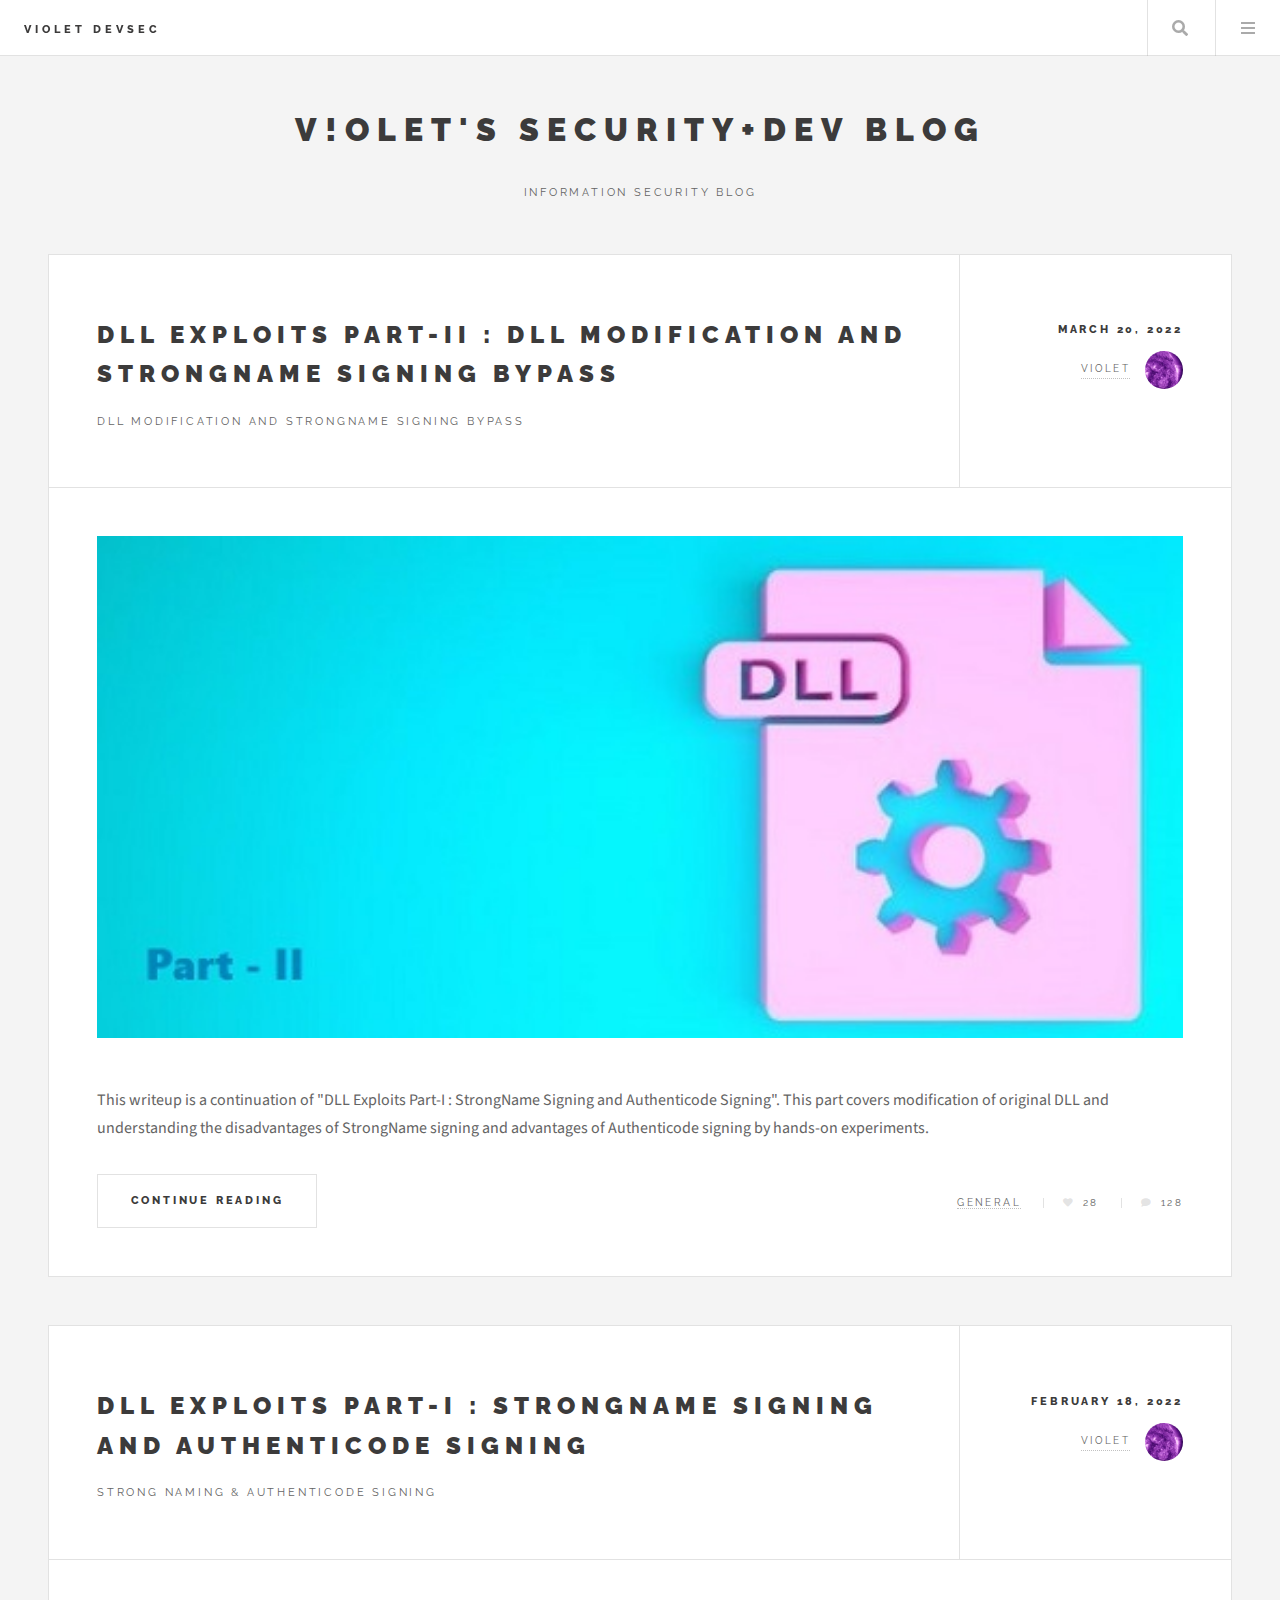
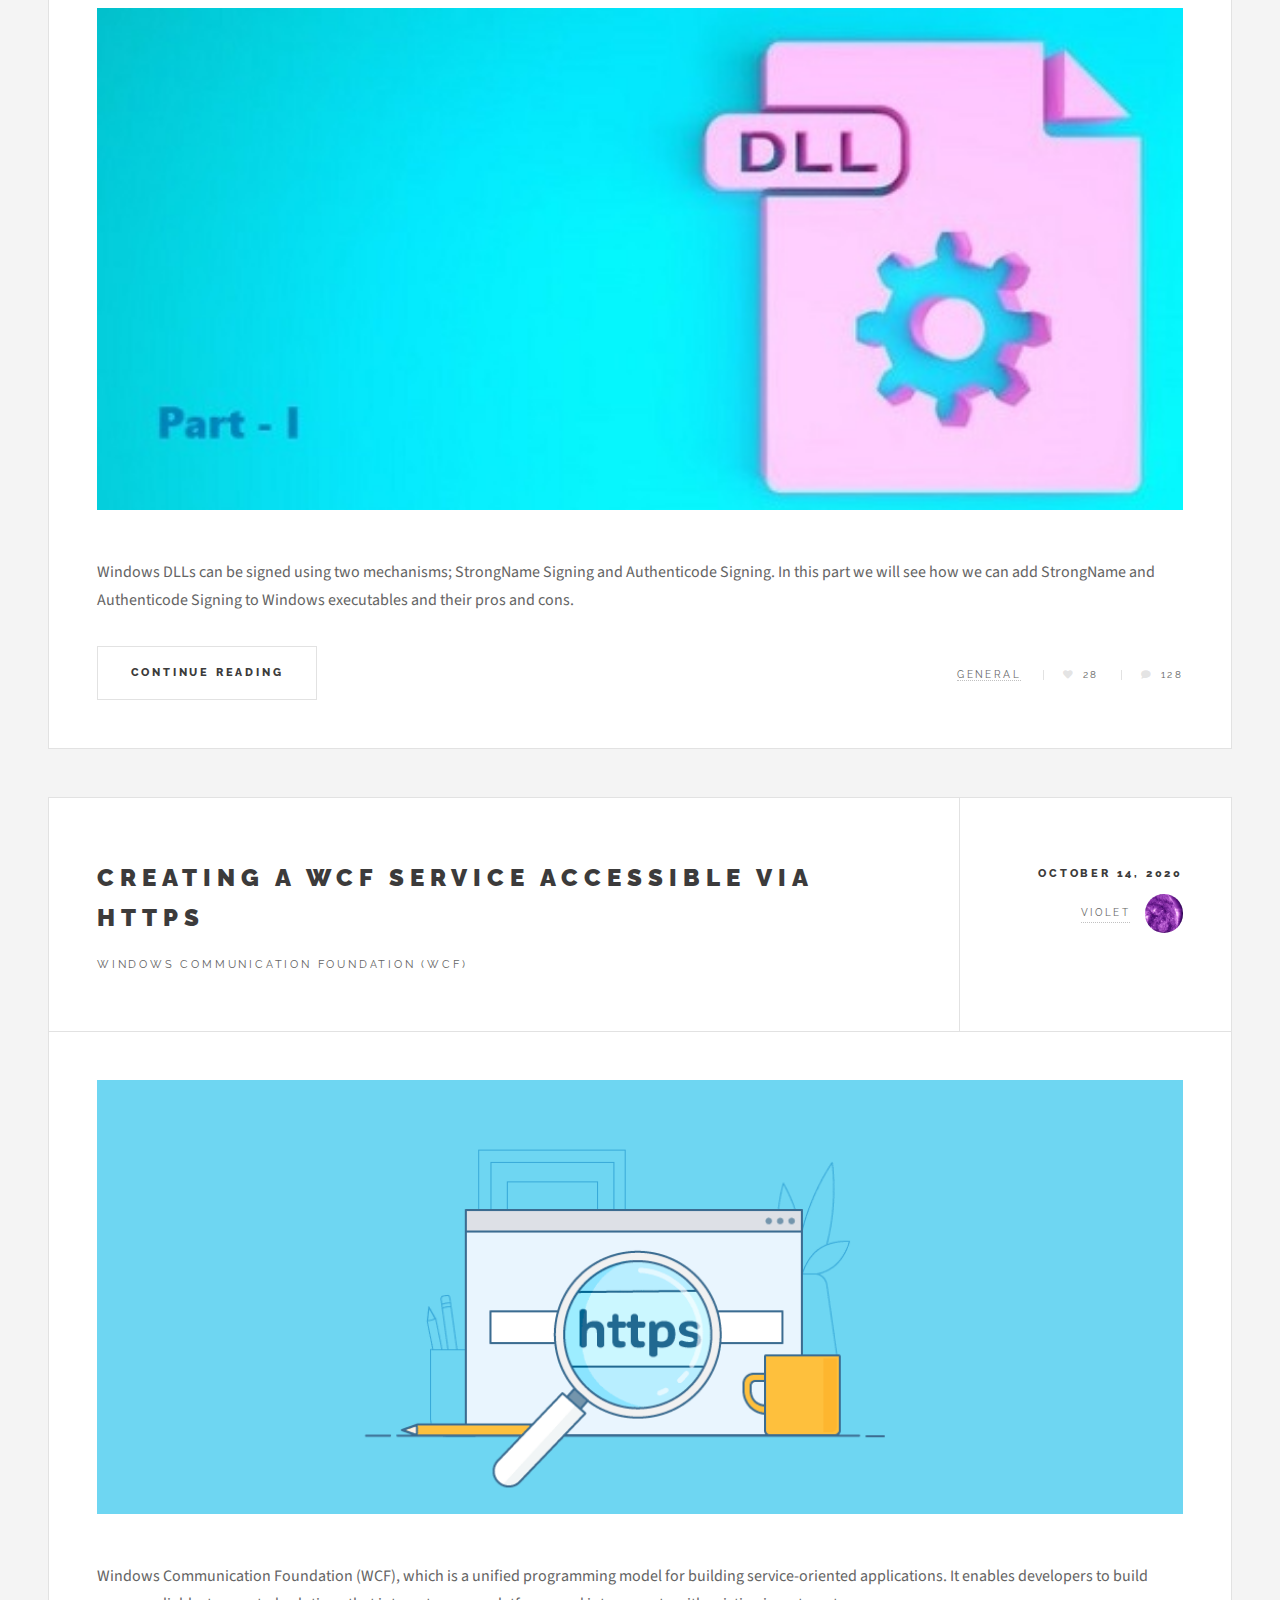
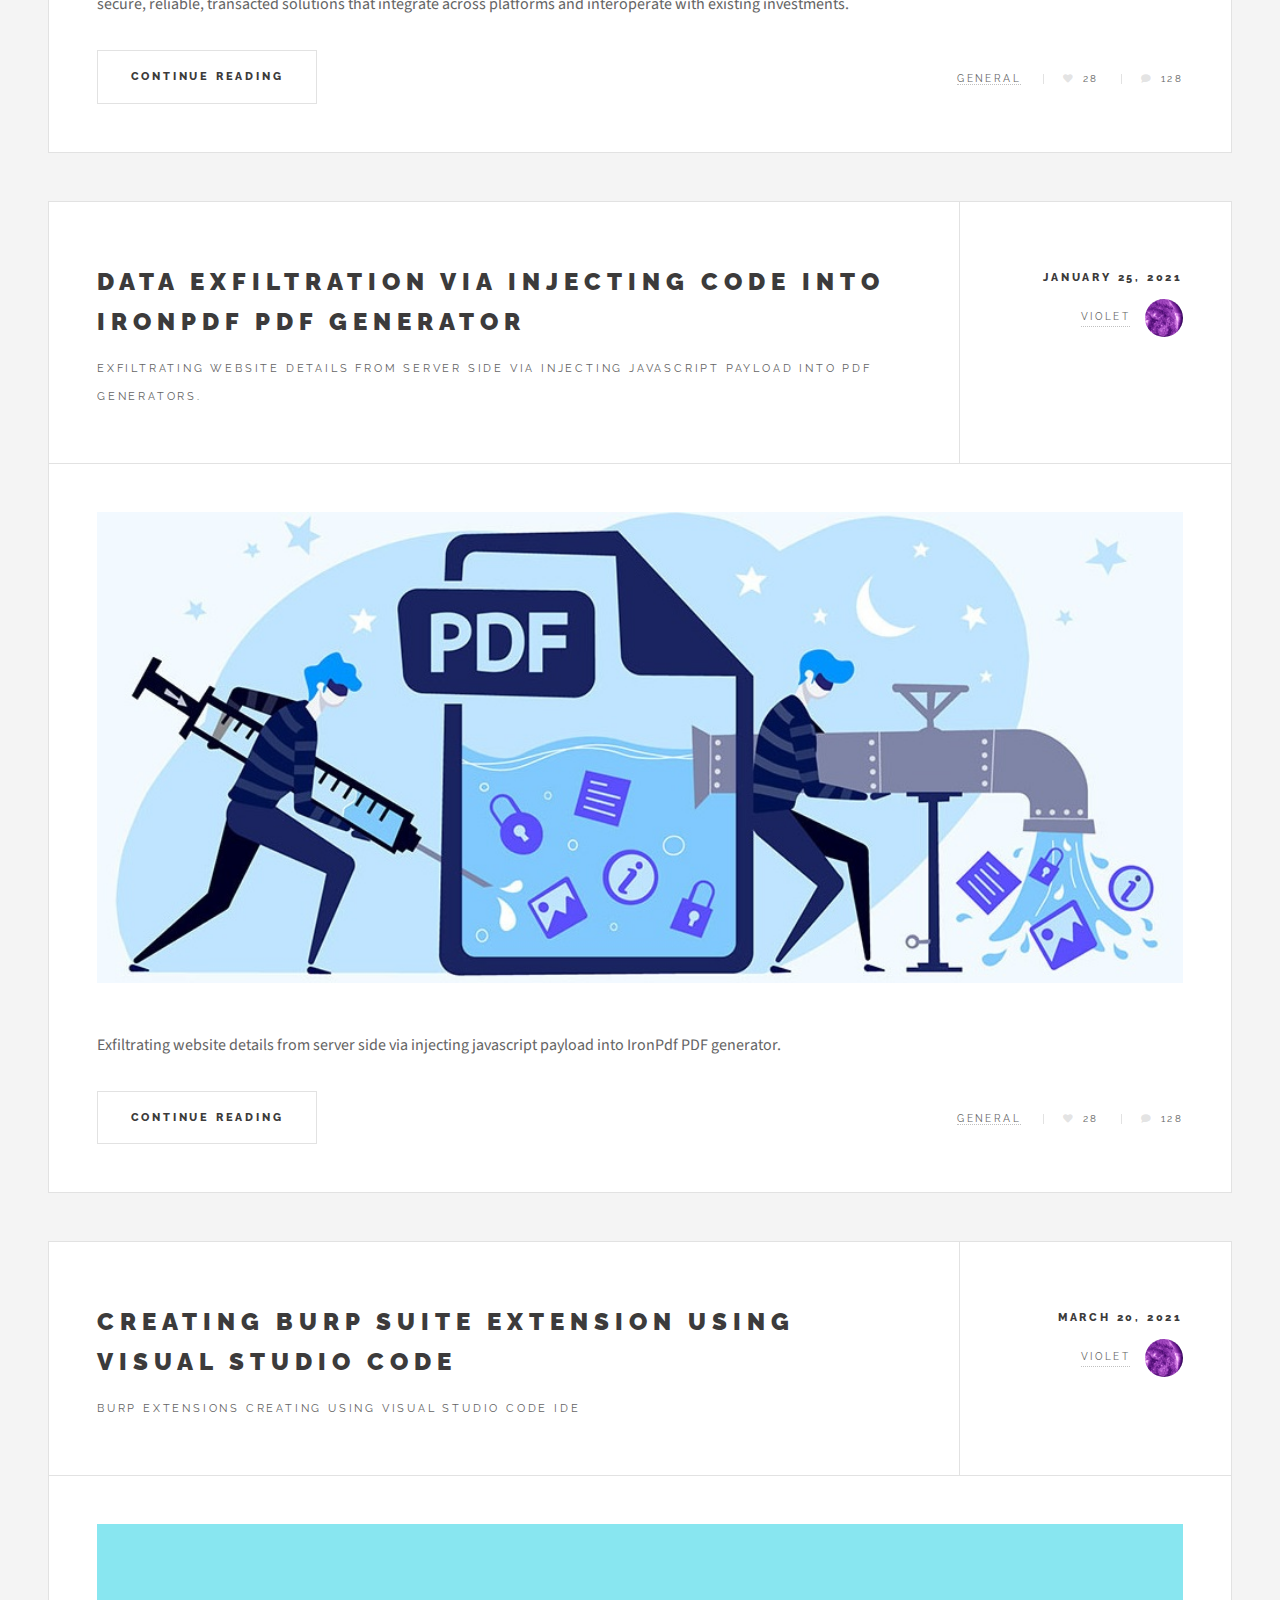
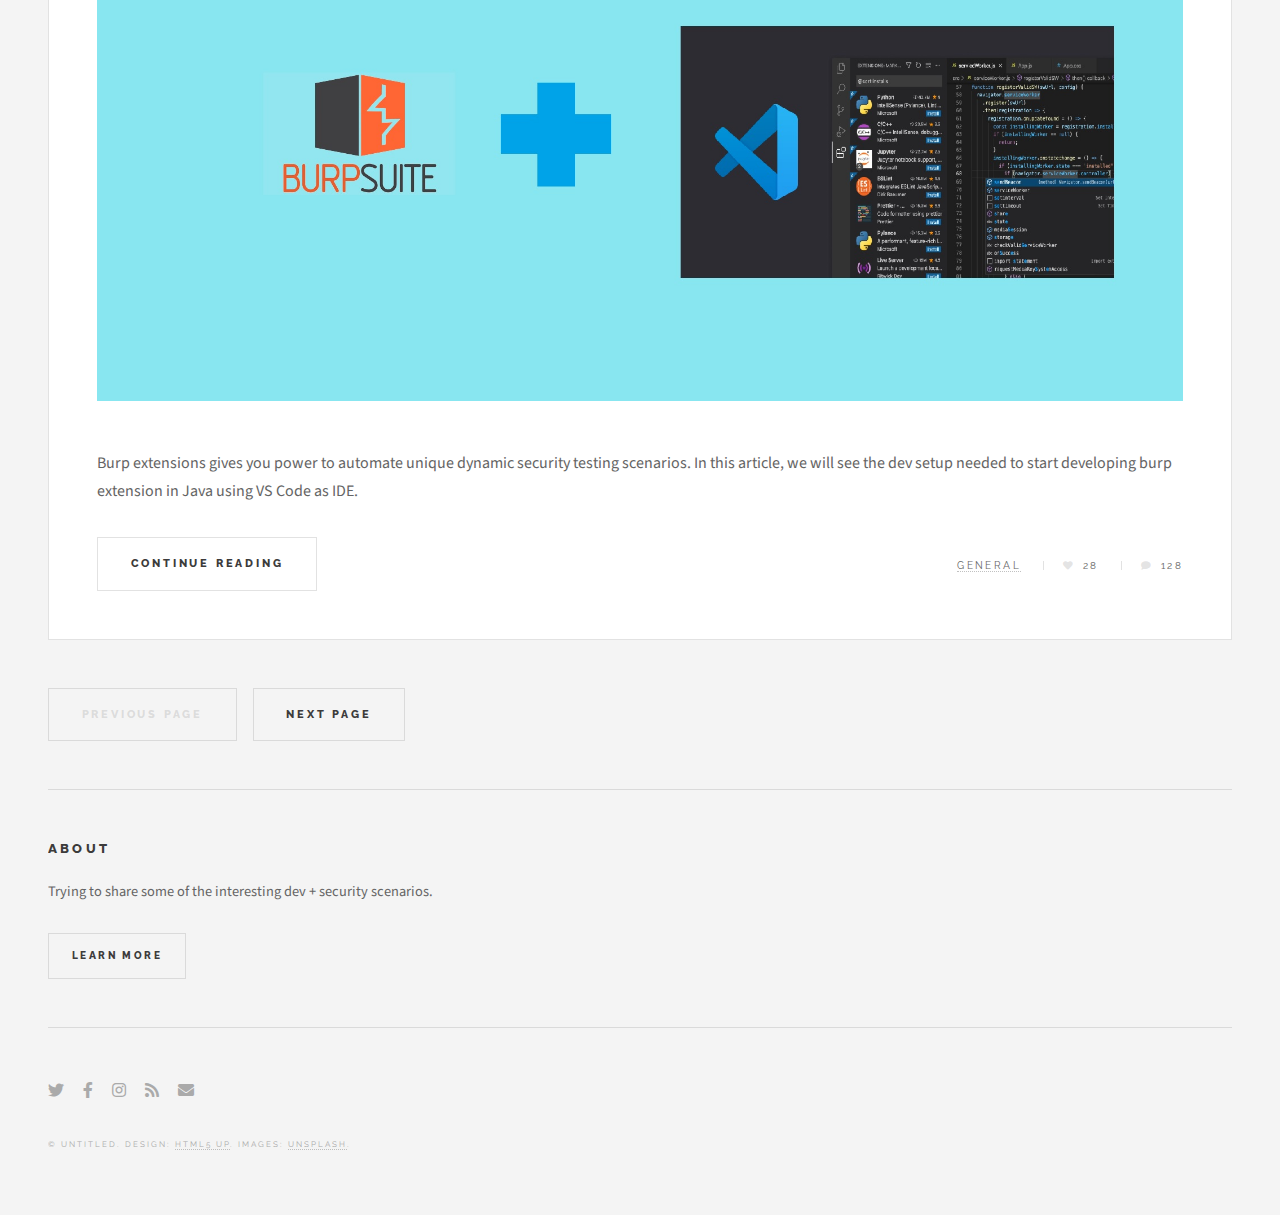
<file: index.html>
<!DOCTYPE HTML>
<!--
	Future Imperfect by HTML5 UP
	html5up.net | @ajlkn
	Free for personal and commercial use under the CCA 3.0 license (html5up.net/license)
-->
<html>
	<head>
		<title>Violet-Devsec</title>
		<meta charset="utf-8" />
		<meta name="viewport" content="width=device-width, initial-scale=1, user-scalable=no" />
		<link rel="stylesheet" href="assets/css/main.css" />
	</head>
	<body class="is-preload">

		<!-- Wrapper -->
			<div id="wrapper">

				<!-- Header -->
					<header id="header">
						<h1><a href="index.html">Violet Devsec</a></h1>
						<!--
						<nav class="links">
							<ul>
								<li><a href="#">Lorem</a></li>
								<li><a href="#">Ipsum</a></li>
								<li><a href="#">Feugiat</a></li>
								<li><a href="#">Tempus</a></li>
								<li><a href="#">Adipiscing</a></li>
							</ul>
						</nav>
						-->
						<nav class="main">
							<ul>
								<li class="search">
									<a class="fa-search" href="#search">Search</a>
									<form id="search" method="get" action="#">
										<input type="text" name="query" placeholder="Search" />
									</form>
								</li>
								<li class="menu">
									<a class="fa-bars" href="#menu">Menu</a>
								</li>
							</ul>
						</nav>
					</header>

				<!-- Menu -->
					<section id="menu">

						<!-- Search -->
							<section>
								<form class="search" method="get" action="#">
									<input type="text" name="query" placeholder="Search" />
								</form>
							</section>

						<!-- Links -->
							<section>
								<ul class="links">
									<li>
										<a href="#">
											<h3>Lorem ipsum</h3>
											<p>Feugiat tempus veroeros dolor</p>
										</a>
									</li>
									<li>
										<a href="#">
											<h3>Dolor sit amet</h3>
											<p>Sed vitae justo condimentum</p>
										</a>
									</li>
									<li>
										<a href="#">
											<h3>Feugiat veroeros</h3>
											<p>Phasellus sed ultricies mi congue</p>
										</a>
									</li>
									<li>
										<a href="#">
											<h3>Etiam sed consequat</h3>
											<p>Porta lectus amet ultricies</p>
										</a>
									</li>
								</ul>
							</section>

						<!-- Actions -->
							<section>
								<ul class="actions stacked">
									<li><a href="#" class="button large fit">Log In</a></li>
								</ul>
							</section>

					</section>

				<!-- Main -->
					<div id="main">
						
						<!-- Post -->
						<article class="post">
							<header>
								<div class="title">
									<h2><a href="pages/dll-exploits-2/index.html">DLL Exploits Part-II : DLL Modification and StrongName Signing Bypass</a></h2>
									<p>DLL Modification and StrongName Signing Bypass</p>
								</div>
								<div class="meta">
									<time class="published" datetime="2015-11-01">March 20, 2022</time>
									<a href="#" class="author"><span class="name">Violet</span><img src="images/avatar.jpg" alt="" /></a>
								</div>
							</header>
							<a href="pages/dll-exploits-2/index.html" class="image featured"><img src="images/dll-exploits-2/dll_exploits_2_bg.jpg" alt="" /></a>
							<p>This writeup is a continuation of "DLL Exploits Part-I : StrongName Signing and Authenticode Signing". This part covers modification of original DLL and understanding the disadvantages of StrongName signing and advantages of Authenticode signing by hands-on experiments.</p>
							<footer>
								<ul class="actions">
									<li><a href="pages/dll-exploits-2/index.html" class="button large">Continue Reading</a></li>
								</ul>
								<ul class="stats">
									<li><a href="#">General</a></li>
									<li><a href="#" class="icon solid fa-heart">28</a></li>
									<li><a href="#" class="icon solid fa-comment">128</a></li>
								</ul>
							</footer>
						</article>
						
						<!-- Post -->
						<article class="post">
							<header>
								<div class="title">
									<h2><a href="pages/dll-exploits-1/index.html">DLL Exploits Part-I : StrongName Signing and Authenticode Signing</a></h2>
									<p>Strong Naming & Authenticode Signing</p>
								</div>
								<div class="meta">
									<time class="published" datetime="2015-11-01">February 18, 2022</time>
									<a href="#" class="author"><span class="name">Violet</span><img src="images/avatar.jpg" alt="" /></a>
								</div>
							</header>
							<a href="pages/dll-exploits-1/index.html" class="image featured"><img src="images/dll-exploits-1/dll_exploits_1_bg.jpg" alt="" /></a>
							<p>Windows DLLs can be signed using two mechanisms; StrongName Signing and Authenticode Signing. In this part we will see how we can add StrongName and Authenticode Signing to Windows executables and their pros and cons.</p>
							<footer>
								<ul class="actions">
									<li><a href="pages/dll-exploits-1/index.html" class="button large">Continue Reading</a></li>
								</ul>
								<ul class="stats">
									<li><a href="#">General</a></li>
									<li><a href="#" class="icon solid fa-heart">28</a></li>
									<li><a href="#" class="icon solid fa-comment">128</a></li>
								</ul>
							</footer>
						</article>

						<!-- Post -->
							<article class="post">
								<header>
									<div class="title">
										<h2><a href="pages/wcf/index.html">Creating a WCF service accessible via HTTPS</a></h2>
										<p>Windows Communication Foundation (WCF)</p>
									</div>
									<div class="meta">
										<time class="published" datetime="2015-11-01">October 14, 2020</time>
										<a href="#" class="author"><span class="name">Violet</span><img src="images/avatar.jpg" alt="" /></a>
									</div>
								</header>
								<a href="pages/wcf/index.html" class="image featured"><img src="images/wcf/https_background.jpg" alt="" /></a>
								<p>Windows Communication Foundation (WCF), which is a unified programming model for building service-oriented applications. It enables developers to build secure, reliable, transacted solutions that integrate across platforms and interoperate with existing investments.</p>
								<footer>
									<ul class="actions">
										<li><a href="pages/wcf/index.html" class="button large">Continue Reading</a></li>
									</ul>
									<ul class="stats">
										<li><a href="#">General</a></li>
										<li><a href="#" class="icon solid fa-heart">28</a></li>
										<li><a href="#" class="icon solid fa-comment">128</a></li>
									</ul>
								</footer>
							</article>

						<!-- Post -->
							<article class="post">
								<header>
									<div class="title">
										<h2><a href="pages/ironpdf/index.html">Data Exfiltration via injecting code into IronPdf PDF Generator</a></h2>
										<p>Exfiltrating website details from server side via injecting javascript payload into PDF generators.</p>
									</div>
									<div class="meta">
										<time class="published" datetime="2015-10-25">January 25, 2021</time>
										<a href="#" class="author"><span class="name">Violet</span><img src="images/avatar.jpg" alt="" /></a>
									</div>
								</header>
								<a href="pages/ironpdf/index.html" class="image featured"><img src="images/ironpdf/ironpdf_background.jpg" alt="" /></a>
								<p>Exfiltrating website details from server side via injecting javascript payload into IronPdf PDF generator.</p>
								<footer>
									<ul class="actions">
										<li><a href="pages/ironpdf/index.html" class="button large">Continue Reading</a></li>
									</ul>
									<ul class="stats">
										<li><a href="#">General</a></li>
										<li><a href="#" class="icon solid fa-heart">28</a></li>
										<li><a href="#" class="icon solid fa-comment">128</a></li>
									</ul>
								</footer>
							</article>

							<!-- Post -->
							<article class="post">
								<header>
									<div class="title">
										<h2><a href="pages/burpext/index.html">Creating Burp Suite Extension using Visual Studio Code</a></h2>
										<p>Burp extensions creating using Visual Studio Code IDE</p>
									</div>
									<div class="meta">
										<time class="published" datetime="2015-10-25">March 20, 2021</time>
										<a href="#" class="author"><span class="name">Violet</span><img src="images/avatar.jpg" alt="" /></a>
									</div>
								</header>
								<a href="pages/burpext/index.html" class="image featured"><img src="images/burpext/burpext_background.jpg" alt="" /></a>
								<p>Burp extensions gives you power to automate unique dynamic security testing scenarios. In this article, we will see the dev setup needed to start developing burp extension in Java using VS Code as IDE.</p>
								<footer>
									<ul class="actions">
										<li><a href="pages/burpext/index.html" class="button large">Continue Reading</a></li>
									</ul>
									<ul class="stats">
										<li><a href="#">General</a></li>
										<li><a href="#" class="icon solid fa-heart">28</a></li>
										<li><a href="#" class="icon solid fa-comment">128</a></li>
									</ul>
								</footer>
							</article>

						<!-- Post -->
							<!--
							<article class="post">
								<header>
									<div class="title">
										<h2><a href="single.html">Euismod et accumsan</a></h2>
										<p>Lorem ipsum dolor amet nullam consequat etiam feugiat</p>
									</div>
									<div class="meta">
										<time class="published" datetime="2015-10-22">October 22, 2015</time>
										<a href="#" class="author"><span class="name">Jane Doe</span><img src="images/avatar.jpg" alt="" /></a>
									</div>
								</header>
								<a href="single.html" class="image featured"><img src="images/pic03.jpg" alt="" /></a>
								<p>Mauris neque quam, fermentum ut nisl vitae, convallis maximus nisl. Sed mattis nunc id lorem euismod placerat. Vivamus porttitor magna enim, ac accumsan tortor cursus at. Phasellus sed ultricies mi non congue ullam corper. Praesent tincidunt sed tellus ut rutrum. Sed vitae justo condimentum, porta lectus vitae, ultricies congue gravida diam non fringilla. Cras vehicula tellus eu ligula viverra, ac fringilla turpis suscipit. Quisque vestibulum rhoncus ligula.</p>
								<footer>
									<ul class="actions">
										<li><a href="single.html" class="button large">Continue Reading</a></li>
									</ul>
									<ul class="stats">
										<li><a href="#">General</a></li>
										<li><a href="#" class="icon solid fa-heart">28</a></li>
										<li><a href="#" class="icon solid fa-comment">128</a></li>
									</ul>
								</footer>
							</article>
							-->
						<!-- Post -->
						<!--
							<article class="post">
								<header>
									<div class="title">
										<h2><a href="#">Elements</a></h2>
										<p>Lorem ipsum dolor amet nullam consequat etiam feugiat</p>
									</div>
									<div class="meta">
										<time class="published" datetime="2015-10-18">October 18, 2015</time>
										<a href="#" class="author"><span class="name">Jane Doe</span><img src="images/avatar.jpg" alt="" /></a>
									</div>
								</header>

								<section>
									<h3>Text</h3>
									<p>This is <b>bold</b> and this is <strong>strong</strong>. This is <i>italic</i> and this is <em>emphasized</em>.
									This is <sup>superscript</sup> text and this is <sub>subscript</sub> text.
									This is <u>underlined</u> and this is code: <code>for (;;) { ... }</code>. Finally, <a href="#">this is a link</a>.</p>
									<hr />
									<p>Nunc lacinia ante nunc ac lobortis. Interdum adipiscing gravida odio porttitor sem non mi integer non faucibus ornare mi ut ante amet placerat aliquet. Volutpat eu sed ante lacinia sapien lorem accumsan varius montes viverra nibh in adipiscing blandit tempus accumsan.</p>
									<hr />
									<h2>Heading Level 2</h2>
									<h3>Heading Level 3</h3>
									<h4>Heading Level 4</h4>
									<hr />
									<h4>Blockquote</h4>
									<blockquote>Fringilla nisl. Donec accumsan interdum nisi, quis tincidunt felis sagittis eget tempus euismod. Vestibulum ante ipsum primis in faucibus vestibulum. Blandit adipiscing eu felis iaculis volutpat ac adipiscing accumsan faucibus. Vestibulum ante ipsum primis in faucibus lorem ipsum dolor sit amet nullam adipiscing eu felis.</blockquote>
									<h4>Preformatted</h4>
									<pre><code>i = 0;

while (!deck.isInOrder()) {
  print 'Iteration ' + i;
  deck.shuffle();
  i++;
}

print 'It took ' + i + ' iterations to sort the deck.';</code></pre>
								</section>

								<section>
									<h3>Lists</h3>
									<div class="row">
										<div class="col-6 col-12-medium">
											<h4>Unordered</h4>
											<ul>
												<li>Dolor pulvinar etiam.</li>
												<li>Sagittis adipiscing.</li>
												<li>Felis enim feugiat.</li>
											</ul>
											<h4>Alternate</h4>
											<ul class="alt">
												<li>Dolor pulvinar etiam.</li>
												<li>Sagittis adipiscing.</li>
												<li>Felis enim feugiat.</li>
											</ul>
										</div>
										<div class="col-6 col-12-medium">
											<h4>Ordered</h4>
											<ol>
												<li>Dolor pulvinar etiam.</li>
												<li>Etiam vel felis viverra.</li>
												<li>Felis enim feugiat.</li>
												<li>Dolor pulvinar etiam.</li>
												<li>Etiam vel felis lorem.</li>
												<li>Felis enim et feugiat.</li>
											</ol>
											<h4>Icons</h4>
											<ul class="icons">
												<li><a href="#" class="icon brands fa-twitter"><span class="label">Twitter</span></a></li>
												<li><a href="#" class="icon brands fa-facebook-f"><span class="label">Facebook</span></a></li>
												<li><a href="#" class="icon brands fa-instagram"><span class="label">Instagram</span></a></li>
												<li><a href="#" class="icon brands fa-github"><span class="label">Github</span></a></li>
											</ul>
										</div>
									</div>
									<h3>Actions</h3>
									<div class="row">
										<div class="col-6 col-12-medium">
											<ul class="actions">
												<li><a href="#" class="button">Default</a></li>
												<li><a href="#" class="button">Default</a></li>
												<li><a href="#" class="button">Default</a></li>
											</ul>
											<ul class="actions small">
												<li><a href="#" class="button small">Small</a></li>
												<li><a href="#" class="button small">Small</a></li>
												<li><a href="#" class="button small">Small</a></li>
											</ul>
											<ul class="actions stacked">
												<li><a href="#" class="button">Default</a></li>
												<li><a href="#" class="button">Default</a></li>
												<li><a href="#" class="button">Default</a></li>
											</ul>
											<ul class="actions stacked">
												<li><a href="#" class="button small">Small</a></li>
												<li><a href="#" class="button small">Small</a></li>
												<li><a href="#" class="button small">Small</a></li>
											</ul>
										</div>
										<div class="col-6 col-12-medium">
											<ul class="actions stacked">
												<li><a href="#" class="button fit">Default</a></li>
												<li><a href="#" class="button fit">Default</a></li>
											</ul>
											<ul class="actions stacked">
												<li><a href="#" class="button small fit">Small</a></li>
												<li><a href="#" class="button small fit">Small</a></li>
											</ul>
										</div>
									</div>
								</section>

								<section>
									<h3>Table</h3>
									<h4>Default</h4>
									<div class="table-wrapper">
										<table>
											<thead>
												<tr>
													<th>Name</th>
													<th>Description</th>
													<th>Price</th>
												</tr>
											</thead>
											<tbody>
												<tr>
													<td>Item One</td>
													<td>Ante turpis integer aliquet porttitor.</td>
													<td>29.99</td>
												</tr>
												<tr>
													<td>Item Two</td>
													<td>Vis ac commodo adipiscing arcu aliquet.</td>
													<td>19.99</td>
												</tr>
												<tr>
													<td>Item Three</td>
													<td> Morbi faucibus arcu accumsan lorem.</td>
													<td>29.99</td>
												</tr>
												<tr>
													<td>Item Four</td>
													<td>Vitae integer tempus condimentum.</td>
													<td>19.99</td>
												</tr>
												<tr>
													<td>Item Five</td>
													<td>Ante turpis integer aliquet porttitor.</td>
													<td>29.99</td>
												</tr>
											</tbody>
											<tfoot>
												<tr>
													<td colspan="2"></td>
													<td>100.00</td>
												</tr>
											</tfoot>
										</table>
									</div>

									<h4>Alternate</h4>
									<div class="table-wrapper">
										<table class="alt">
											<thead>
												<tr>
													<th>Name</th>
													<th>Description</th>
													<th>Price</th>
												</tr>
											</thead>
											<tbody>
												<tr>
													<td>Item One</td>
													<td>Ante turpis integer aliquet porttitor.</td>
													<td>29.99</td>
												</tr>
												<tr>
													<td>Item Two</td>
													<td>Vis ac commodo adipiscing arcu aliquet.</td>
													<td>19.99</td>
												</tr>
												<tr>
													<td>Item Three</td>
													<td> Morbi faucibus arcu accumsan lorem.</td>
													<td>29.99</td>
												</tr>
												<tr>
													<td>Item Four</td>
													<td>Vitae integer tempus condimentum.</td>
													<td>19.99</td>
												</tr>
												<tr>
													<td>Item Five</td>
													<td>Ante turpis integer aliquet porttitor.</td>
													<td>29.99</td>
												</tr>
											</tbody>
											<tfoot>
												<tr>
													<td colspan="2"></td>
													<td>100.00</td>
												</tr>
											</tfoot>
										</table>
									</div>
								</section>

								<section>
									<h3>Buttons</h3>
									<ul class="actions">
										<li><a href="#" class="button large">Large</a></li>
										<li><a href="#" class="button">Default</a></li>
										<li><a href="#" class="button small">Small</a></li>
									</ul>
									<ul class="actions fit">
										<li><a href="#" class="button fit">Fit</a></li>
										<li><a href="#" class="button fit">Fit</a></li>
										<li><a href="#" class="button fit">Fit</a></li>
									</ul>
									<ul class="actions fit small">
										<li><a href="#" class="button fit small">Fit + Small</a></li>
										<li><a href="#" class="button fit small">Fit + Small</a></li>
										<li><a href="#" class="button fit small">Fit + Small</a></li>
									</ul>
									<ul class="actions">
										<li><a href="#" class="button icon solid fa-download">Icon</a></li>
										<li><a href="#" class="button icon solid fa-upload">Icon</a></li>
										<li><a href="#" class="button icon solid fa-save">Icon</a></li>
									</ul>
									<ul class="actions">
										<li><span class="button disabled">Disabled</span></li>
										<li><span class="button disabled icon solid fa-download">Disabled</span></li>
									</ul>
								</section>

								<section>
									<h3>Form</h3>
									<form method="post" action="#">
										<div class="row gtr-uniform">
											<div class="col-6 col-12-xsmall">
												<input type="text" name="demo-name" id="demo-name" value="" placeholder="Name" />
											</div>
											<div class="col-6 col-12-xsmall">
												<input type="email" name="demo-email" id="demo-email" value="" placeholder="Email" />
											</div>
											<div class="col-12">
												<select name="demo-category" id="demo-category">
													<option value="">- Category -</option>
													<option value="1">Manufacturing</option>
													<option value="1">Shipping</option>
													<option value="1">Administration</option>
													<option value="1">Human Resources</option>
												</select>
											</div>
											<div class="col-4 col-12-small">
												<input type="radio" id="demo-priority-low" name="demo-priority" checked>
												<label for="demo-priority-low">Low</label>
											</div>
											<div class="col-4 col-12-small">
												<input type="radio" id="demo-priority-normal" name="demo-priority">
												<label for="demo-priority-normal">Normal</label>
											</div>
											<div class="col-4 col-12-small">
												<input type="radio" id="demo-priority-high" name="demo-priority">
												<label for="demo-priority-high">High</label>
											</div>
											<div class="col-6 col-12-small">
												<input type="checkbox" id="demo-copy" name="demo-copy">
												<label for="demo-copy">Email me a copy</label>
											</div>
											<div class="col-6 col-12-small">
												<input type="checkbox" id="demo-human" name="demo-human" checked>
												<label for="demo-human">Not a robot</label>
											</div>
											<div class="col-12">
												<textarea name="demo-message" id="demo-message" placeholder="Enter your message" rows="6"></textarea>
											</div>
											<div class="col-12">
												<ul class="actions">
													<li><input type="submit" value="Send Message" /></li>
													<li><input type="reset" value="Reset" /></li>
												</ul>
											</div>
										</div>
									</form>
								</section>

								<section>
									<h3>Image</h3>
									<h4>Fit</h4>
									<div class="box alt">
										<div class="row gtr-uniform">
											<div class="col-12"><span class="image fit"><img src="images/pic02.jpg" alt="" /></span></div>
											<div class="col-4"><span class="image fit"><img src="images/pic04.jpg" alt="" /></span></div>
											<div class="col-4"><span class="image fit"><img src="images/pic05.jpg" alt="" /></span></div>
											<div class="col-4"><span class="image fit"><img src="images/pic06.jpg" alt="" /></span></div>
											<div class="col-4"><span class="image fit"><img src="images/pic06.jpg" alt="" /></span></div>
											<div class="col-4"><span class="image fit"><img src="images/pic04.jpg" alt="" /></span></div>
											<div class="col-4"><span class="image fit"><img src="images/pic05.jpg" alt="" /></span></div>
											<div class="col-4"><span class="image fit"><img src="images/pic05.jpg" alt="" /></span></div>
											<div class="col-4"><span class="image fit"><img src="images/pic06.jpg" alt="" /></span></div>
											<div class="col-4"><span class="image fit"><img src="images/pic04.jpg" alt="" /></span></div>
										</div>
									</div>
									<h4>Left &amp; Right</h4>
									<p><span class="image left"><img src="images/pic07.jpg" alt="" /></span>Fringilla nisl. Donec accumsan interdum nisi, quis tincidunt felis sagittis eget. tempus euismod. Vestibulum ante ipsum primis in faucibus vestibulum. Blandit adipiscing eu felis iaculis volutpat ac adipiscing accumsan eu faucibus. Integer ac pellentesque praesent tincidunt felis sagittis eget. tempus euismod. Vestibulum ante ipsum primis in faucibus vestibulum. Blandit adipiscing eu felis iaculis volutpat ac adipiscing accumsan eu faucibus. Integer ac pellentesque praesent. Donec accumsan interdum nisi, quis tincidunt felis sagittis eget. tempus euismod. Vestibulum ante ipsum primis in faucibus vestibulum. Blandit adipiscing eu felis iaculis volutpat ac adipiscing accumsan eu faucibus. Integer ac pellentesque praesent tincidunt felis sagittis eget. tempus euismod. Vestibulum ante ipsum primis in faucibus vestibulum. Blandit adipiscing eu felis iaculis volutpat ac adipiscing accumsan eu faucibus. Integer ac pellentesque praesent. Blandit adipiscing eu felis iaculis volutpat ac adipiscing accumsan eu faucibus. Integer ac pellentesque praesent tincidunt felis sagittis eget. tempus euismod. Vestibulum ante ipsum primis in faucibus vestibulum. Blandit adipiscing eu felis iaculis volutpat ac adipiscing accumsan eu faucibus. Integer ac pellentesque praesent.</p>
									<p><span class="image right"><img src="images/pic04.jpg" alt="" /></span>Fringilla nisl. Donec accumsan interdum nisi, quis tincidunt felis sagittis eget. tempus euismod. Vestibulum ante ipsum primis in faucibus vestibulum. Blandit adipiscing eu felis iaculis volutpat ac adipiscing accumsan eu faucibus. Integer ac pellentesque praesent tincidunt felis sagittis eget. tempus euismod. Vestibulum ante ipsum primis in faucibus vestibulum. Blandit adipiscing eu felis iaculis volutpat ac adipiscing accumsan eu faucibus. Integer ac pellentesque praesent. Donec accumsan interdum nisi, quis tincidunt felis sagittis eget. tempus euismod. Vestibulum ante ipsum primis in faucibus vestibulum. Blandit adipiscing eu felis iaculis volutpat ac adipiscing accumsan eu faucibus. Integer ac pellentesque praesent tincidunt felis sagittis eget. tempus euismod. Vestibulum ante ipsum primis in faucibus vestibulum. Blandit adipiscing eu felis iaculis volutpat ac adipiscing accumsan eu faucibus. Integer ac pellentesque praesent. Blandit adipiscing eu felis iaculis volutpat ac adipiscing accumsan eu faucibus. Integer ac pellentesque praesent tincidunt felis sagittis eget. tempus euismod. Vestibulum ante ipsum primis in faucibus vestibulum. Blandit adipiscing eu felis iaculis volutpat ac adipiscing accumsan eu faucibus. Integer ac pellentesque praesent.</p>
								</section>

							</article>
						-->

						<!-- Pagination -->
							<ul class="actions pagination">
								<li><a href="" class="disabled button large previous">Previous Page</a></li>
								<li><a href="#" class="button large next">Next Page</a></li>
							</ul>

					</div>

				<!-- Sidebar -->
				
					<section id="sidebar">

						<!-- Intro -->
						
							<section id="intro">
						
								<!--<a href="#" class="logo"><img src="images/logo.jpg" alt="" /></a> -->
								
								<header>
									<h2>V!OLET&#x27;s Security+Dev Blog</h2>
									<p>Information security blog</p>
								</header>
							
							</section>
						
						<!-- Mini Posts -->
						<!--
							<section>
								<div class="mini-posts">
						-->
									<!-- Mini Post -->
									<!--
										<article class="mini-post">
											<header>
												<h3><a href="single.html">Vitae sed condimentum</a></h3>
												<time class="published" datetime="2015-10-20">October 20, 2015</time>
												<a href="#" class="author"><img src="images/avatar.jpg" alt="" /></a>
											</header>
											<a href="single.html" class="image"><img src="images/pic04.jpg" alt="" /></a>
										</article>
									-->
									<!-- Mini Post -->
									<!--
										<article class="mini-post">
											<header>
												<h3><a href="single.html">Rutrum neque accumsan</a></h3>
												<time class="published" datetime="2015-10-19">October 19, 2015</time>
												<a href="#" class="author"><img src="images/avatar.jpg" alt="" /></a>
											</header>
											<a href="single.html" class="image"><img src="images/pic05.jpg" alt="" /></a>
										</article>
									-->
									<!-- Mini Post -->
									<!--
										<article class="mini-post">
											<header>
												<h3><a href="single.html">Odio congue mattis</a></h3>
												<time class="published" datetime="2015-10-18">October 18, 2015</time>
												<a href="#" class="author"><img src="images/avatar.jpg" alt="" /></a>
											</header>
											<a href="single.html" class="image"><img src="images/pic06.jpg" alt="" /></a>
										</article>
									-->
									<!-- Mini Post -->
									<!--
										<article class="mini-post">
											<header>
												<h3><a href="single.html">Enim nisl veroeros</a></h3>
												<time class="published" datetime="2015-10-17">October 17, 2015</time>
												<a href="#" class="author"><img src="images/avatar.jpg" alt="" /></a>
											</header>
											<a href="single.html" class="image"><img src="images/pic07.jpg" alt="" /></a>
										</article>
									-->
						<!--
								</div>
							</section>
						-->
						<!-- Posts List -->
						<!--
							<section>
								<ul class="posts">
									<li>
										<article>
											<header>
												<h3><a href="single.html">Lorem ipsum fermentum ut nisl vitae</a></h3>
												<time class="published" datetime="2015-10-20">October 20, 2015</time>
											</header>
											<a href="single.html" class="image"><img src="images/pic08.jpg" alt="" /></a>
										</article>
									</li>
									<li>
										<article>
											<header>
												<h3><a href="single.html">Convallis maximus nisl mattis nunc id lorem</a></h3>
												<time class="published" datetime="2015-10-15">October 15, 2015</time>
											</header>
											<a href="single.html" class="image"><img src="images/pic09.jpg" alt="" /></a>
										</article>
									</li>
									<li>
										<article>
											<header>
												<h3><a href="single.html">Euismod amet placerat vivamus porttitor</a></h3>
												<time class="published" datetime="2015-10-10">October 10, 2015</time>
											</header>
											<a href="single.html" class="image"><img src="images/pic10.jpg" alt="" /></a>
										</article>
									</li>
									<li>
										<article>
											<header>
												<h3><a href="single.html">Magna enim accumsan tortor cursus ultricies</a></h3>
												<time class="published" datetime="2015-10-08">October 8, 2015</time>
											</header>
											<a href="single.html" class="image"><img src="images/pic11.jpg" alt="" /></a>
										</article>
									</li>
									<li>
										<article>
											<header>
												<h3><a href="single.html">Congue ullam corper lorem ipsum dolor</a></h3>
												<time class="published" datetime="2015-10-06">October 7, 2015</time>
											</header>
											<a href="single.html" class="image"><img src="images/pic12.jpg" alt="" /></a>
										</article>
									</li>
								</ul>
							</section>
						-->
						<!-- About -->
							<section class="blurb">
								<h2>About</h2>
								<p>Trying to share some of the interesting dev + security scenarios.</p>
								<ul class="actions">
									<li><a href="#" class="button">Learn More</a></li>
								</ul>
							</section>

						<!-- Footer -->
							<section id="footer">
								<ul class="icons">
									<li><a href="#" class="icon brands fa-twitter"><span class="label">Twitter</span></a></li>
									<li><a href="#" class="icon brands fa-facebook-f"><span class="label">Facebook</span></a></li>
									<li><a href="#" class="icon brands fa-instagram"><span class="label">Instagram</span></a></li>
									<li><a href="#" class="icon solid fa-rss"><span class="label">RSS</span></a></li>
									<li><a href="#" class="icon solid fa-envelope"><span class="label">Email</span></a></li>
								</ul>
								<p class="copyright">&copy; Untitled. Design: <a href="http://html5up.net">HTML5 UP</a>. Images: <a href="http://unsplash.com">Unsplash</a>.</p>
							</section>

					</section>

			</div>

		<!-- Scripts -->
			<script src="assets/js/jquery.min.js"></script>
			<script src="assets/js/browser.min.js"></script>
			<script src="assets/js/breakpoints.min.js"></script>
			<script src="assets/js/util.js"></script>
			<script src="assets/js/main.js"></script>

	</body>
</html>
</file>
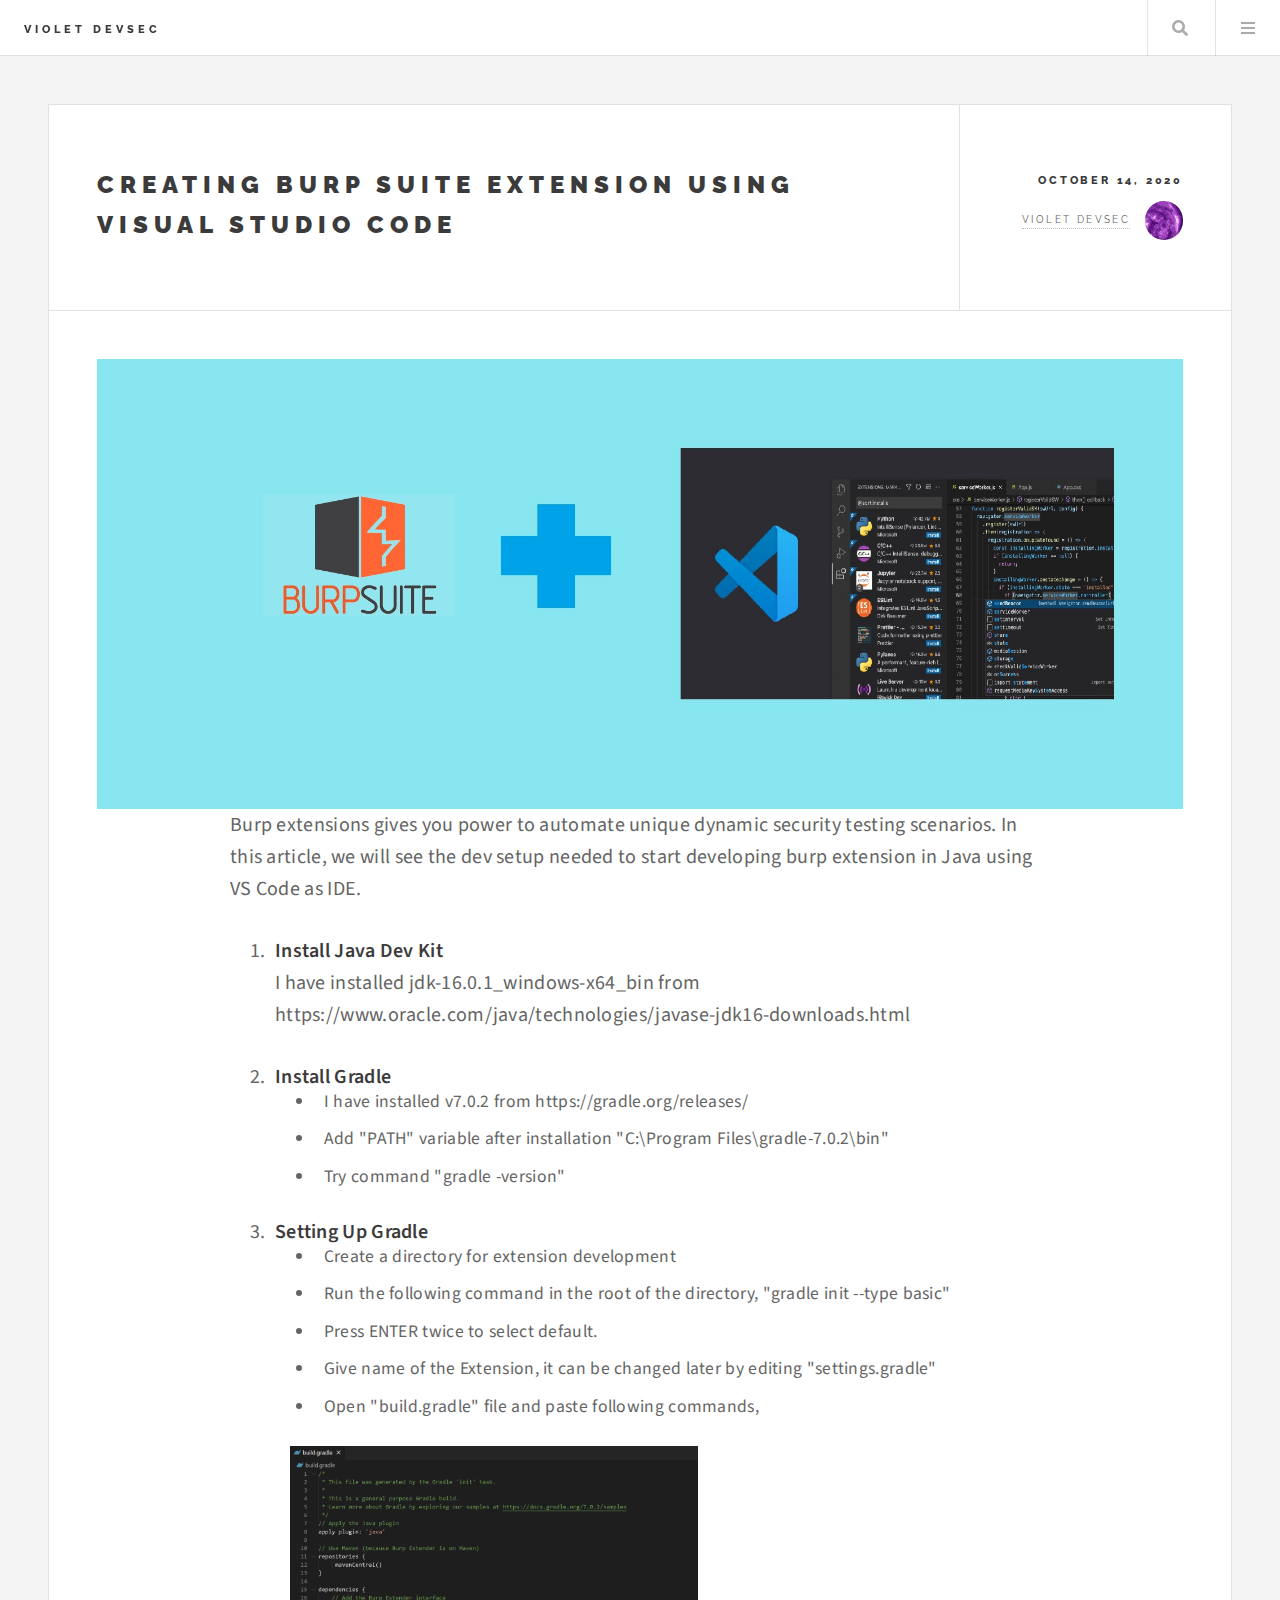
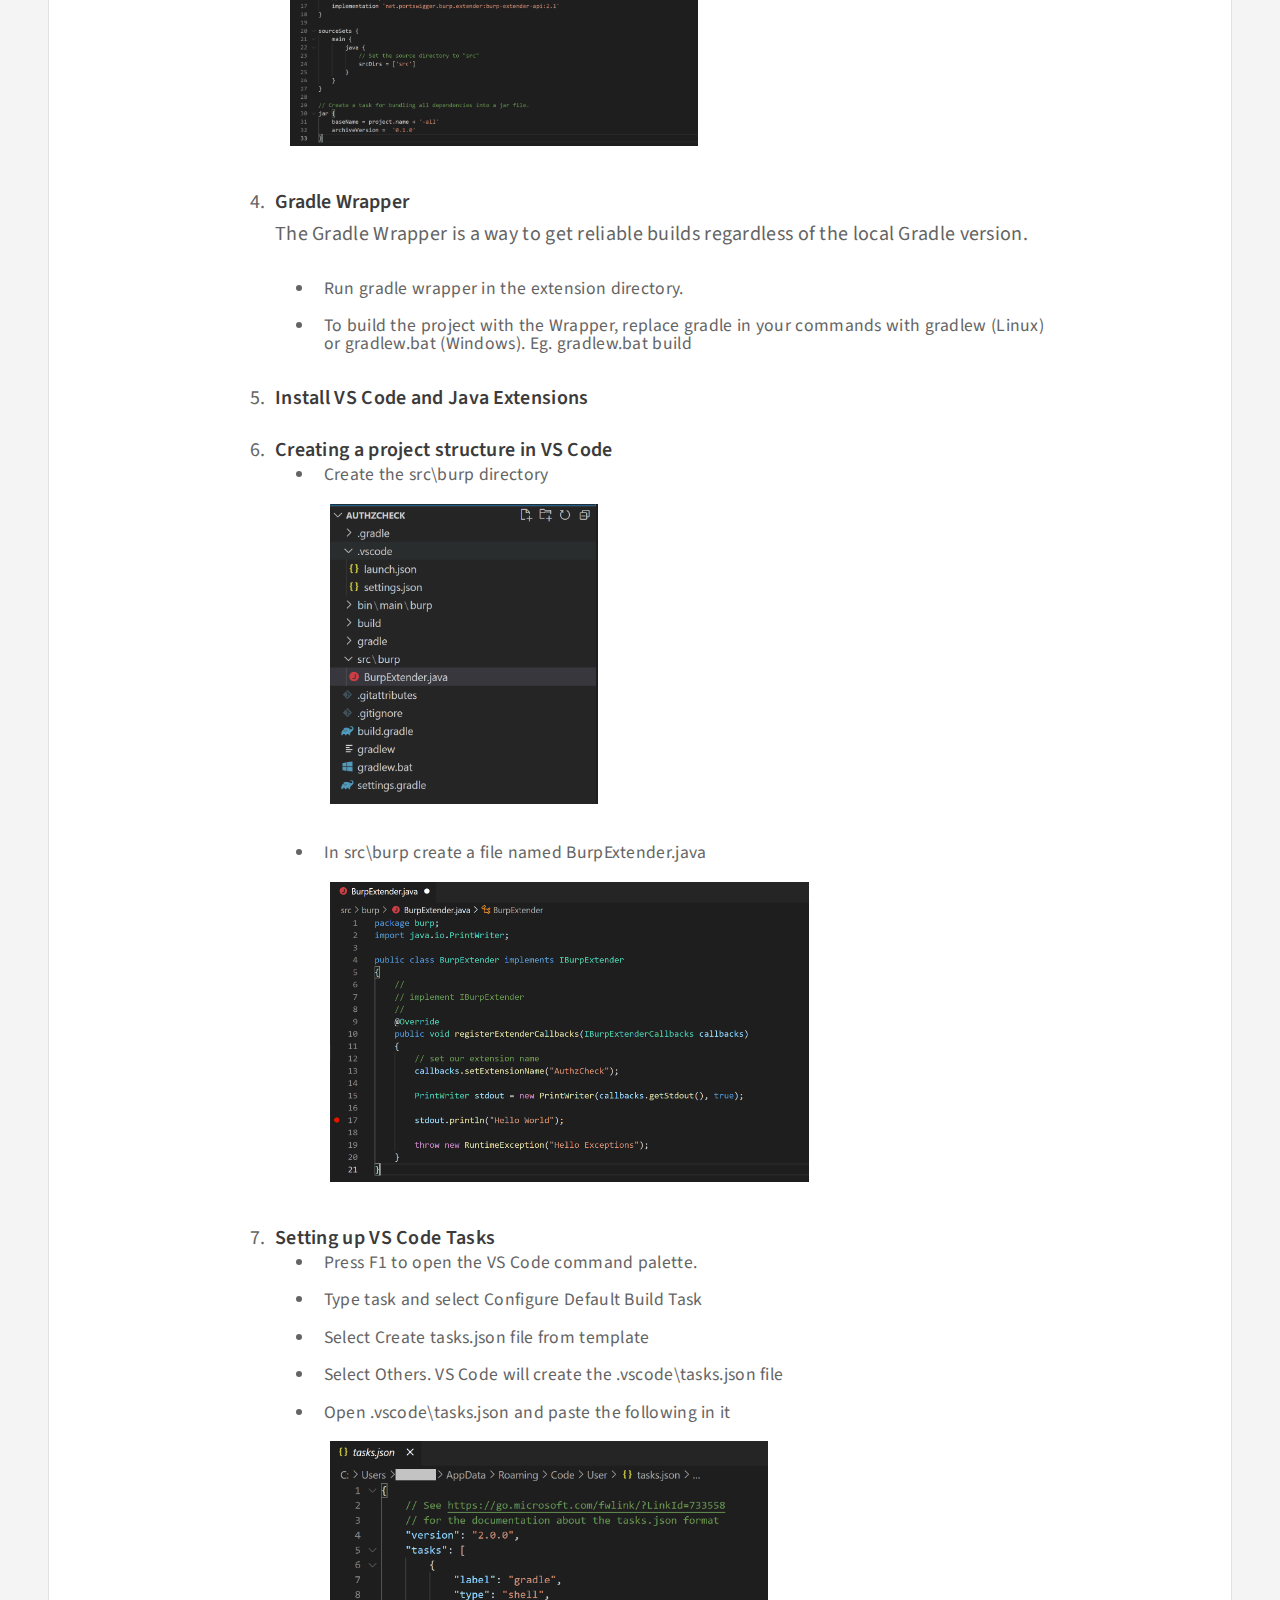
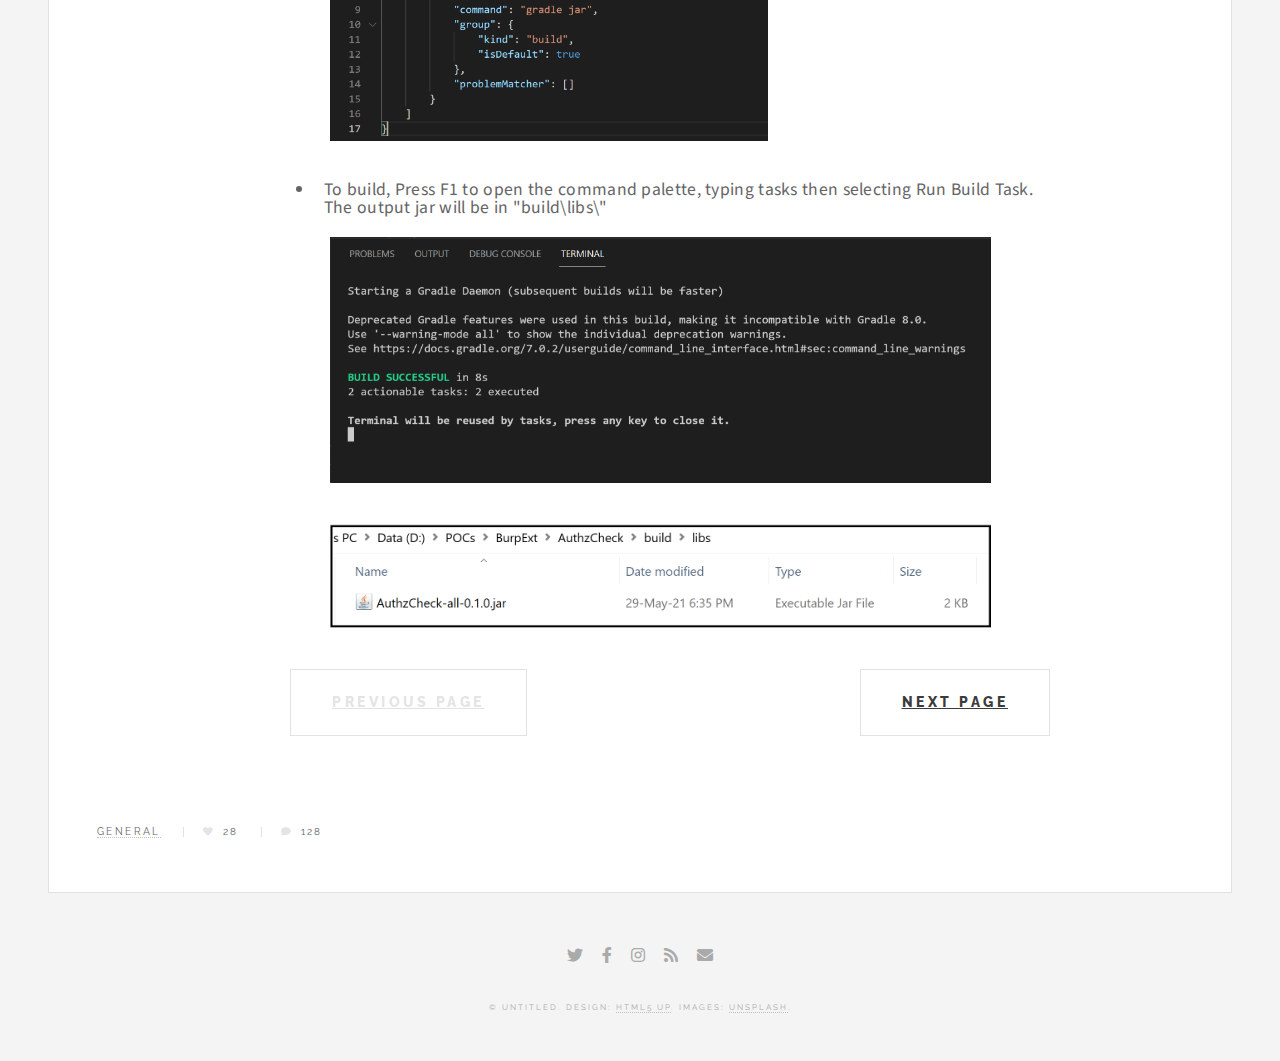
<file: pages/burpext/index.html>
<!DOCTYPE HTML>
<!--
	Future Imperfect by HTML5 UP
	html5up.net | @ajlkn
	Free for personal and commercial use under the CCA 3.0 license (html5up.net/license)
-->
<html>
	<head>
		<title>Burp-VSCode</title>
		<meta charset="utf-8" />
		<meta name="viewport" content="width=device-width, initial-scale=1, user-scalable=no" />
		<link rel="stylesheet" href="../../assets/css/main.css" />
        <link rel="stylesheet" href="../../assets/css/app.css"/>
        <style>
            .m-hero__picture {
              background-image: url(../../images/burpext/burpext_background.jpg);
            }
          
            @media(max-width: 1000px) {
              .m-hero__picture {
                background-image: url(../../images/burpext/burpext_background.jpg);
              }
            }
          
            @media(max-width: 600px) {
              .m-hero__picture {
                background-image: url(../../images/burpext/burpext_background.jpg);
              }
            }
          </style>
	</head>
	<body class="single is-preload">

		<!-- Wrapper -->
			<div id="wrapper">

				<!-- Header -->
					<header id="header">
						<h1><a href="../../index.html">Violet Devsec</a></h1>
                        <!--
                            <nav class="links">
                                <ul>
                                    <li><a href="#">Lorem</a></li>
                                    <li><a href="#">Ipsum</a></li>
                                    <li><a href="#">Feugiat</a></li>
                                    <li><a href="#">Tempus</a></li>
                                    <li><a href="#">Adipiscing</a></li>
                                </ul>
                            </nav>
                        -->
						<nav class="main">
							<ul>
								<li class="search">
									<a class="fa-search" href="#search">Search</a>
									<form id="search" method="get" action="#">
										<input type="text" name="query" placeholder="Search" />
									</form>
								</li>
								<li class="menu">
									<a class="fa-bars" href="#menu">Menu</a>
								</li>
							</ul>
						</nav>
					</header>

				<!-- Menu -->
					<section id="menu">

						<!-- Search -->
							<section>
								<form class="search" method="get" action="#">
									<input type="text" name="query" placeholder="Search" />
								</form>
							</section>

						<!-- Links -->
							<section>
								<ul class="links">
									<li>
										<a href="#">
											<h3>Lorem ipsum</h3>
											<p>Feugiat tempus veroeros dolor</p>
										</a>
									</li>
									<li>
										<a href="#">
											<h3>Dolor sit amet</h3>
											<p>Sed vitae justo condimentum</p>
										</a>
									</li>
									<li>
										<a href="#">
											<h3>Feugiat veroeros</h3>
											<p>Phasellus sed ultricies mi congue</p>
										</a>
									</li>
									<li>
										<a href="#">
											<h3>Etiam sed consequat</h3>
											<p>Porta lectus amet ultricies</p>
										</a>
									</li>
								</ul>
							</section>

						<!-- Actions -->
							<section>
								<ul class="actions stacked">
									<li><a href="#" class="button large fit">Log In</a></li>
								</ul>
							</section>

					</section>

				<!-- Main -->
					<div id="main">

						<!-- Post -->
							<article class="post">
								<header>
									<div class="title">
										<h2><a href="#">CREATING BURP SUITE EXTENSION USING VISUAL STUDIO CODE</a></h2>
										<p></p>
									</div>
									<div class="meta">
										<time class="published" datetime="2015-11-01">October 14, 2020</time>
										<a href="#" class="author"><span class="name">Violet Devsec</span><img src="../../images/avatar.jpg" alt="" /></a>
									</div>
								</header>
                                <section class="m-hero with-picture aos-init aos-animate" data-aos="fade">
                                    <div class="m-hero__picture in-post"></div>
                                </section>
                                <!--Post content-->
                                        <div class="l-post-content   js-progress-content">
                                            <div class="pos-relative js-post-content">
                                                <p>Burp extensions gives you power to automate unique dynamic security testing scenarios. In this article, we will see the dev setup needed to start developing burp extension in Java using VS Code as IDE.</p>
                                                <ol>
                                                    <li>
                                                        <strong>Install Java Dev Kit</strong>
														<p>I have installed jdk-16.0.1_windows-x64_bin from https://www.oracle.com/java/technologies/javase-jdk16-downloads.html</p>
                                                    </li>
                                                    <li>
                                                        <strong>Install Gradle</strong>
                                                        <ul style="font-size: 1.1rem; line-height: 1.0;">
                                                            <li>I have installed v7.0.2 from https://gradle.org/releases/</li>
                                                            <li>Add "PATH" variable after installation "C:\Program Files\gradle-7.0.2\bin"</li>
                                                            <li>Try command "gradle -version"</li>
                                                        </ul>
                                                    </li>
                                                    <li>
                                                        <strong>Setting Up Gradle</strong>
														<ul style="font-size: 1.1rem; line-height: 1.0;">
                                                            <li>Create a directory for extension development</li>
                                                            <li>Run the following command in the root of the directory, "gradle init --type basic"</li>
                                                            <li>Press ENTER twice to select default.</li>
															<li>Give name of the Extension, it can be changed later by editing "settings.gradle"</li>
															<li>Open "build.gradle" file and paste following commands,</li>
                                                        </ul>
                                                        <img src="../../images/burpext/burpext_1.png" alt="" />
                                                    </li>
                                                    <li>
                                                        <strong>Gradle Wrapper</strong>
														<p>The Gradle Wrapper is a way to get reliable builds regardless of the local Gradle version.</p>
														<ul style="font-size: 1.1rem; line-height: 1.0;">
                                                            <li>Run gradle wrapper in the extension directory.</li>
                                                            <li>To build the project with the Wrapper, replace gradle in your commands with gradlew (Linux) or gradlew.bat (Windows). Eg. gradlew.bat build</li>
                                                        </ul>
                                                    </li>
                                                    <li>
                                                        <strong>Install VS Code and Java Extensions</strong>
                                                    </li>
                                                    <li>
                                                        <strong>Creating a project structure in VS Code</strong>
														<ul style="font-size: 1.1rem; line-height: 1.0;">
                                                            <li>Create the src\burp directory</li>
															<img src="../../images/burpext/burpext_2.png" alt="" />
                                                            <li>In src\burp create a file named BurpExtender.java</li>
															<img src="../../images/burpext/burpext_3.png" alt="" />
                                                        </ul>
                                                    </li>
                                                    <li>
                                                        <strong>Setting up VS Code Tasks</strong>
														<ul style="font-size: 1.1rem; line-height: 1.0;">
                                                            <li>Press F1 to open the VS Code command palette.</li>
                                                            <li>Type task and select Configure Default Build Task</li>
                                                            <li>Select Create tasks.json file from template</li>
															<li>Select Others. VS Code will create the .vscode\tasks.json file</li>
															<li>Open .vscode\tasks.json and paste the following in it</li>
															<img src="../../images/burpext/burpext_4.png" alt="" />
															<li>To build, Press F1 to open the command palette, typing tasks then selecting Run Build Task. The output jar will be in "build\libs\"</li>
															<img src="../../images/burpext/burpext_5.png" alt="" />
															<img src="../../images/burpext/burpext_6.png" alt="" />
                                                        </ul>
                                                    </li>
                                                </ol>
                                                <!-- Pagination -->
                                                <ul class="actions pagination">
                                                    <li><a href="" class="disabled button large previous">Previous Page</a></li>
                                                    <li><a href="second.html" class="button large next" style="position: absolute; right: 0;">Next Page</a></li>
                                                </ul>
                                            </div>
                                            
                                        </div>
                                         
								<footer>
									<ul class="stats">
										<li><a href="#">General</a></li>
										<li><a href="#" class="icon solid fa-heart">28</a></li>
										<li><a href="#" class="icon solid fa-comment">128</a></li>
									</ul>
								</footer>
							</article>
                           
					</div>

				<!-- Footer -->
					<section id="footer">
						<ul class="icons">
							<li><a href="#" class="icon brands fa-twitter"><span class="label">Twitter</span></a></li>
							<li><a href="#" class="icon brands fa-facebook-f"><span class="label">Facebook</span></a></li>
							<li><a href="#" class="icon brands fa-instagram"><span class="label">Instagram</span></a></li>
							<li><a href="#" class="icon solid fa-rss"><span class="label">RSS</span></a></li>
							<li><a href="#" class="icon solid fa-envelope"><span class="label">Email</span></a></li>
						</ul>
						<p class="copyright">&copy; Untitled. Design: <a href="http://html5up.net">HTML5 UP</a>. Images: <a href="http://unsplash.com">Unsplash</a>.</p>
					</section>

			</div>

		<!-- Scripts -->
			<script src="../../assets/js/jquery.min.js"></script>
			<script src="../../assets/js/browser.min.js"></script>
			<script src="../../assets/js/breakpoints.min.js"></script>
			<script src="../../assets/js/util.js"></script>
			<script src="../../assets/js/main.js"></script>

	</body>
</html>
</file>
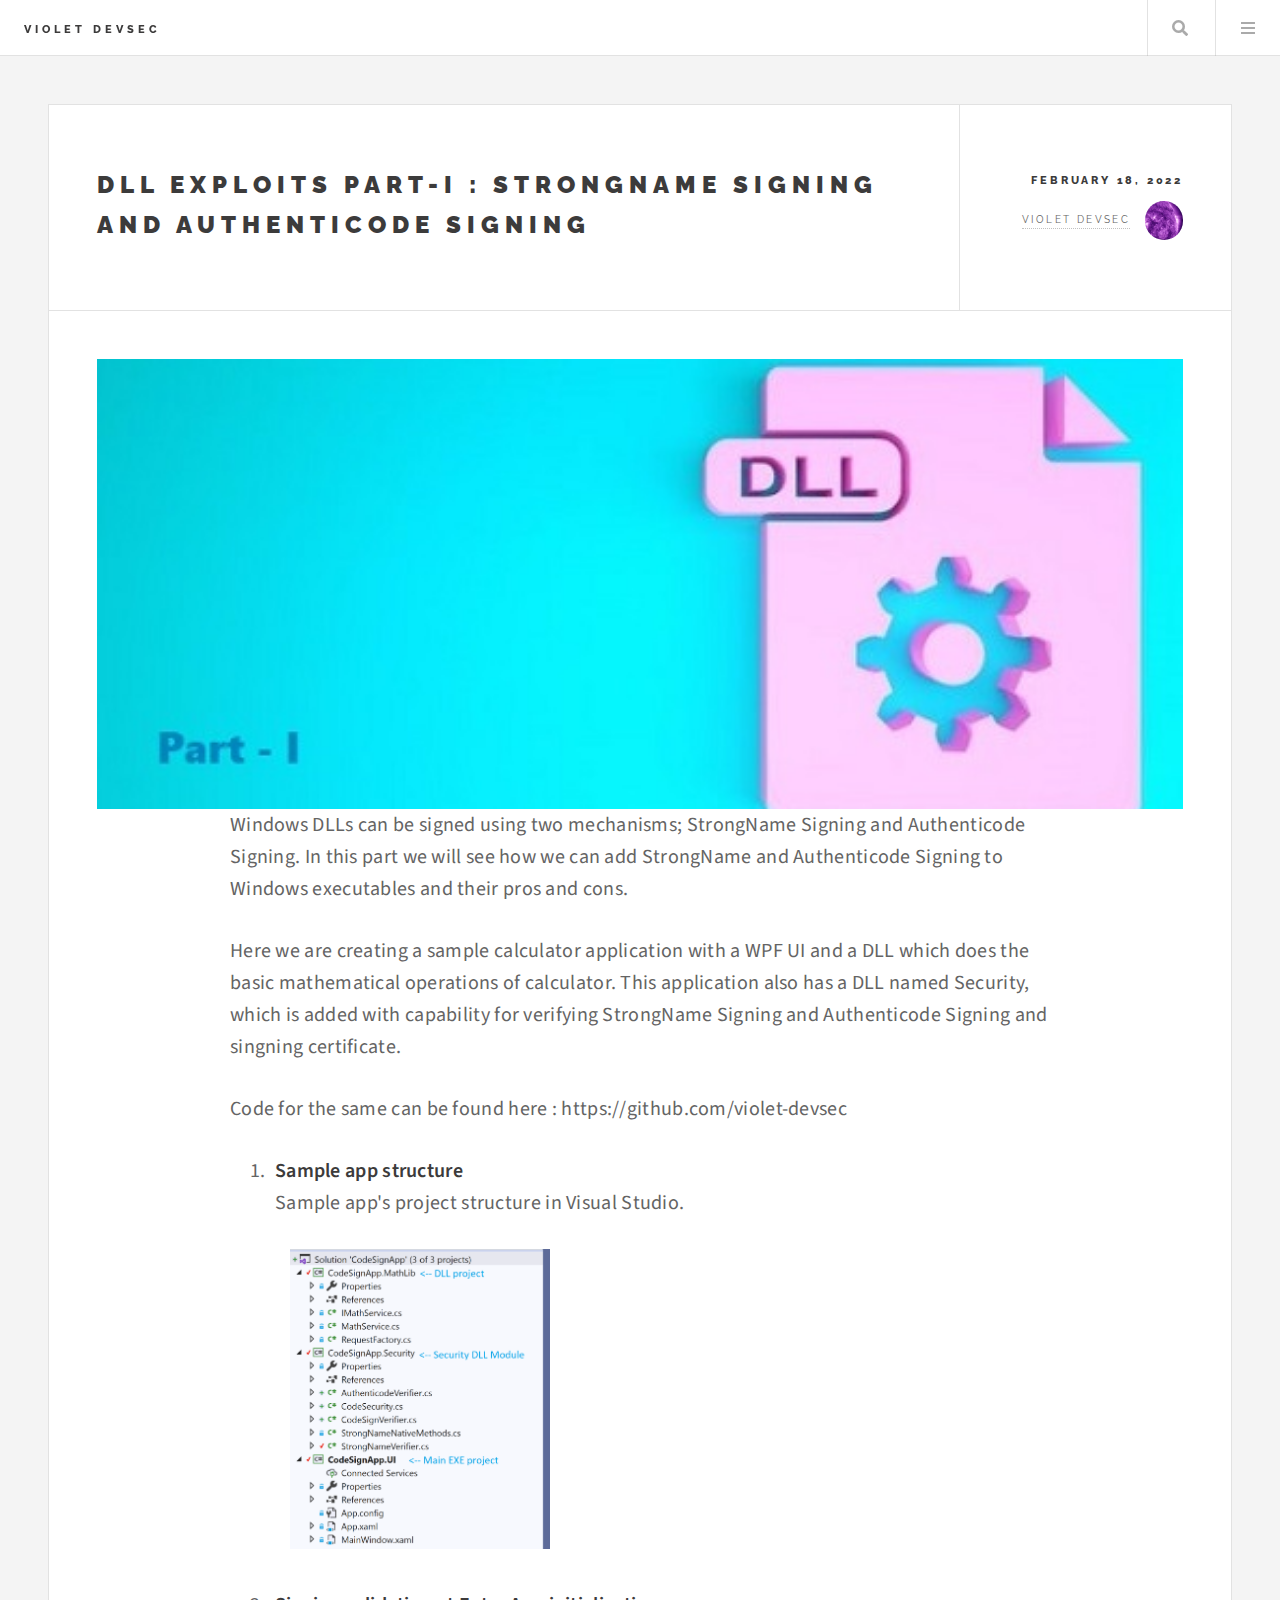
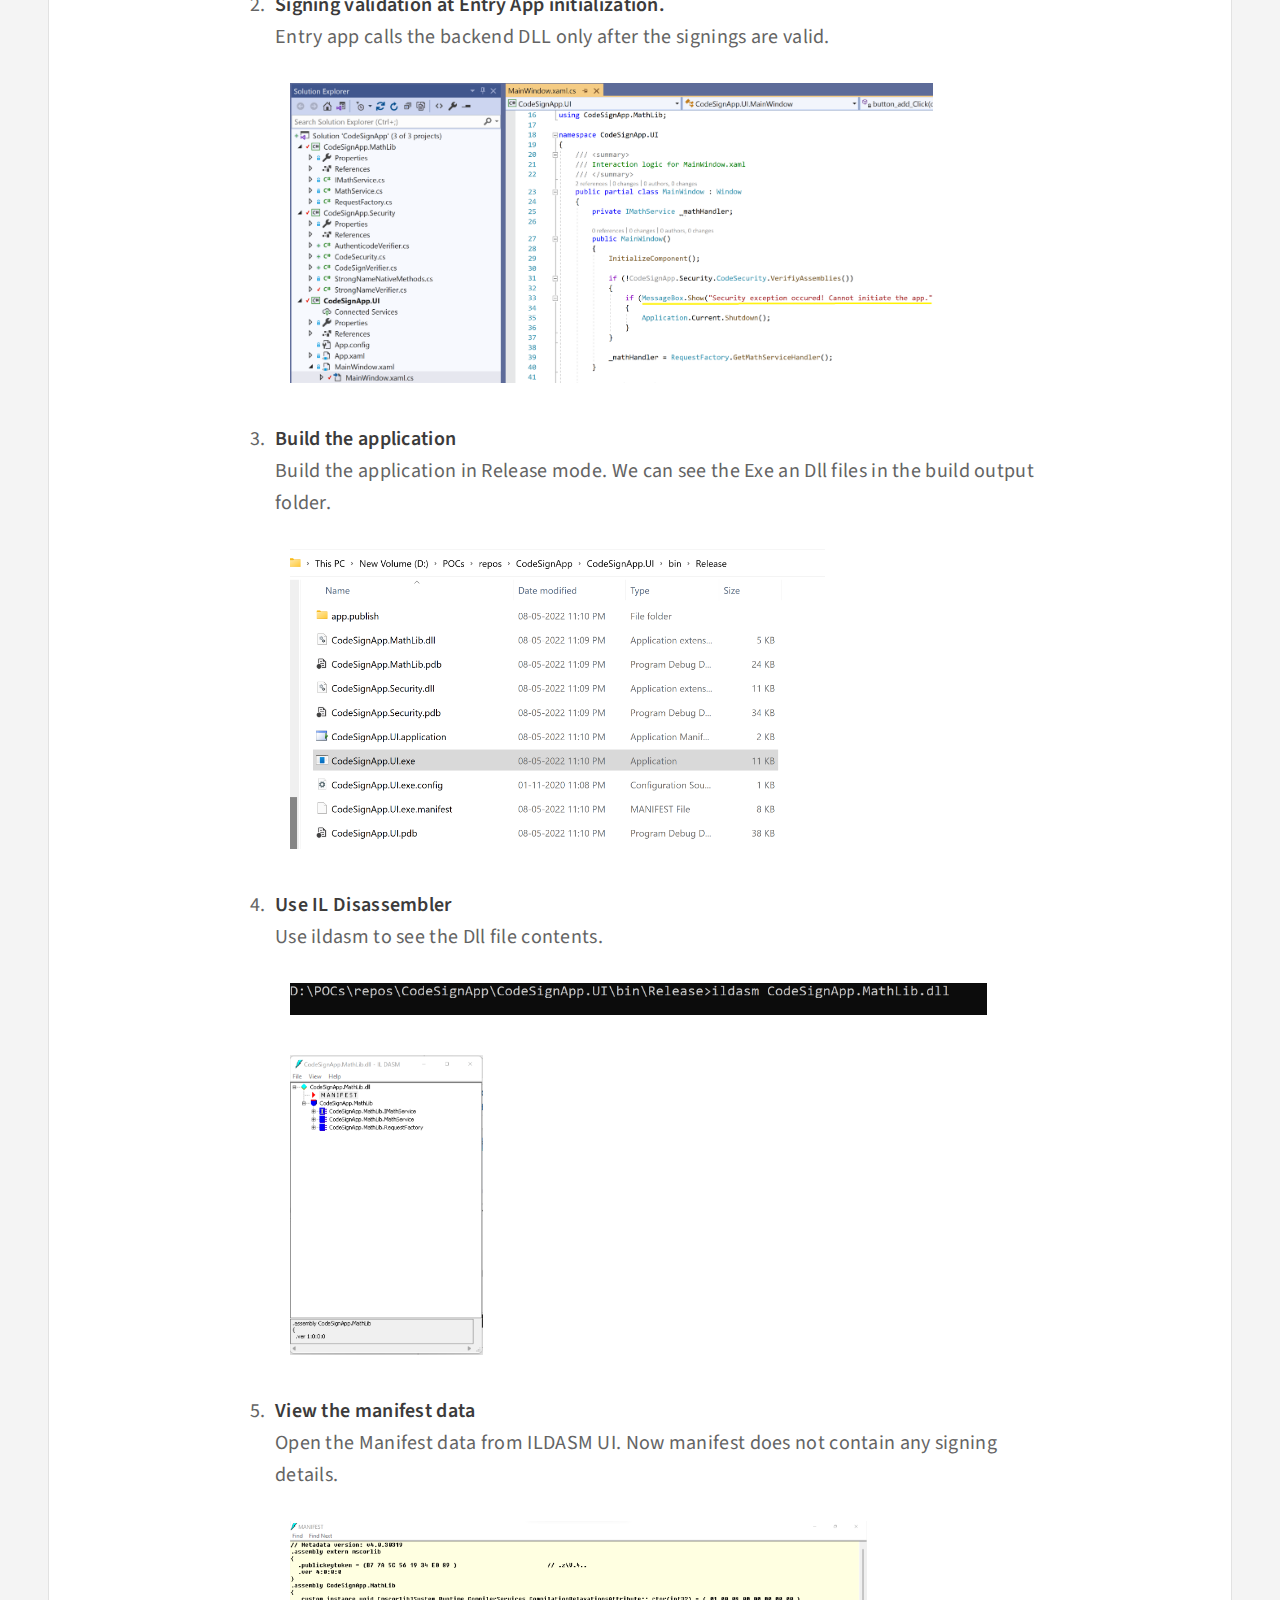
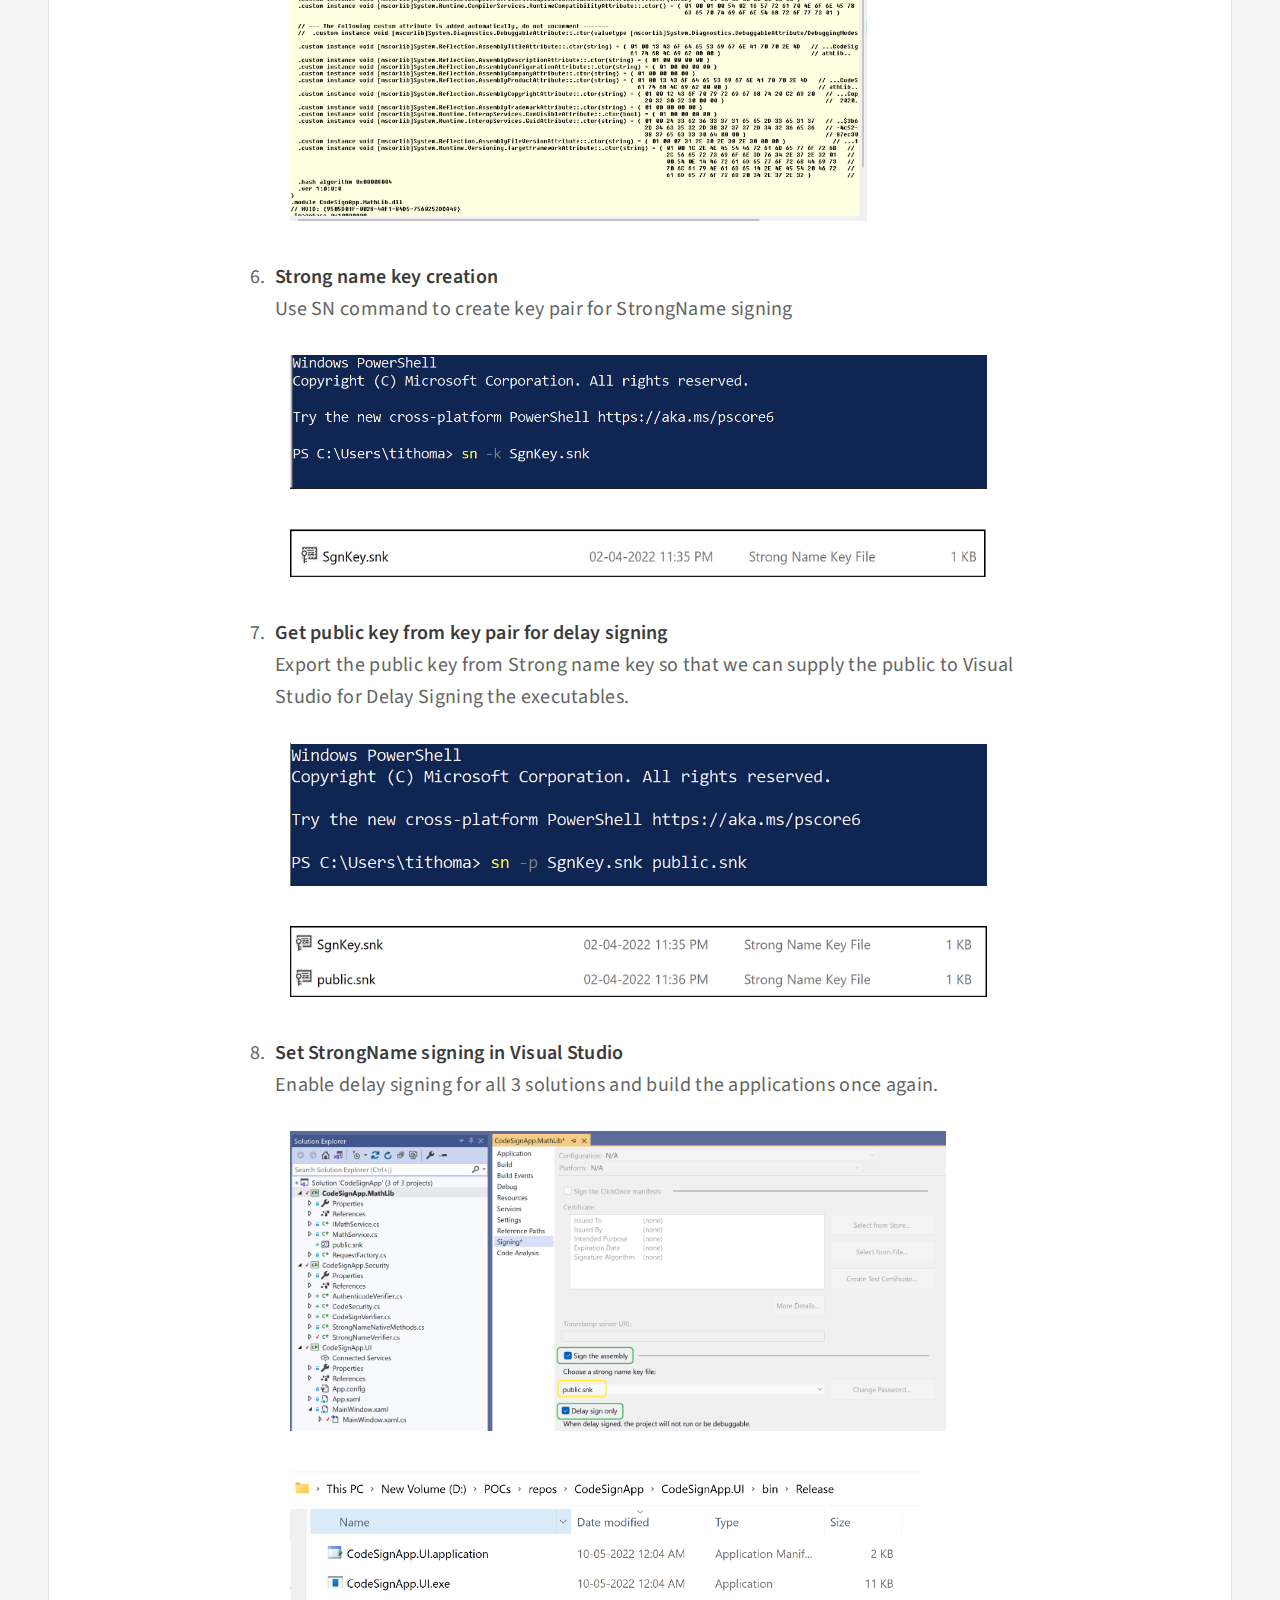
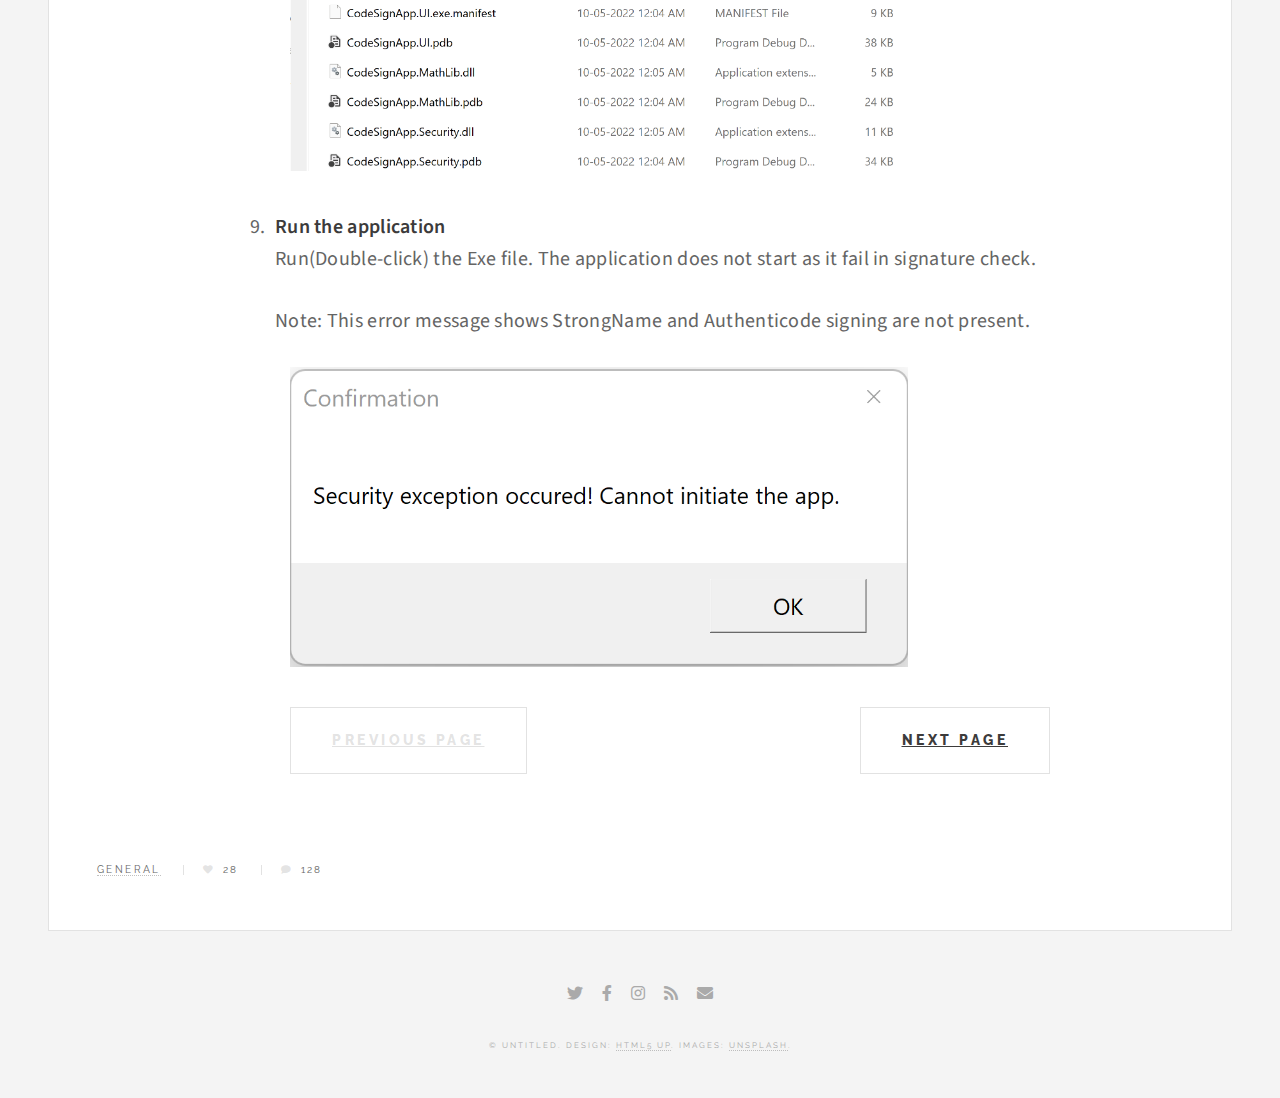
<file: pages/dll-exploits-1/index.html>
<!DOCTYPE HTML>
<!--
	Future Imperfect by HTML5 UP
	html5up.net | @ajlkn
	Free for personal and commercial use under the CCA 3.0 license (html5up.net/license)
-->
<html>
	<head>
		<title>Dll Exploits - I</title>
		<meta charset="utf-8" />
		<meta name="viewport" content="width=device-width, initial-scale=1, user-scalable=no" />
		<link rel="stylesheet" href="../../assets/css/main.css" />
        <link rel="stylesheet" href="../../assets/css/app.css"/>
        <style>
            .m-hero__picture {
              background-image: url(../../images/dll-exploits-1/dll_exploits_1_bg.jpg);
            }
          
            @media(max-width: 1000px) {
              .m-hero__picture {
                background-image: url(../../images/dll-exploits-1/dll_exploits_1_bg.jpg);
              }
            }
          
            @media(max-width: 600px) {
              .m-hero__picture {
                background-image: url(../../images/dll-exploits-1/dll_exploits_1_bg.jpg);
              }
            }
          </style>
	</head>
	<body class="single is-preload">

		<!-- Wrapper -->
			<div id="wrapper">

				<!-- Header -->
					<header id="header">
						<h1><a href="../../index.html">Violet Devsec</a></h1>
                        <!--
                            <nav class="links">
                                <ul>
                                    <li><a href="#">Lorem</a></li>
                                    <li><a href="#">Ipsum</a></li>
                                    <li><a href="#">Feugiat</a></li>
                                    <li><a href="#">Tempus</a></li>
                                    <li><a href="#">Adipiscing</a></li>
                                </ul>
                            </nav>
                        -->
						<nav class="main">
							<ul>
								<li class="search">
									<a class="fa-search" href="#search">Search</a>
									<form id="search" method="get" action="#">
										<input type="text" name="query" placeholder="Search" />
									</form>
								</li>
								<li class="menu">
									<a class="fa-bars" href="#menu">Menu</a>
								</li>
							</ul>
						</nav>
					</header>

				<!-- Menu -->
					<section id="menu">

						<!-- Search -->
							<section>
								<form class="search" method="get" action="#">
									<input type="text" name="query" placeholder="Search" />
								</form>
							</section>

						<!-- Links -->
							<section>
								<ul class="links">
									<li>
										<a href="#">
											<h3>Lorem ipsum</h3>
											<p>Feugiat tempus veroeros dolor</p>
										</a>
									</li>
									<li>
										<a href="#">
											<h3>Dolor sit amet</h3>
											<p>Sed vitae justo condimentum</p>
										</a>
									</li>
									<li>
										<a href="#">
											<h3>Feugiat veroeros</h3>
											<p>Phasellus sed ultricies mi congue</p>
										</a>
									</li>
									<li>
										<a href="#">
											<h3>Etiam sed consequat</h3>
											<p>Porta lectus amet ultricies</p>
										</a>
									</li>
								</ul>
							</section>

						<!-- Actions -->
							<section>
								<ul class="actions stacked">
									<li><a href="#" class="button large fit">Log In</a></li>
								</ul>
							</section>

					</section>

				<!-- Main -->
					<div id="main">

						<!-- Post -->
							<article class="post">
								<header>
									<div class="title">
										<h2><a href="#">DLL Exploits Part-I : StrongName Signing and Authenticode Signing</a></h2>
										<p></p>
									</div>
									<div class="meta">
										<time class="published" datetime="2015-11-01">February 18, 2022</time>
										<a href="#" class="author"><span class="name">Violet Devsec</span><img src="../../images/avatar.jpg" alt="" /></a>
									</div>
								</header>
                                <section class="m-hero with-picture aos-init aos-animate" data-aos="fade">
                                    <div class="m-hero__picture in-post"></div>
                                </section>
                                <!--Post content-->
                                        <div class="l-post-content   js-progress-content">
                                            <div class="pos-relative js-post-content">
                                                <p>Windows DLLs can be signed using two mechanisms; StrongName Signing and Authenticode Signing. In this part we will see how we can add StrongName and Authenticode Signing to Windows executables and their pros and cons.</p>
												<p>Here we are creating a sample calculator application with a WPF UI and a DLL which does the basic mathematical operations of calculator. This application also has a DLL named Security, which is added with capability for verifying StrongName Signing and Authenticode Signing and singning certificate.</p>
												<p>Code for the same can be found here : https://github.com/violet-devsec</p>
                                                <ol>
                                                    <li>
                                                        <strong>Sample app structure</strong>
														<p>Sample app's project structure in Visual Studio.</p>
                                                        <img src="../../images/dll-exploits-1/dll_exploits_1_1.png" alt="" />
                                                    </li>
                                                    <li>
                                                        <strong>Signing validation at Entry App initialization.</strong>
														<p>Entry app calls the backend DLL only after the signings are valid.</p>
                                                        <img src="../../images/dll-exploits-1/dll_exploits_1_2.png" alt="" />
                                                    </li>
                                                    <li>
                                                        <strong>Build the application</strong>
														<p>Build the application in Release mode. We can see the Exe an Dll files in the build output folder.</p>
                                                        <img src="../../images/dll-exploits-1/dll_exploits_1_3.png" alt="" />
                                                    </li>
                                                    <li>
                                                        <strong>Use IL Disassembler</strong>
														<p>Use ildasm to see the Dll file contents.</p>
                                                        <img src="../../images/dll-exploits-1/dll_exploits_1_4.png" alt="" />
														<img src="../../images/dll-exploits-1/dll_exploits_1_5.png" alt="" />
                                                    </li>
                                                    <li>
                                                        <strong>View the manifest data</strong>
														<p>Open the Manifest data from ILDASM UI. Now manifest does not contain any signing details.</p>
                                                        <img src="../../images/dll-exploits-1/dll_exploits_1_6.png" alt="" />
                                                    </li>
													<li>
                                                        <strong>Strong name key creation</strong>
														<p>Use SN command to create key pair for StrongName signing</p>
                                                        <img src="../../images/dll-exploits-1/dll_exploits_1_8.png" alt="" />
														<img src="../../images/dll-exploits-1/dll_exploits_1_9.png" alt="" />
                                                    </li>
													<li>
                                                        <strong>Get public key from key pair for delay signing</strong>
														<p>Export the public key from Strong name key so that we can supply the public to Visual Studio for Delay Signing the executables.</p>
                                                        <img src="../../images/dll-exploits-1/dll_exploits_1_10.png" alt="" />
														<img src="../../images/dll-exploits-1/dll_exploits_1_11.png" alt="" />
                                                    </li>
													<li>
                                                        <strong>Set StrongName signing in Visual Studio</strong>
														<p>Enable delay signing for all 3 solutions and build the applications once again.</p>
                                                        <img src="../../images/dll-exploits-1/dll_exploits_1_12.png" alt="" />
														<img src="../../images/dll-exploits-1/dll_exploits_1_13.png" alt="" />
                                                    </li>
													<li>
                                                        <strong>Run the application</strong>
														<p>Run(Double-click) the Exe file. The application does not start as it fail in signature check. </p>
														<p>Note: This error message shows StrongName and Authenticode signing are not present.</p>
                                                        <img src="../../images/dll-exploits-1/dll_exploits_1_14.png" alt="" />
                                                    </li>
                                                </ol>
                                                <!-- Pagination -->
                                                <ul class="actions pagination">
                                                    <li><a href="" class="disabled button large previous">Previous Page</a></li>
                                                    <li><a href="second.html" class="button large next" style="position: absolute; right: 0;">Next Page</a></li>
                                                </ul>
                                            </div>
                                            
                                        </div>
                                         
								<footer>
									<ul class="stats">
										<li><a href="#">General</a></li>
										<li><a href="#" class="icon solid fa-heart">28</a></li>
										<li><a href="#" class="icon solid fa-comment">128</a></li>
									</ul>
								</footer>
							</article>
                           
					</div>

				<!-- Footer -->
					<section id="footer">
						<ul class="icons">
							<li><a href="#" class="icon brands fa-twitter"><span class="label">Twitter</span></a></li>
							<li><a href="#" class="icon brands fa-facebook-f"><span class="label">Facebook</span></a></li>
							<li><a href="#" class="icon brands fa-instagram"><span class="label">Instagram</span></a></li>
							<li><a href="#" class="icon solid fa-rss"><span class="label">RSS</span></a></li>
							<li><a href="#" class="icon solid fa-envelope"><span class="label">Email</span></a></li>
						</ul>
						<p class="copyright">&copy; Untitled. Design: <a href="http://html5up.net">HTML5 UP</a>. Images: <a href="http://unsplash.com">Unsplash</a>.</p>
					</section>

			</div>

		<!-- Scripts -->
			<script src="../../assets/js/jquery.min.js"></script>
			<script src="../../assets/js/browser.min.js"></script>
			<script src="../../assets/js/breakpoints.min.js"></script>
			<script src="../../assets/js/util.js"></script>
			<script src="../../assets/js/main.js"></script>

	</body>
</html>
</file>
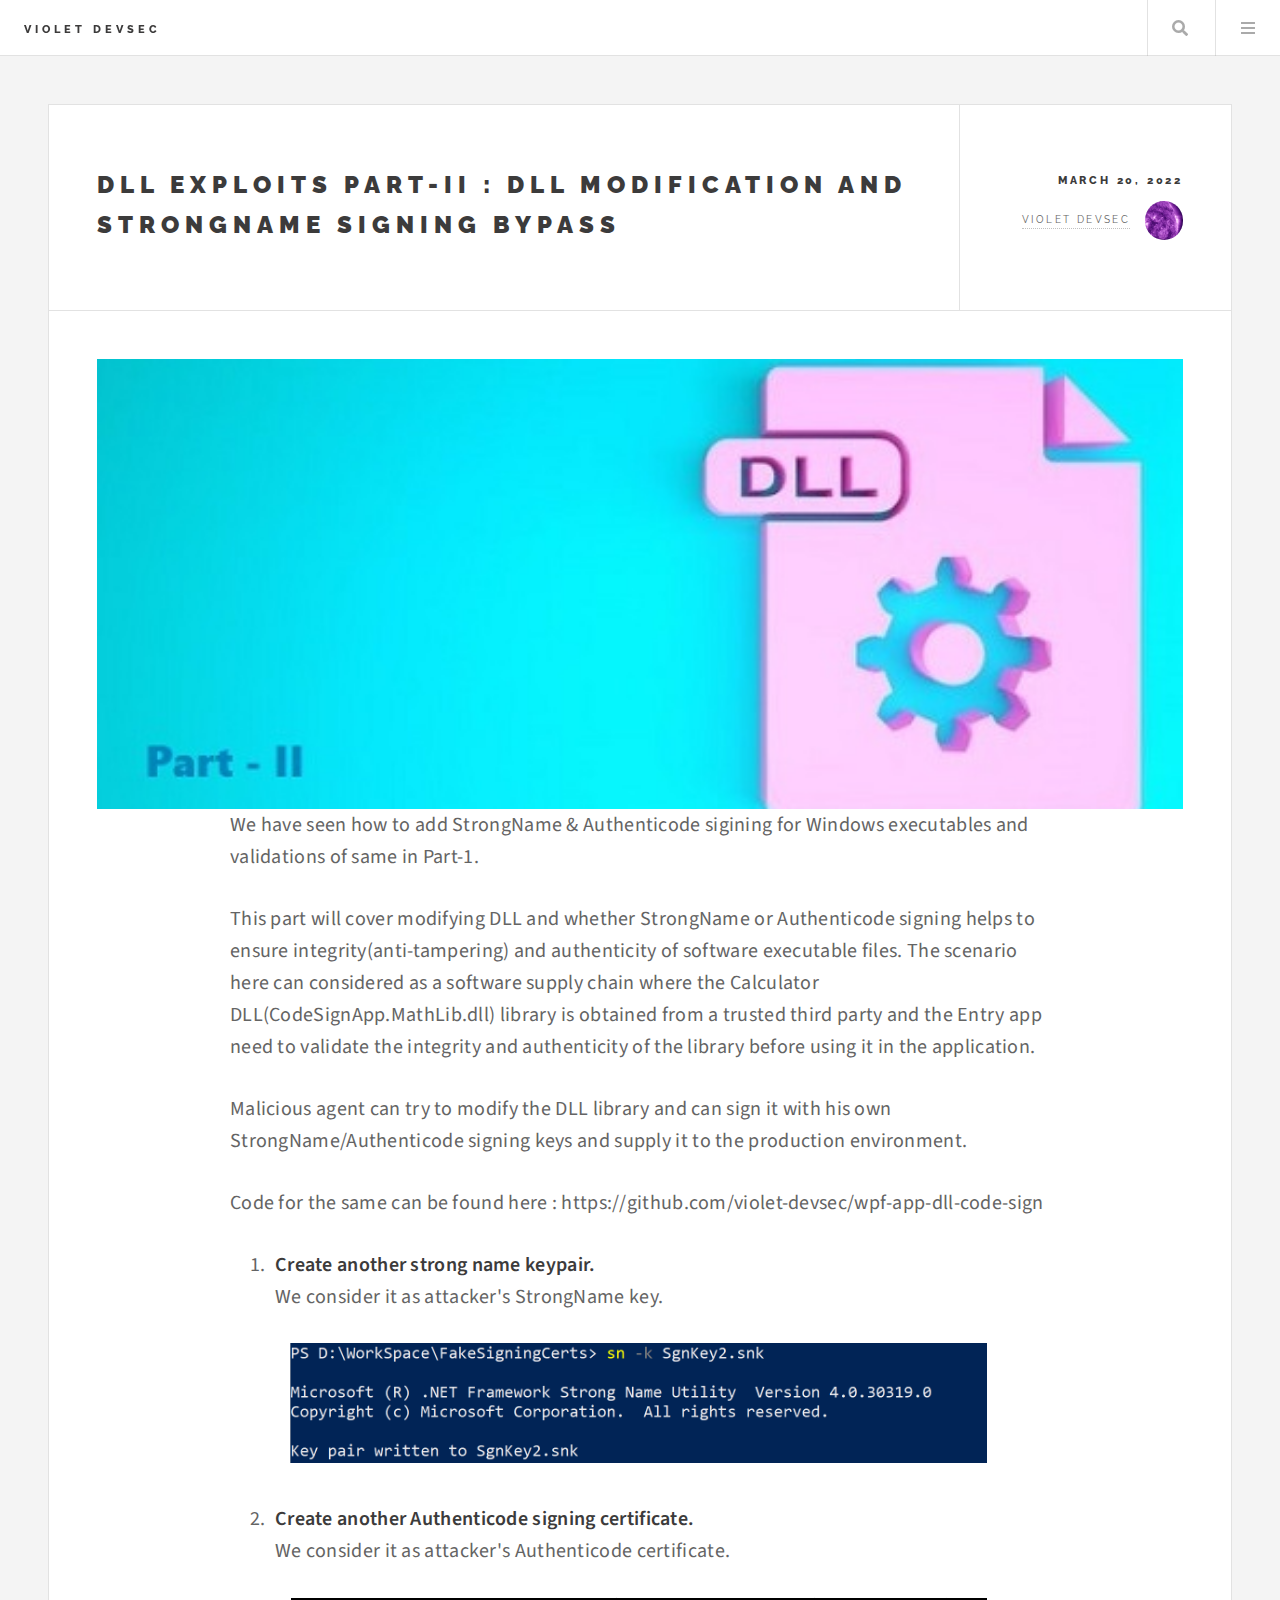
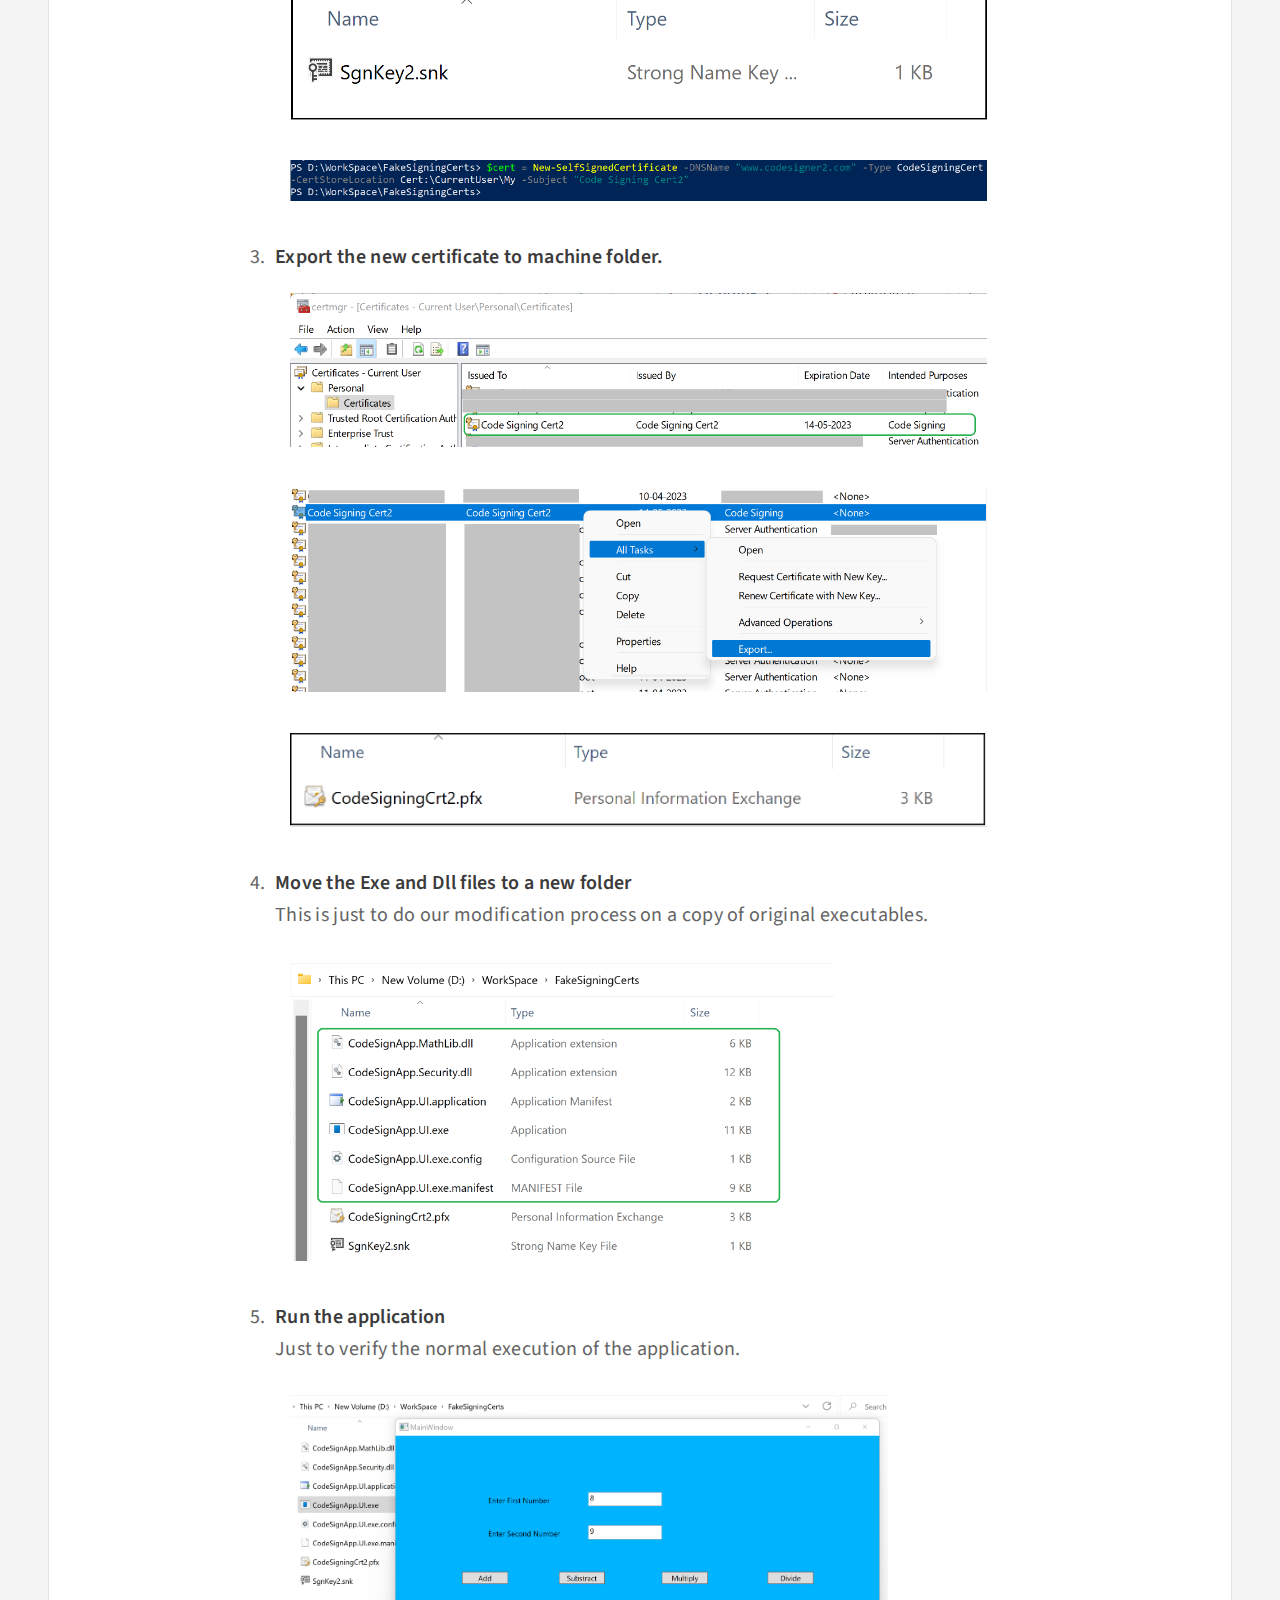
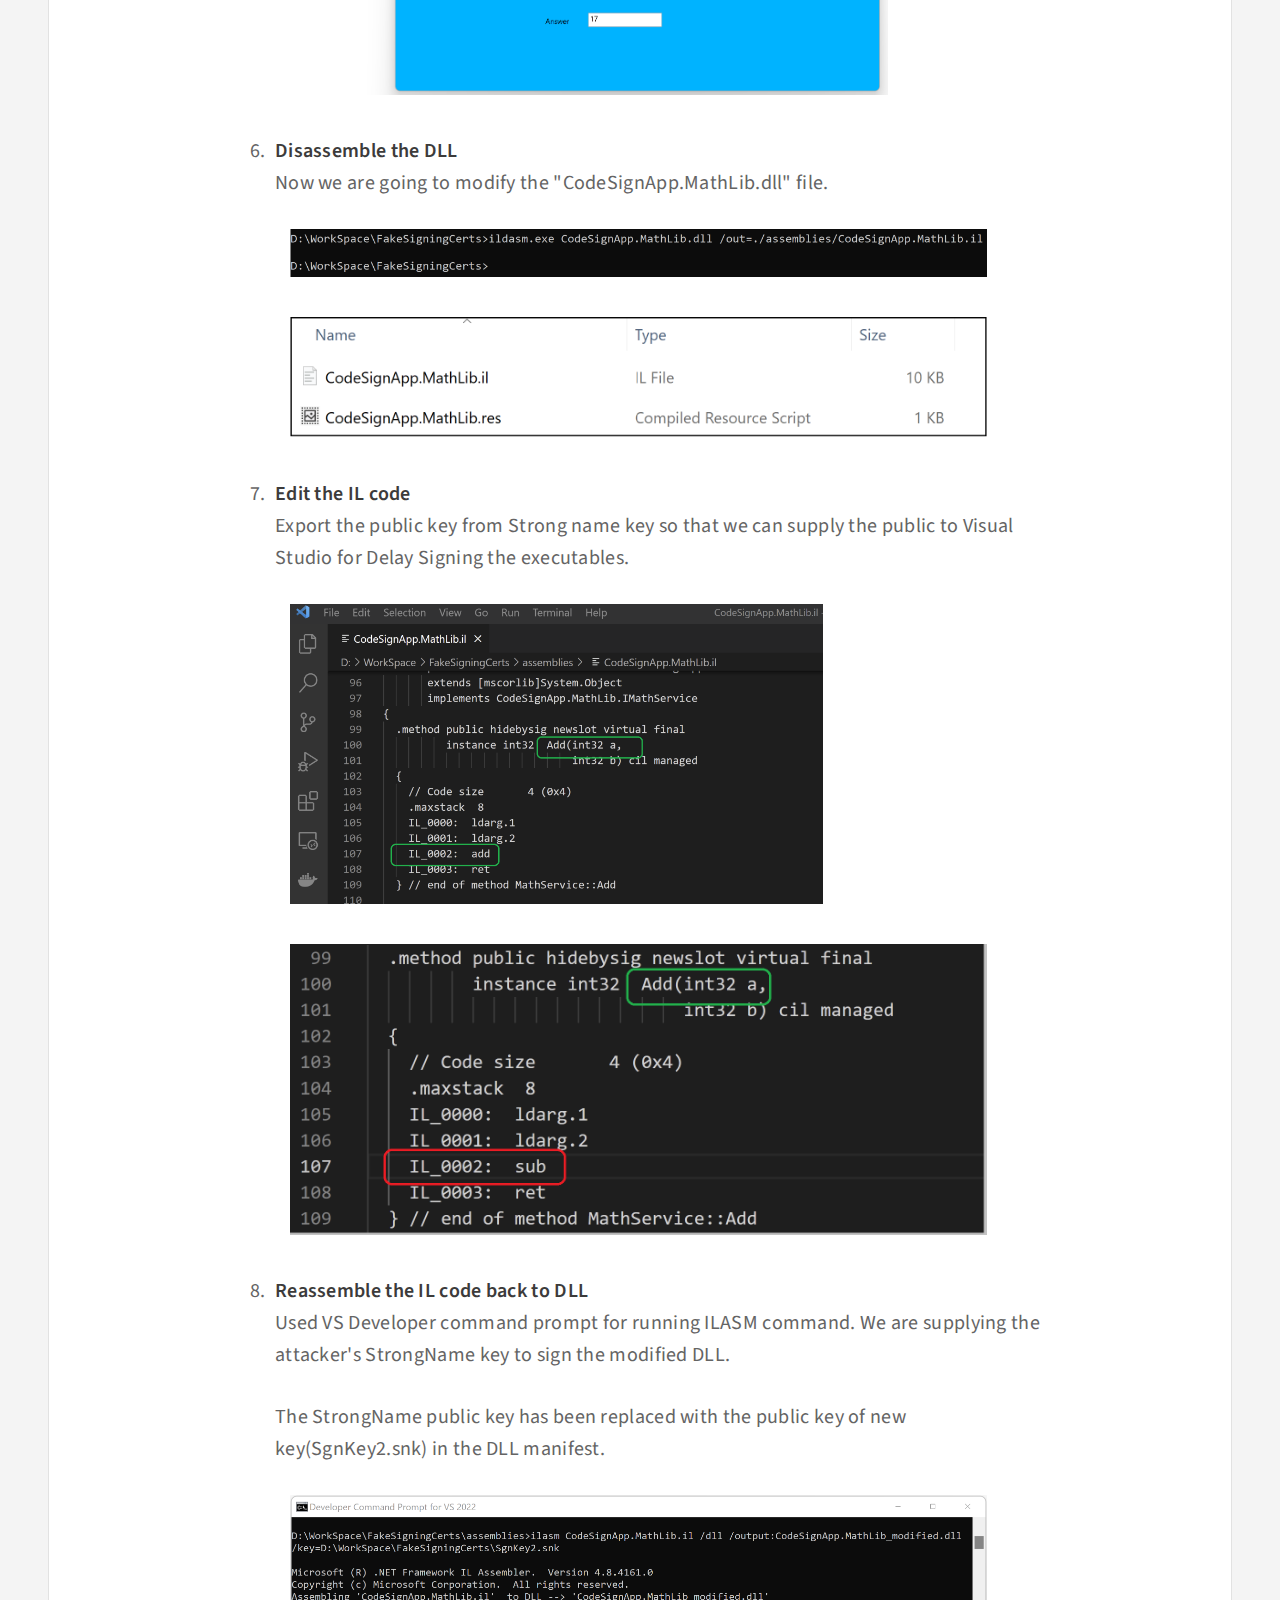
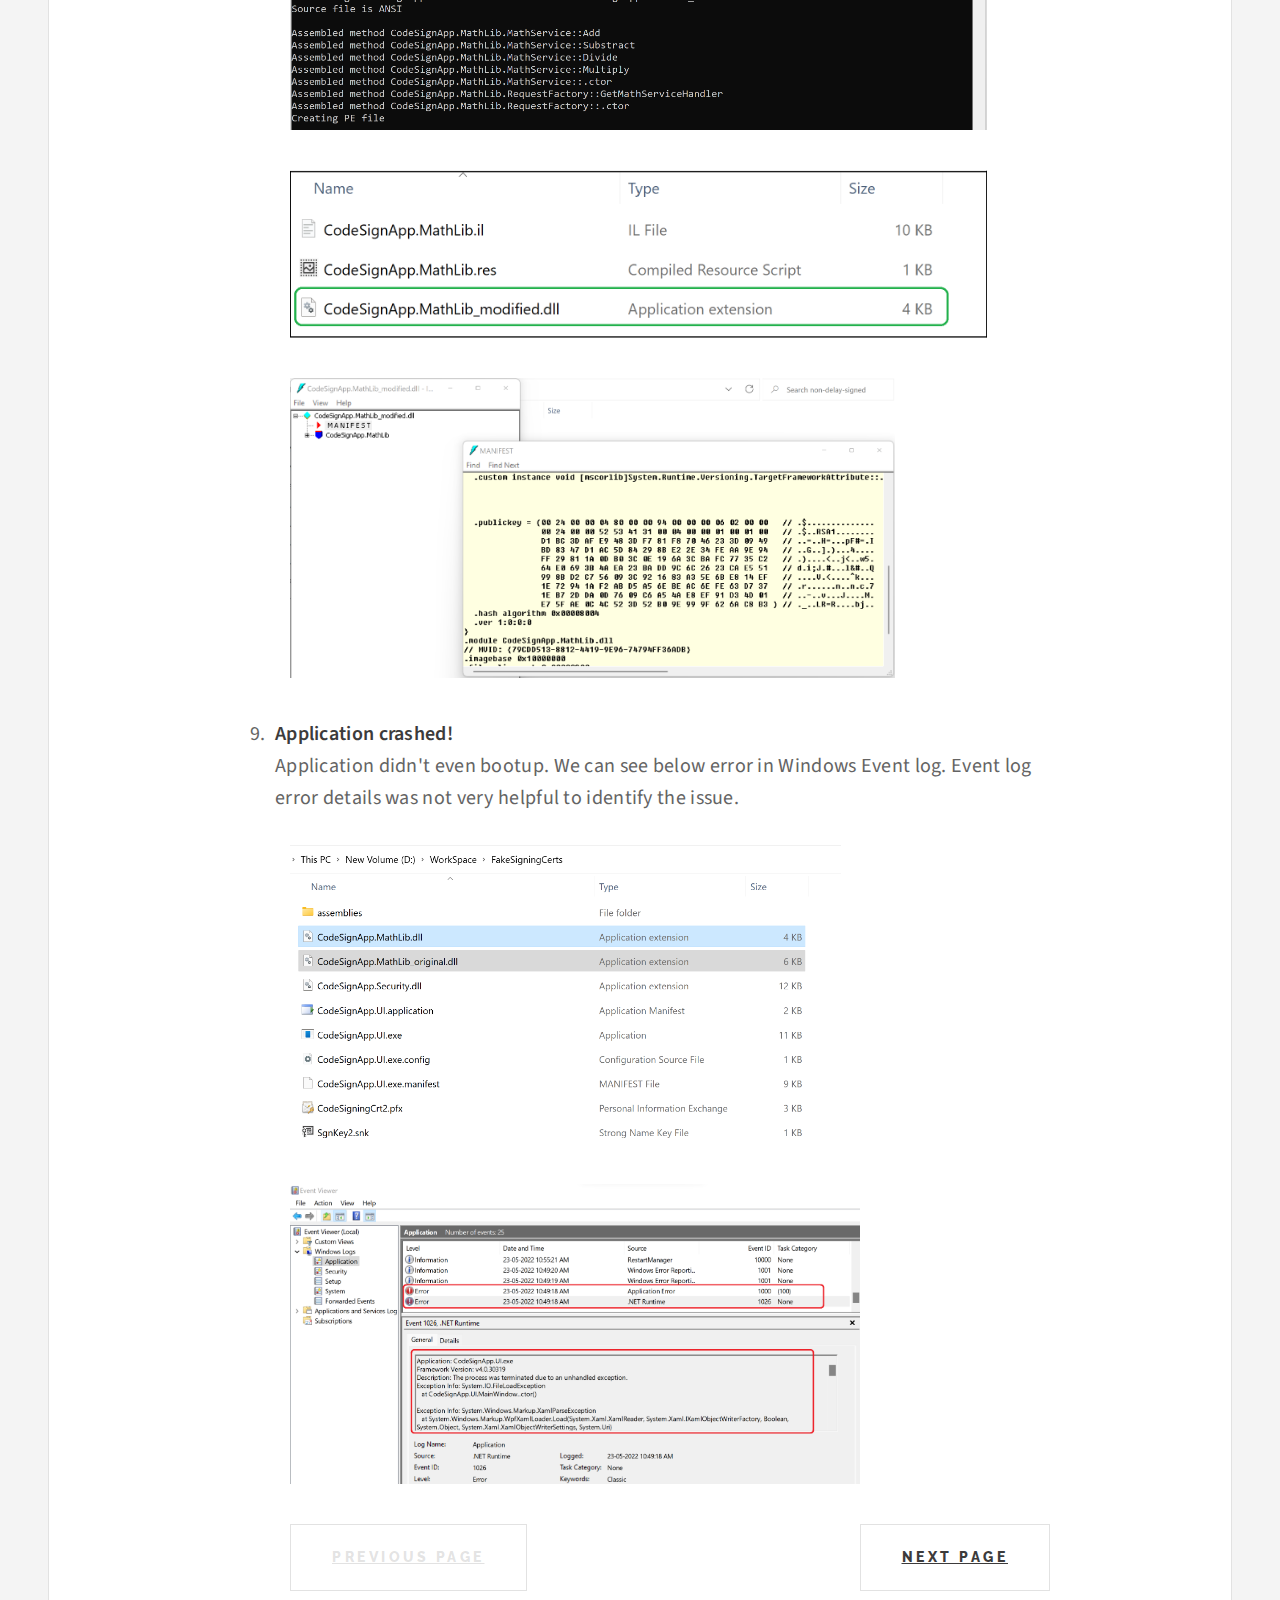
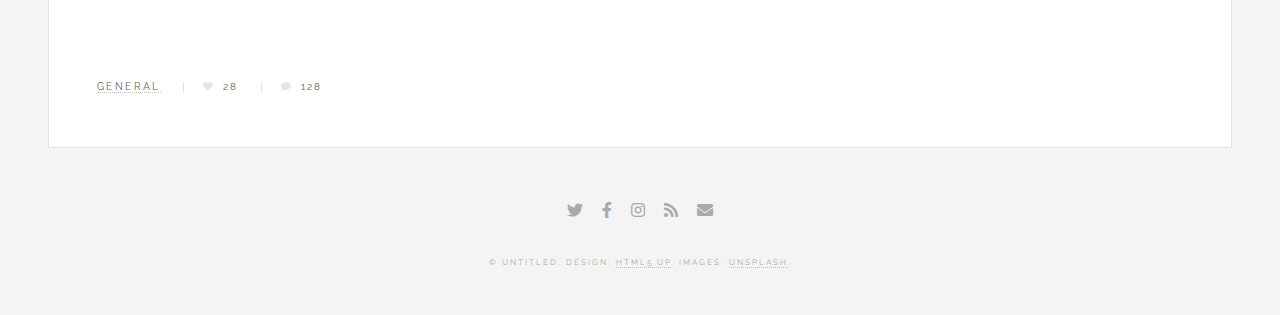
<file: pages/dll-exploits-2/index.html>
<!DOCTYPE HTML>
<!--
	Future Imperfect by HTML5 UP
	html5up.net | @ajlkn
	Free for personal and commercial use under the CCA 3.0 license (html5up.net/license)
-->
<html>
	<head>
		<title>Dll Exploits - II</title>
		<meta charset="utf-8" />
		<meta name="viewport" content="width=device-width, initial-scale=1, user-scalable=no" />
		<link rel="stylesheet" href="../../assets/css/main.css" />
        <link rel="stylesheet" href="../../assets/css/app.css"/>
        <style>
            .m-hero__picture {
              background-image: url(../../images/dll-exploits-2/dll_exploits_2_bg.jpg);
            }
          
            @media(max-width: 1000px) {
              .m-hero__picture {
                background-image: url(../../images/dll-exploits-2/dll_exploits_2_bg.jpg);
              }
            }
          
            @media(max-width: 600px) {
              .m-hero__picture {
                background-image: url(../../images/dll-exploits-2/dll_exploits_2_bg.jpg);
              }
            }
          </style>
	</head>
	<body class="single is-preload">

		<!-- Wrapper -->
			<div id="wrapper">

				<!-- Header -->
					<header id="header">
						<h1><a href="../../index.html">Violet Devsec</a></h1>
                        <!--
                            <nav class="links">
                                <ul>
                                    <li><a href="#">Lorem</a></li>
                                    <li><a href="#">Ipsum</a></li>
                                    <li><a href="#">Feugiat</a></li>
                                    <li><a href="#">Tempus</a></li>
                                    <li><a href="#">Adipiscing</a></li>
                                </ul>
                            </nav>
                        -->
						<nav class="main">
							<ul>
								<li class="search">
									<a class="fa-search" href="#search">Search</a>
									<form id="search" method="get" action="#">
										<input type="text" name="query" placeholder="Search" />
									</form>
								</li>
								<li class="menu">
									<a class="fa-bars" href="#menu">Menu</a>
								</li>
							</ul>
						</nav>
					</header>

				<!-- Menu -->
					<section id="menu">

						<!-- Search -->
							<section>
								<form class="search" method="get" action="#">
									<input type="text" name="query" placeholder="Search" />
								</form>
							</section>

						<!-- Links -->
							<section>
								<ul class="links">
									<li>
										<a href="#">
											<h3>Lorem ipsum</h3>
											<p>Feugiat tempus veroeros dolor</p>
										</a>
									</li>
									<li>
										<a href="#">
											<h3>Dolor sit amet</h3>
											<p>Sed vitae justo condimentum</p>
										</a>
									</li>
									<li>
										<a href="#">
											<h3>Feugiat veroeros</h3>
											<p>Phasellus sed ultricies mi congue</p>
										</a>
									</li>
									<li>
										<a href="#">
											<h3>Etiam sed consequat</h3>
											<p>Porta lectus amet ultricies</p>
										</a>
									</li>
								</ul>
							</section>

						<!-- Actions -->
							<section>
								<ul class="actions stacked">
									<li><a href="#" class="button large fit">Log In</a></li>
								</ul>
							</section>

					</section>

				<!-- Main -->
					<div id="main">

						<!-- Post -->
							<article class="post">
								<header>
									<div class="title">
										<h2><a href="#">DLL Exploits Part-II : DLL modification and StrongName signing bypass</a></h2>
										<p></p>
									</div>
									<div class="meta">
										<time class="published" datetime="2015-11-01">March 20, 2022</time>
										<a href="#" class="author"><span class="name">Violet Devsec</span><img src="../../images/avatar.jpg" alt="" /></a>
									</div>
								</header>
                                <section class="m-hero with-picture aos-init aos-animate" data-aos="fade">
                                    <div class="m-hero__picture in-post"></div>
                                </section>
                                <!--Post content-->
                                        <div class="l-post-content   js-progress-content">
                                            <div class="pos-relative js-post-content">
                                                <p>We have seen how to add StrongName & Authenticode sigining for Windows executables and validations of same in Part-1.</p>
												<p>This part will cover modifying DLL and whether StrongName or Authenticode signing helps to ensure integrity(anti-tampering) and authenticity of software executable files. The scenario here can considered as a software supply chain where the Calculator DLL(CodeSignApp.MathLib.dll) library is obtained from a trusted third party and the Entry app need to validate the integrity and authenticity of the library before using it in the application.</p>
												<p>Malicious agent can try to modify the DLL library and can sign it with his own StrongName/Authenticode signing keys and supply it to the production environment.</p>
												<p>Code for the same can be found here : https://github.com/violet-devsec/wpf-app-dll-code-sign</p>
                                                <ol>
                                                    <li>
                                                        <strong>Create another strong name keypair.</strong>
														<p>We consider it as attacker's StrongName key.</p>
                                                        <img src="../../images/dll-exploits-2/dll_exploits_2_1.png" alt="" />
                                                    </li>
                                                    <li>
                                                        <strong>Create another Authenticode signing certificate.</strong>
														<p>We consider it as attacker's Authenticode certificate.</p>
                                                        <img src="../../images/dll-exploits-2/dll_exploits_2_2.png" alt="" />
														<img src="../../images/dll-exploits-2/dll_exploits_2_3.png" alt="" />
                                                    </li>
                                                    <li>
                                                        <strong>Export the new certificate to machine folder.</strong>
                                                        <img src="../../images/dll-exploits-2/dll_exploits_2_4.png" alt="" />
														<img src="../../images/dll-exploits-2/dll_exploits_2_5.png" alt="" />
														<img src="../../images/dll-exploits-2/dll_exploits_2_6.png" alt="" />
                                                    </li>
                                                    <li>
                                                        <strong>Move the Exe and Dll files to a new folder</strong>
														<p>This is just to do our modification process on a copy of original executables.</p>
                                                        <img src="../../images/dll-exploits-2/dll_exploits_2_7.png" alt="" />
                                                    </li>
                                                    <li>
                                                        <strong>Run the application</strong>
														<p>Just to verify the normal execution of the application.</p>
                                                        <img src="../../images/dll-exploits-2/dll_exploits_2_8.png" alt="" />
                                                    </li>
													<li>
                                                        <strong>Disassemble the DLL</strong>
														<p>Now we are going to modify the "CodeSignApp.MathLib.dll" file.</p>
														<p></p>
                                                        <img src="../../images/dll-exploits-2/dll_exploits_2_9.png" alt="" />
														<img src="../../images/dll-exploits-2/dll_exploits_2_10.png" alt="" />
                                                    </li>
													<li>
                                                        <strong>Edit the IL code</strong>
														<p>Export the public key from Strong name key so that we can supply the public to Visual Studio for Delay Signing the executables.</p>
                                                        <img src="../../images/dll-exploits-2/dll_exploits_2_11.png" alt="" />
														<img src="../../images/dll-exploits-2/dll_exploits_2_12.png" alt="" />
                                                    </li>
													<li>
                                                        <strong>Reassemble the IL code back to DLL</strong>
														<p>Used VS Developer command prompt for running ILASM command. We are supplying the attacker's StrongName key to sign the modified DLL.</p>
														<p>The StrongName public key has been replaced with the public key of new key(SgnKey2.snk) in the DLL manifest.</p>
                                                        <img src="../../images/dll-exploits-2/dll_exploits_2_13.png" alt="" />
														<img src="../../images/dll-exploits-2/dll_exploits_2_14.png" alt="" />
														<img src="../../images/dll-exploits-2/dll_exploits_2_15.png" alt="" />
                                                    </li>
													<li>
                                                        <strong>Application crashed!</strong>
														<p>Application didn't even bootup. We can see below error in Windows Event log. Event log error details was not very helpful to identify the issue.</p>
                                                        <img src="../../images/dll-exploits-2/dll_exploits_2_16.png" alt="" />
														<img src="../../images/dll-exploits-2/dll_exploits_2_17.png" alt="" />
                                                    </li>
                                                </ol>
                                                <!-- Pagination -->
                                                <ul class="actions pagination">
                                                    <li><a href="" class="disabled button large previous">Previous Page</a></li>
                                                    <li><a href="second.html" class="button large next" style="position: absolute; right: 0;">Next Page</a></li>
                                                </ul>
                                            </div>
                                            
                                        </div>
                                         
								<footer>
									<ul class="stats">
										<li><a href="#">General</a></li>
										<li><a href="#" class="icon solid fa-heart">28</a></li>
										<li><a href="#" class="icon solid fa-comment">128</a></li>
									</ul>
								</footer>
							</article>
                           
					</div>

				<!-- Footer -->
					<section id="footer">
						<ul class="icons">
							<li><a href="#" class="icon brands fa-twitter"><span class="label">Twitter</span></a></li>
							<li><a href="#" class="icon brands fa-facebook-f"><span class="label">Facebook</span></a></li>
							<li><a href="#" class="icon brands fa-instagram"><span class="label">Instagram</span></a></li>
							<li><a href="#" class="icon solid fa-rss"><span class="label">RSS</span></a></li>
							<li><a href="#" class="icon solid fa-envelope"><span class="label">Email</span></a></li>
						</ul>
						<p class="copyright">&copy; Untitled. Design: <a href="http://html5up.net">HTML5 UP</a>. Images: <a href="http://unsplash.com">Unsplash</a>.</p>
					</section>

			</div>

		<!-- Scripts -->
			<script src="../../assets/js/jquery.min.js"></script>
			<script src="../../assets/js/browser.min.js"></script>
			<script src="../../assets/js/breakpoints.min.js"></script>
			<script src="../../assets/js/util.js"></script>
			<script src="../../assets/js/main.js"></script>

	</body>
</html>
</file>
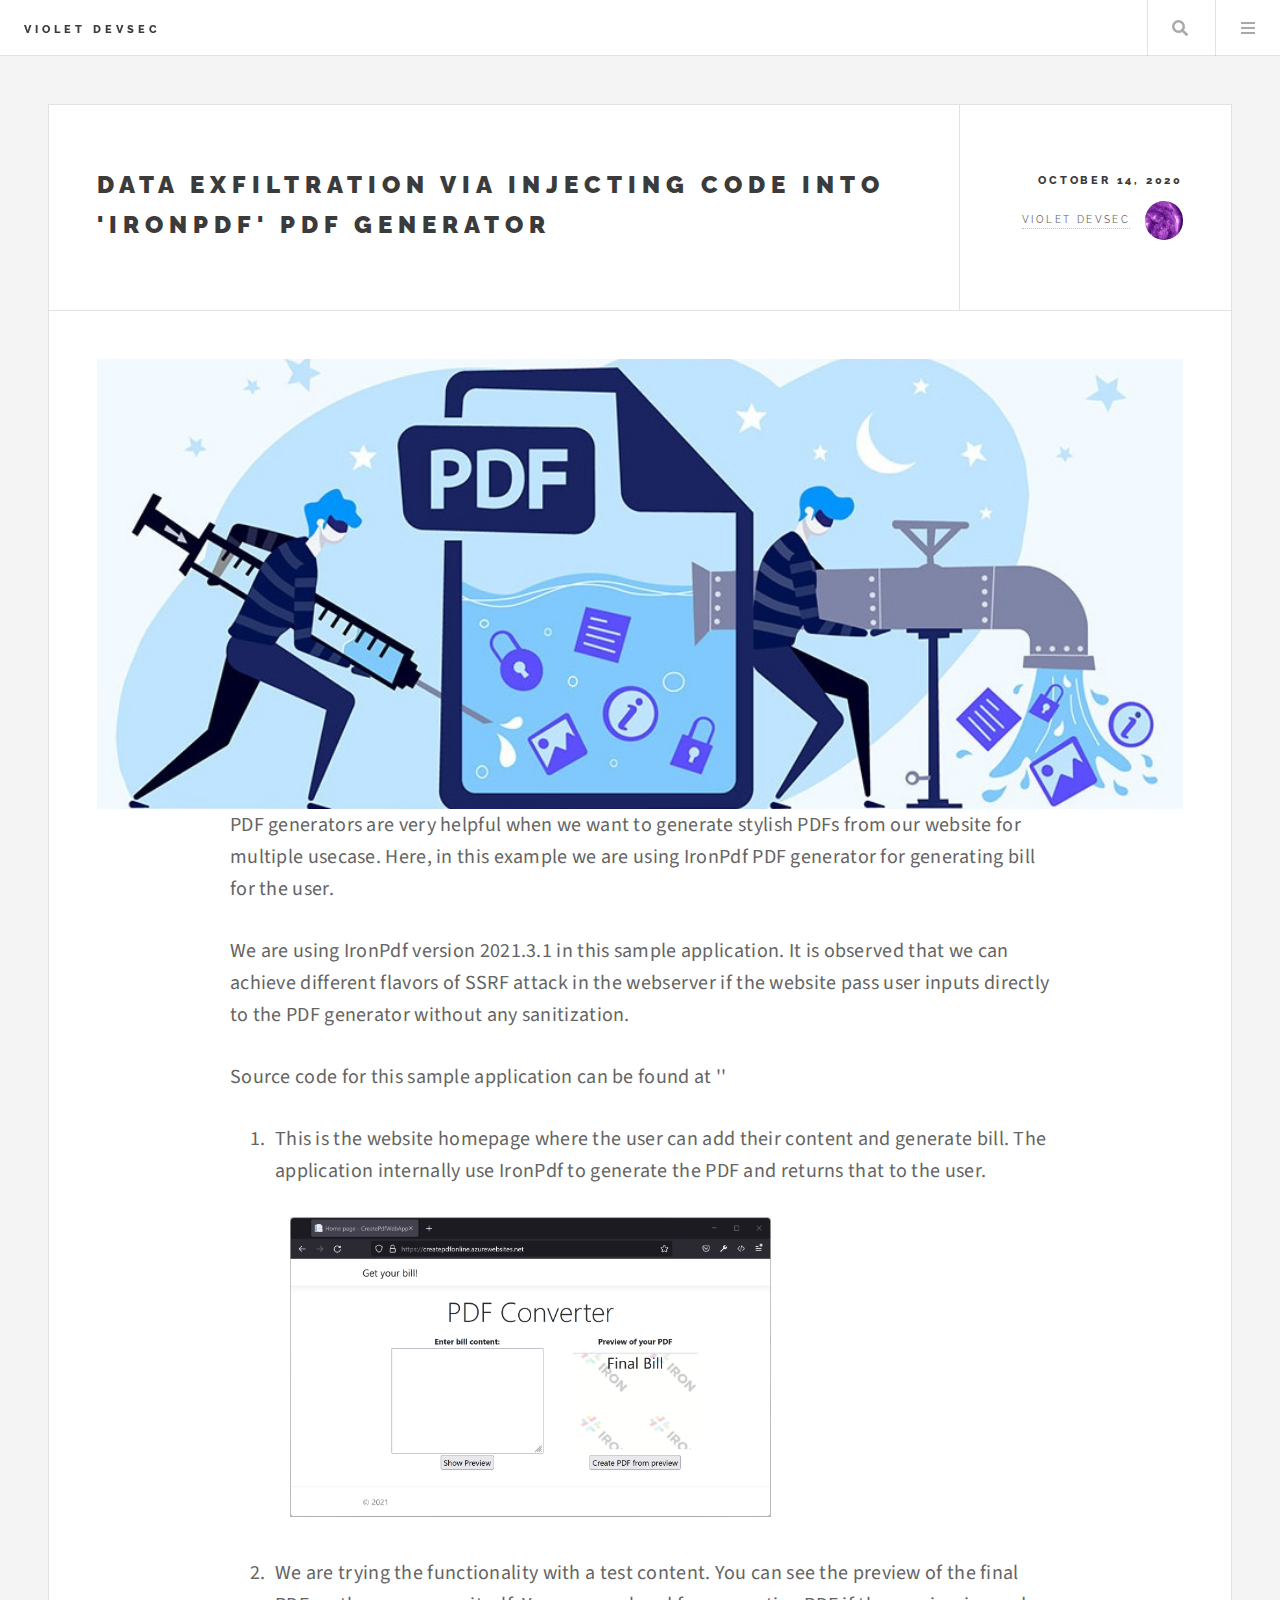
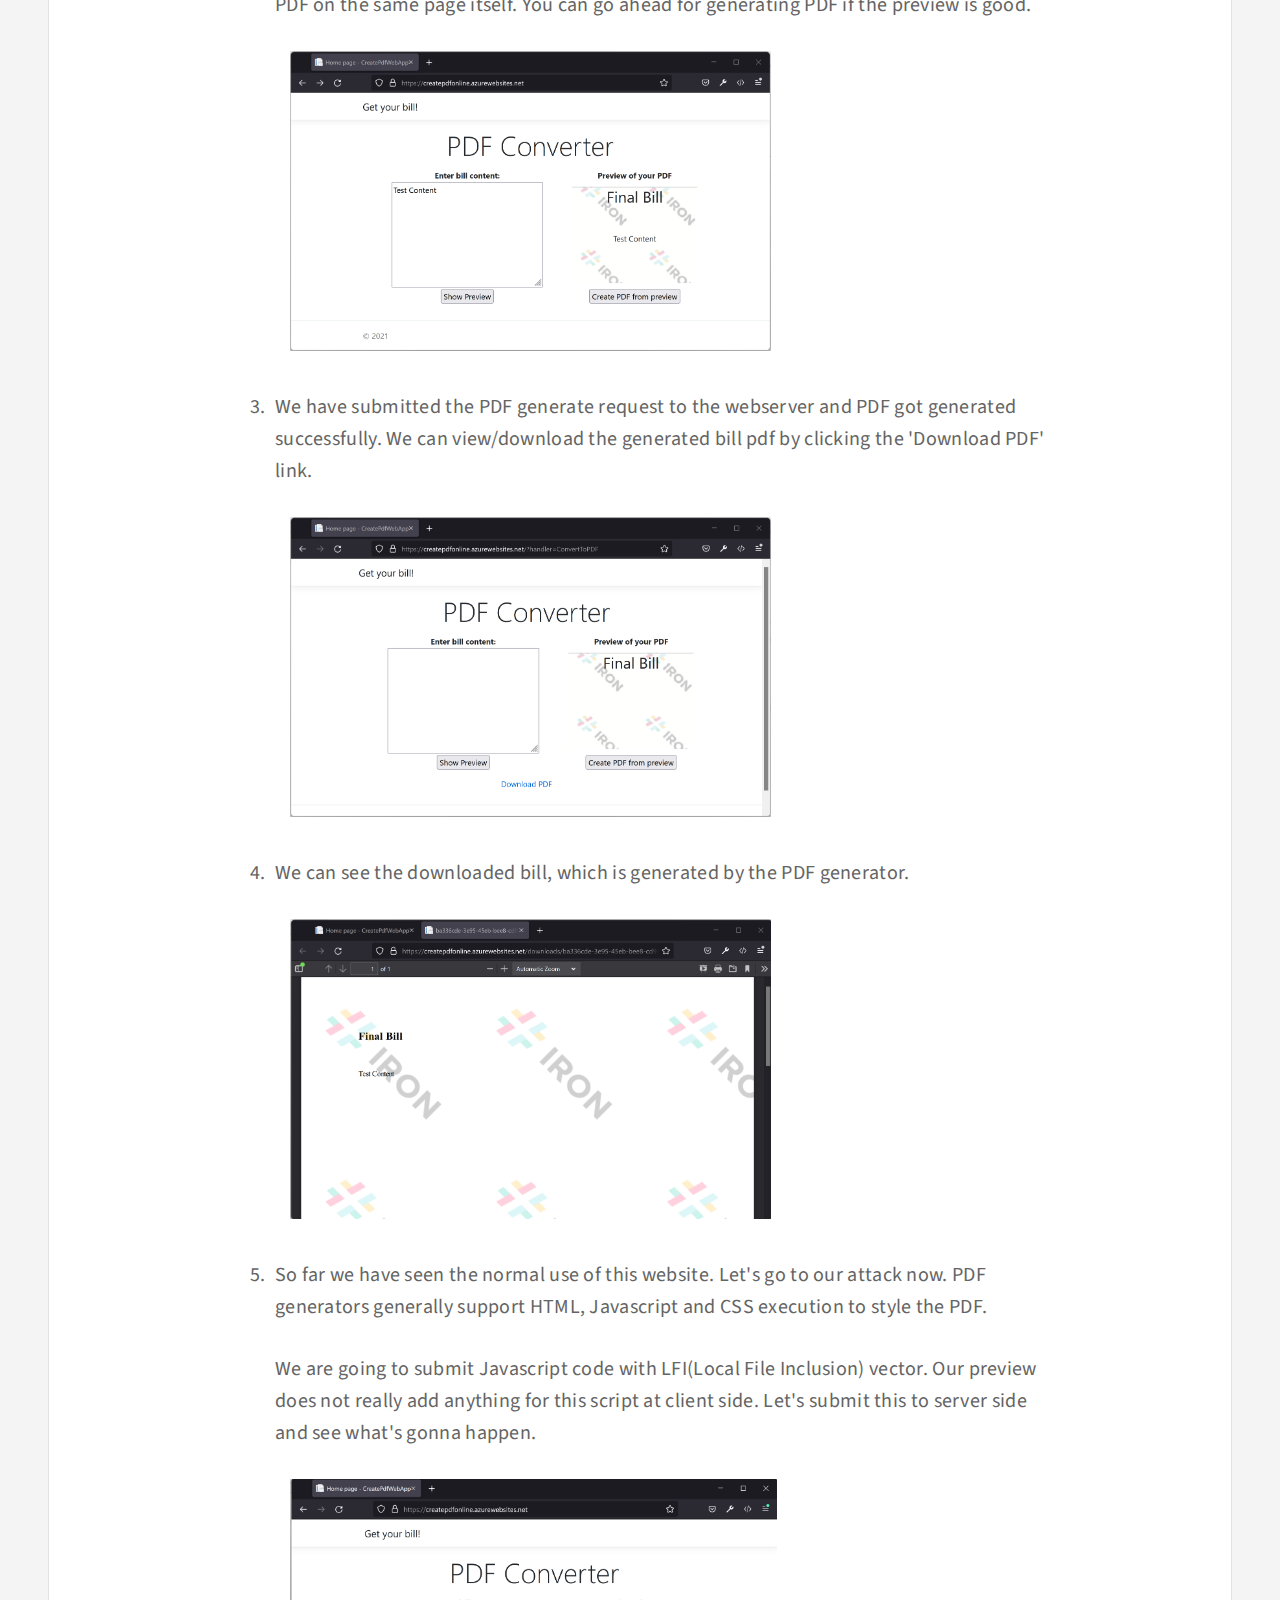
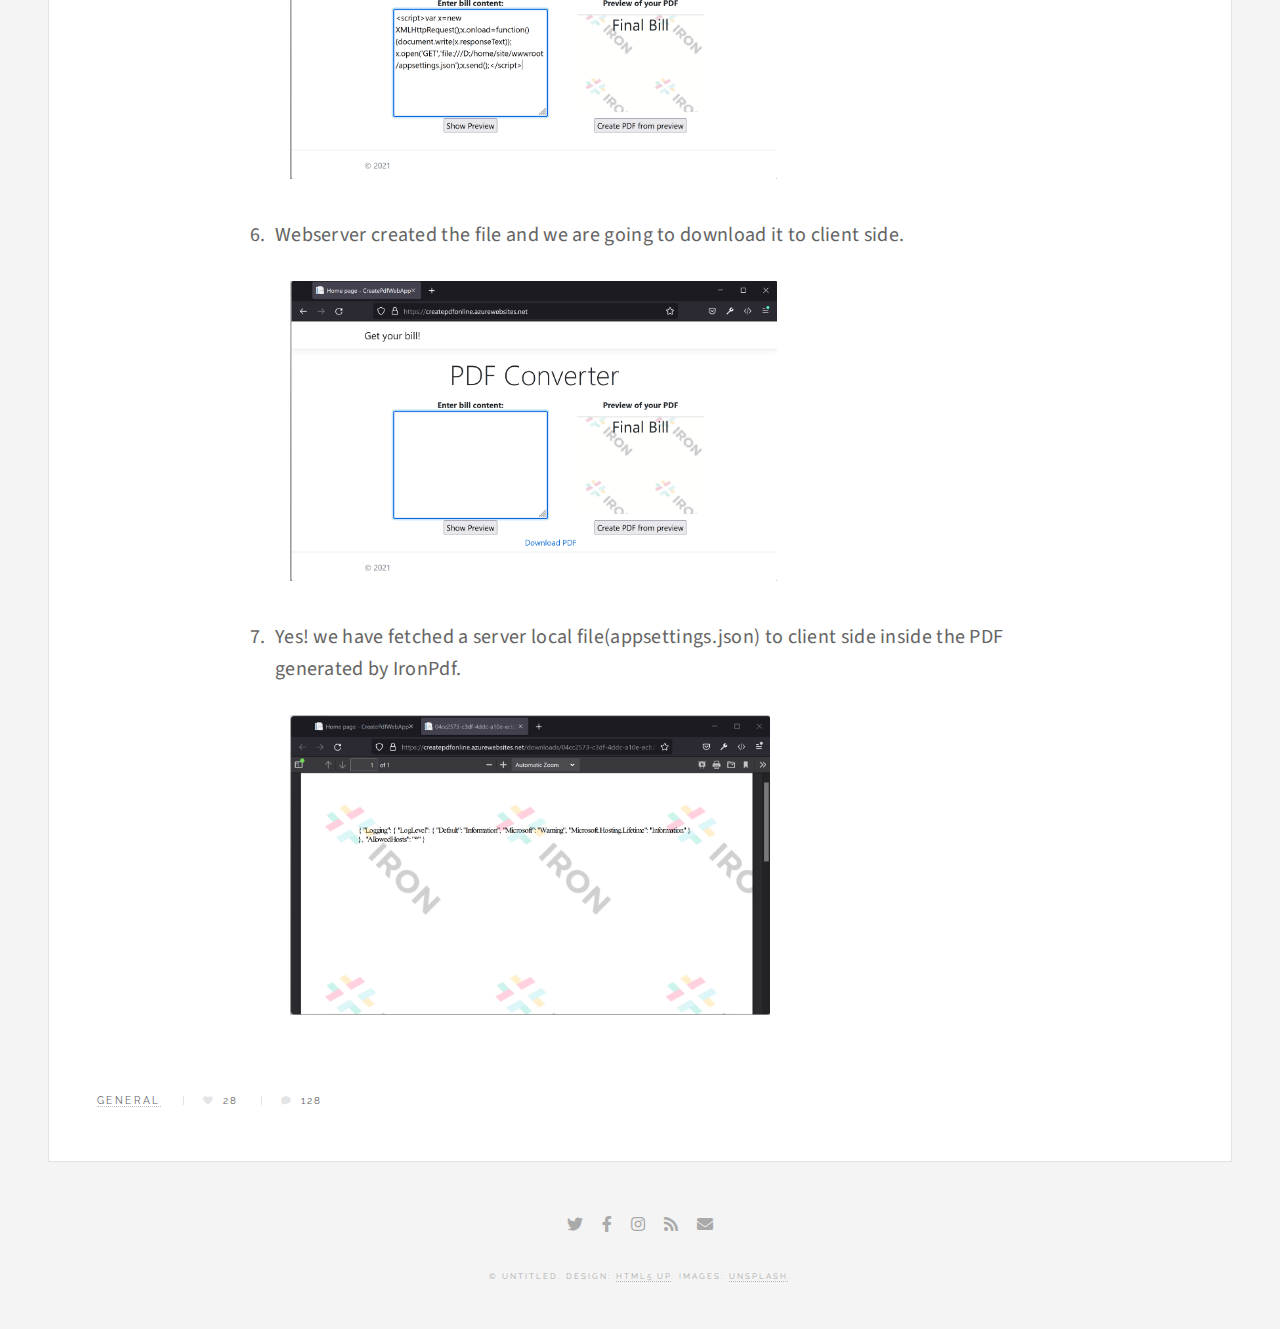
<file: pages/ironpdf/index.html>
<!DOCTYPE HTML>
<!--
	Future Imperfect by HTML5 UP
	html5up.net | @ajlkn
	Free for personal and commercial use under the CCA 3.0 license (html5up.net/license)
-->
<html>
	<head>
		<title>PDF Injection</title>
		<meta charset="utf-8" />
		<meta name="viewport" content="width=device-width, initial-scale=1, user-scalable=no" />
		<link rel="stylesheet" href="../../assets/css/main.css" />
        <link rel="stylesheet" href="../../assets/css/app.css"/>
        <style>
            .m-hero__picture {
              background-image: url(../../images/ironpdf/ironpdf_background.jpg);
            }
          
            @media(max-width: 1000px) {
              .m-hero__picture {
                background-image: url(../../images/ironpdf/ironpdf_background.jpg);
              }
            }
          
            @media(max-width: 600px) {
              .m-hero__picture {
                background-image: url(../../images/ironpdf/ironpdf_background.jpg);
              }
            }
          </style>
	</head>
	<body class="single is-preload">

		<!-- Wrapper -->
			<div id="wrapper">

				<!-- Header -->
					<header id="header">
						<h1><a href="../../index.html">Violet Devsec</a></h1>
                        <!--
                            <nav class="links">
                                <ul>
                                    <li><a href="#">Lorem</a></li>
                                    <li><a href="#">Ipsum</a></li>
                                    <li><a href="#">Feugiat</a></li>
                                    <li><a href="#">Tempus</a></li>
                                    <li><a href="#">Adipiscing</a></li>
                                </ul>
                            </nav>
                        -->
						<nav class="main">
							<ul>
								<li class="search">
									<a class="fa-search" href="#search">Search</a>
									<form id="search" method="get" action="#">
										<input type="text" name="query" placeholder="Search" />
									</form>
								</li>
								<li class="menu">
									<a class="fa-bars" href="#menu">Menu</a>
								</li>
							</ul>
						</nav>
					</header>

				<!-- Menu -->
					<section id="menu">

						<!-- Search -->
							<section>
								<form class="search" method="get" action="#">
									<input type="text" name="query" placeholder="Search" />
								</form>
							</section>

						<!-- Links -->
							<section>
								<ul class="links">
									<li>
										<a href="#">
											<h3>Lorem ipsum</h3>
											<p>Feugiat tempus veroeros dolor</p>
										</a>
									</li>
									<li>
										<a href="#">
											<h3>Dolor sit amet</h3>
											<p>Sed vitae justo condimentum</p>
										</a>
									</li>
									<li>
										<a href="#">
											<h3>Feugiat veroeros</h3>
											<p>Phasellus sed ultricies mi congue</p>
										</a>
									</li>
									<li>
										<a href="#">
											<h3>Etiam sed consequat</h3>
											<p>Porta lectus amet ultricies</p>
										</a>
									</li>
								</ul>
							</section>

						<!-- Actions -->
							<section>
								<ul class="actions stacked">
									<li><a href="#" class="button large fit">Log In</a></li>
								</ul>
							</section>

					</section>

				<!-- Main -->
					<div id="main">

						<!-- Post -->
							<article class="post">
								<header>
									<div class="title">
										<h2><a href="#">DATA EXFILTRATION VIA INJECTING CODE INTO 'IRONPDF' PDF GENERATOR</a></h2>
										<p></p>
									</div>
									<div class="meta">
										<time class="published" datetime="2015-11-01">October 14, 2020</time>
										<a href="#" class="author"><span class="name">Violet Devsec</span><img src="../../images/avatar.jpg" alt="" /></a>
									</div>
								</header>
                                <section class="m-hero with-picture aos-init aos-animate" data-aos="fade">
                                    <div class="m-hero__picture in-post"></div>
                                </section>
                                <!--Post content-->
                                        <div class="l-post-content   js-progress-content">
                                            <div class="pos-relative js-post-content">
                                                <p>PDF generators are very helpful when we want to generate stylish PDFs from our website for multiple usecase. Here, in this example we are using IronPdf PDF generator for generating bill for the user.</p>
                                                <p>We are using IronPdf version 2021.3.1 in this sample application. It is observed that we can achieve different flavors of SSRF attack in the webserver if the website pass user inputs directly to the PDF generator without any sanitization.</p>
                                                <p>Source code for this sample application can be found at ''</p>
                                                <ol>
                                                    <li>
                                                        <p>This is the website homepage where the user can add their content and generate bill. The application internally use IronPdf to generate the PDF and returns that to the user.</p>
                                                        <img src="../../images/ironpdf/ironpdf_1.jpg" alt="" />
                                                    </li>
                                                    <li>
                                                        <p>We are trying the functionality with a test content. You can see the preview of the final PDF on the same page itself. You can go ahead for generating PDF if the preview is good.</p>
                                                        <img src="../../images/ironpdf/ironpdf_2.jpg" alt="" />
                                                    </li>
                                                    <li>
                                                        <p>We have submitted the PDF generate request to the webserver and PDF got generated successfully. We can view/download the generated bill pdf by clicking the 'Download PDF' link.</p>
                                                        <img src="../../images/ironpdf/ironpdf_3.jpg" alt="" />
                                                    </li>
                                                    <li>
                                                        <p>We can see the downloaded bill, which is generated by the PDF generator.</p>
                                                        <img src="../../images/ironpdf/ironpdf_4.jpg" alt="" />
                                                    </li>
                                                    <li>
                                                        <p>So far we have seen the normal use of this website. Let's go to our attack now. PDF generators generally support HTML, Javascript and CSS execution to style the PDF.</p>
                                                        <p>We are going to submit Javascript code with LFI(Local File Inclusion) vector. Our preview does not really add anything for this script at client side. Let's submit this to server side and see what's gonna happen.</p>
                                                        <img src="../../images/ironpdf/ironpdf_5.jpg" alt="" />
                                                    </li>
                                                    <li>
                                                        <p>Webserver created the file and we are going to download it to client side.</p>
                                                        <img src="../../images/ironpdf/ironpdf_6.jpg" alt="" />
                                                    </li>
                                                    <li>
                                                        <p>Yes! we have fetched a server local file(appsettings.json) to client side inside the PDF generated by IronPdf.</p>
                                                        <img src="../../images/ironpdf/ironpdf_7.jpg" alt="" />
                                                    </li>
                                                </ol>
                                            </div>
                                            
                                        </div>
                                         
								<footer>
									<ul class="stats">
										<li><a href="#">General</a></li>
										<li><a href="#" class="icon solid fa-heart">28</a></li>
										<li><a href="#" class="icon solid fa-comment">128</a></li>
									</ul>
								</footer>
							</article>
                           
					</div>

				<!-- Footer -->
					<section id="footer">
						<ul class="icons">
							<li><a href="#" class="icon brands fa-twitter"><span class="label">Twitter</span></a></li>
							<li><a href="#" class="icon brands fa-facebook-f"><span class="label">Facebook</span></a></li>
							<li><a href="#" class="icon brands fa-instagram"><span class="label">Instagram</span></a></li>
							<li><a href="#" class="icon solid fa-rss"><span class="label">RSS</span></a></li>
							<li><a href="#" class="icon solid fa-envelope"><span class="label">Email</span></a></li>
						</ul>
						<p class="copyright">&copy; Untitled. Design: <a href="http://html5up.net">HTML5 UP</a>. Images: <a href="http://unsplash.com">Unsplash</a>.</p>
					</section>

			</div>

		<!-- Scripts -->
			<script src="../../assets/js/jquery.min.js"></script>
			<script src="../../assets/js/browser.min.js"></script>
			<script src="../../assets/js/breakpoints.min.js"></script>
			<script src="../../assets/js/util.js"></script>
			<script src="../../assets/js/main.js"></script>

	</body>
</html>
</file>
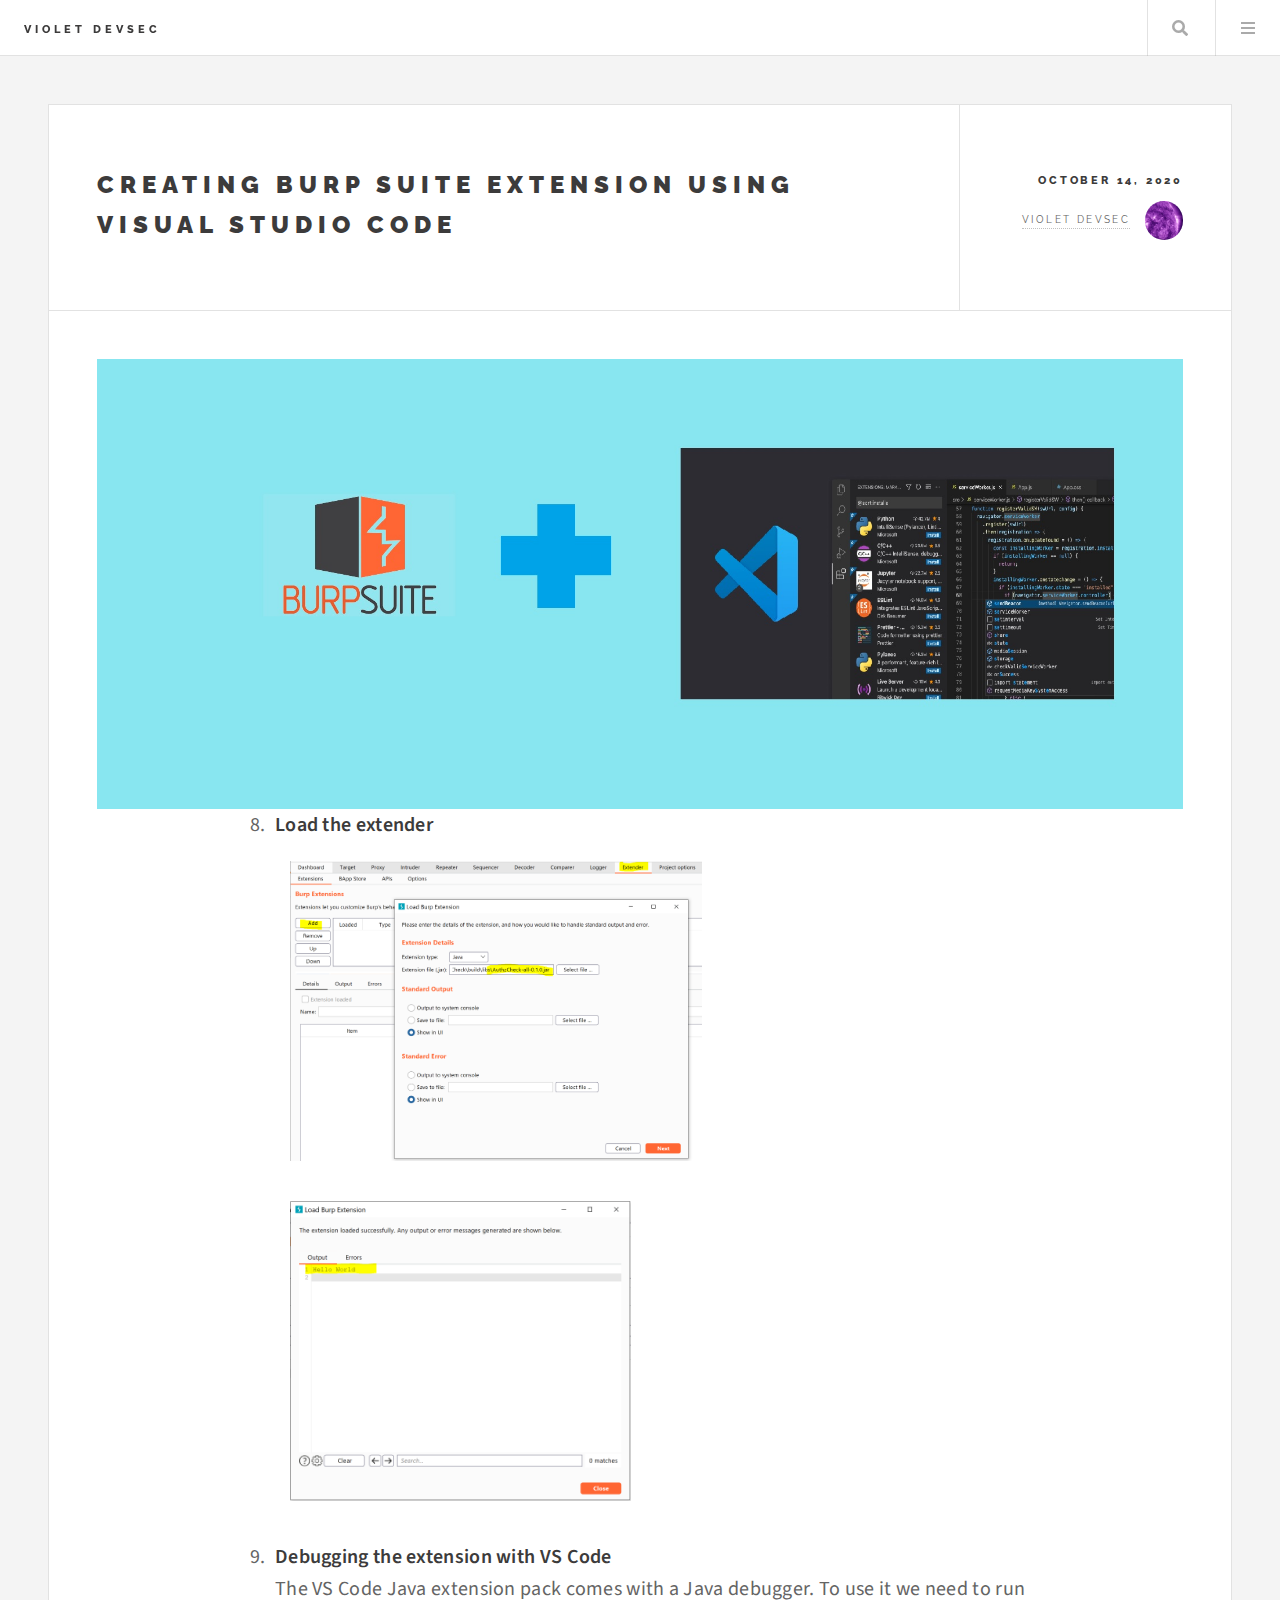
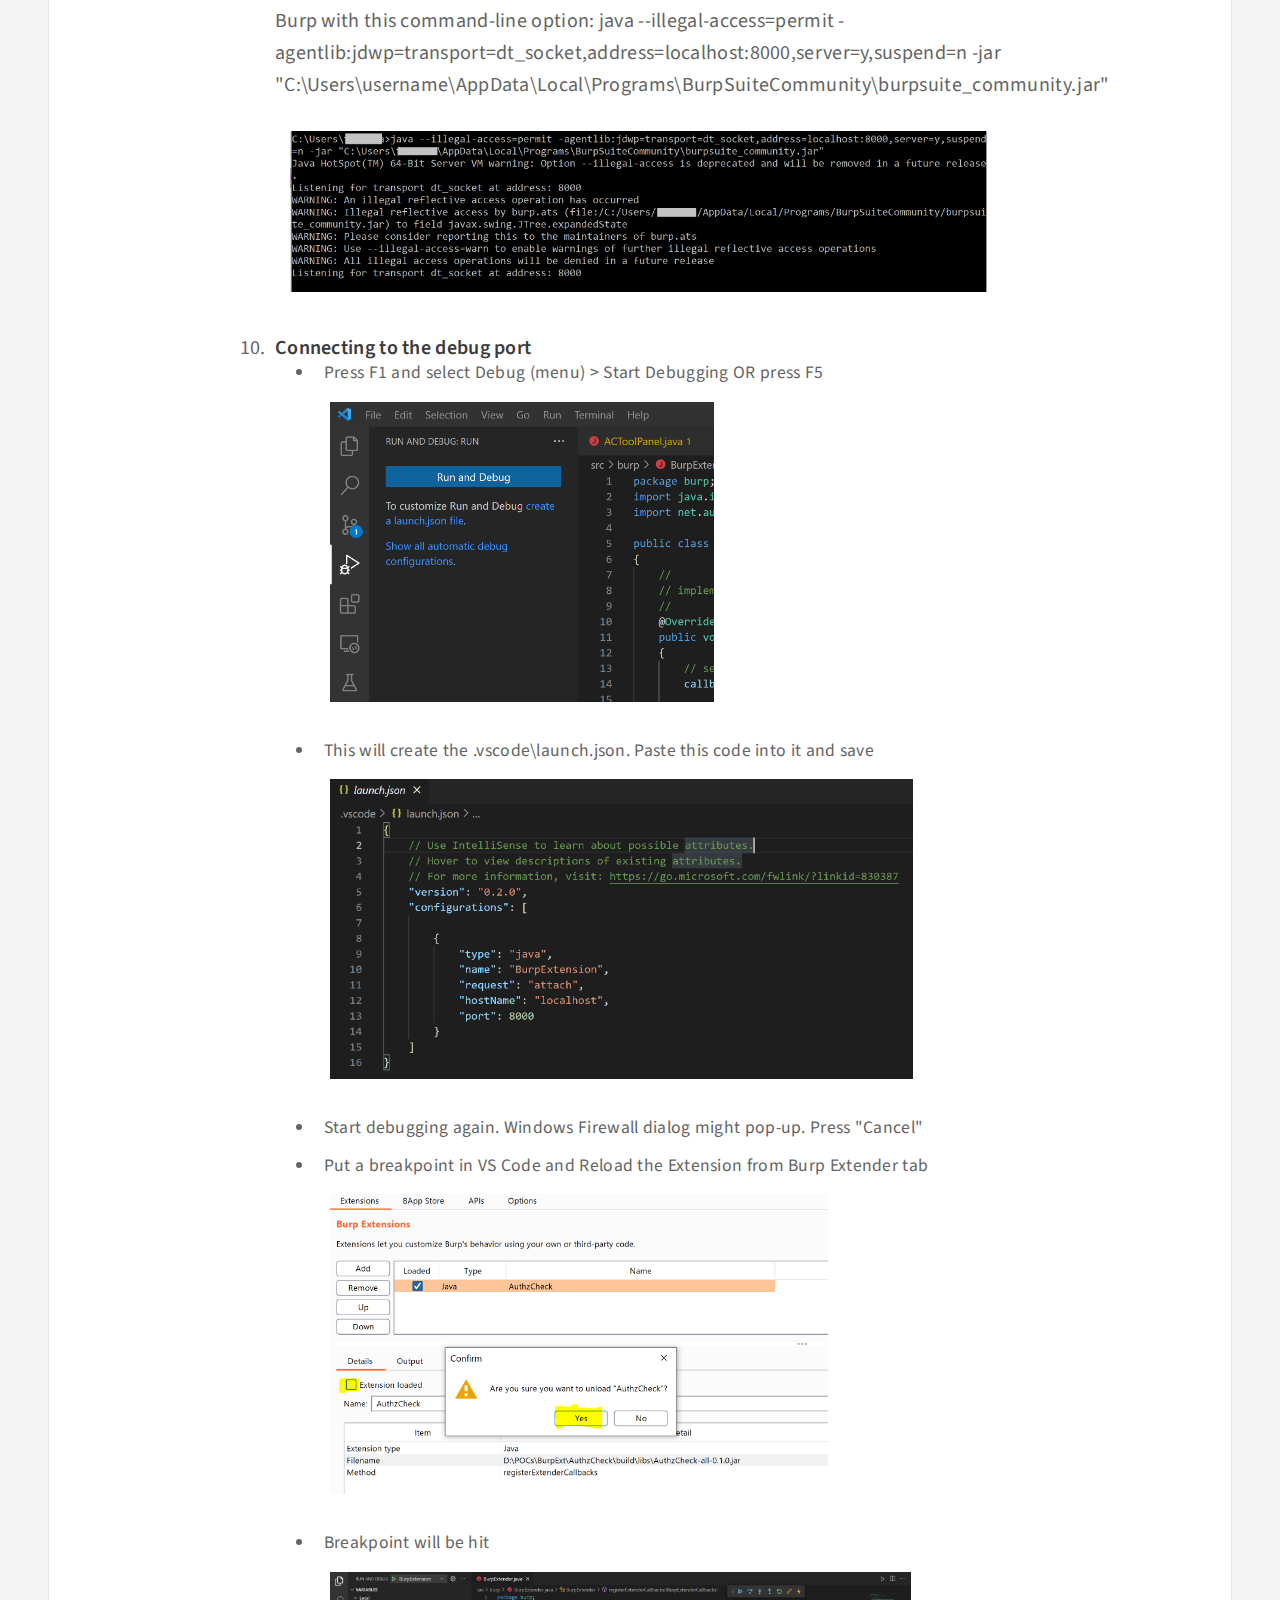
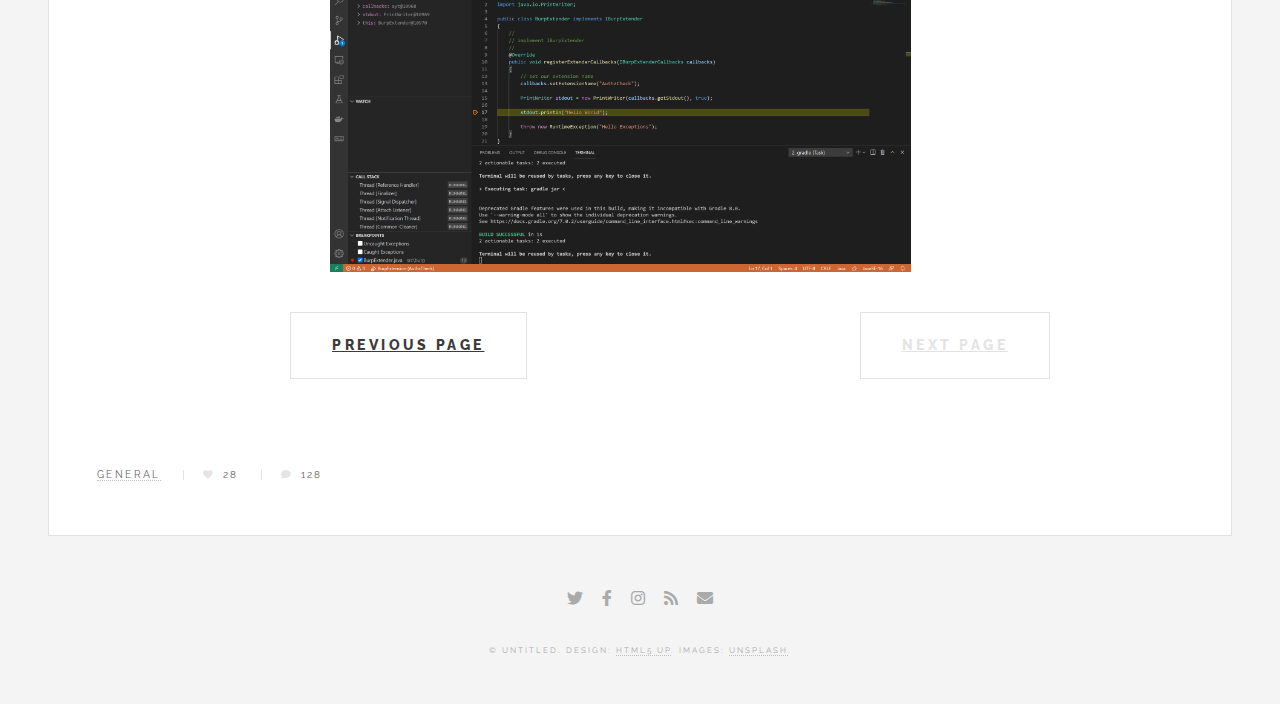
<file: pages/burpext/second.html>
<!DOCTYPE HTML>
<!--
	Future Imperfect by HTML5 UP
	html5up.net | @ajlkn
	Free for personal and commercial use under the CCA 3.0 license (html5up.net/license)
-->
<html>
	<head>
		<title>Burp-VSCode</title>
		<meta charset="utf-8" />
		<meta name="viewport" content="width=device-width, initial-scale=1, user-scalable=no" />
		<link rel="stylesheet" href="../../assets/css/main.css" />
        <link rel="stylesheet" href="../../assets/css/app.css"/>
        <style>
            .m-hero__picture {
              background-image: url(../../images/burpext/burpext_background.jpg);
            }
          
            @media(max-width: 1000px) {
              .m-hero__picture {
                background-image: url(../../images/burpext/burpext_background.jpg);
              }
            }
          
            @media(max-width: 600px) {
              .m-hero__picture {
                background-image: url(../../images/burpext/burpext_background.jpg);
              }
            }
        </style>
	</head>
	<body class="single is-preload">

		<!-- Wrapper -->
			<div id="wrapper">

				<!-- Header -->
					<header id="header">
						<h1><a href="../../index.html">Violet Devsec</a></h1>
                        <!--
                            <nav class="links">
                                <ul>
                                    <li><a href="#">Lorem</a></li>
                                    <li><a href="#">Ipsum</a></li>
                                    <li><a href="#">Feugiat</a></li>
                                    <li><a href="#">Tempus</a></li>
                                    <li><a href="#">Adipiscing</a></li>
                                </ul>
                            </nav>
                        -->
						<nav class="main">
							<ul>
								<li class="search">
									<a class="fa-search" href="#search">Search</a>
									<form id="search" method="get" action="#">
										<input type="text" name="query" placeholder="Search" />
									</form>
								</li>
								<li class="menu">
									<a class="fa-bars" href="#menu">Menu</a>
								</li>
							</ul>
						</nav>
					</header>

				<!-- Menu -->
					<section id="menu">

						<!-- Search -->
							<section>
								<form class="search" method="get" action="#">
									<input type="text" name="query" placeholder="Search" />
								</form>
							</section>

						<!-- Links -->
							<section>
								<ul class="links">
									<li>
										<a href="#">
											<h3>Lorem ipsum</h3>
											<p>Feugiat tempus veroeros dolor</p>
										</a>
									</li>
									<li>
										<a href="#">
											<h3>Dolor sit amet</h3>
											<p>Sed vitae justo condimentum</p>
										</a>
									</li>
									<li>
										<a href="#">
											<h3>Feugiat veroeros</h3>
											<p>Phasellus sed ultricies mi congue</p>
										</a>
									</li>
									<li>
										<a href="#">
											<h3>Etiam sed consequat</h3>
											<p>Porta lectus amet ultricies</p>
										</a>
									</li>
								</ul>
							</section>

						<!-- Actions -->
							<section>
								<ul class="actions stacked">
									<li><a href="#" class="button large fit">Log In</a></li>
								</ul>
							</section>

					</section>

				<!-- Main -->
					<div id="main">

						<!-- Post -->
							<article class="post">
								<header>
									<div class="title">
										<h2><a href="#">CREATING BURP SUITE EXTENSION USING VISUAL STUDIO CODE</a></h2>
										<p></p>
									</div>
									<div class="meta">
										<time class="published" datetime="2015-11-01">October 14, 2020</time>
										<a href="#" class="author"><span class="name">Violet Devsec</span><img src="../../images/avatar.jpg" alt="" /></a>
									</div>
								</header>
                                <section class="m-hero with-picture aos-init aos-animate" data-aos="fade">
                                    <div class="m-hero__picture in-post"></div>
                                </section>
                                <!--Post content-->
                                        <div class="l-post-content   js-progress-content">
                                            <div class="pos-relative js-post-content">
                                                <!--<p>Windows Communication Foundation (WCF), which is a unified programming model for building service-oriented applications. It enables developers to build secure, reliable, transacted solutions that integrate across platforms and interoperate with existing investments.</p>-->
                                                <ol start="8">
                                                    <li>
                                                        <strong>Load the extender</strong>
                                                        <img src="../../images/burpext/burpext_7.png" alt="" />
														<img src="../../images/burpext/burpext_8.png" alt="" />
                                                    </li>
                                                    <li>
														<strong>Debugging the extension with VS Code</strong>
                                                        <p>The VS Code Java extension pack comes with a Java debugger. To use it we need to run Burp with this command-line option: java --illegal-access=permit -agentlib:jdwp=transport=dt_socket,address=localhost:8000,server=y,suspend=n -jar "C:\Users\username\AppData\Local\Programs\BurpSuiteCommunity\burpsuite_community.jar"</p>
														<img src="../../images/burpext/burpext_9.png" alt="" />													
                                                    </li>
                                                    <li>
                                                        <strong>Connecting to the debug port</strong>
                                                        <ul style="font-size: 1.1rem; line-height: 1.0;">
                                                            <li>Press F1 and select Debug (menu) > Start Debugging OR press F5</li>
															<img src="../../images/burpext/burpext_10.png" alt="" />
                                                            <li>This will create the .vscode\launch.json. Paste this code into it and save</li>
															<img src="../../images/burpext/burpext_11.png" alt="" />
                                                            <li>Start debugging again. Windows Firewall dialog might pop-up. Press "Cancel"</li>
															<li>Put a breakpoint in VS Code and Reload the Extension from Burp Extender tab</li>
															<img src="../../images/burpext/burpext_12.png" alt="" />
															<li>Breakpoint will be hit</li>
															<img src="../../images/burpext/burpext_13.png" alt="" />
                                                        </ul>
                                                    </li>
                                                </ol>
												<!-- Pagination -->
                                                <ul class="actions pagination">
                                                    <li><a href="index.html" class="button large previous">Previous Page</a></li>
                                                    <li><a href="#" class="disabled button large next" style="position: absolute; right: 0;">Next Page</a></li>
                                                </ul>
                                            </div>
                                        </div>
								<footer>
									<ul class="stats">
										<li><a href="#">General</a></li>
										<li><a href="#" class="icon solid fa-heart">28</a></li>
										<li><a href="#" class="icon solid fa-comment">128</a></li>
									</ul>
								</footer>
							</article>

					</div>

				<!-- Footer -->
					<section id="footer">
						<ul class="icons">
							<li><a href="#" class="icon brands fa-twitter"><span class="label">Twitter</span></a></li>
							<li><a href="#" class="icon brands fa-facebook-f"><span class="label">Facebook</span></a></li>
							<li><a href="#" class="icon brands fa-instagram"><span class="label">Instagram</span></a></li>
							<li><a href="#" class="icon solid fa-rss"><span class="label">RSS</span></a></li>
							<li><a href="#" class="icon solid fa-envelope"><span class="label">Email</span></a></li>
						</ul>
						<p class="copyright">&copy; Untitled. Design: <a href="http://html5up.net">HTML5 UP</a>. Images: <a href="http://unsplash.com">Unsplash</a>.</p>
					</section>

			</div>

		<!-- Scripts -->
			<script src="../../assets/js/jquery.min.js"></script>
			<script src="../../assets/js/browser.min.js"></script>
			<script src="../../assets/js/breakpoints.min.js"></script>
			<script src="../../assets/js/util.js"></script>
			<script src="../../assets/js/main.js"></script>

	</body>
</html>
</file>
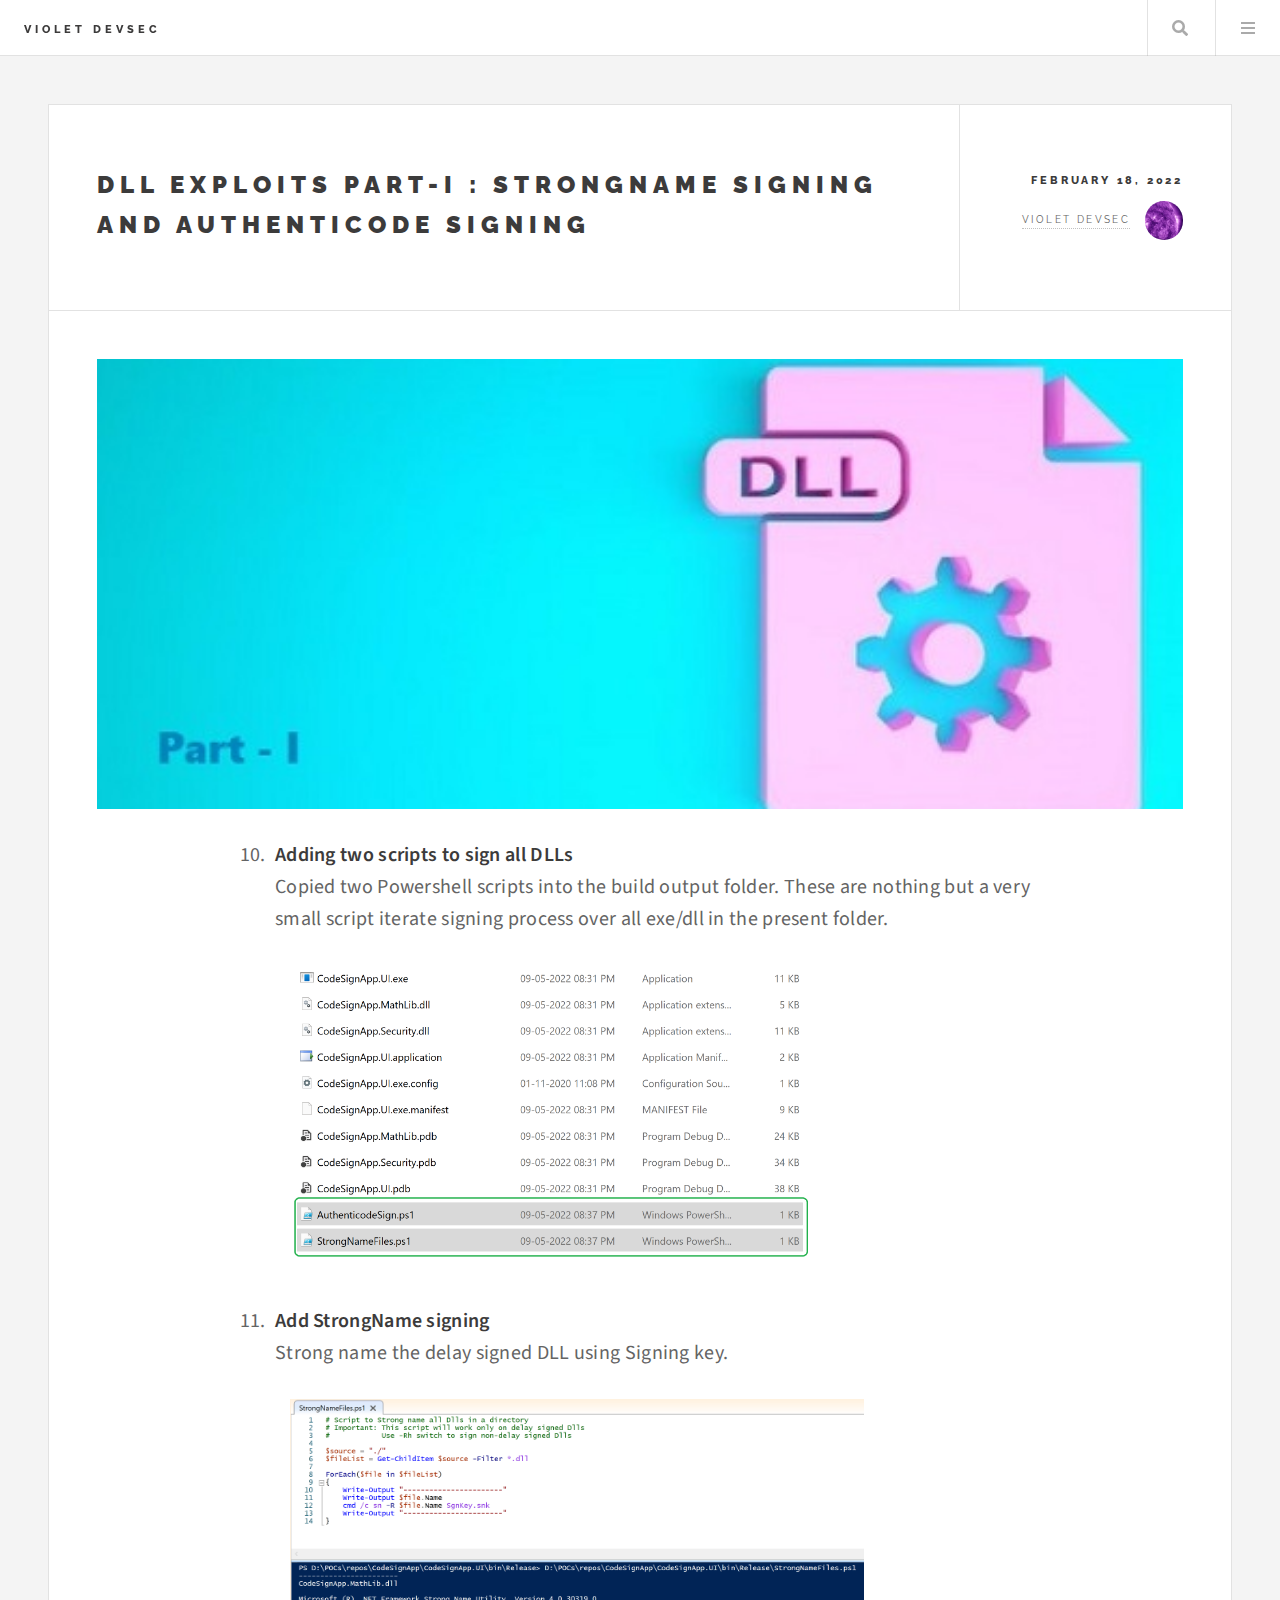
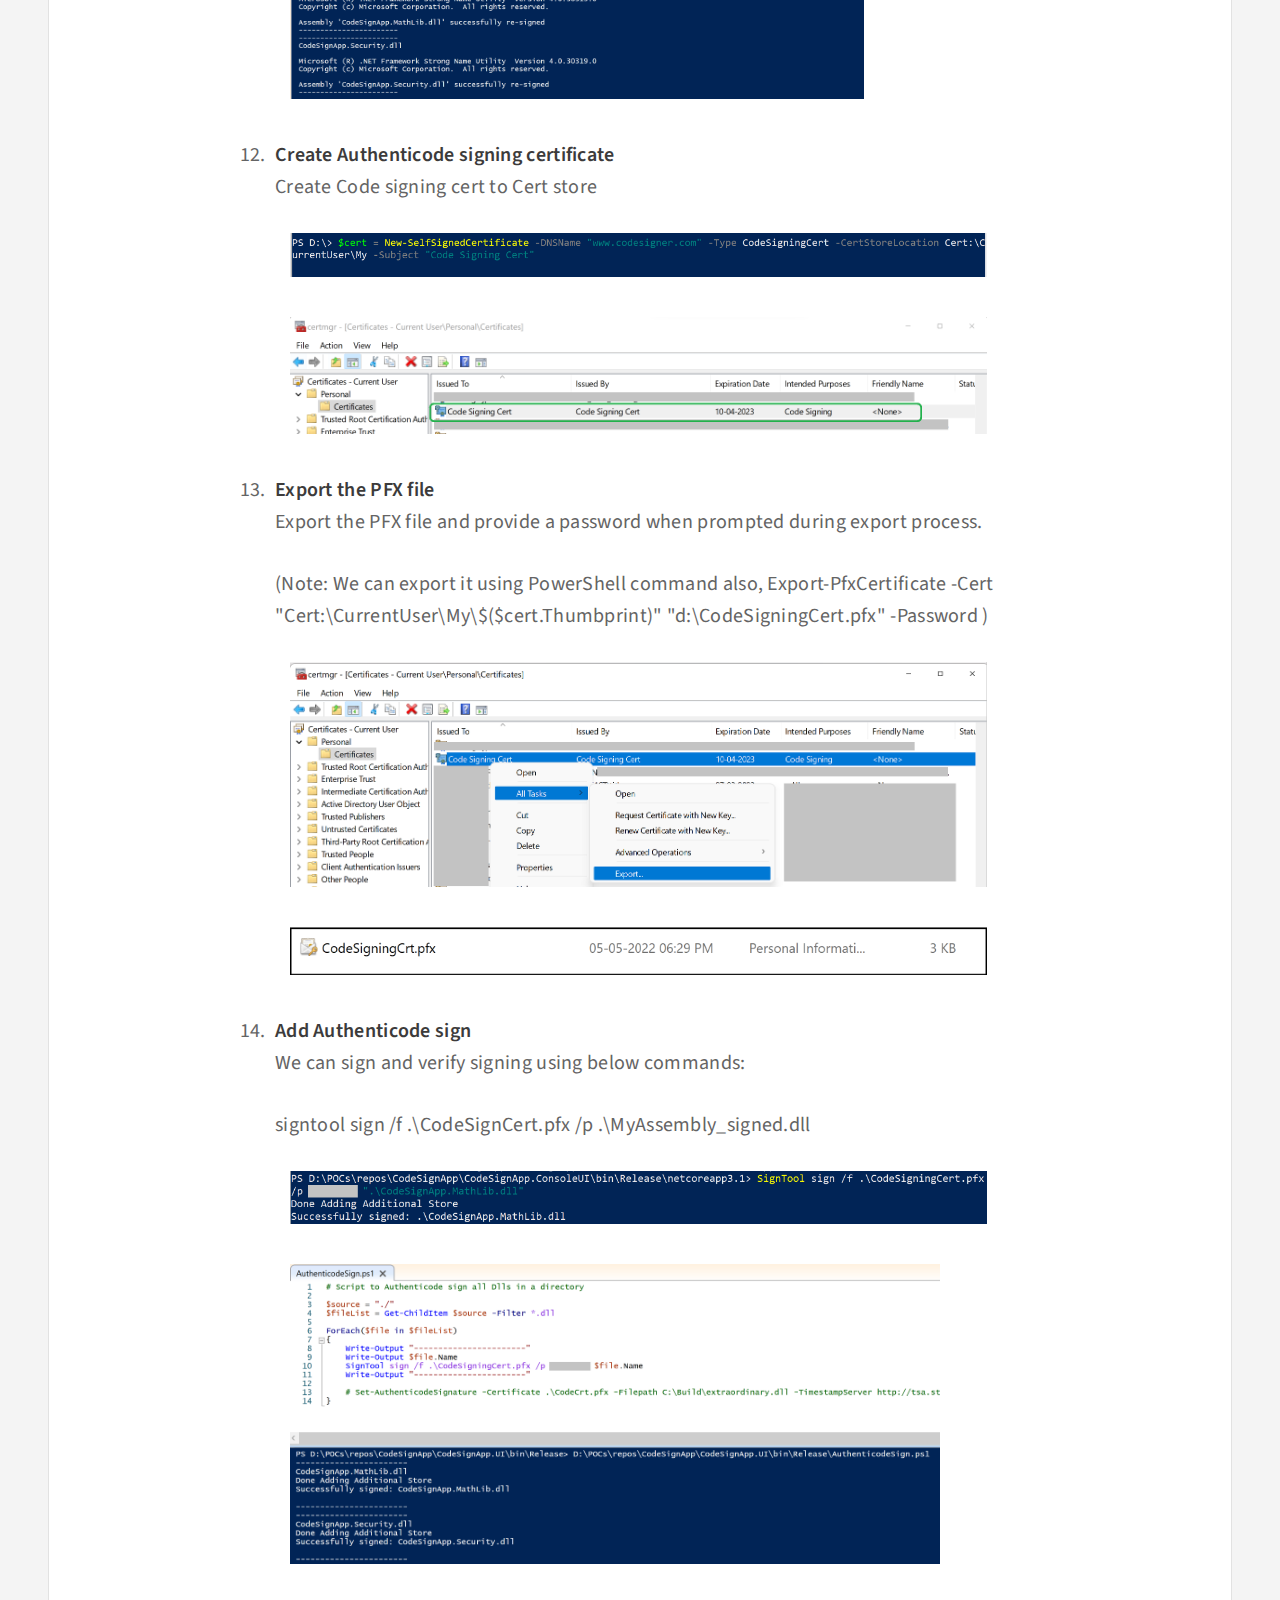
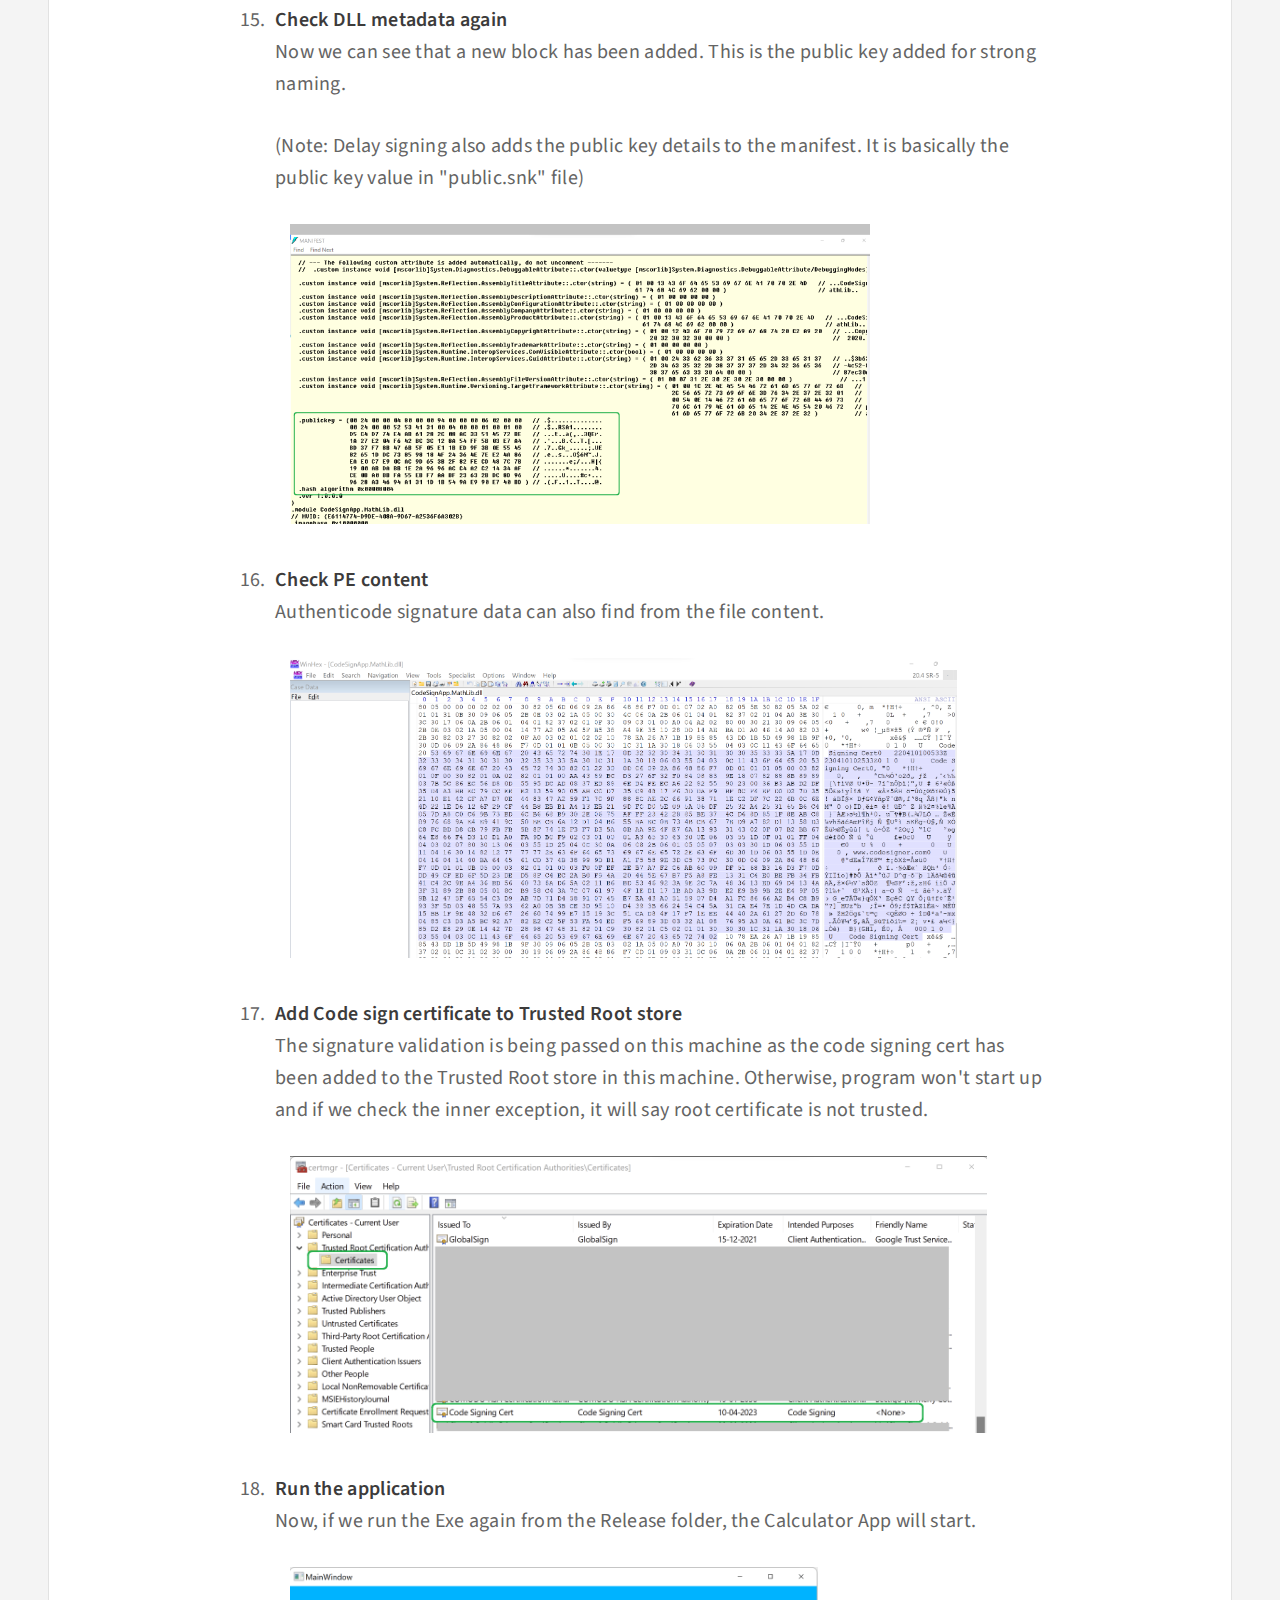
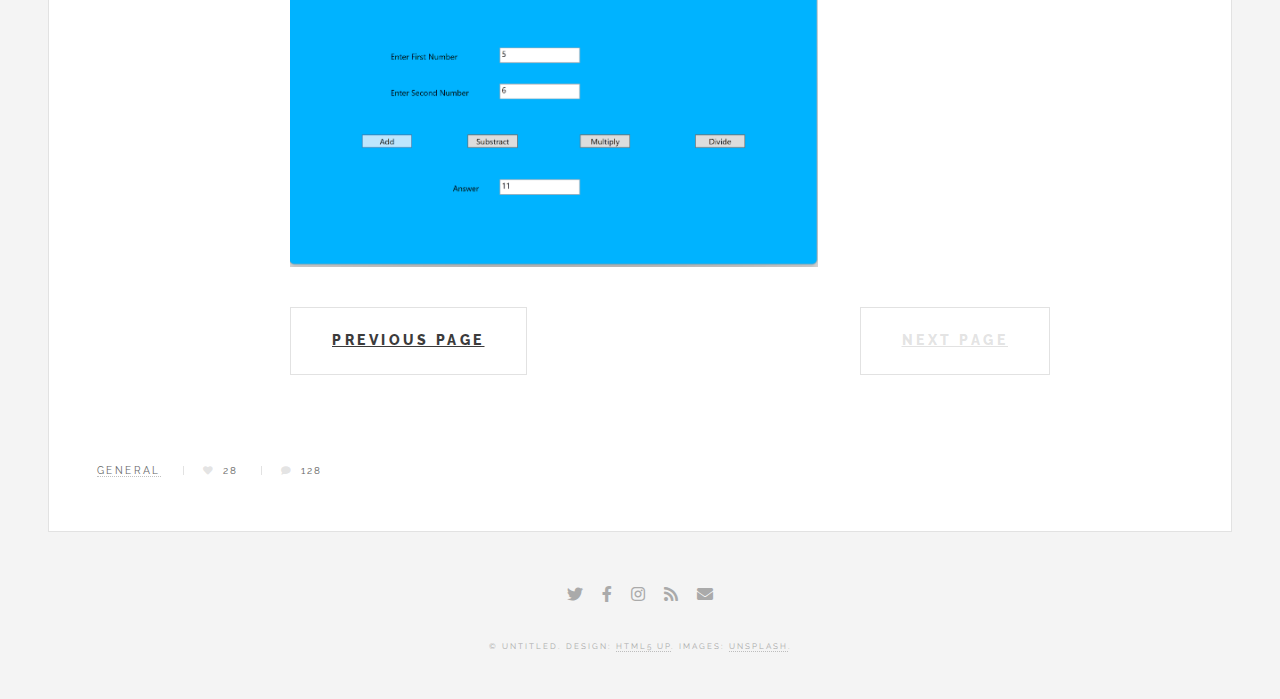
<file: pages/dll-exploits-1/second.html>
<!DOCTYPE HTML>
<!--
	Future Imperfect by HTML5 UP
	html5up.net | @ajlkn
	Free for personal and commercial use under the CCA 3.0 license (html5up.net/license)
-->
<html>
	<head>
		<title>Dll Exploits - I</title>
		<meta charset="utf-8" />
		<meta name="viewport" content="width=device-width, initial-scale=1, user-scalable=no" />
		<link rel="stylesheet" href="../../assets/css/main.css" />
        <link rel="stylesheet" href="../../assets/css/app.css"/>
        <style>
            .m-hero__picture {
              background-image: url(../../images/dll-exploits-1/dll_exploits_1_bg.jpg);
            }
          
            @media(max-width: 1000px) {
              .m-hero__picture {
                background-image: url(../../images/dll-exploits-1/dll_exploits_1_bg.jpg);
              }
            }
          
            @media(max-width: 600px) {
              .m-hero__picture {
                background-image: url(../../images/dll-exploits-1/dll_exploits_1_bg.jpg);
              }
            }
          </style>
	</head>
	<body class="single is-preload">

		<!-- Wrapper -->
			<div id="wrapper">

				<!-- Header -->
					<header id="header">
						<h1><a href="../../index.html">Violet Devsec</a></h1>
                        <!--
                            <nav class="links">
                                <ul>
                                    <li><a href="#">Lorem</a></li>
                                    <li><a href="#">Ipsum</a></li>
                                    <li><a href="#">Feugiat</a></li>
                                    <li><a href="#">Tempus</a></li>
                                    <li><a href="#">Adipiscing</a></li>
                                </ul>
                            </nav>
                        -->
						<nav class="main">
							<ul>
								<li class="search">
									<a class="fa-search" href="#search">Search</a>
									<form id="search" method="get" action="#">
										<input type="text" name="query" placeholder="Search" />
									</form>
								</li>
								<li class="menu">
									<a class="fa-bars" href="#menu">Menu</a>
								</li>
							</ul>
						</nav>
					</header>

				<!-- Menu -->
					<section id="menu">

						<!-- Search -->
							<section>
								<form class="search" method="get" action="#">
									<input type="text" name="query" placeholder="Search" />
								</form>
							</section>

						<!-- Links -->
							<section>
								<ul class="links">
									<li>
										<a href="#">
											<h3>Lorem ipsum</h3>
											<p>Feugiat tempus veroeros dolor</p>
										</a>
									</li>
									<li>
										<a href="#">
											<h3>Dolor sit amet</h3>
											<p>Sed vitae justo condimentum</p>
										</a>
									</li>
									<li>
										<a href="#">
											<h3>Feugiat veroeros</h3>
											<p>Phasellus sed ultricies mi congue</p>
										</a>
									</li>
									<li>
										<a href="#">
											<h3>Etiam sed consequat</h3>
											<p>Porta lectus amet ultricies</p>
										</a>
									</li>
								</ul>
							</section>

						<!-- Actions -->
							<section>
								<ul class="actions stacked">
									<li><a href="#" class="button large fit">Log In</a></li>
								</ul>
							</section>

					</section>

				<!-- Main -->
					<div id="main">

						<!-- Post -->
							<article class="post">
								<header>
									<div class="title">
										<h2><a href="#">DLL Exploits Part-I : StrongName Signing and Authenticode Signing</a></h2>
										<p></p>
									</div>
									<div class="meta">
										<time class="published" datetime="2015-11-01">February 18, 2022</time>
										<a href="#" class="author"><span class="name">Violet Devsec</span><img src="../../images/avatar.jpg" alt="" /></a>
									</div>
								</header>
                                <section class="m-hero with-picture aos-init aos-animate" data-aos="fade">
                                    <div class="m-hero__picture in-post"></div>
                                </section>
                                <!--Post content-->
                                        <div class="l-post-content   js-progress-content">
                                            <div class="pos-relative js-post-content">
                                                <p></p>
                                                <ol start="10">
                                                    <li>
                                                        <strong>Adding two scripts to sign all DLLs</strong>
														<p>Copied two Powershell scripts into the build output folder. These are nothing but a very small script iterate signing process over all exe/dll in the present folder.</p>
														<img src="../../images/dll-exploits-1/dll_exploits_1_15.png" alt="" />
                                                    </li>
                                                    <li>
                                                        <strong>Add StrongName signing</strong>
														<p>Strong name the delay signed DLL using Signing key.</p>
														<img src="../../images/dll-exploits-1/dll_exploits_1_17.png" alt="" />
                                                    </li>
                                                    <li>
                                                        <strong>Create Authenticode signing certificate</strong>
														<p>Create Code signing cert to Cert store</p>
                                                        <img src="../../images/dll-exploits-1/dll_exploits_1_19.png" alt="" />
														<img src="../../images/dll-exploits-1/dll_exploits_1_20.png" alt="" />
                                                    </li>
                                                    <li>
                                                        <strong>Export the PFX file</strong>
														<p>Export the PFX file and provide a password when prompted during export process.</p>
														<p>(Note: We can export it using PowerShell command also,
															Export-PfxCertificate -Cert "Cert:\CurrentUser\My\$($cert.Thumbprint)" "d:\CodeSigningCert.pfx" -Password <password>)</p>
                                                        <img src="../../images/dll-exploits-1/dll_exploits_1_21.png" alt="" />
														<img src="../../images/dll-exploits-1/dll_exploits_1_22.png" alt="" />
                                                    </li>
                                                    <li>
                                                        <strong>Add Authenticode sign</strong>
														<p>We can sign and verify signing using below commands:</p>
														<p>signtool sign /f .\CodeSignCert.pfx /p <password> .\MyAssembly_signed.dll</p>
                                                        <img src="../../images/dll-exploits-1/dll_exploits_1_23.png" alt="" />
														<img src="../../images/dll-exploits-1/dll_exploits_1_24.png" alt="" />
                                                    </li>
													<li>
                                                        <strong>Check DLL metadata again</strong>
														<p>Now we can see that a new block has been added. This is the public key added for strong naming.</p>
														<p>(Note: Delay signing also adds the public key details to the manifest. It is basically the public key value in "public.snk" file)</p>
                                                        <img src="../../images/dll-exploits-1/dll_exploits_1_28.png" alt="" />
                                                    </li>
													<li>
                                                        <strong>Check PE content</strong>
														<p>Authenticode signature data can also find from the file content.</p>
                                                        <img src="../../images/dll-exploits-1/dll_exploits_1_30.png" alt="" />
                                                    </li>
													<li>
                                                        <strong>Add Code sign certificate to Trusted Root store</strong>
														<p>The signature validation is being passed on this machine as the code signing cert has been added to the Trusted Root store in this machine. Otherwise, program won't start up and if we check the inner exception, it will say root certificate is not trusted.</p>
                                                        <img src="../../images/dll-exploits-1/dll_exploits_1_32.png" alt="" />
                                                    </li>
													<li>
                                                        <strong>Run the application</strong>
														<p>Now, if we run the Exe again from the Release folder, the Calculator App will start.</p>
                                                        <img src="../../images/dll-exploits-1/dll_exploits_1_31.png" alt="" />
                                                    </li>
                                                </ol>
                                                <!-- Pagination -->
                                                <ul class="actions pagination">  
                                                    <li><a href="index.html" class="button large previous">Previous Page</a></li>
                                                    <li><a href="second.html" class="disabled button large next" style="position: absolute; right: 0;">Next Page</a></li>
                                                
                                                </ul>
                                            </div>
                                            
                                        </div>
                                         
								<footer>
									<ul class="stats">
										<li><a href="#">General</a></li>
										<li><a href="#" class="icon solid fa-heart">28</a></li>
										<li><a href="#" class="icon solid fa-comment">128</a></li>
									</ul>
								</footer>
							</article>
                           
					</div>

				<!-- Footer -->
					<section id="footer">
						<ul class="icons">
							<li><a href="#" class="icon brands fa-twitter"><span class="label">Twitter</span></a></li>
							<li><a href="#" class="icon brands fa-facebook-f"><span class="label">Facebook</span></a></li>
							<li><a href="#" class="icon brands fa-instagram"><span class="label">Instagram</span></a></li>
							<li><a href="#" class="icon solid fa-rss"><span class="label">RSS</span></a></li>
							<li><a href="#" class="icon solid fa-envelope"><span class="label">Email</span></a></li>
						</ul>
						<p class="copyright">&copy; Untitled. Design: <a href="http://html5up.net">HTML5 UP</a>. Images: <a href="http://unsplash.com">Unsplash</a>.</p>
					</section>

			</div>

		<!-- Scripts -->
			<script src="../../assets/js/jquery.min.js"></script>
			<script src="../../assets/js/browser.min.js"></script>
			<script src="../../assets/js/breakpoints.min.js"></script>
			<script src="../../assets/js/util.js"></script>
			<script src="../../assets/js/main.js"></script>

	</body>
</html>
</file>
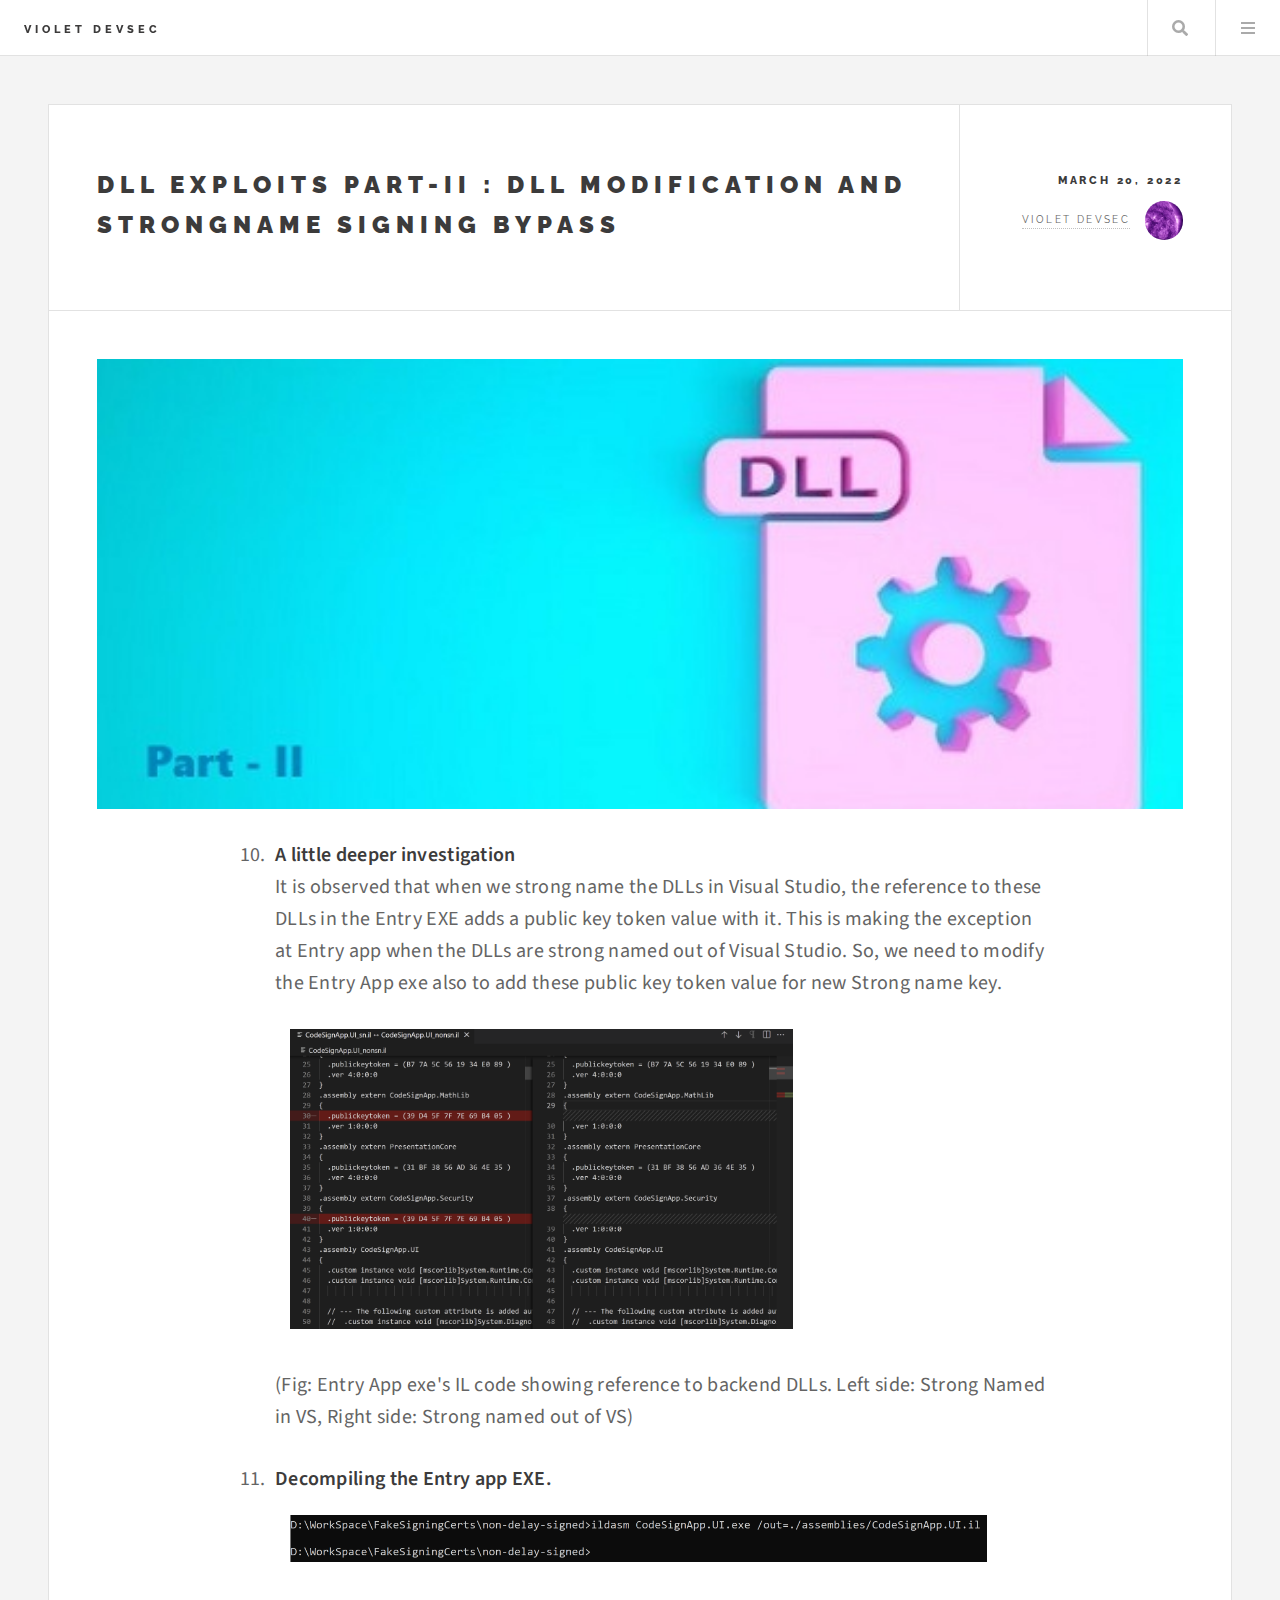
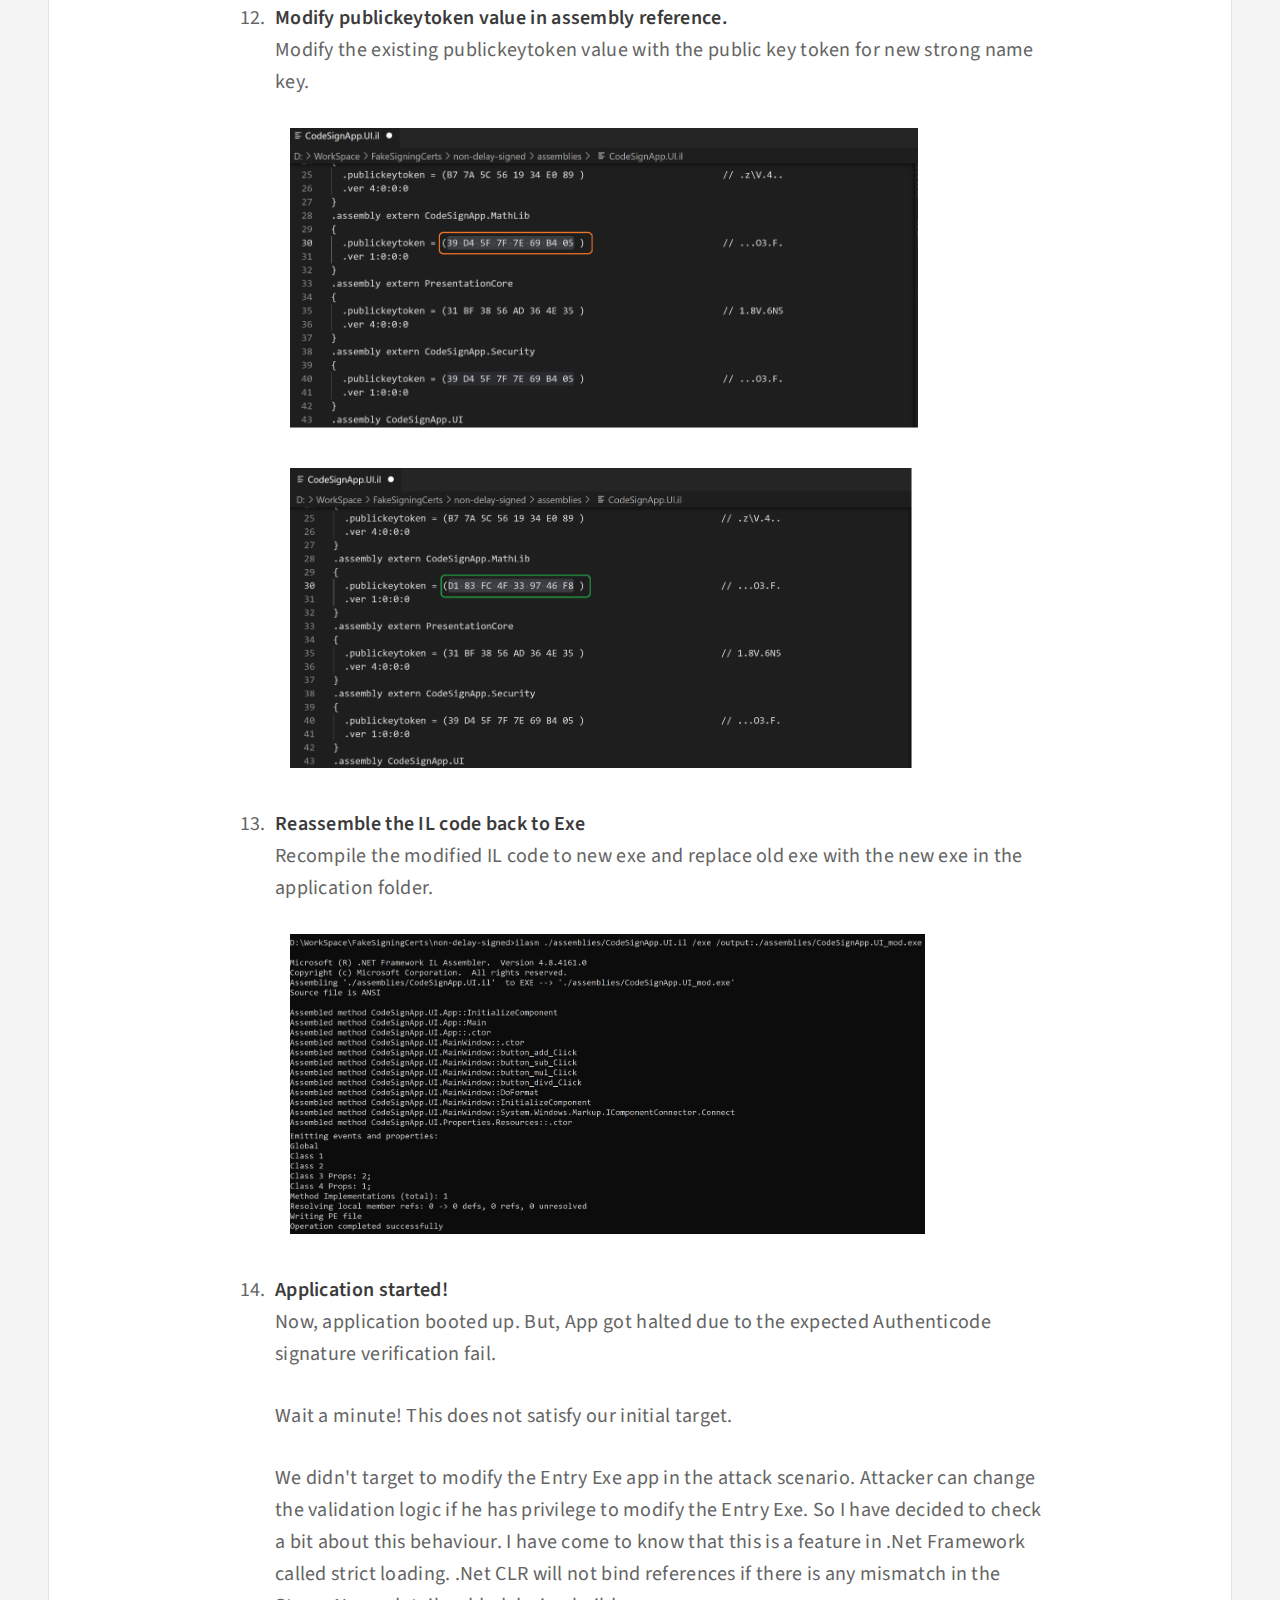
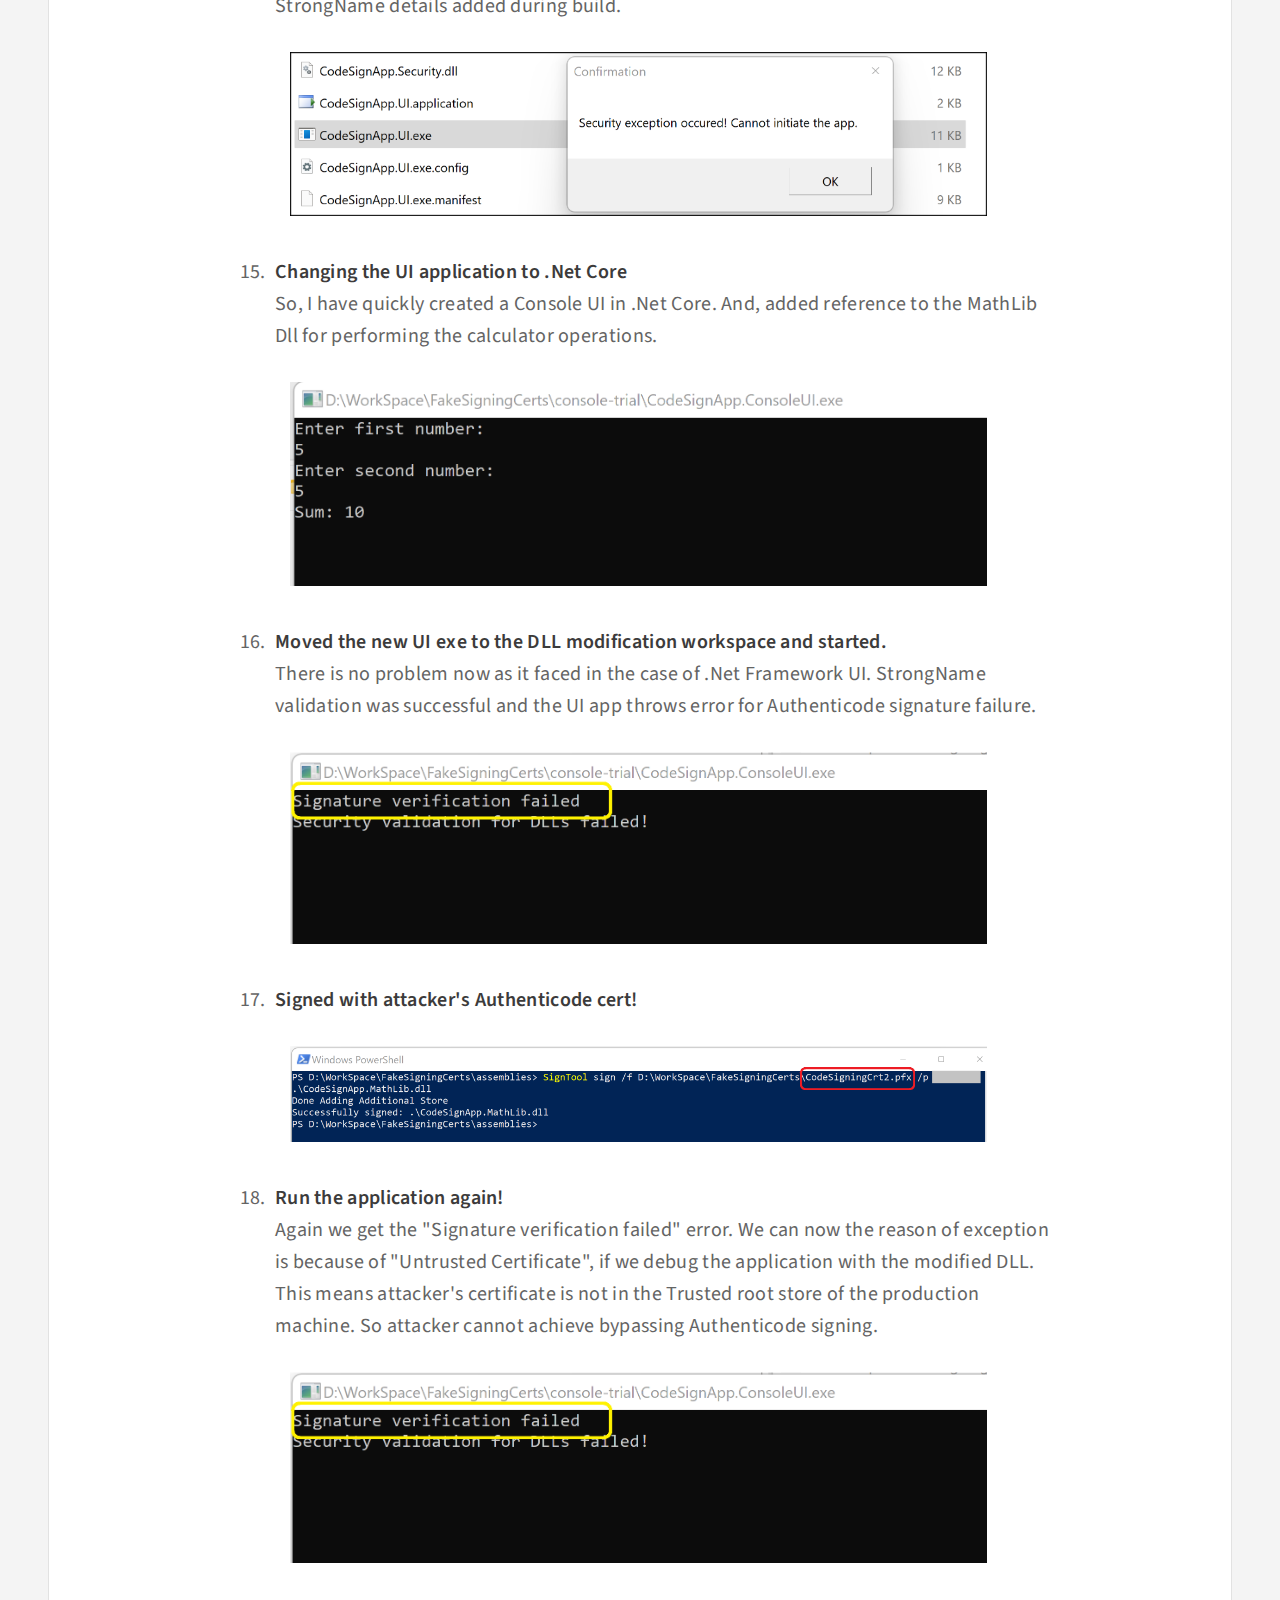
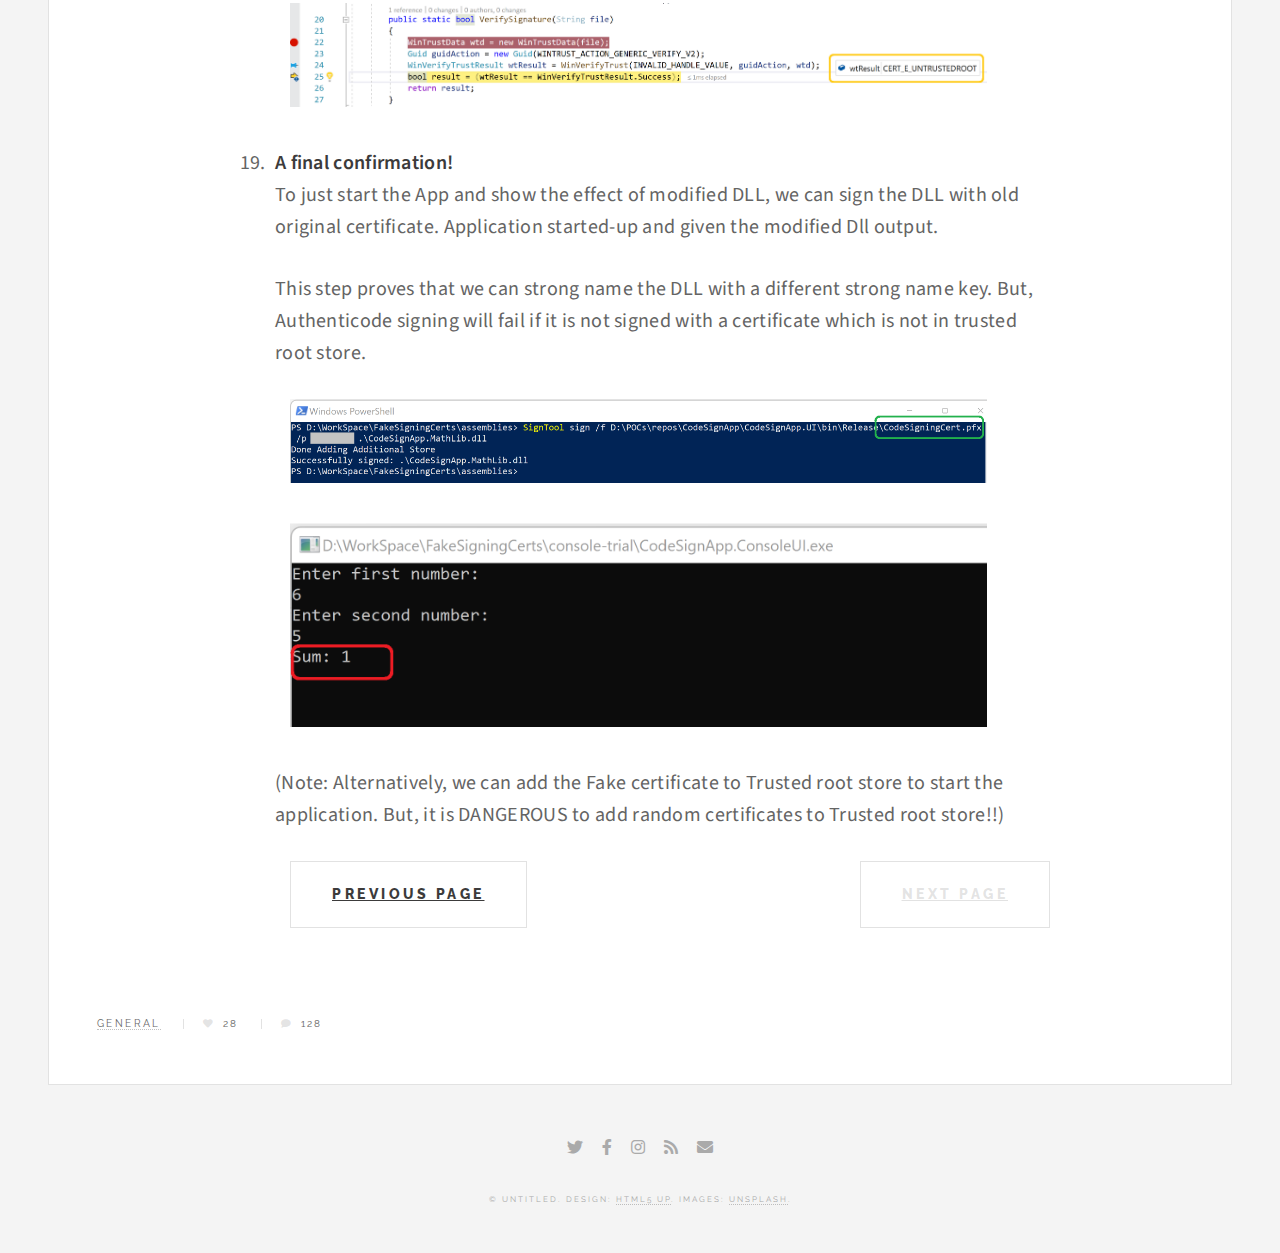
<file: pages/dll-exploits-2/second.html>
<!DOCTYPE HTML>
<!--
	Future Imperfect by HTML5 UP
	html5up.net | @ajlkn
	Free for personal and commercial use under the CCA 3.0 license (html5up.net/license)
-->
<html>
	<head>
		<title>Dll Exploits - II</title>
		<meta charset="utf-8" />
		<meta name="viewport" content="width=device-width, initial-scale=1, user-scalable=no" />
		<link rel="stylesheet" href="../../assets/css/main.css" />
        <link rel="stylesheet" href="../../assets/css/app.css"/>
        <style>
            .m-hero__picture {
              background-image: url(../../images/dll-exploits-2/dll_exploits_2_bg.jpg);
            }
          
            @media(max-width: 1000px) {
              .m-hero__picture {
                background-image: url(../../images/dll-exploits-2/dll_exploits_2_bg.jpg);
              }
            }
          
            @media(max-width: 600px) {
              .m-hero__picture {
                background-image: url(../../images/dll-exploits-2/dll_exploits_2_bg.jpg);
              }
            }
          </style>
	</head>
	<body class="single is-preload">

		<!-- Wrapper -->
			<div id="wrapper">

				<!-- Header -->
					<header id="header">
						<h1><a href="../../index.html">Violet Devsec</a></h1>
                        <!--
                            <nav class="links">
                                <ul>
                                    <li><a href="#">Lorem</a></li>
                                    <li><a href="#">Ipsum</a></li>
                                    <li><a href="#">Feugiat</a></li>
                                    <li><a href="#">Tempus</a></li>
                                    <li><a href="#">Adipiscing</a></li>
                                </ul>
                            </nav>
                        -->
						<nav class="main">
							<ul>
								<li class="search">
									<a class="fa-search" href="#search">Search</a>
									<form id="search" method="get" action="#">
										<input type="text" name="query" placeholder="Search" />
									</form>
								</li>
								<li class="menu">
									<a class="fa-bars" href="#menu">Menu</a>
								</li>
							</ul>
						</nav>
					</header>

				<!-- Menu -->
					<section id="menu">

						<!-- Search -->
							<section>
								<form class="search" method="get" action="#">
									<input type="text" name="query" placeholder="Search" />
								</form>
							</section>

						<!-- Links -->
							<section>
								<ul class="links">
									<li>
										<a href="#">
											<h3>Lorem ipsum</h3>
											<p>Feugiat tempus veroeros dolor</p>
										</a>
									</li>
									<li>
										<a href="#">
											<h3>Dolor sit amet</h3>
											<p>Sed vitae justo condimentum</p>
										</a>
									</li>
									<li>
										<a href="#">
											<h3>Feugiat veroeros</h3>
											<p>Phasellus sed ultricies mi congue</p>
										</a>
									</li>
									<li>
										<a href="#">
											<h3>Etiam sed consequat</h3>
											<p>Porta lectus amet ultricies</p>
										</a>
									</li>
								</ul>
							</section>

						<!-- Actions -->
							<section>
								<ul class="actions stacked">
									<li><a href="#" class="button large fit">Log In</a></li>
								</ul>
							</section>

					</section>

				<!-- Main -->
					<div id="main">

						<!-- Post -->
							<article class="post">
								<header>
									<div class="title">
										<h2><a href="#">DLL Exploits Part-II : DLL modification and StrongName signing bypass</a></h2>
										<p></p>
									</div>
									<div class="meta">
										<time class="published" datetime="2015-11-01">March 20, 2022</time>
										<a href="#" class="author"><span class="name">Violet Devsec</span><img src="../../images/avatar.jpg" alt="" /></a>
									</div>
								</header>
                                <section class="m-hero with-picture aos-init aos-animate" data-aos="fade">
                                    <div class="m-hero__picture in-post"></div>
                                </section>
                                <!--Post content-->
                                        <div class="l-post-content   js-progress-content">
                                            <div class="pos-relative js-post-content">
                                                <p></p>
                                                <ol start="10">
                                                    <li>
                                                        <strong>A little deeper investigation</strong>
														<p>It is observed that when we strong name the DLLs in Visual Studio, the reference to these DLLs in the Entry EXE adds a public key token value with it. This is making the exception at Entry app when the DLLs are strong named out of Visual Studio. So, we need to modify the Entry App exe also to add these public key token value for new Strong name key.</p>
														<img src="../../images/dll-exploits-2/dll_exploits_2_18.png" alt="" />
														<p>(Fig: Entry App exe's IL code showing reference to backend DLLs. Left side: Strong Named in VS, Right side: Strong named out of VS)</p>
                                                    </li>
                                                    <li>
                                                        <strong>Decompiling the Entry app EXE.</strong>
														<img src="../../images/dll-exploits-2/dll_exploits_2_19.png" alt="" />
                                                    </li>
                                                    <li>
                                                        <strong>Modify publickeytoken value in assembly reference.</strong>
														<p>Modify the existing publickeytoken value with the public key token for new strong name key.</p>
                                                        <img src="../../images/dll-exploits-2/dll_exploits_2_20.png" alt="" />
														<img src="../../images/dll-exploits-2/dll_exploits_2_21.png" alt="" />
                                                    </li>
                                                    <li>
                                                        <strong>Reassemble the IL code back to Exe</strong>
														<p>Recompile the modified IL code to new exe and replace old exe with the new exe in the application folder.</p>
                                                        <img src="../../images/dll-exploits-2/dll_exploits_2_22.png" alt="" />
                                                    </li>
                                                    <li>
                                                        <strong>Application started!</strong>
														<p>Now, application booted up. But, App got halted due to the expected Authenticode signature verification fail.</p>
														<p>Wait a minute! This does not satisfy our initial target. </p>
														<p>We didn't target to modify the Entry Exe app in the attack scenario. Attacker can change the validation logic if he has privilege to modify the Entry Exe. So I have decided to check a bit about this behaviour. I have come to know that this is a feature in .Net Framework called strict loading. .Net CLR will not bind references if there is any mismatch in the StrongName details added during build.</p>
                                                        <img src="../../images/dll-exploits-2/dll_exploits_2_23.png" alt="" />
                                                    </li>
													<li>
                                                        <strong>Changing the UI application to .Net Core</strong>
														<p>So, I have quickly created a Console UI in .Net Core. And, added reference to the MathLib Dll for performing the calculator operations.</p>
                                                        <img src="../../images/dll-exploits-2/dll_exploits_2_24.png" alt="" />
                                                    </li>
													<li>
                                                        <strong>Moved the new UI exe to the DLL modification workspace and started.</strong>
														<p>There is no problem now as it faced in the case of .Net Framework UI. StrongName validation was successful and the UI app throws error for Authenticode signature failure.</p>
                                                        <img src="../../images/dll-exploits-2/dll_exploits_2_26.png" alt="" />
                                                    </li>
													<li>
                                                        <strong>Signed with attacker's Authenticode cert!</strong>
														<p></p>
                                                        <img src="../../images/dll-exploits-2/dll_exploits_2_27.png" alt="" />
                                                    </li>
													<li>
                                                        <strong>Run the application again!</strong>
														<p>Again we get the "Signature verification failed" error. We can now the reason of exception is because of "Untrusted Certificate", if we debug the application with the modified DLL. This means attacker's certificate is not in the Trusted root store of the production machine. So attacker cannot achieve bypassing Authenticode signing. </p>
                                                        <img src="../../images/dll-exploits-2/dll_exploits_2_28.png" alt="" />
														<img src="../../images/dll-exploits-2/dll_exploits_2_29.png" alt="" />
                                                    </li>
													<li>
                                                        <strong>A final confirmation!</strong>
														<p>To just start the App and show the effect of modified DLL, we can sign the DLL with old original certificate. Application started-up and given the modified Dll output.</p>
														<p>This step proves that we can strong name the DLL with a different strong name key. But, Authenticode signing will fail if it is not signed with a certificate which is not in trusted root store.</p>
														<img src="../../images/dll-exploits-2/dll_exploits_2_30.png" alt="" />
														<img src="../../images/dll-exploits-2/dll_exploits_2_31.png" alt="" />
														<p>(Note: Alternatively, we can add the Fake certificate to Trusted root store to start the application. But, it is DANGEROUS to add random certificates to Trusted root store!!)</p>
                                                    </li>
                                                </ol>
                                                <!-- Pagination -->
                                                <ul class="actions pagination">  
                                                    <li><a href="index.html" class="button large previous">Previous Page</a></li>
                                                    <li><a href="second.html" class="disabled button large next" style="position: absolute; right: 0;">Next Page</a></li>
                                                
                                                </ul>
                                            </div>
                                            
                                        </div>
                                         
								<footer>
									<ul class="stats">
										<li><a href="#">General</a></li>
										<li><a href="#" class="icon solid fa-heart">28</a></li>
										<li><a href="#" class="icon solid fa-comment">128</a></li>
									</ul>
								</footer>
							</article>
                           
					</div>

				<!-- Footer -->
					<section id="footer">
						<ul class="icons">
							<li><a href="#" class="icon brands fa-twitter"><span class="label">Twitter</span></a></li>
							<li><a href="#" class="icon brands fa-facebook-f"><span class="label">Facebook</span></a></li>
							<li><a href="#" class="icon brands fa-instagram"><span class="label">Instagram</span></a></li>
							<li><a href="#" class="icon solid fa-rss"><span class="label">RSS</span></a></li>
							<li><a href="#" class="icon solid fa-envelope"><span class="label">Email</span></a></li>
						</ul>
						<p class="copyright">&copy; Untitled. Design: <a href="http://html5up.net">HTML5 UP</a>. Images: <a href="http://unsplash.com">Unsplash</a>.</p>
					</section>

			</div>

		<!-- Scripts -->
			<script src="../../assets/js/jquery.min.js"></script>
			<script src="../../assets/js/browser.min.js"></script>
			<script src="../../assets/js/breakpoints.min.js"></script>
			<script src="../../assets/js/util.js"></script>
			<script src="../../assets/js/main.js"></script>

	</body>
</html>
</file>
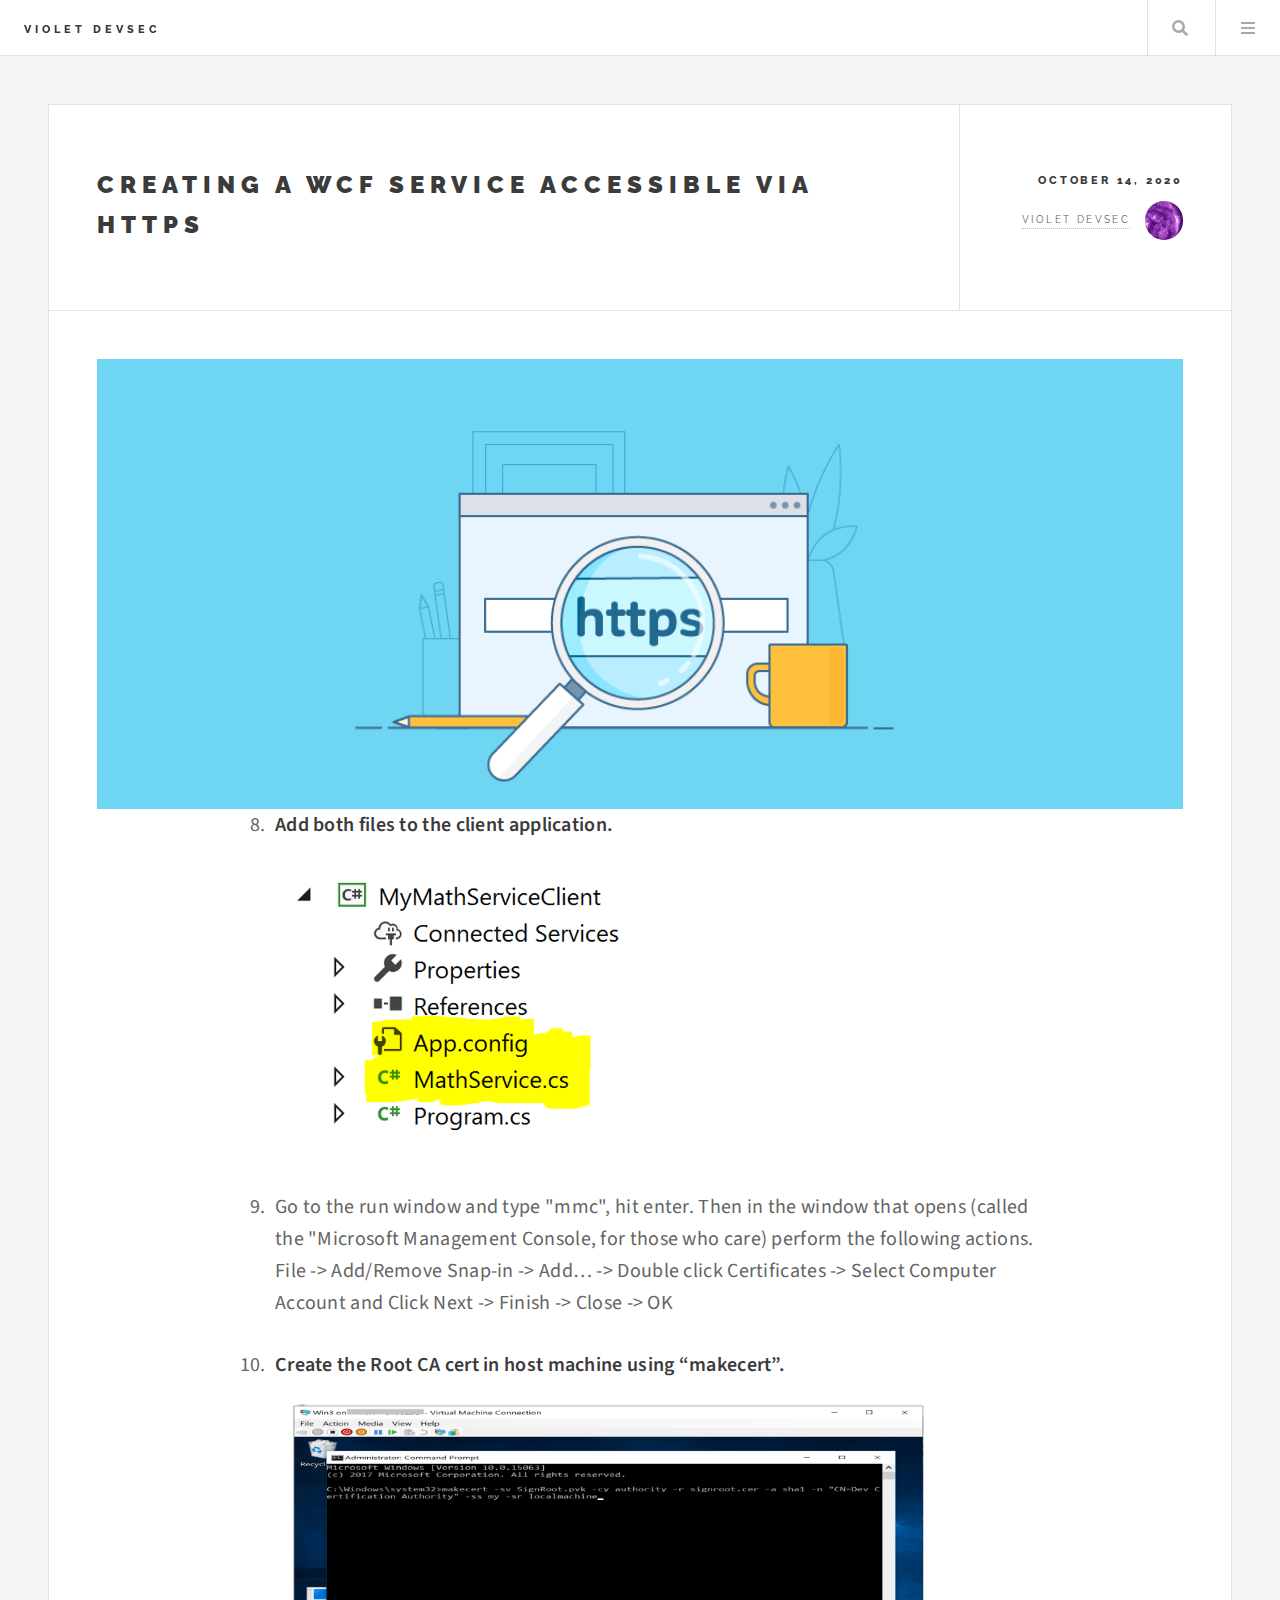
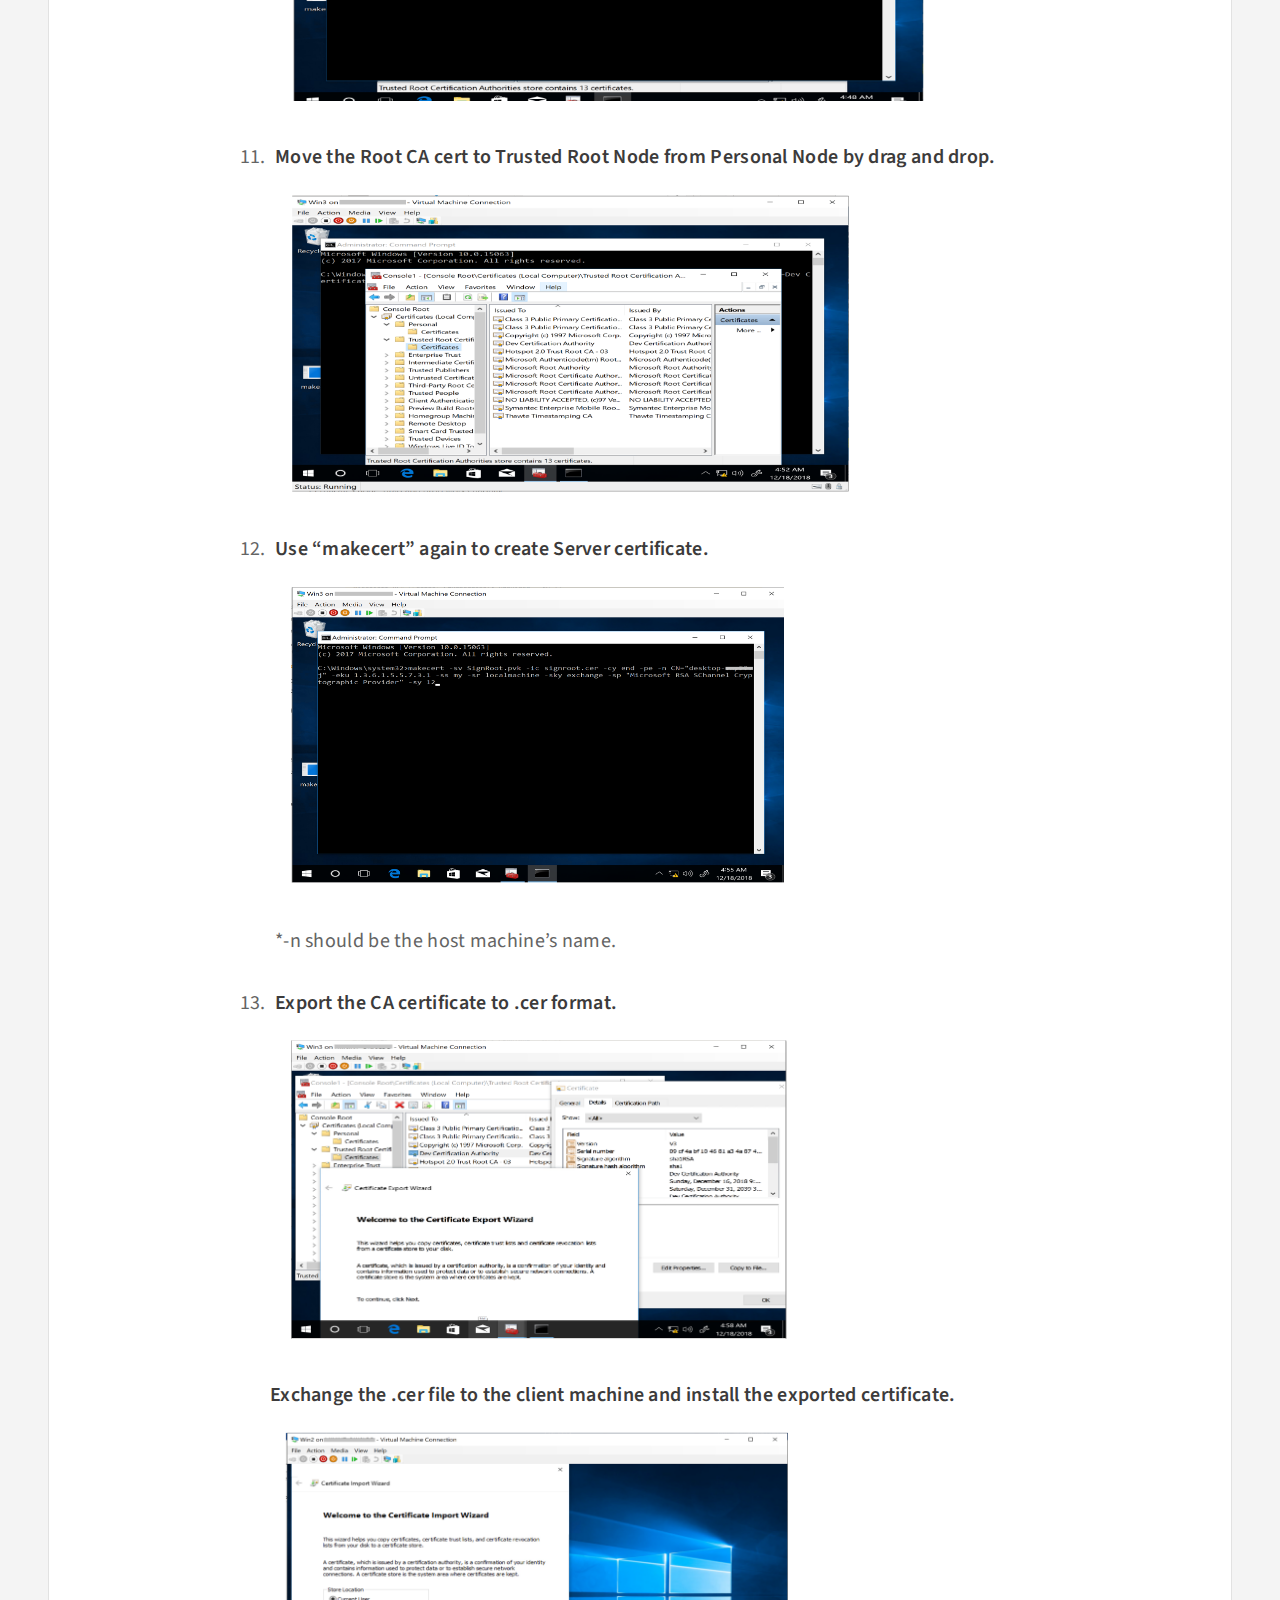
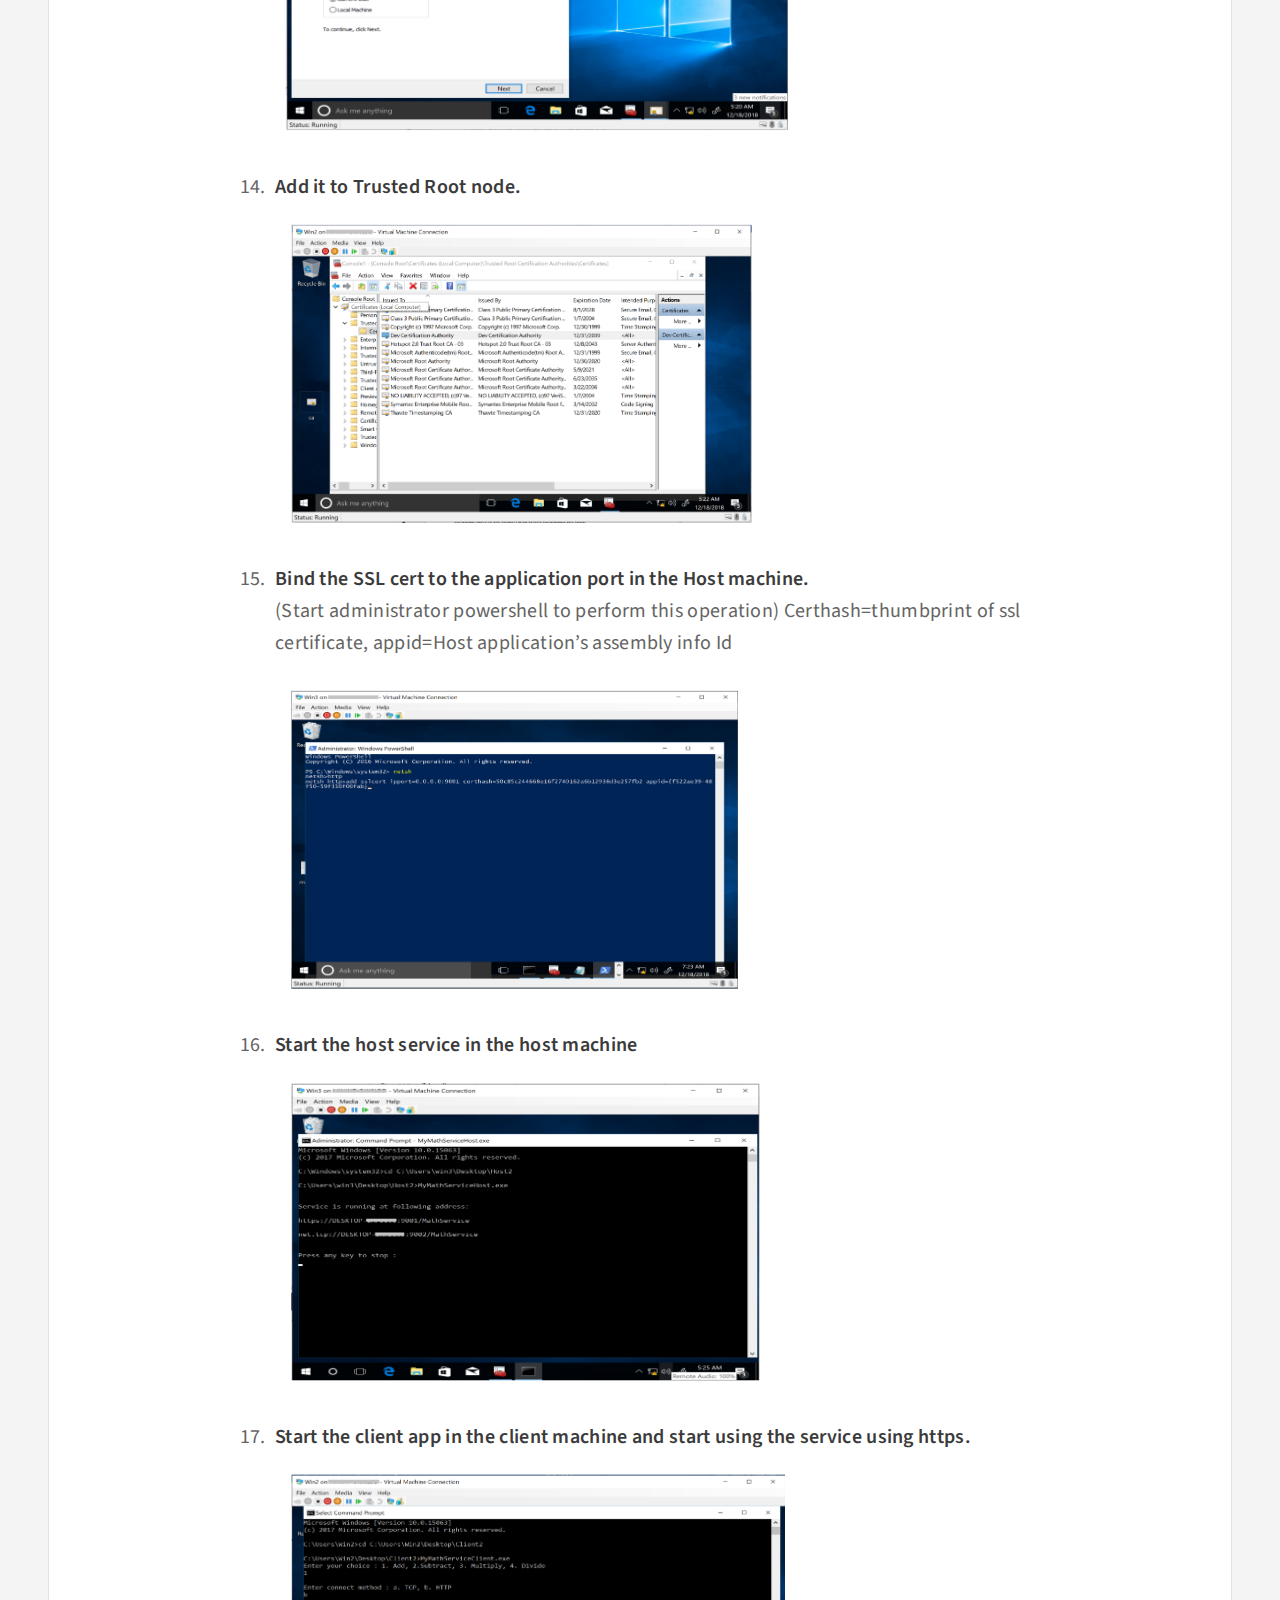
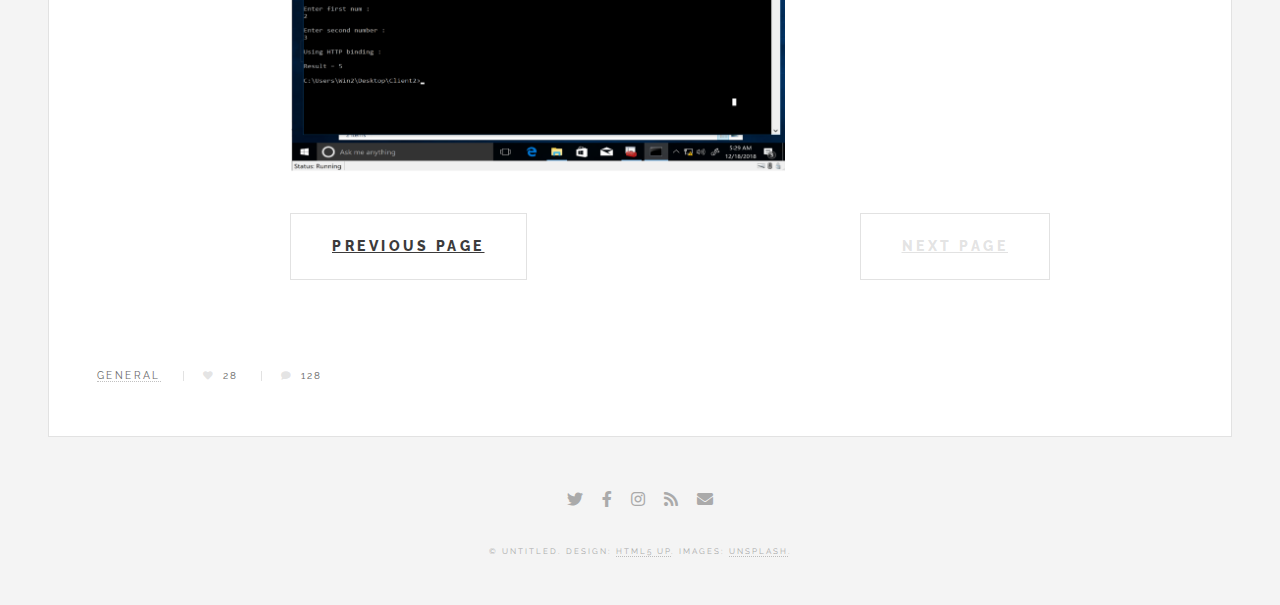
<file: pages/wcf/second.html>
<!DOCTYPE HTML>
<!--
	Future Imperfect by HTML5 UP
	html5up.net | @ajlkn
	Free for personal and commercial use under the CCA 3.0 license (html5up.net/license)
-->
<html>
	<head>
		<title>WCF-HTTPS</title>
		<meta charset="utf-8" />
		<meta name="viewport" content="width=device-width, initial-scale=1, user-scalable=no" />
		<link rel="stylesheet" href="../../assets/css/main.css" />
        <link rel="stylesheet" href="../../assets/css/app.css"/>
        <style>
            .m-hero__picture {
              background-image: url(../../images/wcf/https_background.jpg);
            }
          
            @media(max-width: 1000px) {
              .m-hero__picture {
                background-image: url(../../images/wcf/https_background.jpg);
              }
            }
          
            @media(max-width: 600px) {
              .m-hero__picture {
                background-image: url(../../images/wcf/https_background.jpg);
              }
            }
          </style>
	</head>
	<body class="single is-preload">

		<!-- Wrapper -->
			<div id="wrapper">

				<!-- Header -->
					<header id="header">
						<h1><a href="../../index.html">Violet Devsec</a></h1>
                        <!--
                            <nav class="links">
                                <ul>
                                    <li><a href="#">Lorem</a></li>
                                    <li><a href="#">Ipsum</a></li>
                                    <li><a href="#">Feugiat</a></li>
                                    <li><a href="#">Tempus</a></li>
                                    <li><a href="#">Adipiscing</a></li>
                                </ul>
                            </nav>
                        -->
						<nav class="main">
							<ul>
								<li class="search">
									<a class="fa-search" href="#search">Search</a>
									<form id="search" method="get" action="#">
										<input type="text" name="query" placeholder="Search" />
									</form>
								</li>
								<li class="menu">
									<a class="fa-bars" href="#menu">Menu</a>
								</li>
							</ul>
						</nav>
					</header>

				<!-- Menu -->
					<section id="menu">

						<!-- Search -->
							<section>
								<form class="search" method="get" action="#">
									<input type="text" name="query" placeholder="Search" />
								</form>
							</section>

						<!-- Links -->
							<section>
								<ul class="links">
									<li>
										<a href="#">
											<h3>Lorem ipsum</h3>
											<p>Feugiat tempus veroeros dolor</p>
										</a>
									</li>
									<li>
										<a href="#">
											<h3>Dolor sit amet</h3>
											<p>Sed vitae justo condimentum</p>
										</a>
									</li>
									<li>
										<a href="#">
											<h3>Feugiat veroeros</h3>
											<p>Phasellus sed ultricies mi congue</p>
										</a>
									</li>
									<li>
										<a href="#">
											<h3>Etiam sed consequat</h3>
											<p>Porta lectus amet ultricies</p>
										</a>
									</li>
								</ul>
							</section>

						<!-- Actions -->
							<section>
								<ul class="actions stacked">
									<li><a href="#" class="button large fit">Log In</a></li>
								</ul>
							</section>

					</section>

				<!-- Main -->
					<div id="main">

						<!-- Post -->
							<article class="post">
								<header>
									<div class="title">
										<h2><a href="#">CREATING A WCF SERVICE ACCESSIBLE VIA HTTPS</a></h2>
										<p></p>
									</div>
									<div class="meta">
										<time class="published" datetime="2015-11-01">October 14, 2020</time>
										<a href="#" class="author"><span class="name">Violet Devsec</span><img src="../../images/avatar.jpg" alt="" /></a>
									</div>
								</header>
                                <section class="m-hero with-picture aos-init aos-animate" data-aos="fade">
                                    <div class="m-hero__picture in-post"></div>
                                </section>
                                <!--Post content-->
                                        <div class="l-post-content   js-progress-content">
                                            <div class="pos-relative js-post-content">
                                                <!--<p>Windows Communication Foundation (WCF), which is a unified programming model for building service-oriented applications. It enables developers to build secure, reliable, transacted solutions that integrate across platforms and interoperate with existing investments.</p>-->
                                                <ol start="8">
                                                    <li>
                                                        <strong>Add both files to the client application.</strong>
                                                        <img src="../../images/wcf/wcf_11.jpg" alt="" />
                                                    </li>
                                                    <li>
                                                        <p>Go to the run window and type "mmc", hit enter. Then in the window that opens (called the "Microsoft Management Console, for those who care) perform the following actions.
															File -> Add/Remove Snap-in -> Add… -> Double click Certificates -> Select Computer Account and Click Next -> Finish -> Close -> OK </p>
                                                    </li>
                                                    <li>
                                                        <strong>Create the Root CA cert in host machine using “makecert”.</strong>
                                                        <img src="../../images/wcf/wcf_12.jpg" alt="" />
                                                    </li>
                                                    <li>
                                                        <strong>Move the Root CA cert to Trusted Root Node from Personal Node by drag and drop.</strong>
                                                        <img src="../../images/wcf/wcf_13.jpg" alt="" />
                                                    </li>
                                                    <li>
                                                        <strong>Use “makecert” again to create Server certificate.</strong>
                                                        <img src="../../images/wcf/wcf_14.jpg" alt="" />
														<p>*-n should be the host machine’s name.</p>	
                                                    </li>
                                                    <li>
                                                        <strong>Export the CA certificate to .cer format.</strong>
                                                        <img src="../../images/wcf/wcf_15.jpg" alt="" />
                                                    </li>
														<strong>Exchange the .cer file to the client machine and install the exported certificate.</strong>
														<img src="../../images/wcf/wcf_16.jpg" alt="" />
                                                    <li>
                                                        <strong>Add it to Trusted Root node.</strong>
                                                        <img src="../../images/wcf/wcf_17.jpg" alt="" />
                                                    </li>
													<li>
                                                        <strong>Bind the SSL cert to the application port in the Host machine.</strong>
														<p>(Start administrator powershell to perform this operation)
															Certhash=thumbprint of ssl certificate, appid=Host application’s assembly info Id</p>
                                                        <img src="../../images/wcf/wcf_18.jpg" alt="" />
                                                    </li>
													<li>
                                                        <strong>Start the host service in the host machine</strong>
                                                        <img src="../../images/wcf/wcf_19.jpg" alt="" />
                                                    </li>
													<li>
                                                        <strong>Start the client app in the client machine and start using the service using https.</strong>
                                                        <img src="../../images/wcf/wcf_20.jpg" alt="" />
                                                    </li>
                                                </ol>
												<!-- Pagination -->
                                                <ul class="actions pagination">
                                                    <li><a href="index.html" class="button large previous">Previous Page</a></li>
                                                    <li><a href="#" class="disabled button large next" style="position: absolute; right: 0;">Next Page</a></li>
                                                </ul>
                                            </div>
                                        </div>
								<footer>
									<ul class="stats">
										<li><a href="#">General</a></li>
										<li><a href="#" class="icon solid fa-heart">28</a></li>
										<li><a href="#" class="icon solid fa-comment">128</a></li>
									</ul>
								</footer>
							</article>

					</div>

				<!-- Footer -->
					<section id="footer">
						<ul class="icons">
							<li><a href="#" class="icon brands fa-twitter"><span class="label">Twitter</span></a></li>
							<li><a href="#" class="icon brands fa-facebook-f"><span class="label">Facebook</span></a></li>
							<li><a href="#" class="icon brands fa-instagram"><span class="label">Instagram</span></a></li>
							<li><a href="#" class="icon solid fa-rss"><span class="label">RSS</span></a></li>
							<li><a href="#" class="icon solid fa-envelope"><span class="label">Email</span></a></li>
						</ul>
						<p class="copyright">&copy; Untitled. Design: <a href="http://html5up.net">HTML5 UP</a>. Images: <a href="http://unsplash.com">Unsplash</a>.</p>
					</section>

			</div>

		<!-- Scripts -->
			<script src="../../assets/js/jquery.min.js"></script>
			<script src="../../assets/js/browser.min.js"></script>
			<script src="../../assets/js/breakpoints.min.js"></script>
			<script src="../../assets/js/util.js"></script>
			<script src="../../assets/js/main.js"></script>

	</body>
</html>
</file>
<file: assets/css/app.css>
@charset "UTF-8"; /*! sanitize.css v7.0.2 | CC0 License | github.com/csstools/sanitize.css */
*,:after,:before {
    background-repeat: no-repeat;
    box-sizing: border-box
}

:after,:before {
    text-decoration: inherit;
    vertical-align: inherit
}

/*
html {
    font-family: system-ui,-apple-system,Segoe UI,Roboto,Ubuntu,Cantarell,Oxygen,sans-serif,Apple Color Emoji,Segoe UI Emoji,Segoe UI Symbol,Noto Color Emoji;
    line-height: 1.15;
    -moz-tab-size: 4;
    -o-tab-size: 4;
    tab-size: 4;
    -ms-text-size-adjust: 100%;
    -webkit-text-size-adjust: 100%;
    word-break: break-word
}

body {
    margin: 0
}

h1 {
    font-size: 2em;
    margin: .67em 0
}

hr {
    height: 0;
    overflow: visible
}

main {
    display: block
}

nav ol,nav ul {
    list-style: none
}

pre {
    font-family: Menlo,Consolas,Roboto Mono,Ubuntu Monospace,Oxygen Mono,Liberation Mono,monospace;
    font-size: 1em
}

a {
    background-color: transparent
}

abbr[title] {
    text-decoration: underline;
    -webkit-text-decoration: underline dotted;
    text-decoration: underline dotted
}

b,strong {
    font-weight: bolder
}

code,kbd,samp {
    font-family: Menlo,Consolas,Roboto Mono,Ubuntu Monospace,Oxygen Mono,Liberation Mono,monospace;
    font-size: 1em
}

small {
    font-size: 80%
}
*/

::-moz-selection {
    background-color: #b3d4fc;
    color: #000;
    text-shadow: none
}

::selection {
    background-color: #b3d4fc;
    color: #000;
    text-shadow: none
}

audio,canvas,iframe,img,svg,video {
    vertical-align: middle
}

audio,video {
    display: inline-block
}

audio:not([controls]) {
    display: none;
    height: 0
}

img {
    border-style: none
}

svg {
    fill: currentColor
}

svg:not(:root) {
    overflow: hidden
}

table {
    border-collapse: collapse
}

button,input,select,textarea {
    font-family: inherit;
    font-size: inherit;
    line-height: inherit
}

button,input,select {
    margin: 0
}

button {
    overflow: visible;
    text-transform: none
}

[type=button],[type=reset],[type=submit],button {
    -webkit-appearance: button
}

fieldset {
    padding: .35em .75em .625em
}

input {
    overflow: visible
}

legend {
    color: inherit;
    display: table;
    max-width: 100%;
    white-space: normal
}

progress {
    display: inline-block;
    vertical-align: baseline
}

select {
    text-transform: none
}

textarea {
    margin: 0;
    overflow: auto;
    resize: vertical
}

[type=checkbox],[type=radio] {
    padding: 0
}

[type=search] {
    -webkit-appearance: textfield;
    outline-offset: -2px
}

::-webkit-inner-spin-button,::-webkit-outer-spin-button {
    height: auto
}

::-webkit-input-placeholder {
    color: inherit;
    opacity: .54
}

::-webkit-search-decoration {
    -webkit-appearance: none
}

::-webkit-file-upload-button {
    -webkit-appearance: button;
    font: inherit
}

::-moz-focus-inner {
    border-style: none;
    padding: 0
}

:-moz-focusring {
    outline: 1px dotted ButtonText
}

details,dialog {
    display: block
}

dialog {
    background-color: #fff;
    border: solid;
    color: #000;
    height: -moz-fit-content;
    height: -webkit-fit-content;
    height: fit-content;
    left: 0;
    margin: auto;
    padding: 1em;
    position: absolute;
    right: 0;
    width: -moz-fit-content;
    width: -webkit-fit-content;
    width: fit-content
}

dialog:not([open]) {
    display: none
}

summary {
    display: list-item
}

canvas {
    display: inline-block
}

template {
    display: none
}

[tabindex],a,area,button,input,label,select,summary,textarea {
    touch-action: manipulation
}

[hidden] {
    display: none
}

[aria-busy=true] {
    cursor: progress
}

[aria-controls] {
    cursor: pointer
}

[aria-disabled],[disabled] {
    cursor: disabled
}

[aria-hidden=false][hidden]:not(:focus) {
    clip: rect(0,0,0,0);
    display: inherit;
    position: absolute
}

:root,[data-theme=light] {
    --background-color: #fff;
    --primary-foreground-color: #4a4a4a;
    --secondary-foreground-color: #000;
    --primary-subtle-color: #04aeee;
    --secondary-subtle-color: #f4f8fd;
    --titles-color: #333;
    --link-color: #293951;
    --primary-border-color: #9b9b9b;
    --secondary-border-color: #f0f8ff;
    --article-shadow-normal: 0 10px 10px rgba(0,0,0,0.08);
    --article-shadow-hover: 0 4px 60px 0 rgba(0,0,0,0.2);
    --transparent-background-color: hsla(0,0%,100%,0.99);
    --footer-background-color: #293951;
    --submenu-shadow-color-opacity: 0.25;
    --button-shadow-color-normal: hsla(0,0%,42.4%,0.2);
    --button-shadow-color-hover: hsla(0,0%,42.4%,0.3);
    --toggle-darkmode-button-color: #fff;
    --table-background-color-odd: #fafafa;
    --table-head-border-bottom: #e2e2e2
}

[data-theme=dark] {
    --background-color: #111;
    --primary-foreground-color: #ccc;
    --secondary-foreground-color: #fff;
    --primary-subtle-color: #2c2fe6;
    --secondary-subtle-color: #141920;
    --titles-color: #b4b4b4;
    --link-color: #2c2fe6;
    --primary-border-color: #1d1d1d;
    --secondary-border-color: #0f0f0f;
    --article-shadow-normal: 0 4px 5px 5px rgba(0,0,0,0.1);
    --article-shadow-hover: 0 4px 5px 10px rgba(0,0,0,0.1);
    --transparent-background-color: rgba(0,0,0,0.99);
    --footer-background-color: #080808;
    --submenu-shadow-color-opacity: 0.55;
    --button-shadow-color-normal: rgba(10,10,10,0.5);
    --button-shadow-color-hover: rgba(10,10,10,0.5);
    --toggle-darkmode-button-color: #efd114;
    --table-background-color-odd: #050505;
    --table-head-border-bottom: #1d1d1d
}

@media (prefers-color-scheme: dark) {
    :root:not([data-theme=light]) {
        --background-color:#111;
        --primary-foreground-color: #ccc;
        --secondary-foreground-color: #fff;
        --primary-subtle-color: #2c2fe6;
        --secondary-subtle-color: #141920;
        --titles-color: #b4b4b4;
        --link-color: #2c2fe6;
        --primary-border-color: #1d1d1d;
        --secondary-border-color: #0f0f0f;
        --article-shadow-normal: 0 4px 5px 5px rgba(0,0,0,0.1);
        --article-shadow-hover: 0 4px 5px 10px rgba(0,0,0,0.1);
        --transparent-background-color: rgba(0,0,0,0.99);
        --footer-background-color: #080808;
        --submenu-shadow-color-opacity: 0.55;
        --button-shadow-color-normal: rgba(10,10,10,0.5);
        --button-shadow-color-hover: rgba(10,10,10,0.5);
        --toggle-darkmode-button-color: #efd114;
        --table-background-color-odd: #050505;
        --table-head-border-bottom: #1d1d1d
    }
}

.hide {
    display: none
}

.sr-only {
    position: absolute;
    left: -10000px;
    width: 1px;
    height: 1px;
    overflow: hidden
}

.clearfix:after,.clearfix:before {
    content: " ";
    line-height: 0;
    display: table
}

.clearfix:after {
    clear: both
}

.clearfix {
    *zoom:1}

.content-centered,.m-hero,.m-icon-button {
    display: flex;
    align-items: center;
    justify-content: center
}

.l-post-content button:not(.m-icon-button),.l-post-content input,.l-post-content select,.l-post-content textarea,.m-alert__close,.m-button,.m-icon-button,.m-input,.m-toggle-darkmode input,.no-appearance {
    -webkit-appearance: none!important;
    -moz-appearance: none!important;
    -o-appearance: none!important;
    -ms-appearance: none!important;
    appearance: none!important
}

.no-padding {
    padding: 0
}

.no-margin {
    margin: 0
}

.no-scroll-y {
    overflow-y: hidden
}

.align-center {
    text-align: center
}

.align-left {
    text-align: left
}

.align-right {
    text-align: right
}

.pos-relative {
    position: relative
}

.pos-absolute {
    position: absolute
}

.bold {
    font-weight: 700
}

.underline {
    text-decoration: underline
}

.uppercase {
    text-transform: uppercase
}

.pointer {
    cursor: pointer
}

.only-desktop {
    display: none
}

@media only screen and (min-width: 48rem) {
    .only-desktop {
        display:block
    }
}

/*
body {
    display: flex;
    flex-direction: column;
    width: 100%;
    min-height: 100vh;
    color: var(--primary-foreground-color);
    font-size: 1rem;
    font-family: Source Sans Pro,Helvetica,Arial,sans-serif;
    font-display: swap;
    overflow-x: hidden;
    background-color: var(--background-color);
    -webkit-font-smoothing: antialiased;
    -moz-osx-font-smoothing: grayscale
}
*/

body.share-menu-displayed {
    padding-bottom: 45px
}

@media only screen and (min-width: 48rem) {
    body.share-menu-displayed {
        padding-bottom:0
    }
}

.main-wrap {
    display: flex;
    flex-direction: column;
    flex-grow: 1
}

p {
    line-height: 1.3;
    margin: 0
}

a {
    color: inherit;
    text-decoration: none
}

fieldset {
    padding: 0;
    margin: 0;
    border: 0;
    position: relative
}

.tippy-popper * {
    text-align: left!important
}

.medium-zoom-overlay {
    background-color: var(--background-color)!important
}

.medium-zoom-image-mobile {
    left: 0!important;
    width: 100%!important;
    height: auto!important;
    transition: all .3s cubic-bezier(.2,0,.2,1)!important
}

.medium-zoom-image,.medium-zoom-overlay {
    z-index: 5
}

div.lozad.loaded:not(.no-fade-animation),img.lozad.loaded {
    opacity: 0;
    -webkit-animation: fadeIn .5s forwards;
    animation: fadeIn .5s forwards
}

@-webkit-keyframes fadeIn {
    0% {
        opacity: 0
    }

    to {
        opacity: 1
    }
}

@keyframes fadeIn {
    0% {
        opacity: 0
    }

    to {
        opacity: 1
    }
}

::-webkit-input-placeholder {
    color: #9b9b9b
}

::-moz-placeholder {
    color: #9b9b9b
}

:-ms-input-placeholder {
    color: #9b9b9b
}

:-moz-placeholder {
    color: #9b9b9b
}

[class*=" icon-"],[class^=icon-] {
    font-family: icomoon!important;
    speak: none;
    font-style: normal;
    font-weight: 400;
    font-variant: normal;
    text-transform: none;
    line-height: 1;
    -webkit-font-smoothing: antialiased;
    -moz-osx-font-smoothing: grayscale
}

.icon-chevron-down:before {
    content: "\E900"
}

.icon-star:before {
    content: "\E901"
}

.icon-arrow-left:before {
    content: "\E902"
}

.icon-arrow-right:before {
    content: "\E903"
}

.icon-arrow-top:before {
    content: "\E904"
}

.icon-close:before {
    content: "\E905"
}

.icon-comments:before {
    content: "\E906"
}

.icon-facebook:before {
    content: "\E907"
}

.icon-globe:before {
    content: "\E908"
}

.icon-menu:before {
    content: "\E909"
}

.icon-more:before {
    content: "\E90A"
}

.icon-search:before {
    content: "\E90B"
}

.icon-twitter:before {
    content: "\E90C"
}

.icon-imdb:before {
    content: "\E90D"
}

.icon-vk:before {
    content: "\E90E"
}

.icon-steam:before {
    content: "\E914"
}

.icon-twitch:before {
    content: "\E915"
}

.icon-youtube:before {
    content: "\E916"
}

.icon-vimeo:before {
    content: "\E917"
}

.icon-whatsapp:before {
    content: "\E918"
}

.icon-reddit:before {
    content: "\E919"
}

.icon-rss:before {
    content: "\E91A"
}

.icon-spotify:before {
    content: "\E91B"
}

.icon-telegram:before {
    content: "\E91C"
}

.icon-soundcloud:before {
    content: "\E91D"
}

.icon-flickr:before {
    content: "\E91E"
}

.icon-letterboxd:before {
    content: "\E91F"
}

.icon-odnoklassniki:before {
    content: "\E920"
}

.icon-pinterest:before {
    content: "\E921"
}

.icon-tiktok:before {
    content: "\E922"
}

.icon-tumblr:before {
    content: "\E923"
}

.icon-xing:before {
    content: "\E924"
}

.icon-mixcloud:before {
    content: "\E925"
}

.icon-mixer:before {
    content: "\E926"
}

.icon-wechat:before {
    content: "\E927"
}

.icon-deviantart:before {
    content: "\E928"
}

.icon-discord:before {
    content: "\E929"
}

.icon-instagram:before {
    content: "\E92A"
}

.icon-linkedin:before {
    content: "\E92B"
}

.icon-snapchat:before {
    content: "\E92C"
}

.icon-gitlab:before {
    content: "\E92D"
}

.icon-github:before {
    content: "\E930"
}

.icon-behance:before {
    content: "\E951"
}

.l-wrapper {
    position: relative;
    width: 100%;
    margin: 0 auto;
    padding: 0 20px
}

@media only screen and (min-width: 48rem) {
    .l-wrapper {
        max-width:1200px
    }
}

@media only screen and (min-width: 80rem) {
    .l-wrapper {
        padding:0
    }
}

.l-wrapper.in-submenu {
    padding: 0
}

@media only screen and (min-width: 48rem) {
    .l-wrapper.in-submenu {
        padding:0 20px
    }
}

@media only screen and (min-width: 80rem) {
    .l-wrapper.in-submenu {
        padding:0
    }
}

@media only screen and (min-width: 48rem) {
    .l-wrapper.in-post {
        max-width:960px
    }
}

@media only screen and (min-width: 48rem) {
    .l-wrapper.in-comments {
        max-width:820px
    }
}

@media only screen and (min-width: 64rem) {
    .l-wrapper.in-recommended {
        padding:0;
        max-width: calc(100% - 60px)
    }
}

@media only screen and (min-width: 90rem) {
    .l-wrapper.in-recommended {
        max-width:1200px
    }
}

.l-wrapper.in-post.no-image {
    padding-top: 40px
}

@media only screen and (min-width: 48rem) {
    .l-wrapper.in-post.no-image {
        padding-top:80px
    }
}

.l-content {
    padding: 40px 0 20px
}

@media only screen and (min-width: 48rem) {
    .l-content {
        padding:60px 0 40px
    }
}

.l-post-content {
    padding-bottom: 15px
}

@media only screen and (min-width: 48rem) {
    .l-post-content {
        max-width:820px;
        margin: 0 auto
    }
}

@media only screen and (min-width: 48rem) and (min-width:48rem) {
    .l-post-content {
        padding-bottom:30px
    }
}

.l-post-content h1,.l-post-content h2,.l-post-content h3,.l-post-content h4,.l-post-content h5,.l-post-content h6 {
    color: var(--titles-color);
    line-height: 1.3;
    font-weight: 700;
    padding-top: 5px;
    margin: 0 0 30px
}

@media only screen and (min-width: 48rem) {
    .l-post-content h1,.l-post-content h2,.l-post-content h3,.l-post-content h4,.l-post-content h5,.l-post-content h6 {
        padding-top:10px;
        margin-bottom: 40px
    }
}

.l-post-content h1 {
    font-size: 2.125rem
}

@media only screen and (min-width: 48rem) {
    .l-post-content h1 {
        font-size:2.625rem
    }
}

.l-post-content h2 {
    font-size: 1.75rem
}

@media only screen and (min-width: 48rem) {
    .l-post-content h2 {
        font-size:2.25rem
    }
}

.l-post-content h3 {
    font-size: 1.375rem
}

@media only screen and (min-width: 48rem) {
    .l-post-content h3 {
        font-size:1.75rem
    }
}

.l-post-content h4 {
    font-size: 1rem
}

@media only screen and (min-width: 48rem) {
    .l-post-content h4 {
        font-size:1.375rem
    }
}

.l-post-content h5 {
    font-size: .938rem
}

@media only screen and (min-width: 48rem) {
    .l-post-content h5 {
        font-size:1.125rem
    }
}

.l-post-content h6 {
    font-size: .813rem
}

@media only screen and (min-width: 48rem) {
    .l-post-content h6 {
        font-size:1rem
    }
}

.l-post-content p {
    letter-spacing: .2px;
    line-height: 1.5;
    font-size: 1.125rem;
    margin-bottom: 25px
}

@media only screen and (min-width: 48rem) {
    .l-post-content p {
        letter-spacing:.3px;
        line-height: 1.6;
        font-size: 1.25rem;
        margin-bottom: 30px
    }
}

.l-post-content p img {
    margin-bottom: 0!important
}

.l-post-content b,.l-post-content strong {
    font-weight: 600
}

.l-post-content a {
    color: var(--primary-foreground-color);
    text-decoration: underline
}

.l-post-content ol,.l-post-content ul {
    letter-spacing: .2px;
    line-height: 1.5;
    font-size: 1.125rem;
    padding-left: 20px;
    margin: 0 0 20px
}

@media only screen and (min-width: 48rem) {
    .l-post-content ol,.l-post-content ul {
        letter-spacing:.3px;
        line-height: 1.6;
        font-size: 1.25rem;
        padding-left: 40px;
        margin-bottom: 30px
    }
}

.l-post-content ol li,.l-post-content ul li {
    margin-bottom: 20px
}

.l-post-content .kg-image,.l-post-content img {
    display: block;
    max-width: 90%;
    max-height: 300px;
    margin: 0 15px;
}

@media only screen and (min-width: 48rem) {
    .l-post-content .kg-image,.l-post-content img {
        margin-top: 20px;
        margin-bottom:40px
    }
}

.l-post-content iframe {
    max-width: 100%
}

.l-post-content .fluid-width-video-wrapper {
    margin: 0 auto 35px
}

@media only screen and (min-width: 48rem) {
    .l-post-content .fluid-width-video-wrapper {
        margin-bottom:40px
    }
}

.l-post-content.kg-image-card,.l-post-content figure {
    padding: 20px 0 40px;
    margin: 0 -20px
}

@media only screen and (min-width: 48rem) {
    .l-post-content.kg-image-card,.l-post-content figure {
        padding:20px 0 50px;
        margin: 0
    }
}

.l-post-content.kg-image-card.kg-embed-card,.l-post-content figure.kg-embed-card {
    display: flex;
    flex-direction: column;
    align-items: center;
    min-width: 100%;
    margin: 0 auto
}

.l-post-content.kg-image-card.kg-embed-card iframe,.l-post-content figure.kg-embed-card iframe {
    margin: 0 auto
}

.l-post-content.kg-image-card.kg-width-full img,.l-post-content.kg-image-card.kg-width-wide img,.l-post-content figure.kg-width-full img,.l-post-content figure.kg-width-wide img {
    width: 100%;
    height: auto
}

@media only screen and (min-width: 80rem) {
    .l-post-content.kg-image-card.kg-width-wide,.l-post-content figure.kg-width-wide {
        margin:0 -70px
    }
}

@media only screen and (min-width: 48rem) {
    .l-post-content.kg-image-card.kg-width-full,.l-post-content figure.kg-width-full {
        width:100vw;
        margin-left: 50%;
        transform: translateX(-50%)
    }
}

.l-post-content.kg-image-card .kg-image,.l-post-content.kg-image-card img,.l-post-content figure .kg-image,.l-post-content figure img {
    display: block;
    width: auto;
    max-width: 100%;
    height: auto;
    margin: 0 auto
}

.l-post-content.kg-image-card figcaption,.l-post-content figure figcaption {
    text-align: center;
    letter-spacing: .1px;
    line-height: 1.3;
    font-size: .75rem;
    padding: 10px 20px 0
}

@media only screen and (min-width: 48rem) {
    .l-post-content.kg-image-card figcaption,.l-post-content figure figcaption {
        font-size:.875rem;
        padding: 15px 0 0
    }
}

.l-post-content.kg-image-card .fluid-width-video-container,.l-post-content figure .fluid-width-video-container {
    flex-grow: 1;
    width: 100%
}

.l-post-content.kg-image-card .fluid-width-video-wrapper,.l-post-content figure .fluid-width-video-wrapper {
    margin: 0 auto!important
}

.l-post-content.kg-image-card .kg-gallery-container,.l-post-content figure .kg-gallery-container {
    display: flex;
    flex-direction: column;
    width: 100%
}

.l-post-content.kg-image-card .kg-gallery-row,.l-post-content figure .kg-gallery-row {
    display: flex;
    flex-direction: row;
    justify-content: center
}

.l-post-content.kg-image-card .kg-gallery-image img,.l-post-content figure .kg-gallery-image img {
    display: block;
    margin: 0;
    width: 100%;
    height: 100%;
    -o-object-fit: cover;
    object-fit: cover
}

.l-post-content.kg-image-card .kg-gallery-row:not(:first-of-type),.l-post-content figure .kg-gallery-row:not(:first-of-type) {
    margin: .75em 0 0
}

.l-post-content.kg-image-card .kg-gallery-image:not(:first-of-type),.l-post-content figure .kg-gallery-image:not(:first-of-type) {
    margin: 0 0 0 .75em
}

.l-post-content hr {
    position: relative;
    margin: 30px 0;
    border: 0;
    border-top: 1px solid var(--secondary-subtle-color)
}

@media only screen and (min-width: 48rem) {
    .l-post-content hr {
        margin:50px 0
    }
}

.l-post-content hr:after {
    content: "";
    position: absolute;
    top: 50%;
    left: 50%;
    width: 10px;
    height: 10px;
    border-radius: 50%;
    background-color: var(--secondary-subtle-color);
    -o-box-shadow: 0 0 0 10px var(--background-color),0 0 0 transparent;
    box-shadow: 0 0 0 10px var(--background-color),0 0 0 transparent;
    transform: translate(-50%,-50%)
}

@media only screen and (min-width: 48rem) {
    .l-post-content hr:after {
        width:12px;
        height: 12px;
        -o-box-shadow: 0 0 0 20px var(--background-color),0 0 0 transparent;
        box-shadow: 0 0 0 20px var(--background-color),0 0 0 transparent
    }
}

.l-post-content blockquote {
    position: relative;
    letter-spacing: .2px;
    line-height: 1.5;
    font-size: 1.125rem;
    font-style: italic;
    font-family: Georgia,Times New Roman,Times,serif;
    padding: 0 40px;
    margin: 0 0 25px
}

@media only screen and (min-width: 48rem) {
    .l-post-content blockquote {
        letter-spacing:.3px;
        line-height: 1.6;
        font-size: 1.25rem;
        padding: 0 60px;
        margin-bottom: 30px
    }
}

.l-post-content blockquote:before {
    content: '"';
    position: absolute;
    top: 0;
    left: 0;
    color: var(--primary-foreground-color);
    line-height: 1;
    font-size: 2.625rem
}

@media only screen and (min-width: 48rem) {
    .l-post-content blockquote:before {
        font-size:4rem
    }
}

.l-post-content blockquote p:last-child {
    margin-bottom: 0
}

.l-post-content table {
    color: var(--titles-color);
    font-size: .875rem;
    width: calc(100% + 40px);
    margin: 0 -20px 25px
}

@media only screen and (min-width: 48rem) {
    .l-post-content table {
        font-size:1rem;
        width: 100%;
        margin: 0 0 30px
    }
}

.l-post-content table thead {
    border-bottom: 1px solid var(--table-head-border-bottom)
}

.l-post-content table thead td {
    font-weight: 600
}

.l-post-content table tbody tr:nth-child(2n) {
    background-color: var(--background-color)
}

.l-post-content table tbody tr:nth-child(odd) {
    background-color: var(--table-background-color-odd)
}

.l-post-content table td {
    text-align: center;
    padding: 10px
}

@media only screen and (min-width: 48rem) {
    .l-post-content table td {
        padding:20px
    }
}

.l-post-content code {
    display: inline-block;
    color: var(--link-color);
    font-size: .9rem;
    padding: 0 5px;
    border-radius: 5px;
    background-color: var(--secondary-subtle-color)
}

.l-post-content pre {
    line-height: 1.4;
    margin: 0 0 25px
}

@media only screen and (min-width: 48rem) {
    .l-post-content pre {
        margin-bottom:30px
    }
}

.l-post-content pre>code {
    display: block;
    padding: 10px;
    white-space: pre-wrap
}

@media only screen and (min-width: 48rem) {
    .l-post-content pre>code {
        padding:20px
    }
}

.l-post-content pre.line-numbers>code {
    padding: 0
}

.l-post-content form {
    margin-bottom: 25px
}

@media only screen and (min-width: 48rem) {
    .l-post-content form {
        margin-bottom:30px
    }
}

.l-post-content input,.l-post-content select,.l-post-content textarea {
    margin-bottom: 20px
}

.l-post-content textarea {
    height: 100px;
    resize: none
}

.l-post-content select {
    position: relative;
    padding-right: 40px!important;
    background-repeat: no-repeat;
    background-position: calc(100% - 15px) 50%;
    background-size: 15px 8px;
    background-image: url("[data-uri]")
}

.l-post-content button:not(.m-icon-button) {
    border: 1px solid var(--primary-foreground-color)!important
}

.l-post-content .kg-bookmark-card {
    width: 100%;
    padding: 0!important;
    margin: 30px auto!important;
    background: var(--background-color)
}

@media only screen and (min-width: 48rem) {
    .l-post-content .kg-bookmark-card {
        margin:40px auto!important
    }
}

.l-post-content .kg-card+.kg-bookmark-card {
    margin-top: 0
}

.l-post-content .kg-bookmark-container {
    display: flex;
    color: var(--primary-foreground-color);
    text-decoration: none!important;
    min-height: 148px;
    box-shadow: 0 1px 4px rgba(0,0,0,.1),0 0 0 1px rgba(0,0,0,.1);
    border-radius: 3px
}

.l-post-content .kg-bookmark-content {
    display: flex;
    flex-direction: column;
    flex-grow: 1;
    align-items: flex-start;
    justify-content: flex-start;
    padding: 20px
}

.l-post-content .kg-bookmark-title {
    font-size: 1.125rem;
    line-height: 1.3;
    font-weight: 600
}

.l-post-content .kg-bookmark-description {
    font-size: .875rem;
    font-weight: 400;
    line-height: 1.4;
    margin-top: 12px;
    overflow-y: hidden
}

.l-post-content .kg-bookmark-thumbnail {
    position: relative;
    min-width: 30%;
    max-height: 100%;
    overflow: hidden
}

.l-post-content .kg-bookmark-thumbnail img {
    position: absolute;
    top: 0;
    left: 0;
    width: 100%!important;
    height: 100%!important;
    -o-object-fit: cover;
    object-fit: cover;
    border-radius: 0 3px 3px 0
}

.l-post-content .kg-bookmark-metadata {
    display: flex;
    align-items: center;
    flex-wrap: wrap;
    font-size: .9rem;
    font-weight: 400;
    color: #9b9b9b;
    margin-top: 14px
}

.l-post-content .kg-bookmark-icon {
    width: 22px!important;
    height: 22px!important;
    margin-right: 8px!important
}

.l-post-content .kg-bookmark-author:after {
    content: "\2022";
    margin: 0 6px
}

.l-post-content .kg-bookmark-publisher {
    color: inherit
}

@media (max-width: 500px) {
    .l-post-content .kg-bookmark-container {
        flex-direction:column
    }

    .l-post-content .kg-bookmark-thumbnail {
        order: 1;
        width: 100%;
        min-height: 160px
    }

    .l-post-content .kg-bookmark-thumbnail img {
        border-radius: 3px 3px 0 0
    }

    .l-post-content .kg-bookmark-content {
        order: 2
    }
}

.rtl .l-post-content ol,.rtl .l-post-content ul {
    padding-left: 0;
    padding-right: 20px
}

@media only screen and (min-width: 48rem) {
    .rtl .l-post-content ol,.rtl .l-post-content ul {
        padding-left:0;
        padding-right: 40px
    }
}

.rtl .l-post-content code {
    direction: ltr
}

.rtl .l-post-content blockquote:before {
    left: auto;
    right: 0
}

.rtl .l-post-content .kg-bookmark-icon {
    margin-right: 0!important;
    margin-left: 8px!important
}

@media only screen and (min-width: 48rem) {
    .rtl .l-post-content figure.kg-width-full {
        margin-left:0;
        margin-right: 50%;
        transform: translateX(50%)
    }
}

.l-grid {
    padding-bottom: 20px
}

@media only screen and (min-width: 48rem) {
    .l-grid {
        display:flex;
        flex-wrap: wrap;
        margin: 0 -10px
    }
}

@media only screen and (min-width: 80rem) {
    .l-grid {
        margin:0 -20px
    }
}

@media only screen and (min-width: 48rem) {
    .l-grid.centered {
        justify-content:center
    }
}

.l-fullscreen {
    display: flex;
    align-items: center;
    justify-content: center;
    height: 100vh
}

.l-fullscreen__content {
    text-align: center;
    padding: 0 20px
}

@media only screen and (min-width: 48rem) {
    .l-fullscreen__content {
        max-width:500px
    }
}

@media only screen and (min-width: 48rem) {
    .l-fullscreen__content.in-subscribe-page {
        padding:0
    }
}

@media only screen and (min-width: 64rem) {
    .l-fullscreen__content.in-subscribe-page {
        max-width:820px
    }
}

.l-post-content button:not(.m-icon-button),.m-button {
    display: inline-block;
    color: #333;
    text-align: center;
    letter-spacing: .2px;
    line-height: 1;
    font-size: 1rem;
    font-weight: 600;
    border-radius: 5px;
    padding: 13px 25px;
    cursor: pointer;
    outline: 0;
    border: 0;
    position: relative;
    background-color: transparent;
    transition: all .25s cubic-bezier(.02,.01,.47,1)
}

.l-post-content button.outlined:not(.m-icon-button),.m-button.outlined {
    color: var(--titles-color);
    border: 1px solid var(--primary-foreground-color)
}

.l-post-content button.filled:not(.m-icon-button),.l-post-content button.primary:not(.m-icon-button),.m-button.filled,.m-button.primary {
    -o-box-shadow: 0 2px 4px var(--button-shadow-color-normal),0 0 0 transparent;
    box-shadow: 0 2px 4px var(--button-shadow-color-normal),0 0 0 transparent
}

.l-post-content button.filled:hover:not(.m-icon-button),.l-post-content button.primary:hover:not(.m-icon-button),.m-button.filled:hover,.m-button.primary:hover {
    transform: translateY(-2px);
    -o-box-shadow: 0 4px 8px var(--button-shadow-color-hover),0 0 0 transparent;
    box-shadow: 0 4px 8px var(--button-shadow-color-hover),0 0 0 transparent
}

.l-post-content button.filled:not(.m-icon-button),.m-button.filled {
    border-radius: 5px;
    background-color: #fff
}

.l-post-content button.block:not(.m-icon-button),.m-button.block {
    display: block;
    width: 100%
}

.l-post-content button.primary:not(.m-icon-button),.m-button.primary {
    color: #fff;
    background-color: var(--primary-subtle-color)
}

.l-post-content .m-subscribe-section__container.loading button:not(.m-icon-button),.l-post-content button.loading:not(.m-icon-button),.m-button.loading,.m-subscribe-section__container.loading .l-post-content button:not(.m-icon-button),.m-subscribe-section__container.loading .m-button {
    cursor: default;
    overflow: hidden
}

.l-post-content .m-subscribe-section__container.loading button:not(.m-icon-button):after,.l-post-content button.loading:not(.m-icon-button):after,.m-button.loading:after,.m-subscribe-section__container.loading .l-post-content button:not(.m-icon-button):after,.m-subscribe-section__container.loading .m-button:after {
    content: "";
    position: absolute;
    left: 0;
    bottom: 0;
    width: 25%;
    height: 2px;
    background-color: #fff;
    -webkit-animation: loading 1s infinite;
    animation: loading 1s infinite
}

@-webkit-keyframes loading {
    0% {
        transform: translatex(0)
    }

    50% {
        transform: translatex(300%)
    }

    to {
        transform: translatex(0)
    }
}

@keyframes loading {
    0% {
        transform: translatex(0)
    }

    50% {
        transform: translatex(300%)
    }

    to {
        transform: translatex(0)
    }
}

.m-icon-button {
    color: var(--titles-color);
    font-size: 1.125rem;
    border: 0;
    outline: 0;
    padding: 0;
    cursor: pointer;
    background-color: transparent
}

.m-icon-button.outlined {
    border-radius: 50%;
    border: 1px solid var(--primary-foreground-color)
}

.m-icon-button.filled {
    background-color: var(--background-color);
    border-radius: 50%;
    -o-box-shadow: 0 2px 4px var(--button-shadow-color-normal),0 0 0 transparent;
    box-shadow: 0 2px 4px var(--button-shadow-color-normal),0 0 0 transparent;
    transition: all .25s cubic-bezier(.02,.01,.47,1)
}

.m-icon-button.filled:hover {
    -o-box-shadow: 0 4px 8px var(--button-shadow-color-hover),0 0 0 transparent;
    box-shadow: 0 4px 8px var(--button-shadow-color-hover),0 0 0 transparent
}

.m-icon-button.in-mobile-topbar {
    width: 65px;
    height: 100%
}

.m-icon-button.as-close-menu {
    position: absolute;
    top: 20px;
    right: 20px;
    width: 32px;
    height: 32px;
    font-size: .625rem;
    z-index: 2
}

@media only screen and (min-width: 48rem) {
    .m-icon-button.as-close-menu {
        display:none!important
    }
}

.m-icon-button.as-close-search {
    position: absolute;
    top: 20px;
    right: 20px;
    width: 32px;
    height: 32px;
    font-size: .625rem;
    z-index: 2
}

@media only screen and (min-width: 48rem) {
    .m-icon-button.as-close-search {
        top:30px;
        right: 30px;
        width: 42px;
        height: 42px;
        font-size: .875rem
    }
}

@media only screen and (min-width: 80rem) {
    .m-icon-button.as-close-search {
        top:40px;
        right: 40px;
        width: 50px;
        height: 50px
    }
}

.m-icon-button.in-menu-main {
    display: none
}

@media only screen and (min-width: 48rem) {
    .m-icon-button.in-menu-main {
        display:flex;
        width: 26px;
        height: 25px
    }
}

.m-icon-button.more {
    font-size: 6px;
    z-index: 6;
    position: relative
}

.m-icon-button.more.active {
    color: var(--primary-subtle-color)
}

.m-icon-button.in-pagination-left,.m-icon-button.in-pagination-right {
    width: 40px;
    height: 40px;
    font-size: .625rem
}

@media only screen and (min-width: 48rem) {
    .m-icon-button.in-pagination-left,.m-icon-button.in-pagination-right {
        width:46px;
        height: 46px;
        font-size: .688rem
    }
}

.m-icon-button.in-pagination-left {
    margin-right: 30px
}

.m-icon-button.in-pagination-right {
    margin-left: 30px
}

.m-icon-button.in-featured-articles {
    position: absolute;
    color: #fff;
    font-size: .875rem;
    width: 29px;
    height: 22px;
    bottom: 16px;
    z-index: 2
}

@media only screen and (min-width: 48rem) {
    .m-icon-button.in-featured-articles {
        bottom:36px
    }
}

.m-icon-button.in-featured-articles.slick-prev {
    right: 52px
}

@media only screen and (min-width: 48rem) {
    .m-icon-button.in-featured-articles.slick-prev {
        right:72px
    }
}

.m-icon-button.in-featured-articles.slick-next {
    right: 16px
}

@media only screen and (min-width: 48rem) {
    .m-icon-button.in-featured-articles.slick-next {
        right:36px
    }
}

.m-icon-button.in-recommended-articles {
    position: absolute;
    font-size: .625rem;
    width: 40px;
    height: 40px;
    top: 200px;
    z-index: 2;
    transform: translateY(-50%)
}

.m-icon-button.in-recommended-articles.slick-prev {
    left: 0
}

.m-icon-button.in-recommended-articles.slick-next {
    right: 0
}

.m-icon-button.as-load-comments {
    position: relative;
    width: 60px;
    height: 60px;
    font-size: 1.25rem;
    margin: 0 auto;
    z-index: 2
}

@media only screen and (min-width: 48rem) {
    .m-icon-button.as-load-comments {
        width:80px;
        height: 80px;
        font-size: 1.625rem
    }
}

.m-icon-button.in-share {
    color: var(--titles-color);
    font-size: .75rem;
    text-decoration: none;
    width: 31px;
    height: 31px;
    margin: 0 25px
}

@media only screen and (min-width: 64rem) {
    .m-icon-button.in-share {
        font-size:.875rem;
        width: 40px;
        height: 40px;
        margin: 0 0 20px
    }
}

@media only screen and (min-width: 80rem) {
    .m-icon-button.in-share {
        font-size:1rem;
        width: 50px;
        height: 50px
    }
}

.m-icon-button.progress {
    position: relative
}

.m-icon-button.progress svg {
    position: absolute;
    left: 0;
    top: 0;
    width: 100%;
    height: 100%;
    opacity: 0
}

.m-icon-button.progress svg circle {
    stroke: var(--primary-subtle-color);
    transform-origin: 50% 50%;
    transform: rotate(-90deg);
    transition: stroke-dashoffset .2s
}

.rtl .m-icon-button.in-featured-articles.slick-prev {
    right: auto;
    left: 16px
}

@media only screen and (min-width: 48rem) {
    .rtl .m-icon-button.in-featured-articles.slick-prev {
        right:auto;
        left: 36px
    }
}

.rtl .m-icon-button.in-featured-articles.slick-next {
    right: auto;
    left: 52px
}

@media only screen and (min-width: 48rem) {
    .rtl .m-icon-button.in-featured-articles.slick-next {
        right:auto;
        left: 72px
    }
}

.rtl .m-icon-button.in-recommended-articles.slick-prev {
    left: auto;
    right: 0;
    transform: rotate(180deg)
}

.rtl .m-icon-button.in-recommended-articles.slick-next {
    right: auto;
    left: 0;
    transform: rotate(180deg)
}

.l-post-content input,.l-post-content select,.l-post-content textarea,.m-input {
    color: var(--primary-foreground-color);
    letter-spacing: .2px;
    line-height: 1.3;
    font-size: 1rem;
    width: 100%;
    border-radius: 5px;
    padding: 11px 15px;
    border: 1px solid var(--primary-border-color);
    outline: 0;
    background-color: var(--background-color)
}

.l-post-content input.in-search,.l-post-content select.in-search,.l-post-content textarea.in-search,.m-input.in-search {
    font-weight: 600;
    padding-left: 40px
}

@media only screen and (min-width: 48rem) {
    .l-post-content input.in-search,.l-post-content select.in-search,.l-post-content textarea.in-search,.m-input.in-search {
        font-size:1.25rem;
        padding: 15px 30px 15px 60px
    }
}

.l-post-content input.in-subscribe-section,.l-post-content select.in-subscribe-section,.l-post-content textarea.in-subscribe-section,.m-input.in-subscribe-section {
    margin-bottom: 15px
}

.m-pagination {
    display: flex;
    align-items: center;
    justify-content: center;
    margin: 0 auto 40px
}

.m-pagination__text {
    display: inline-block;
    color: var(--titles-color);
    letter-spacing: .2px;
    text-align: center;
    font-size: .875rem
}

@media only screen and (min-width: 48rem) {
    .m-pagination__text {
        letter-spacing:.3px;
        font-size: 1rem
    }
}

.m-section-title {
    color: var(--primary-foreground-color);
    text-align: center;
    letter-spacing: .3px;
    line-height: 1.3;
    font-weight: 400;
    font-size: 1.25rem;
    margin: 0 0 30px
}

@media only screen and (min-width: 48rem) {
    .m-section-title {
        font-size:1.5rem;
        margin-bottom: 40px
    }
}

.m-section-title.in-recommended {
    margin-bottom: 0!important
}

.m-back {
    display: flex;
    align-items: center;
    position: absolute;
    top: 20px;
    left: 20px;
    color: var(--titles-color);
    letter-spacing: .2px;
    font-size: .875rem;
    font-weight: 600;
    cursor: pointer;
    z-index: 2
}

@media only screen and (min-width: 48rem) {
    .m-back {
        top:40px;
        letter-spacing: .3px;
        font-size: 1rem
    }
}

.m-back span {
    color: inherit;
    display: inline-block
}

.rtl .m-back span:first-of-type {
    order: 2
}

.m-back__icon {
    font-size: .75rem;
    margin-right: 10px
}

@media only screen and (min-width: 48rem) {
    .m-back__icon {
        font-size:.875rem
    }
}

.rtl .m-back__icon {
    order: 1
}

.m-small-text {
    color: #9b9b9b;
    font-size: .875rem
}

.m-small-text.in-subscribe-page {
    padding-top: 30px;
    font-weight: 600
}

.m-small-text.in-author-along-with {
    margin-bottom: 20px
}

.m-small-text.in-author-along-with a {
    text-decoration: underline
}

.m-not-found {
    color: var(--primary-foreground-color);
    line-height: 1.3;
    font-size: .875rem;
    font-weight: 600
}

.m-not-found.in-recent-articles {
    margin-left: 20px
}

@media only screen and (min-width: 48rem) {
    .m-not-found.in-recent-articles {
        margin-left:0
    }
}

.m-alert {
    color: #fff;
    text-align: center;
    letter-spacing: 1px;
    line-height: 1.4;
    font-size: .875rem;
    visibility: hidden;
    position: fixed;
    top: 0;
    left: 0;
    width: 100%;
    padding: 16px 45px 14px;
    z-index: 11;
    transform: translateY(-100%);
    transition: transform .2s ease
}

@media only screen and (min-width: 48rem) {
    .m-alert {
        font-size:1rem;
        padding: 24px 75px 22px
    }
}

.m-alert.success {
    background-color: var(--primary-subtle-color)
}

.m-alert.opened {
    visibility: visible;
    transform: translateY(0)
}

.m-alert__close {
    display: flex;
    align-items: center;
    justify-content: center;
    position: absolute;
    top: 50%;
    right: 20px;
    width: 20px;
    height: 20px;
    cursor: pointer;
    outline: 0;
    border: 0;
    padding: 0;
    background-color: transparent;
    transform: translateY(-50%)
}

@media only screen and (min-width: 48rem) {
    .m-alert__close {
        right:40px;
        width: 25px;
        height: 25px
    }
}

.m-alert__close span {
    color: #fff;
    font-size: .75rem
}

@media only screen and (min-width: 48rem) {
    .m-alert__close span {
        font-size:.875rem
    }
}

.rtl .m-alert__close {
    right: auto;
    left: 20px
}

@media only screen and (min-width: 48rem) {
    .rtl .m-alert__close {
        right:auto;
        left: 40px
    }
}

.m-header {
    position: fixed;
    top: 0;
    left: 0;
    width: 100%;
    z-index: 4;
    background-color: var(--background-color);
    will-change: transform;
    transition: transform .4s cubic-bezier(.165,.84,.44,1)
}

@media only screen and (min-width: 48rem) {
    .m-header {
        padding:20px 0
    }
}

.m-header.mobile-menu-opened {
    height: 100%
}

@media only screen and (min-width: 48rem) {
    .m-header.mobile-menu-opened {
        height:auto
    }
}

.m-header.headroom--pinned {
    -o-box-shadow: 0 4px 8px rgba(0,0,0,.05),0 0 0 transparent;
    box-shadow: 0 4px 8px rgba(0,0,0,.05),0 0 0 transparent;
    transform: translateY(0)
}

.m-header.headroom--pinned .m-header__shadow {
    display: none
}

.m-header.headroom--unpinned {
    transform: translateY(-100%)
}

.m-header.submenu-is-active {
    background-color: var(--background-color)
}

.m-header.submenu-is-active .m-header__shadow {
    display: none
}

.m-header.with-picture {
    background-color: var(--background-color)
}

.m-mobile-topbar {
    display: flex;
    align-items: center;
    justify-content: space-between;
    height: 50px;
    position: relative;
    z-index: 2
}

@media only screen and (min-width: 48rem) {
    .m-mobile-topbar {
        display:none!important
    }
}

.m-logo {
    display: inline-block;
    height: 25px
}

.m-logo img {
    width: auto;
    max-width: 150px;
    height: 100%;
    -o-object-fit: contain;
    object-fit: contain
}

.m-logo.in-mobile-topbar {
    height: 20px;
    margin: 0 20px
}

.m-site-name.in-mobile-topbar {
    color: var(--titles-color);
    font-weight: 600
}

.m-site-name.in-desktop-menu {
    font-weight: 700
}

@media only screen and (min-width: 48rem) {
    .m-nav {
        display:flex;
        align-items: center;
        justify-content: space-between
    }
}

.m-nav__left {
    margin-bottom: 30px
}

@media only screen and (min-width: 48rem) {
    .m-nav__left {
        margin-bottom:0
    }
}

.m-nav__left ul {
    padding: 0;
    margin: 0
}

@media only screen and (min-width: 48rem) {
    .m-nav__left ul {
        display:flex;
        align-items: center
    }
}

.m-nav__left ul li {
    color: var(--titles-color);
    letter-spacing: .3px;
    font-size: 1.125rem;
    margin-bottom: 15px
}

@media only screen and (min-width: 48rem) {
    .m-nav__left ul li {
        margin-bottom:0;
        margin-right: 35px;
        position: relative
    }
}

.m-nav__left ul li:last-of-type {
    margin-bottom: 0
}

@media only screen and (min-width: 48rem) {
    .m-nav__left ul li:last-of-type {
        margin-right:0
    }
}

.m-nav__left ul li.nav-current {
    font-weight: 600
}

.m-nav__left ul li a {
    color: inherit
}

.m-nav__left ul li.more a {
    display: inline-flex;
    align-items: center
}

@media only screen and (min-width: 48rem) {
    .m-nav__left ul li.more a {
        display:flex
    }
}

.m-nav__left ul li.more a span {
    display: inline-block;
    color: inherit;
    font-size: .375rem;
    margin-left: 8px;
    transform: translateY(1px)
}

.m-nav__right {
    display: flex;
    align-items: center;
    justify-content: flex-end
}

@media only screen and (min-width: 48rem) {
    .rtl .m-nav__left ul li {
        margin-right:0;
        margin-left: 35px
    }
}

@media only screen and (min-width: 48rem) and (min-width:48rem) {
    .rtl .m-nav__left ul li:last-of-type {
        margin-left:0
    }
}

.m-menu {
    visibility: hidden;
    position: fixed;
    top: 0;
    left: 0;
    width: 100%;
    height: 100%;
    opacity: 0;
    overflow-y: auto;
    z-index: 2;
    background-color: var(--transparent-background-color);
    -webkit-overflow-scrolling: touch;
    transform: scale(1.2);
    transition: all .4s cubic-bezier(.165,.84,.44,1)
}

.m-menu.opened {
    visibility: visible;
    opacity: 1;
    z-index: 10;
    transform: scale(1)
}

@media only screen and (min-width: 48rem) {
    .m-menu {
        visibility:visible!important;
        position: relative;
        top: auto;
        left: auto;
        height: auto;
        opacity: 1!important;
        overflow: initial;
        background-color: transparent;
        transform: translateZ(0)!important
    }
}

.m-menu__main {
    padding: 50px 0 5px;
    min-height: 100%
}

@media only screen and (min-width: 48rem) {
    .m-menu__main {
        padding:0;
        min-height: 0
    }
}

.rtl .m-menu__main {
    padding-top: 75px
}

@media only screen and (min-width: 48rem) {
    .rtl .m-menu__main {
        padding:0
    }
}

.m-secondary-menu {
    padding: 0;
    margin: 0;
    list-style-type: none
}

.m-secondary-menu li {
    font-size: 1rem
}

.m-secondary-menu li.nav-current a {
    font-weight: 600
}

.m-secondary-menu li a {
    display: block;
    padding: 6px 10px;
    border-radius: 4px;
    transition: background-color .1s linear
}

@media only screen and (min-width: 48rem) {
    .m-secondary-menu li a {
        padding:8px 10px
    }
}

.m-secondary-menu li a:hover {
    background-color: rgba(0,0,0,.1)
}

.rtl .m-secondary-menu .li,.rtl .m-secondary-menu .li a {
    text-align: right!important
}

.m-submenu {
    padding-top: 25px
}

@media only screen and (min-width: 48rem) {
    .m-submenu {
        visibility:hidden;
        position: fixed;
        top: 45px;
        left: 0;
        width: 100%;
        padding: 30px 0 20px;
        background-color: var(--background-color);
        border-top: 1px solid var(--secondary-border-color);
        z-index: 5;
        -o-box-shadow: 0 60px 60px rgba(0,0,0,var(--submenu-shadow-color-opacity)),0 0 0 transparent;
        box-shadow: 0 60px 60px rgba(0,0,0,var(--submenu-shadow-color-opacity)),0 0 0 transparent
    }
}

@media only screen and (min-width: 80rem) {
    .m-submenu {
        padding:32px 0 23px
    }
}

@media only screen and (min-width: 48rem) {
    .m-submenu.opened {
        visibility:visible;
        -webkit-backface-visibility: visible!important;
        backface-visibility: visible!important;
        -webkit-animation: openSubmenuAnimation .3s both;
        animation: openSubmenuAnimation .3s both
    }

    @-webkit-keyframes openSubmenuAnimation {
        0% {
            opacity: 0;
            transform: translate3d(0,-5%,0)
        }

        to {
            opacity: 1;
            transform: translateZ(0)
        }
    }

    @keyframes openSubmenuAnimation {
        0% {
            opacity: 0;
            transform: translate3d(0,-5%,0)
        }

        to {
            opacity: 1;
            transform: translateZ(0)
        }
    }
}

@media only screen and (min-width: 48rem) {
    .m-submenu.closed {
        -webkit-backface-visibility:visible!important;
        backface-visibility: visible!important;
        -webkit-animation: closeSubmenuAnimation .3s both;
        animation: closeSubmenuAnimation .3s both
    }

    @-webkit-keyframes closeSubmenuAnimation {
        0% {
            visibility: visible;
            opacity: 1;
            transform: translateZ(0)
        }

        to {
            visibility: hidden;
            opacity: 0;
            transform: translate3d(0,-2.5%,0)
        }
    }

    @keyframes closeSubmenuAnimation {
        0% {
            visibility: visible;
            opacity: 1;
            transform: translateZ(0)
        }

        to {
            visibility: hidden;
            opacity: 0;
            transform: translate3d(0,-2.5%,0)
        }
    }
}

@media only screen and (min-width: 48rem) {
    :root .m-submenu,_:-ms-fullscreen {
        top:65px
    }
}

.m-submenu-title {
    letter-spacing: .3px;
    line-height: 1.3;
    font-size: 1.125rem;
    font-weight: 400;
    margin: 0 0 25px
}

.m-submenu-title.in-recent-articles {
    padding: 0 20px
}

@media only screen and (min-width: 48rem) {
    .m-submenu-title.in-recent-articles {
        padding:0
    }
}

.rtl .m-submenu-title {
    direction: rtl
}

.m-recent-articles {
    margin: 0 -20px 40px;
    overflow: hidden
}

@media only screen and (min-width: 48rem) {
    .m-recent-articles {
        margin:0 0 40px
    }
}

.m-recent-articles ul {
    cursor: -webkit-grab;
    cursor: grab
}

.m-recent-article {
    display: block;
    width: 230px;
    margin: 0 20px
}

@media only screen and (min-width: 48rem) {
    .m-recent-article {
        margin:0 60px 0 0
    }
}

.m-recent-article:hover .m-recent-article__picture div {
    transform: scale(1.1)
}

@media only screen and (min-width: 48rem) {
    .rtl .m-recent-article {
        margin:0 0 0 60px
    }
}

.m-recent-article__picture {
    height: 130px;
    margin-bottom: 15px;
    border-radius: 5px;
    overflow: hidden
}

.m-recent-article__picture div {
    height: 100%;
    background-repeat: no-repeat;
    background-position: 50%;
    background-size: cover;
    background-color: var(--secondary-subtle-color);
    -webkit-backface-visibility: visible!important;
    backface-visibility: visible!important;
    transition: transform .5s cubic-bezier(.165,.84,.44,1)
}

.m-recent-article__picture div.no-image {
    background-size: 64px 64px
}

.m-recent-article__title {
    color: var(--titles-color);
    letter-spacing: .2px;
    line-height: 1.438rem;
    font-size: 1rem;
    font-weight: 400;
    margin: 0 0 10px
}

@media only screen and (min-width: 48rem) {
    .m-recent-article__title {
        letter-spacing:.25px;
        font-size: 1.125rem
    }
}

.m-recent-article__date {
    color: var(--titles-color);
    letter-spacing: .15px;
    font-size: .813rem
}

.m-tags ul {
    display: flex;
    flex-wrap: wrap
}

.m-tags ul li {
    letter-spacing: .2px;
    font-size: .875rem;
    font-weight: 600;
    margin-right: 30px;
    margin-bottom: 10px!important
}

.m-tags ul li:last-of-type {
    margin-right: 0
}

.m-tags ul li a {
    color: var(--link-color)
}

.m-toggle-darkmode {
    position: fixed;
    right: 20px;
    bottom: 45px;
    width: 22px;
    height: 22px;
    border-radius: 50%;
    overflow: hidden;
    z-index: 2
}

@media only screen and (min-width: 48rem) {
    .m-toggle-darkmode {
        position:relative;
        right: auto;
        bottom: auto;
        margin-left: 20px;
        z-index: auto
    }
}

.m-toggle-darkmode input {
    position: absolute;
    top: 0;
    left: 0;
    width: 100%;
    height: 100%;
    outline: 0;
    border: 0;
    opacity: 0;
    cursor: pointer;
    z-index: 2
}

.m-toggle-darkmode input::-moz-focus-inner {
    border: 0
}

.m-toggle-darkmode div {
    display: flex;
    align-items: center;
    justify-content: center;
    position: absolute;
    top: 0;
    left: 0;
    width: 100%;
    height: 100%;
    border-radius: 50%;
    overflow: hidden;
    background-color: #333;
    z-index: 1
}

.m-toggle-darkmode div:after {
    content: "";
    width: 10px;
    height: 10px;
    border-radius: 50%;
    background-color: var(--toggle-darkmode-button-color);
    transition: background-color .2s linear
}

:root .m-toggle-darkmode,_:-ms-fullscreen {
    display: none
}

.m-hero {
    position: relative;
    flex-direction: column;
    min-height: 365px;
    overflow: hidden;
    padding: 100px 0 75px;
    background-color: var(--secondary-subtle-color)
}

@media only screen and (min-width: 48rem) {
    .m-hero {
        min-height:400px;
        padding: 150px 0 75px
    }
}

.m-hero.with-picture {
    color: #fff;
    background-color: #000
}

@media only screen and (min-width: 48rem) {
    .m-hero.with-picture {
        min-height:450px
    }
}

@media only screen and (min-width: 80rem) {
    .m-hero.with-picture {
        height:40%
    }
}

.m-hero.with-picture .m-hero-title {
    color: #fff
}

.m-hero.no-picture.in-post {
    display: none
}

.m-hero__picture {
    position: absolute;
    top: 0;
    left: 0;
    width: 100%;
    height: 100%;
    background-repeat: no-repeat;
    background-position: 50%;
    background-size: cover;
    z-index: 1;
    opacity: .7
}

.m-hero__picture.in-post {
    opacity: 1
}

.m-hero__content {
    position: relative;
    text-align: center;
    padding: 0 20px;
    z-index: 2
}

@media only screen and (min-width: 48rem) {
    .m-hero__content {
        max-width:700px
    }
}

@media only screen and (min-width: 80rem) {
    .m-hero__content {
        padding:0
    }
}

.m-hero__meta {
    margin: 0 auto
}

@media only screen and (min-width: 48rem) {
    .m-hero__meta {
        display:flex;
        align-items: center;
        justify-content: center
    }
}

.rtl .m-hero__meta {
    direction: ltr
}

.m-hero-avatar {
    width: 80px;
    height: 80px;
    margin: 0 auto 25px;
    border-radius: 50%;
    background-color: #5c697c;
    background-repeat: no-repeat;
    background-position: 50%;
    background-size: cover;
    -o-box-shadow: inset 0 2px 4px rgba(0,0,0,.25),0 0 0 transparent;
    box-shadow: inset 0 2px 4px rgba(0,0,0,.25),0 0 0 transparent
}

@media only screen and (min-width: 48rem) {
    .m-hero-avatar {
        width:100px;
        height: 100px
    }
}

.m-hero-title {
    color: var(--titles-color);
    letter-spacing: .4px;
    line-height: 1.3;
    font-size: 1.75rem;
    font-weight: 700;
    margin: 0 0 15px
}

@media only screen and (min-width: 48rem) {
    .m-hero-title {
        letter-spacing:.5px;
        font-size: 2.25rem
    }
}

.m-hero-title.bigger {
    letter-spacing: .5px;
    font-size: 2rem
}

@media only screen and (min-width: 48rem) {
    .m-hero-title.bigger {
        letter-spacing:.8px;
        font-size: 3.25rem;
        margin-bottom: 10px
    }
}

.m-hero-description {
    letter-spacing: .2px;
    line-height: 1.5;
    font-size: .938rem;
    margin-bottom: 20px
}

@media only screen and (min-width: 48rem) {
    .m-hero-description {
        font-size:1.125rem
    }
}

.m-hero-description.bigger {
    line-height: 1.3;
    font-size: 1.125rem;
    margin-bottom: 25px
}

@media only screen and (min-width: 48rem) {
    .m-hero-description.bigger {
        font-size:1.375rem
    }
}

.m-hero-description.with-picture {
    color: #fff
}

.m-hero-social {
    text-align: center;
    list-style-type: none;
    padding: 0;
    margin: 0 0 15px
}

@media only screen and (min-width: 48rem) {
    .m-hero-social {
        margin-right:7px;
        margin-bottom: 0
    }
}

.m-hero-social.with-picture {
    color: #fff
}

.m-hero-social li {
    display: inline-block;
    margin: 0 11px
}

.m-hero-social li a {
    color: inherit;
    font-size: .938rem
}

.m-hero-social li a span {
    color: inherit
}

.rtl .m-hero-social {
    direction: ltr
}

.m-hero-stats {
    text-align: center;
    list-style-type: none;
    padding: 0;
    margin: 0
}

@media only screen and (min-width: 48rem) {
    .m-hero-stats {
        margin-left:7px
    }
}

.m-hero-stats.with-picture {
    color: #fff
}

.m-hero-stats li {
    display: inline-block;
    color: inherit;
    letter-spacing: .2px;
    font-size: .813rem;
    margin: 0 4px
}

@media only screen and (min-width: 48rem) {
    .m-hero-stats li {
        letter-spacing:.3px;
        font-size: 1rem
    }
}

.m-heading {
    text-align: center;
    margin: 0 auto 40px
}

@media only screen and (min-width: 48rem) {
    .m-heading {
        margin-bottom:60px
    }
}

@media only screen and (min-width: 48rem) {
    .m-heading.in-subscribe-page {
        margin-bottom:50px
    }
}

.m-heading.no-margin {
    margin-bottom: 0!important
}

.m-heading__title {
    color: var(--titles-color);
    letter-spacing: .4px;
    line-height: 1.3;
    font-size: 1.75rem;
    margin: 0 0 10px
}

@media only screen and (min-width: 48rem) {
    .m-heading__title {
        letter-spacing:.5px;
        font-size: 2.25rem;
        margin-bottom: 15px
    }
}

.m-heading__title.in-post {
    letter-spacing: .5px;
    font-size: 2rem;
    margin-bottom: 15px
}

@media only screen and (min-width: 48rem) {
    .m-heading__title.in-post {
        letter-spacing:.7px;
        font-size: 2.625rem;
        margin-bottom: 20px
    }
}

.m-heading__title.in-page {
    margin: 0
}

.m-heading__description {
    letter-spacing: .2px;
    line-height: 1.3;
    font-size: .938rem;
    margin: 0 auto
}

@media only screen and (min-width: 48rem) {
    .m-heading__description {
        font-size:1.125rem
    }
}

@media only screen and (min-width: 48rem) {
    .m-heading__description.in-subscribe-page {
        max-width:420px;
        font-size: 1rem
    }
}

.m-heading__description.in-newsletter-form {
    font-size: .875rem;
    max-width: 80%
}

@media only screen and (min-width: 48rem) {
    .m-heading__description.in-newsletter-form {
        max-width:420px
    }
}

.m-heading__meta {
    display: flex;
    align-items: center;
    justify-content: center;
    letter-spacing: .2px;
    font-size: .875rem;
    font-weight: 600
}

@media only screen and (min-width: 48rem) {
    .m-heading__meta {
        font-size:1rem
    }
}

.m-heading__meta__tag,.m-heading__meta__time {
    color: var(--link-color)!important
}

.m-heading__meta__tag {
    text-decoration: none!important
}

.m-heading__meta__divider {
    display: inline-block;
    color: var(--primary-border-color);
    margin: 0 10px
}

.m-article-card {
    display: flex;
    flex-direction: column;
    position: relative;
    margin-bottom: 20px;
    height: 400px;
    background-color: var(--background-color);
    border-radius: 10px;
    border: 1px solid var(--secondary-border-color);
    z-index: 1;
    transition: all .25s cubic-bezier(.02,.01,.47,1)
}

.m-article-card:hover {
    transform: translateY(-5px)
}

.m-article-card:hover:before {
    -o-box-shadow: var(--article-shadow-hover),0 0 0 transparent;
    box-shadow: var(--article-shadow-hover),0 0 0 transparent
}

.m-article-card:hover .m-article-card__author {
    -o-box-shadow: 0 4px 8px rgba(0,0,0,.3),0 0 0 transparent;
    box-shadow: 0 4px 8px rgba(0,0,0,.3),0 0 0 transparent
}

@media only screen and (min-width: 48rem) {
    .m-article-card {
        width:calc(50% - 20px);
        height: 420px;
        margin-left: 10px;
        margin-right: 10px;
        margin-bottom: 20px
    }
}

@media only screen and (min-width: 64rem) {
    .m-article-card {
        width:calc(33.33333% - 40px);
        margin-left: 20px;
        margin-right: 20px;
        margin-bottom: 40px
    }
}

.m-article-card.no-picture .m-article-card__picture {
    height: 85px!important
}

.m-article-card.no-picture .m-article-card__info {
    background-color: var(--secondary-subtle-color)
}

.m-article-card.no-picture .m-article-card__title {
    line-height: 1.4;
    font-size: 1.625rem
}

.m-article-card.as-author .m-article-card__picture-link {
    z-index: 2
}

.m-article-card.as-author .m-article-card__picture:before {
    content: "";
    display: block;
    width: 100%;
    height: 100%;
    border-radius: 10px 10px 0 0;
    background-color: rgba(0,0,0,.25)
}

.m-article-card.as-author .m-article-card__info {
    padding: 0
}

.m-article-card.as-author .m-article-card__info-link {
    padding: 20px 20px 60px
}

.m-article-card:before {
    content: "";
    position: absolute;
    top: 10px;
    right: 10px;
    bottom: 0;
    left: 10px;
    border-radius: 10px;
    -o-box-shadow: var(--article-shadow-normal),0 0 0 transparent;
    box-shadow: var(--article-shadow-normal),0 0 0 transparent;
    transition: all .25s cubic-bezier(.02,.01,.47,1)
}

.m-article-card__picture {
    position: relative;
    height: 200px;
    border-radius: 10px 10px 0 0;
    background-color: var(--secondary-subtle-color);
    background-repeat: no-repeat;
    background-position: 50%;
    background-size: cover
}

@media only screen and (min-width: 48rem) {
    .m-article-card__picture {
        height:220px
    }
}

.m-article-card__picture-link {
    position: absolute;
    top: 0;
    left: 0;
    width: 100%;
    height: 100%;
    z-index: 1
}

.m-article-card__name {
    position: absolute;
    left: 20px;
    right: 20px;
    bottom: 20px;
    color: #fff;
    letter-spacing: .4px;
    line-height: 1.3;
    font-size: 1.25rem;
    font-weight: 600;
    margin: 0;
    z-index: 1
}

@media only screen and (min-width: 48rem) {
    .m-article-card__name {
        left:25px;
        bottom: 25px
    }
}

.m-article-card__author {
    position: absolute;
    top: 20px;
    left: 20px;
    width: 35px;
    height: 35px;
    border-radius: 50%;
    z-index: 2;
    transition: all .25s cubic-bezier(.02,.01,.47,1)
}

@media only screen and (min-width: 48rem) {
    .m-article-card__author {
        top:25px;
        left: 25px
    }
}

.m-article-card__author div {
    width: 100%;
    height: 100%;
    border-radius: 50%;
    border: 2px solid #fff;
    background-color: #fff;
    background-repeat: no-repeat;
    background-position: 50%;
    background-size: cover
}

.m-article-card__featured {
    display: flex;
    align-items: center;
    justify-content: center;
    position: absolute;
    top: 26px;
    right: 20px;
    width: 24px;
    height: 24px;
    color: #000;
    background-color: #fff;
    border-radius: 50%;
    z-index: 2
}

@media only screen and (min-width: 48rem) {
    .m-article-card__featured {
        top:31px;
        right: 25px
    }
}

.m-article-card__featured span {
    color: inherit;
    font-size: .75rem
}

.m-article-card__info {
    flex: 1;
    position: relative;
    padding-top: 48px;
    height: 200px;
    overflow: hidden;
    border-radius: 0 0 10px 10px;
    background-color: var(--background-color)
}

@media only screen and (min-width: 48rem) {
    .m-article-card__info {
        padding-top:53px
    }
}

.m-article-card__info.no-tag {
    padding-top: 0!important
}

.m-article-card__info.no-tag .m-article-card__info-link {
    padding-top: 48px
}

@media only screen and (min-width: 48rem) {
    .m-article-card__info.no-tag .m-article-card__info-link {
        padding-top:53px
    }
}

.m-article-card__tag {
    position: absolute;
    top: 20px;
    left: 20px;
    color: var(--link-color);
    letter-spacing: .2px;
    font-size: .875rem;
    font-weight: 600;
    display: block;
    width: calc(100% - 40px);
    min-height: 20.2px;
    max-height: 20.2px;
    font-size: 14px;
    line-height: 1.3;
    white-space: nowrap;
    -webkit-line-clamp: 1;
    -webkit-box-orient: vertical;
    overflow: hidden;
    text-overflow: ellipsis
}

@media only screen and (min-width: 48rem) {
    .m-article-card__tag {
        top:25px;
        left: 25px
    }
}

.m-article-card__info-link {
    display: flex;
    flex-direction: column;
    justify-content: space-between;
    width: 100%;
    height: 100%;
    padding: 0 20px 20px
}

@media only screen and (min-width: 48rem) {
    .m-article-card__info-link {
        padding:0 25px 25px
    }
}

.m-article-card__title {
    color: var(--titles-color);
    letter-spacing: .4px;
    line-height: 1.3;
    font-size: 1.25rem;
    font-weight: 400;
    margin: 0
}

@media only screen and (min-width: 48rem) {
    .m-article-card__title {
        font-weight:600
    }
}

.m-article-card__excerpt {
    display: block;
    position: relative;
    overflow: hidden;
    height: 100%;
    color: var(--titles-color);
    letter-spacing: .3px;
    line-height: 1.5;
    font-size: 1rem
}

.m-article-card__author-stats,.m-article-card__timestamp {
    display: flex;
    align-items: center;
    color: var(--titles-color);
    letter-spacing: .2px;
    font-size: .875rem
}

.m-article-card__author-stats span:nth-child(2),.m-article-card__timestamp span:nth-child(2) {
    padding: 0 10px
}

.m-article-card__author-stats {
    position: absolute;
    left: 20px;
    right: 20px;
    bottom: 20px;
    justify-content: space-between
}

.m-article-card__author-stats span {
    padding: 0!important
}

.m-article-card__social {
    display: flex;
    align-items: center;
    justify-content: flex-end;
    padding: 0;
    margin: 0
}

.m-article-card__social li {
    display: inline-block;
    margin-left: 22px
}

.m-article-card__social li a {
    color: var(--primary-foreground-color);
    font-size: .938rem
}

.m-article-card__social li a span {
    color: inherit
}

.rtl .m-article-card__social {
    direction: ltr
}

.m-featured-slider {
    position: relative;
    overflow: hidden;
    height: 350px;
    margin: -40px -20px 40px;
    transition: all .25s cubic-bezier(.02,.01,.47,1)
}

@media only screen and (min-width: 48rem) {
    .m-featured-slider:hover {
        transform:translateY(-5px)
    }
}

.m-featured-slider:hover:before {
    -o-box-shadow: var(--article-shadow-hover),0 0 0 transparent;
    box-shadow: var(--article-shadow-hover),0 0 0 transparent
}

@media only screen and (min-width: 48rem) {
    .m-featured-slider {
        width:100%;
        height: 420px;
        margin: -40px 10px 20px;
        border-radius: 10px
    }
}

@media only screen and (min-width: 64rem) {
    .m-featured-slider {
        width:calc(66.66667% - 40px);
        margin: 0 20px 40px;
        overflow: unset
    }
}

.m-featured-slider:before {
    content: "";
    position: absolute;
    top: 10px;
    right: 10px;
    bottom: 0;
    left: 10px;
    border-radius: 10px;
    -o-box-shadow: var(--article-shadow-normal),0 0 0 transparent;
    box-shadow: var(--article-shadow-normal),0 0 0 transparent;
    transition: all .25s cubic-bezier(.02,.01,.47,1)
}

.m-featured-slider:not(:root:root) {
    overflow: hidden!important
}

.m-featured-slider__list {
    list-style-type: none;
    padding: 0;
    margin: 0;
    height: 100%
}

@media only screen and (min-width: 48rem) {
    .m-featured-slider__list {
        border-radius:10px;
        overflow: hidden
    }
}

.m-featured-slider__list .slick-list,.m-featured-slider__list .slick-slide>div,.m-featured-slider__list .slick-track,.m-featured-slider__list__item {
    height: 100%
}

.m-featured-article {
    position: relative;
    height: 100%;
    overflow: hidden;
    background-color: var(--primary-subtle-color);
    z-index: 1
}

@media only screen and (min-width: 48rem) {
    .m-featured-article {
        border-radius:10px
    }
}

.m-featured-article:hover .m-featured-article__author {
    -o-box-shadow: 0 4px 8px rgba(0,0,0,.3),0 0 0 transparent;
    box-shadow: 0 4px 8px rgba(0,0,0,.3),0 0 0 transparent
}

.m-featured-article.no-picture .m-featured-article__picture {
    background-color: var(--link-color)
}

.m-featured-article__picture {
    position: absolute;
    top: 0;
    left: 0;
    width: 100%;
    height: 100%;
    background-color: #000;
    z-index: 1
}

.m-featured-article__picture div {
    width: 100%;
    height: 100%;
    background-repeat: no-repeat;
    background-position: 50%;
    background-size: cover;
    opacity: .7
}

.m-featured-article__meta {
    position: absolute;
    top: 20px;
    left: 20px;
    z-index: 4
}

@media only screen and (min-width: 48rem) {
    .m-featured-article__meta {
        top:40px;
        left: 40px
    }
}

.rtl .m-featured-article__meta {
    left: auto;
    right: 20px
}

@media only screen and (min-width: 48rem) {
    .rtl .m-featured-article__meta {
        left:auto;
        right: 40px
    }
}

.m-featured-article__author {
    display: block;
    width: 35px;
    height: 35px;
    background-color: #fff;
    border: 2px solid #fff;
    border-radius: 50%;
    margin-bottom: 20px;
    transition: all .25s cubic-bezier(.02,.01,.47,1)
}

.m-featured-article__author div {
    width: 100%;
    height: 100%;
    background-repeat: no-repeat;
    background-position: 50%;
    background-size: cover;
    border-radius: 50%
}

.m-featured-article__tag {
    color: #fff;
    letter-spacing: .3px;
    font-weight: 700;
    font-size: 1rem
}

.m-featured-article__ribbon {
    display: flex;
    align-items: center;
    justify-content: center;
    position: absolute;
    top: 26px;
    right: 20px;
    width: 24px;
    height: 24px;
    color: #000;
    background-color: #fff;
    border-radius: 50%;
    z-index: 2
}

@media only screen and (min-width: 48rem) {
    .m-featured-article__ribbon {
        justify-content:flex-start;
        top: 47px;
        right: 40px;
        width: auto;
        height: 22px;
        padding: 0 7px;
        font-size: .875rem;
        font-weight: 600;
        border-radius: 15px
    }
}

.m-featured-article__ribbon span {
    display: inline-block
}

@media only screen and (min-width: 48rem) {
    .m-featured-article__ribbon span:first-of-type {
        font-size:.75rem;
        margin-right: 4px
    }
}

.m-featured-article__ribbon span:last-of-type {
    display: none
}

@media only screen and (min-width: 48rem) {
    .m-featured-article__ribbon span:last-of-type {
        display:block
    }
}

.rtl .m-featured-article__ribbon {
    right: auto;
    left: 20px
}

@media only screen and (min-width: 48rem) {
    .rtl .m-featured-article__ribbon {
        right:auto;
        left: 40px
    }
}

@media only screen and (min-width: 48rem) {
    .rtl .m-featured-article__ribbon span:first-of-type {
        margin-right:0;
        margin-left: 4px
    }
}

.m-featured-article__content {
    display: flex;
    flex-direction: column;
    justify-content: space-between;
    width: 100%;
    height: 100%;
    padding: 120px 20px 20px;
    position: relative;
    z-index: 3
}

@media only screen and (min-width: 48rem) {
    .m-featured-article__content {
        padding:125px 40px 40px
    }
}

.m-featured-article__title {
    color: #fff;
    letter-spacing: .4px;
    line-height: 1.3;
    font-size: 1.625rem;
    font-weight: 600;
    margin: 0
}

@media only screen and (min-width: 48rem) {
    .m-featured-article__title {
        letter-spacing:.5px;
        font-size: 2.25em;
        max-width: 80%
    }
}

.m-featured-article__timestamp {
    display: flex;
    align-items: center;
    color: #fff;
    letter-spacing: .2px;
    font-size: .875rem;
    font-weight: 600
}

.m-featured-article__timestamp span:nth-child(2) {
    padding: 0 10px
}

.m-recommended {
    padding-top: 40px
}

@media only screen and (min-width: 48rem) {
    .m-recommended {
        padding-top:60px
    }
}

.m-recommended-articles {
    margin: 0 -20px
}

@media only screen and (min-width: 64rem) {
    .m-recommended-articles {
        padding:0 40px;
        margin: 0 -30px
    }
}

.m-recommended-slider {
    list-style-type: none;
    padding: 0;
    margin: 0
}

.m-recommended-slider .slick-list {
    padding: 40px 0 60px
}

@media only screen and (min-width: 64rem) {
    .m-recommended-slider .slick-list {
        padding:40px 40px 60px;
        margin: 0 -40px
    }
}

.m-recommended-slider .m-article-card {
    width: 100%!important;
    margin: 0!important
}

@media only screen and (min-width: 64rem) {
    .m-recommended-slider .m-article-card .m-article-card__picture {
        height:190px
    }
}

@media only screen and (min-width: 80rem) {
    .m-recommended-slider .m-article-card .m-article-card__picture {
        height:220px
    }
}

.m-recommended-slider__item {
    padding: 0 20px
}

.m-share {
    position: fixed;
    left: 0;
    bottom: 0;
    width: 100%;
    height: 45px;
    z-index: 3;
    background-color: var(--transparent-background-color);
    -o-box-shadow: 0 -4px 10px rgba(0,0,0,.1),0 0 0 transparent;
    box-shadow: 0 -4px 10px rgba(0,0,0,.1),0 0 0 transparent
}

@media only screen and (min-width: 48rem) {
    .m-share {
        height:50px
    }
}

@media only screen and (min-width: 64rem) {
    .m-share {
        position:absolute;
        top: 0;
        left: auto;
        right: -75px;
        width: 40px;
        height: auto;
        background-color: transparent;
        -o-box-shadow: 0 0 0 transparent,0 0 0 transparent;
        box-shadow: 0 0 0 transparent,0 0 0 transparent
    }
}

@media only screen and (min-width: 80rem) {
    .m-share {
        width:50px;
        right: -175px
    }
}

@media only screen and (min-width: 90rem) {
    .m-share {
        right:-200px
    }
}

.m-share a:first-of-type {
    margin-left: 0
}

@media only screen and (min-width: 64rem) {
    .m-share a:first-of-type {
        margin-bottom:0
    }
}

.m-share button:last-of-type {
    margin-right: 0
}

@media only screen and (min-width: 64rem) {
    .rtl .m-share {
        right:auto;
        left: -75px
    }
}

@media only screen and (min-width: 80rem) {
    .rtl .m-share {
        left:-175px
    }
}

@media only screen and (min-width: 90rem) {
    .rtl .m-share {
        left:-200px
    }
}

.m-share__content {
    display: flex;
    align-items: center;
    justify-content: center;
    height: 100%
}

@media only screen and (min-width: 64rem) {
    .m-share__content {
        flex-direction:column-reverse;
        align-items: flex-start;
        height: auto
    }
}

.rtl .m-share__content {
    direction: ltr
}

.m-subscribe-section {
    padding: 50px 0;
    background-color: var(--secondary-subtle-color)
}

@media only screen and (min-width: 48rem) {
    .m-subscribe-section {
        padding:80px 0
    }
}

@media only screen and (min-width: 48rem) {
    .m-subscribe-section__content {
        display:flex;
        align-items: center;
        justify-content: space-between
    }
}

.m-subscribe-section__text {
    text-align: center;
    margin-bottom: 30px
}

@media only screen and (min-width: 48rem) {
    .m-subscribe-section__text {
        flex:1;
        text-align: left;
        padding-right: 75px;
        margin-bottom: 0
    }
}

@media only screen and (min-width: 48rem) {
    .rtl .m-subscribe-section__text {
        text-align:right;
        padding-right: 0;
        padding-left: 75px
    }
}

.m-subscribe-section__title {
    color: var(--titles-color);
    letter-spacing: .3px;
    line-height: 1.3;
    font-size: 1.25rem;
    font-weight: 600;
    margin: 0 0 20px
}

@media only screen and (min-width: 48rem) {
    .m-subscribe-section__title {
        letter-spacing:.3px;
        font-size: 1.5rem;
        margin-bottom: 15px
    }
}

.m-subscribe-section__description {
    letter-spacing: .2px;
    line-height: 1.4
}

@media only screen and (min-width: 48rem) {
    .m-subscribe-section__description {
        font-size:1.125rem
    }
}

@media only screen and (min-width: 48rem) {
    .m-subscribe-section__form {
        width:300px;
        margin: 0 auto
    }
}

.l-post-content .m-subscribe-section__container.loading button:not(.m-icon-button),.m-subscribe-section__container.loading .l-post-content button:not(.m-icon-button),.m-subscribe-section__container.loading .m-button {
    pointer-events: none
}

.m-subscribe-section__container.success .m-subscribe__success {
    display: block
}

.m-subscribe-section__container.success .m-subscribe__error,.m-subscribe-section__container.success .m-subscribe__form,.m-subscribe-section__container.success .m-subscribe__invalid {
    display: none
}

.m-subscribe-section__container.error .m-subscribe__error,.m-subscribe-section__container.invalid .m-subscribe__invalid {
    display: block
}

.m-subscribe-section__container.error .m-subscribe__form {
    margin-bottom: 20px
}

.m-subscribe-section__container .m-subscribe__error,.m-subscribe-section__container .m-subscribe__invalid,.m-subscribe-section__container .m-subscribe__success {
    display: none
}

.m-subscribe__success_icon {
    display: block;
    width: 64px;
    height: 64px;
    margin: 0 auto 25px
}

.m-subscribe__error {
    text-align: center
}

.m-author {
    padding: 40px 20px;
    border-color: var(--secondary-subtle-color);
    border-style: solid;
    border-width: 1px 0;
    margin: 0 auto
}

@media only screen and (min-width: 48rem) {
    .m-author {
        display:flex;
        justify-content: center;
        padding: 60px 40px
    }
}

@media only screen and (min-width: 80rem) {
    .m-author {
        padding:60px 0
    }
}

@media only screen and (min-width: 48rem) {
    .m-author__content {
        display:flex;
        max-width: 820px
    }
}

.m-author__picture {
    width: 90px;
    margin: 0 auto 25px
}

@media only screen and (min-width: 48rem) {
    .m-author__picture {
        width:100px;
        margin: 0 30px 0 0
    }
}

@media only screen and (min-width: 48rem) {
    .rtl .m-author__picture {
        margin:0 0 0 30px
    }
}

.m-author__info {
    text-align: center
}

@media only screen and (min-width: 48rem) {
    .m-author__info {
        flex:1;
        text-align: left
    }
}

@media only screen and (min-width: 48rem) {
    .rtl .m-author__info {
        text-align:right
    }
}

.m-author__name {
    color: var(--link-color);
    letter-spacing: .2px;
    line-height: 1.3;
    font-size: 1.125rem;
    font-weight: 400;
    margin: 0 0 15px
}

@media only screen and (min-width: 48rem) {
    .m-author__name {
        letter-spacing:.3px;
        font-size: 1.25rem
    }
}

.m-author__bio {
    letter-spacing: .2px;
    line-height: 1.5;
    margin-bottom: 20px
}

@media only screen and (min-width: 48rem) {
    .m-author__bio {
        margin-bottom:15px
    }
}

.m-author-picture {
    display: block;
    width: 90px;
    height: 90px
}

@media only screen and (min-width: 48rem) {
    .m-author-picture {
        width:100px;
        height: 100px
    }
}

.m-author-picture div {
    width: 100%;
    height: 100%;
    border-radius: 50%;
    background-repeat: no-repeat;
    background-position: 50%;
    background-size: cover
}

.m-author-links {
    padding: 0;
    margin: 0;
    list-style-type: none;
    text-align: center
}

@media only screen and (min-width: 48rem) {
    .m-author-links {
        text-align:left
    }
}

.m-author-links li {
    display: inline-block;
    margin: 0 11px
}

.m-author-links li:first-of-type {
    margin-left: 0
}

.m-author-links li:last-of-type {
    margin-right: 0
}

.rtl .m-author-links {
    direction: ltr;
    text-align: right
}

.m-comments {
    padding-top: 40px
}

@media only screen and (min-width: 48rem) {
    .m-comments {
        padding-top:60px
    }
}

.m-load-comments {
    position: relative;
    margin: 0 auto;
    max-width: 280px
}

@media only screen and (min-width: 48rem) {
    .m-load-comments {
        max-width:400px
    }
}

.m-load-comments__line {
    position: absolute;
    left: 0;
    right: 0;
    top: 50%;
    height: 1px;
    z-index: 1;
    background-color: var(--secondary-subtle-color)
}

.m-load-comments__iframe {
    display: none
}

.m-search {
    visibility: hidden;
    position: fixed;
    top: 0;
    left: 0;
    width: 100%;
    height: 100%;
    opacity: 0;
    overflow-y: auto;
    z-index: 2;
    background-color: var(--transparent-background-color);
    -webkit-overflow-scrolling: touch;
    transform: scale(1.2);
    transition: all .4s cubic-bezier(.165,.84,.44,1)
}

.m-search.opened {
    visibility: visible;
    opacity: 1;
    z-index: 10;
    transform: scale(1)
}

.m-search__content {
    padding: 80px 20px 40px;
    margin: 0 auto
}

@media only screen and (min-width: 48rem) {
    .m-search__content {
        padding-top:100px;
        padding-bottom: 50px;
        max-width: 700px
    }
}

@media only screen and (min-width: 80rem) {
    .m-search__content {
        padding-left:0;
        padding-right: 0
    }
}

@media only screen and (min-width: 90rem) {
    .m-search__content {
        max-width:800px
    }
}

.m-search__form {
    margin-bottom: 30px
}

@media only screen and (min-width: 48rem) {
    .m-search__form {
        max-width:500px;
        margin: 0 auto 45px
    }
}

.m-search-icon {
    position: absolute;
    top: 50%;
    left: 15px;
    color: #9b9b9b;
    font-size: 1rem;
    font-weight: 500;
    pointer-events: none;
    transform: translateY(-45%)
}

@media only screen and (min-width: 48rem) {
    .m-search-icon {
        font-size:1.25em;
        left: 25px
    }
}

.m-result {
    border-bottom: 1px solid var(--primary-border-color)
}

.m-result.last {
    border-bottom: 0
}

.m-result__link {
    display: block;
    width: 100%;
    height: 100%;
    padding: 10px 0
}

@media only screen and (min-width: 48rem) {
    .m-result__link {
        padding:15px 0
    }
}

.m-result__title {
    color: var(--primary-foreground-color);
    letter-spacing: .3px;
    line-height: 1.4;
    font-size: 1rem;
    font-weight: 400;
    margin: 0 0 5px
}

@media only screen and (min-width: 48rem) {
    .m-result__title {
        letter-spacing:.4px;
        font-size: 1.25rem;
        margin-bottom: 10px
    }
}

@media only screen and (min-width: 80rem) {
    .m-result__title {
        font-size:1.375rem
    }
}

.m-result__date {
    color: var(--titles-color);
    letter-spacing: .2px;
    font-size: .813rem
}

@media only screen and (min-width: 48rem) {
    .m-result__date {
        letter-spacing:.3px;
        font-size: .938rem
    }
}

.m-footer {
    flex-shrink: 0;
    background-color: var(--footer-background-color)
}

.m-footer__content {
    color: #fff;
    text-align: center;
    padding: 30px 20px
}

@media only screen and (min-width: 48rem) {
    .m-footer__content {
        padding:70px 0;
        max-width: 330px;
        margin: 0 auto
    }
}

.m-footer-copyright {
    font-size: .875rem;
    letter-spacing: .3px;
    line-height: 1.75rem;
    margin-bottom: 20px
}

.m-footer-copyright span {
    display: block
}

@media only screen and (min-width: 48rem) {
    .m-footer-copyright span {
        display:inline
    }
}

.m-footer-copyright span:nth-child(2) {
    display: none
}

@media only screen and (min-width: 48rem) {
    .m-footer-copyright span:nth-child(2) {
        display:inline
    }
}

.m-footer-copyright.jslicense {
    margin-bottom: 0
}

.m-footer-social {
    display: flex;
    align-items: center;
    justify-content: center;
    margin-bottom: 20px
}

.m-footer-social a {
    display: inline-block;
    color: #fff;
    margin: 0 15px
}

.m-footer-social a span {
    color: inherit;
    font-size: 1rem
}

.rtl .m-footer-social {
    direction: ltr
}

.m-404-title {
    color: var(--primary-foreground-color);
    letter-spacing: 3px;
    line-height: 1;
    font-size: 9rem;
    font-weight: 700;
    margin: 0 0 10px
}

@media only screen and (min-width: 48rem) {
    .m-404-title {
        letter-spacing:4px;
        font-size: 12rem;
        margin-bottom: 5px
    }
}

.m-404-subtitle {
    color: var(--primary-foreground-color);
    letter-spacing: .4px;
    line-height: 1;
    font-size: 1.25rem;
    font-weight: 600;
    margin-bottom: 20px
}

@media only screen and (min-width: 48rem) {
    .m-404-subtitle {
        letter-spacing:.5px;
        font-size: 1.5rem
    }
}

.m-404-text {
    letter-spacing: .3px;
    line-height: 1.4;
    font-size: .875em;
    padding: 0 20px;
    margin-bottom: 25px
}

@media only screen and (min-width: 48rem) {
    .m-404-text {
        font-size:1rem;
        padding: 0;
        margin-bottom: 30px
    }
}

.slick-slider {
    box-sizing: border-box;
    -webkit-touch-callout: none;
    -webkit-user-select: none;
    -moz-user-select: none;
    -ms-user-select: none;
    user-select: none;
    touch-action: pan-y;
    -webkit-tap-highlight-color: transparent
}

.slick-list,.slick-slider {
    position: relative;
    display: block
}

.slick-list {
    overflow: hidden;
    margin: 0;
    padding: 0
}

.slick-list:focus {
    outline: none
}

.slick-list.dragging {
    cursor: pointer;
    cursor: hand
}

.slick-slider .slick-list,.slick-slider .slick-track {
    transform: translateZ(0)
}

.slick-track {
    position: relative;
    left: 0;
    top: 0;
    display: block;
    margin-left: auto;
    margin-right: auto
}

.slick-track:after,.slick-track:before {
    content: "";
    display: table
}

.slick-track:after {
    clear: both
}

.slick-loading .slick-track {
    visibility: hidden
}

.slick-slide {
    float: left;
    height: 100%;
    min-height: 1px;
    display: none
}

[dir=rtl] .slick-slide {
    float: right
}

.slick-slide img {
    display: block
}

.slick-slide.slick-loading img {
    display: none
}

.slick-slide.dragging img {
    pointer-events: none
}

.slick-initialized .slick-slide {
    display: block
}

.slick-loading .slick-slide {
    visibility: hidden
}

.slick-vertical .slick-slide {
    display: block;
    height: auto;
    border: 1px solid transparent
}

.slick-arrow.slick-hidden {
    display: none
}

[data-aos][data-aos][data-aos-duration="50"],body[data-aos-duration="50"] [data-aos] {
    transition-duration: 50ms
}

[data-aos][data-aos][data-aos-delay="50"],body[data-aos-delay="50"] [data-aos] {
    transition-delay: 0
}

[data-aos][data-aos][data-aos-delay="50"].aos-animate,body[data-aos-delay="50"] [data-aos].aos-animate {
    transition-delay: 50ms
}

[data-aos][data-aos][data-aos-duration="100"],body[data-aos-duration="100"] [data-aos] {
    transition-duration: .1s
}

[data-aos][data-aos][data-aos-delay="100"],body[data-aos-delay="100"] [data-aos] {
    transition-delay: 0
}

[data-aos][data-aos][data-aos-delay="100"].aos-animate,body[data-aos-delay="100"] [data-aos].aos-animate {
    transition-delay: .1s
}

[data-aos][data-aos][data-aos-duration="150"],body[data-aos-duration="150"] [data-aos] {
    transition-duration: .15s
}

[data-aos][data-aos][data-aos-delay="150"],body[data-aos-delay="150"] [data-aos] {
    transition-delay: 0
}

[data-aos][data-aos][data-aos-delay="150"].aos-animate,body[data-aos-delay="150"] [data-aos].aos-animate {
    transition-delay: .15s
}

[data-aos][data-aos][data-aos-duration="200"],body[data-aos-duration="200"] [data-aos] {
    transition-duration: .2s
}

[data-aos][data-aos][data-aos-delay="200"],body[data-aos-delay="200"] [data-aos] {
    transition-delay: 0
}

[data-aos][data-aos][data-aos-delay="200"].aos-animate,body[data-aos-delay="200"] [data-aos].aos-animate {
    transition-delay: .2s
}

[data-aos][data-aos][data-aos-duration="250"],body[data-aos-duration="250"] [data-aos] {
    transition-duration: .25s
}

[data-aos][data-aos][data-aos-delay="250"],body[data-aos-delay="250"] [data-aos] {
    transition-delay: 0
}

[data-aos][data-aos][data-aos-delay="250"].aos-animate,body[data-aos-delay="250"] [data-aos].aos-animate {
    transition-delay: .25s
}

[data-aos][data-aos][data-aos-duration="300"],body[data-aos-duration="300"] [data-aos] {
    transition-duration: .3s
}

[data-aos][data-aos][data-aos-delay="300"],body[data-aos-delay="300"] [data-aos] {
    transition-delay: 0
}

[data-aos][data-aos][data-aos-delay="300"].aos-animate,body[data-aos-delay="300"] [data-aos].aos-animate {
    transition-delay: .3s
}

[data-aos][data-aos][data-aos-duration="350"],body[data-aos-duration="350"] [data-aos] {
    transition-duration: .35s
}

[data-aos][data-aos][data-aos-delay="350"],body[data-aos-delay="350"] [data-aos] {
    transition-delay: 0
}

[data-aos][data-aos][data-aos-delay="350"].aos-animate,body[data-aos-delay="350"] [data-aos].aos-animate {
    transition-delay: .35s
}

[data-aos][data-aos][data-aos-duration="400"],body[data-aos-duration="400"] [data-aos] {
    transition-duration: .4s
}

[data-aos][data-aos][data-aos-delay="400"],body[data-aos-delay="400"] [data-aos] {
    transition-delay: 0
}

[data-aos][data-aos][data-aos-delay="400"].aos-animate,body[data-aos-delay="400"] [data-aos].aos-animate {
    transition-delay: .4s
}

[data-aos][data-aos][data-aos-duration="450"],body[data-aos-duration="450"] [data-aos] {
    transition-duration: .45s
}

[data-aos][data-aos][data-aos-delay="450"],body[data-aos-delay="450"] [data-aos] {
    transition-delay: 0
}

[data-aos][data-aos][data-aos-delay="450"].aos-animate,body[data-aos-delay="450"] [data-aos].aos-animate {
    transition-delay: .45s
}

[data-aos][data-aos][data-aos-duration="500"],body[data-aos-duration="500"] [data-aos] {
    transition-duration: .5s
}

[data-aos][data-aos][data-aos-delay="500"],body[data-aos-delay="500"] [data-aos] {
    transition-delay: 0
}

[data-aos][data-aos][data-aos-delay="500"].aos-animate,body[data-aos-delay="500"] [data-aos].aos-animate {
    transition-delay: .5s
}

[data-aos][data-aos][data-aos-duration="550"],body[data-aos-duration="550"] [data-aos] {
    transition-duration: .55s
}

[data-aos][data-aos][data-aos-delay="550"],body[data-aos-delay="550"] [data-aos] {
    transition-delay: 0
}

[data-aos][data-aos][data-aos-delay="550"].aos-animate,body[data-aos-delay="550"] [data-aos].aos-animate {
    transition-delay: .55s
}

[data-aos][data-aos][data-aos-duration="600"],body[data-aos-duration="600"] [data-aos] {
    transition-duration: .6s
}

[data-aos][data-aos][data-aos-delay="600"],body[data-aos-delay="600"] [data-aos] {
    transition-delay: 0
}

[data-aos][data-aos][data-aos-delay="600"].aos-animate,body[data-aos-delay="600"] [data-aos].aos-animate {
    transition-delay: .6s
}

[data-aos][data-aos][data-aos-duration="650"],body[data-aos-duration="650"] [data-aos] {
    transition-duration: .65s
}

[data-aos][data-aos][data-aos-delay="650"],body[data-aos-delay="650"] [data-aos] {
    transition-delay: 0
}

[data-aos][data-aos][data-aos-delay="650"].aos-animate,body[data-aos-delay="650"] [data-aos].aos-animate {
    transition-delay: .65s
}

[data-aos][data-aos][data-aos-duration="700"],body[data-aos-duration="700"] [data-aos] {
    transition-duration: .7s
}

[data-aos][data-aos][data-aos-delay="700"],body[data-aos-delay="700"] [data-aos] {
    transition-delay: 0
}

[data-aos][data-aos][data-aos-delay="700"].aos-animate,body[data-aos-delay="700"] [data-aos].aos-animate {
    transition-delay: .7s
}

[data-aos][data-aos][data-aos-duration="750"],body[data-aos-duration="750"] [data-aos] {
    transition-duration: .75s
}

[data-aos][data-aos][data-aos-delay="750"],body[data-aos-delay="750"] [data-aos] {
    transition-delay: 0
}

[data-aos][data-aos][data-aos-delay="750"].aos-animate,body[data-aos-delay="750"] [data-aos].aos-animate {
    transition-delay: .75s
}

[data-aos][data-aos][data-aos-duration="800"],body[data-aos-duration="800"] [data-aos] {
    transition-duration: .8s
}

[data-aos][data-aos][data-aos-delay="800"],body[data-aos-delay="800"] [data-aos] {
    transition-delay: 0
}

[data-aos][data-aos][data-aos-delay="800"].aos-animate,body[data-aos-delay="800"] [data-aos].aos-animate {
    transition-delay: .8s
}

[data-aos][data-aos][data-aos-duration="850"],body[data-aos-duration="850"] [data-aos] {
    transition-duration: .85s
}

[data-aos][data-aos][data-aos-delay="850"],body[data-aos-delay="850"] [data-aos] {
    transition-delay: 0
}

[data-aos][data-aos][data-aos-delay="850"].aos-animate,body[data-aos-delay="850"] [data-aos].aos-animate {
    transition-delay: .85s
}

[data-aos][data-aos][data-aos-duration="900"],body[data-aos-duration="900"] [data-aos] {
    transition-duration: .9s
}

[data-aos][data-aos][data-aos-delay="900"],body[data-aos-delay="900"] [data-aos] {
    transition-delay: 0
}

[data-aos][data-aos][data-aos-delay="900"].aos-animate,body[data-aos-delay="900"] [data-aos].aos-animate {
    transition-delay: .9s
}

[data-aos][data-aos][data-aos-duration="950"],body[data-aos-duration="950"] [data-aos] {
    transition-duration: .95s
}

[data-aos][data-aos][data-aos-delay="950"],body[data-aos-delay="950"] [data-aos] {
    transition-delay: 0
}

[data-aos][data-aos][data-aos-delay="950"].aos-animate,body[data-aos-delay="950"] [data-aos].aos-animate {
    transition-delay: .95s
}

[data-aos][data-aos][data-aos-duration="1000"],body[data-aos-duration="1000"] [data-aos] {
    transition-duration: 1s
}

[data-aos][data-aos][data-aos-delay="1000"],body[data-aos-delay="1000"] [data-aos] {
    transition-delay: 0
}

[data-aos][data-aos][data-aos-delay="1000"].aos-animate,body[data-aos-delay="1000"] [data-aos].aos-animate {
    transition-delay: 1s
}

[data-aos][data-aos][data-aos-duration="1050"],body[data-aos-duration="1050"] [data-aos] {
    transition-duration: 1.05s
}

[data-aos][data-aos][data-aos-delay="1050"],body[data-aos-delay="1050"] [data-aos] {
    transition-delay: 0
}

[data-aos][data-aos][data-aos-delay="1050"].aos-animate,body[data-aos-delay="1050"] [data-aos].aos-animate {
    transition-delay: 1.05s
}

[data-aos][data-aos][data-aos-duration="1100"],body[data-aos-duration="1100"] [data-aos] {
    transition-duration: 1.1s
}

[data-aos][data-aos][data-aos-delay="1100"],body[data-aos-delay="1100"] [data-aos] {
    transition-delay: 0
}

[data-aos][data-aos][data-aos-delay="1100"].aos-animate,body[data-aos-delay="1100"] [data-aos].aos-animate {
    transition-delay: 1.1s
}

[data-aos][data-aos][data-aos-duration="1150"],body[data-aos-duration="1150"] [data-aos] {
    transition-duration: 1.15s
}

[data-aos][data-aos][data-aos-delay="1150"],body[data-aos-delay="1150"] [data-aos] {
    transition-delay: 0
}

[data-aos][data-aos][data-aos-delay="1150"].aos-animate,body[data-aos-delay="1150"] [data-aos].aos-animate {
    transition-delay: 1.15s
}

[data-aos][data-aos][data-aos-duration="1200"],body[data-aos-duration="1200"] [data-aos] {
    transition-duration: 1.2s
}

[data-aos][data-aos][data-aos-delay="1200"],body[data-aos-delay="1200"] [data-aos] {
    transition-delay: 0
}

[data-aos][data-aos][data-aos-delay="1200"].aos-animate,body[data-aos-delay="1200"] [data-aos].aos-animate {
    transition-delay: 1.2s
}

[data-aos][data-aos][data-aos-duration="1250"],body[data-aos-duration="1250"] [data-aos] {
    transition-duration: 1.25s
}

[data-aos][data-aos][data-aos-delay="1250"],body[data-aos-delay="1250"] [data-aos] {
    transition-delay: 0
}

[data-aos][data-aos][data-aos-delay="1250"].aos-animate,body[data-aos-delay="1250"] [data-aos].aos-animate {
    transition-delay: 1.25s
}

[data-aos][data-aos][data-aos-duration="1300"],body[data-aos-duration="1300"] [data-aos] {
    transition-duration: 1.3s
}

[data-aos][data-aos][data-aos-delay="1300"],body[data-aos-delay="1300"] [data-aos] {
    transition-delay: 0
}

[data-aos][data-aos][data-aos-delay="1300"].aos-animate,body[data-aos-delay="1300"] [data-aos].aos-animate {
    transition-delay: 1.3s
}

[data-aos][data-aos][data-aos-duration="1350"],body[data-aos-duration="1350"] [data-aos] {
    transition-duration: 1.35s
}

[data-aos][data-aos][data-aos-delay="1350"],body[data-aos-delay="1350"] [data-aos] {
    transition-delay: 0
}

[data-aos][data-aos][data-aos-delay="1350"].aos-animate,body[data-aos-delay="1350"] [data-aos].aos-animate {
    transition-delay: 1.35s
}

[data-aos][data-aos][data-aos-duration="1400"],body[data-aos-duration="1400"] [data-aos] {
    transition-duration: 1.4s
}

[data-aos][data-aos][data-aos-delay="1400"],body[data-aos-delay="1400"] [data-aos] {
    transition-delay: 0
}

[data-aos][data-aos][data-aos-delay="1400"].aos-animate,body[data-aos-delay="1400"] [data-aos].aos-animate {
    transition-delay: 1.4s
}

[data-aos][data-aos][data-aos-duration="1450"],body[data-aos-duration="1450"] [data-aos] {
    transition-duration: 1.45s
}

[data-aos][data-aos][data-aos-delay="1450"],body[data-aos-delay="1450"] [data-aos] {
    transition-delay: 0
}

[data-aos][data-aos][data-aos-delay="1450"].aos-animate,body[data-aos-delay="1450"] [data-aos].aos-animate {
    transition-delay: 1.45s
}

[data-aos][data-aos][data-aos-duration="1500"],body[data-aos-duration="1500"] [data-aos] {
    transition-duration: 1.5s
}

[data-aos][data-aos][data-aos-delay="1500"],body[data-aos-delay="1500"] [data-aos] {
    transition-delay: 0
}

[data-aos][data-aos][data-aos-delay="1500"].aos-animate,body[data-aos-delay="1500"] [data-aos].aos-animate {
    transition-delay: 1.5s
}

[data-aos][data-aos][data-aos-duration="1550"],body[data-aos-duration="1550"] [data-aos] {
    transition-duration: 1.55s
}

[data-aos][data-aos][data-aos-delay="1550"],body[data-aos-delay="1550"] [data-aos] {
    transition-delay: 0
}

[data-aos][data-aos][data-aos-delay="1550"].aos-animate,body[data-aos-delay="1550"] [data-aos].aos-animate {
    transition-delay: 1.55s
}

[data-aos][data-aos][data-aos-duration="1600"],body[data-aos-duration="1600"] [data-aos] {
    transition-duration: 1.6s
}

[data-aos][data-aos][data-aos-delay="1600"],body[data-aos-delay="1600"] [data-aos] {
    transition-delay: 0
}

[data-aos][data-aos][data-aos-delay="1600"].aos-animate,body[data-aos-delay="1600"] [data-aos].aos-animate {
    transition-delay: 1.6s
}

[data-aos][data-aos][data-aos-duration="1650"],body[data-aos-duration="1650"] [data-aos] {
    transition-duration: 1.65s
}

[data-aos][data-aos][data-aos-delay="1650"],body[data-aos-delay="1650"] [data-aos] {
    transition-delay: 0
}

[data-aos][data-aos][data-aos-delay="1650"].aos-animate,body[data-aos-delay="1650"] [data-aos].aos-animate {
    transition-delay: 1.65s
}

[data-aos][data-aos][data-aos-duration="1700"],body[data-aos-duration="1700"] [data-aos] {
    transition-duration: 1.7s
}

[data-aos][data-aos][data-aos-delay="1700"],body[data-aos-delay="1700"] [data-aos] {
    transition-delay: 0
}

[data-aos][data-aos][data-aos-delay="1700"].aos-animate,body[data-aos-delay="1700"] [data-aos].aos-animate {
    transition-delay: 1.7s
}

[data-aos][data-aos][data-aos-duration="1750"],body[data-aos-duration="1750"] [data-aos] {
    transition-duration: 1.75s
}

[data-aos][data-aos][data-aos-delay="1750"],body[data-aos-delay="1750"] [data-aos] {
    transition-delay: 0
}

[data-aos][data-aos][data-aos-delay="1750"].aos-animate,body[data-aos-delay="1750"] [data-aos].aos-animate {
    transition-delay: 1.75s
}

[data-aos][data-aos][data-aos-duration="1800"],body[data-aos-duration="1800"] [data-aos] {
    transition-duration: 1.8s
}

[data-aos][data-aos][data-aos-delay="1800"],body[data-aos-delay="1800"] [data-aos] {
    transition-delay: 0
}

[data-aos][data-aos][data-aos-delay="1800"].aos-animate,body[data-aos-delay="1800"] [data-aos].aos-animate {
    transition-delay: 1.8s
}

[data-aos][data-aos][data-aos-duration="1850"],body[data-aos-duration="1850"] [data-aos] {
    transition-duration: 1.85s
}

[data-aos][data-aos][data-aos-delay="1850"],body[data-aos-delay="1850"] [data-aos] {
    transition-delay: 0
}

[data-aos][data-aos][data-aos-delay="1850"].aos-animate,body[data-aos-delay="1850"] [data-aos].aos-animate {
    transition-delay: 1.85s
}

[data-aos][data-aos][data-aos-duration="1900"],body[data-aos-duration="1900"] [data-aos] {
    transition-duration: 1.9s
}

[data-aos][data-aos][data-aos-delay="1900"],body[data-aos-delay="1900"] [data-aos] {
    transition-delay: 0
}

[data-aos][data-aos][data-aos-delay="1900"].aos-animate,body[data-aos-delay="1900"] [data-aos].aos-animate {
    transition-delay: 1.9s
}

[data-aos][data-aos][data-aos-duration="1950"],body[data-aos-duration="1950"] [data-aos] {
    transition-duration: 1.95s
}

[data-aos][data-aos][data-aos-delay="1950"],body[data-aos-delay="1950"] [data-aos] {
    transition-delay: 0
}

[data-aos][data-aos][data-aos-delay="1950"].aos-animate,body[data-aos-delay="1950"] [data-aos].aos-animate {
    transition-delay: 1.95s
}

[data-aos][data-aos][data-aos-duration="2000"],body[data-aos-duration="2000"] [data-aos] {
    transition-duration: 2s
}

[data-aos][data-aos][data-aos-delay="2000"],body[data-aos-delay="2000"] [data-aos] {
    transition-delay: 0
}

[data-aos][data-aos][data-aos-delay="2000"].aos-animate,body[data-aos-delay="2000"] [data-aos].aos-animate {
    transition-delay: 2s
}

[data-aos][data-aos][data-aos-duration="2050"],body[data-aos-duration="2050"] [data-aos] {
    transition-duration: 2.05s
}

[data-aos][data-aos][data-aos-delay="2050"],body[data-aos-delay="2050"] [data-aos] {
    transition-delay: 0
}

[data-aos][data-aos][data-aos-delay="2050"].aos-animate,body[data-aos-delay="2050"] [data-aos].aos-animate {
    transition-delay: 2.05s
}

[data-aos][data-aos][data-aos-duration="2100"],body[data-aos-duration="2100"] [data-aos] {
    transition-duration: 2.1s
}

[data-aos][data-aos][data-aos-delay="2100"],body[data-aos-delay="2100"] [data-aos] {
    transition-delay: 0
}

[data-aos][data-aos][data-aos-delay="2100"].aos-animate,body[data-aos-delay="2100"] [data-aos].aos-animate {
    transition-delay: 2.1s
}

[data-aos][data-aos][data-aos-duration="2150"],body[data-aos-duration="2150"] [data-aos] {
    transition-duration: 2.15s
}

[data-aos][data-aos][data-aos-delay="2150"],body[data-aos-delay="2150"] [data-aos] {
    transition-delay: 0
}

[data-aos][data-aos][data-aos-delay="2150"].aos-animate,body[data-aos-delay="2150"] [data-aos].aos-animate {
    transition-delay: 2.15s
}

[data-aos][data-aos][data-aos-duration="2200"],body[data-aos-duration="2200"] [data-aos] {
    transition-duration: 2.2s
}

[data-aos][data-aos][data-aos-delay="2200"],body[data-aos-delay="2200"] [data-aos] {
    transition-delay: 0
}

[data-aos][data-aos][data-aos-delay="2200"].aos-animate,body[data-aos-delay="2200"] [data-aos].aos-animate {
    transition-delay: 2.2s
}

[data-aos][data-aos][data-aos-duration="2250"],body[data-aos-duration="2250"] [data-aos] {
    transition-duration: 2.25s
}

[data-aos][data-aos][data-aos-delay="2250"],body[data-aos-delay="2250"] [data-aos] {
    transition-delay: 0
}

[data-aos][data-aos][data-aos-delay="2250"].aos-animate,body[data-aos-delay="2250"] [data-aos].aos-animate {
    transition-delay: 2.25s
}

[data-aos][data-aos][data-aos-duration="2300"],body[data-aos-duration="2300"] [data-aos] {
    transition-duration: 2.3s
}

[data-aos][data-aos][data-aos-delay="2300"],body[data-aos-delay="2300"] [data-aos] {
    transition-delay: 0
}

[data-aos][data-aos][data-aos-delay="2300"].aos-animate,body[data-aos-delay="2300"] [data-aos].aos-animate {
    transition-delay: 2.3s
}

[data-aos][data-aos][data-aos-duration="2350"],body[data-aos-duration="2350"] [data-aos] {
    transition-duration: 2.35s
}

[data-aos][data-aos][data-aos-delay="2350"],body[data-aos-delay="2350"] [data-aos] {
    transition-delay: 0
}

[data-aos][data-aos][data-aos-delay="2350"].aos-animate,body[data-aos-delay="2350"] [data-aos].aos-animate {
    transition-delay: 2.35s
}

[data-aos][data-aos][data-aos-duration="2400"],body[data-aos-duration="2400"] [data-aos] {
    transition-duration: 2.4s
}

[data-aos][data-aos][data-aos-delay="2400"],body[data-aos-delay="2400"] [data-aos] {
    transition-delay: 0
}

[data-aos][data-aos][data-aos-delay="2400"].aos-animate,body[data-aos-delay="2400"] [data-aos].aos-animate {
    transition-delay: 2.4s
}

[data-aos][data-aos][data-aos-duration="2450"],body[data-aos-duration="2450"] [data-aos] {
    transition-duration: 2.45s
}

[data-aos][data-aos][data-aos-delay="2450"],body[data-aos-delay="2450"] [data-aos] {
    transition-delay: 0
}

[data-aos][data-aos][data-aos-delay="2450"].aos-animate,body[data-aos-delay="2450"] [data-aos].aos-animate {
    transition-delay: 2.45s
}

[data-aos][data-aos][data-aos-duration="2500"],body[data-aos-duration="2500"] [data-aos] {
    transition-duration: 2.5s
}

[data-aos][data-aos][data-aos-delay="2500"],body[data-aos-delay="2500"] [data-aos] {
    transition-delay: 0
}

[data-aos][data-aos][data-aos-delay="2500"].aos-animate,body[data-aos-delay="2500"] [data-aos].aos-animate {
    transition-delay: 2.5s
}

[data-aos][data-aos][data-aos-duration="2550"],body[data-aos-duration="2550"] [data-aos] {
    transition-duration: 2.55s
}

[data-aos][data-aos][data-aos-delay="2550"],body[data-aos-delay="2550"] [data-aos] {
    transition-delay: 0
}

[data-aos][data-aos][data-aos-delay="2550"].aos-animate,body[data-aos-delay="2550"] [data-aos].aos-animate {
    transition-delay: 2.55s
}

[data-aos][data-aos][data-aos-duration="2600"],body[data-aos-duration="2600"] [data-aos] {
    transition-duration: 2.6s
}

[data-aos][data-aos][data-aos-delay="2600"],body[data-aos-delay="2600"] [data-aos] {
    transition-delay: 0
}

[data-aos][data-aos][data-aos-delay="2600"].aos-animate,body[data-aos-delay="2600"] [data-aos].aos-animate {
    transition-delay: 2.6s
}

[data-aos][data-aos][data-aos-duration="2650"],body[data-aos-duration="2650"] [data-aos] {
    transition-duration: 2.65s
}

[data-aos][data-aos][data-aos-delay="2650"],body[data-aos-delay="2650"] [data-aos] {
    transition-delay: 0
}

[data-aos][data-aos][data-aos-delay="2650"].aos-animate,body[data-aos-delay="2650"] [data-aos].aos-animate {
    transition-delay: 2.65s
}

[data-aos][data-aos][data-aos-duration="2700"],body[data-aos-duration="2700"] [data-aos] {
    transition-duration: 2.7s
}

[data-aos][data-aos][data-aos-delay="2700"],body[data-aos-delay="2700"] [data-aos] {
    transition-delay: 0
}

[data-aos][data-aos][data-aos-delay="2700"].aos-animate,body[data-aos-delay="2700"] [data-aos].aos-animate {
    transition-delay: 2.7s
}

[data-aos][data-aos][data-aos-duration="2750"],body[data-aos-duration="2750"] [data-aos] {
    transition-duration: 2.75s
}

[data-aos][data-aos][data-aos-delay="2750"],body[data-aos-delay="2750"] [data-aos] {
    transition-delay: 0
}

[data-aos][data-aos][data-aos-delay="2750"].aos-animate,body[data-aos-delay="2750"] [data-aos].aos-animate {
    transition-delay: 2.75s
}

[data-aos][data-aos][data-aos-duration="2800"],body[data-aos-duration="2800"] [data-aos] {
    transition-duration: 2.8s
}

[data-aos][data-aos][data-aos-delay="2800"],body[data-aos-delay="2800"] [data-aos] {
    transition-delay: 0
}

[data-aos][data-aos][data-aos-delay="2800"].aos-animate,body[data-aos-delay="2800"] [data-aos].aos-animate {
    transition-delay: 2.8s
}

[data-aos][data-aos][data-aos-duration="2850"],body[data-aos-duration="2850"] [data-aos] {
    transition-duration: 2.85s
}

[data-aos][data-aos][data-aos-delay="2850"],body[data-aos-delay="2850"] [data-aos] {
    transition-delay: 0
}

[data-aos][data-aos][data-aos-delay="2850"].aos-animate,body[data-aos-delay="2850"] [data-aos].aos-animate {
    transition-delay: 2.85s
}

[data-aos][data-aos][data-aos-duration="2900"],body[data-aos-duration="2900"] [data-aos] {
    transition-duration: 2.9s
}

[data-aos][data-aos][data-aos-delay="2900"],body[data-aos-delay="2900"] [data-aos] {
    transition-delay: 0
}

[data-aos][data-aos][data-aos-delay="2900"].aos-animate,body[data-aos-delay="2900"] [data-aos].aos-animate {
    transition-delay: 2.9s
}

[data-aos][data-aos][data-aos-duration="2950"],body[data-aos-duration="2950"] [data-aos] {
    transition-duration: 2.95s
}

[data-aos][data-aos][data-aos-delay="2950"],body[data-aos-delay="2950"] [data-aos] {
    transition-delay: 0
}

[data-aos][data-aos][data-aos-delay="2950"].aos-animate,body[data-aos-delay="2950"] [data-aos].aos-animate {
    transition-delay: 2.95s
}

[data-aos][data-aos][data-aos-duration="3000"],body[data-aos-duration="3000"] [data-aos] {
    transition-duration: 3s
}

[data-aos][data-aos][data-aos-delay="3000"],body[data-aos-delay="3000"] [data-aos] {
    transition-delay: 0
}

[data-aos][data-aos][data-aos-delay="3000"].aos-animate,body[data-aos-delay="3000"] [data-aos].aos-animate {
    transition-delay: 3s
}

[data-aos][data-aos][data-aos-easing=linear],body[data-aos-easing=linear] [data-aos] {
    transition-timing-function: cubic-bezier(.25,.25,.75,.75)
}

[data-aos][data-aos][data-aos-easing=ease],body[data-aos-easing=ease] [data-aos] {
    transition-timing-function: ease
}

[data-aos][data-aos][data-aos-easing=ease-in],body[data-aos-easing=ease-in] [data-aos] {
    transition-timing-function: ease-in
}

[data-aos][data-aos][data-aos-easing=ease-out],body[data-aos-easing=ease-out] [data-aos] {
    transition-timing-function: ease-out
}

[data-aos][data-aos][data-aos-easing=ease-in-out],body[data-aos-easing=ease-in-out] [data-aos] {
    transition-timing-function: ease-in-out
}

[data-aos][data-aos][data-aos-easing=ease-in-back],body[data-aos-easing=ease-in-back] [data-aos] {
    transition-timing-function: cubic-bezier(.6,-.28,.735,.045)
}

[data-aos][data-aos][data-aos-easing=ease-out-back],body[data-aos-easing=ease-out-back] [data-aos] {
    transition-timing-function: cubic-bezier(.175,.885,.32,10.275)
}

[data-aos][data-aos][data-aos-easing=ease-in-out-back],body[data-aos-easing=ease-in-out-back] [data-aos] {
    transition-timing-function: cubic-bezier(.68,-.55,.265,10.55)
}

[data-aos][data-aos][data-aos-easing=ease-in-sine],body[data-aos-easing=ease-in-sine] [data-aos] {
    transition-timing-function: cubic-bezier(.47,0,.745,.715)
}

[data-aos][data-aos][data-aos-easing=ease-out-sine],body[data-aos-easing=ease-out-sine] [data-aos] {
    transition-timing-function: cubic-bezier(.39,.575,.565,1)
}

[data-aos][data-aos][data-aos-easing=ease-in-out-sine],body[data-aos-easing=ease-in-out-sine] [data-aos] {
    transition-timing-function: cubic-bezier(.445,.05,.55,.95)
}

[data-aos][data-aos][data-aos-easing=ease-in-quad],body[data-aos-easing=ease-in-quad] [data-aos] {
    transition-timing-function: cubic-bezier(.55,.085,.68,.53)
}

[data-aos][data-aos][data-aos-easing=ease-out-quad],body[data-aos-easing=ease-out-quad] [data-aos] {
    transition-timing-function: cubic-bezier(.25,.46,.45,.94)
}

[data-aos][data-aos][data-aos-easing=ease-in-out-quad],body[data-aos-easing=ease-in-out-quad] [data-aos] {
    transition-timing-function: cubic-bezier(.455,.03,.515,.955)
}

[data-aos][data-aos][data-aos-easing=ease-in-cubic],body[data-aos-easing=ease-in-cubic] [data-aos] {
    transition-timing-function: cubic-bezier(.55,.085,.68,.53)
}

[data-aos][data-aos][data-aos-easing=ease-out-cubic],body[data-aos-easing=ease-out-cubic] [data-aos] {
    transition-timing-function: cubic-bezier(.25,.46,.45,.94)
}

[data-aos][data-aos][data-aos-easing=ease-in-out-cubic],body[data-aos-easing=ease-in-out-cubic] [data-aos] {
    transition-timing-function: cubic-bezier(.455,.03,.515,.955)
}

[data-aos][data-aos][data-aos-easing=ease-in-quart],body[data-aos-easing=ease-in-quart] [data-aos] {
    transition-timing-function: cubic-bezier(.55,.085,.68,.53)
}

[data-aos][data-aos][data-aos-easing=ease-out-quart],body[data-aos-easing=ease-out-quart] [data-aos] {
    transition-timing-function: cubic-bezier(.25,.46,.45,.94)
}

[data-aos][data-aos][data-aos-easing=ease-in-out-quart],body[data-aos-easing=ease-in-out-quart] [data-aos] {
    transition-timing-function: cubic-bezier(.455,.03,.515,.955)
}

[data-aos^=fade][data-aos^=fade]:not(.no-aos-animation) {
    opacity: 0;
    transition-property: opacity,transform
}

[data-aos^=fade][data-aos^=fade]:not(.no-aos-animation).aos-animate {
    opacity: 1;
    transform: translateZ(0)
}

[data-aos=fade-up]:not(.no-aos-animation) {
    transform: translate3d(0,100px,0)
}

[data-aos=fade-down]:not(.no-aos-animation) {
    transform: translate3d(0,-100px,0)
}

[data-aos=fade-right]:not(.no-aos-animation) {
    transform: translate3d(-100px,0,0)
}

[data-aos=fade-left]:not(.no-aos-animation) {
    transform: translate3d(100px,0,0)
}

[data-aos=fade-up-right]:not(.no-aos-animation) {
    transform: translate3d(-100px,100px,0)
}

[data-aos=fade-up-left]:not(.no-aos-animation) {
    transform: translate3d(100px,100px,0)
}

[data-aos=fade-down-right]:not(.no-aos-animation) {
    transform: translate3d(-100px,-100px,0)
}

[data-aos=fade-down-left]:not(.no-aos-animation) {
    transform: translate3d(100px,-100px,0)
}
</file>
<file: assets/css/main.css>
@import url(fontawesome-all.min.css);
@import url("https://fonts.googleapis.com/css?family=Source+Sans+Pro:400,700|Raleway:400,800,900");

/*
	Future Imperfect by HTML5 UP
	html5up.net | @ajlkn
	Free for personal and commercial use under the CCA 3.0 license (html5up.net/license)
*/

html, body, div, span, applet, object,
iframe, h1, h2, h3, h4, h5, h6, p, blockquote,
pre, a, abbr, acronym, address, big, cite,
code, del, dfn, em, img, ins, kbd, q, s, samp,
small, strike, strong, sub, sup, tt, var, b,
u, i, center, dl, dt, dd, ol, ul, li, fieldset,
form, label, legend, table, caption, tbody,
tfoot, thead, tr, th, td, article, aside,
canvas, details, embed, figure, figcaption,
footer, header, hgroup, menu, nav, output, ruby,
section, summary, time, mark, audio, video {
	margin: 0;
	padding: 0;
	border: 0;
	font-size: 100%;
	font: inherit;
	vertical-align: baseline;}

article, aside, details, figcaption, figure,
footer, header, hgroup, menu, nav, section {
	display: block;}

body {
	line-height: 1;
}

ol, ul {
	list-style: none;
}

blockquote, q {
	quotes: none;
}

	blockquote:before, blockquote:after, q:before, q:after {
		content: '';
		content: none;
	}

table {
	border-collapse: collapse;
	border-spacing: 0;
}

body {
	-webkit-text-size-adjust: none;
}

mark {
	background-color: transparent;
	color: inherit;
}

input::-moz-focus-inner {
	border: 0;
	padding: 0;
}

input, select, textarea {
	-moz-appearance: none;
	-webkit-appearance: none;
	-ms-appearance: none;
	appearance: none;
}

/* Basic */

	@-ms-viewport {
		width: device-width;
	}

	body {
		-ms-overflow-style: scrollbar;
	}

	@media screen and (max-width: 480px) {

		html, body {
			min-width: 320px;
		}

	}

	html {
		box-sizing: border-box;
	}

	*, *:before, *:after {
		box-sizing: inherit;
	}

	body {
		background: #f4f4f4;
	}

		body.is-preload *, body.is-preload *:before, body.is-preload *:after {
			-moz-animation: none !important;
			-webkit-animation: none !important;
			-ms-animation: none !important;
			animation: none !important;
			-moz-transition: none !important;
			-webkit-transition: none !important;
			-ms-transition: none !important;
			transition: none !important;
		}

/* Type */

	body, input, select, textarea {
		color: #646464;
		font-family: "Source Sans Pro", Helvetica, sans-serif;
		font-size: 14pt;
		font-weight: 400;
		line-height: 1.75;
	}

		@media screen and (max-width: 1680px) {

			body, input, select, textarea {
				font-size: 12pt;
			}

		}

		@media screen and (max-width: 1280px) {

			body, input, select, textarea {
				font-size: 12pt;
			}

		}

		@media screen and (max-width: 980px) {

			body, input, select, textarea {
				font-size: 12pt;
			}

		}

		@media screen and (max-width: 736px) {

			body, input, select, textarea {
				font-size: 12pt;
			}

		}

		@media screen and (max-width: 480px) {

			body, input, select, textarea {
				font-size: 12pt;
			}

		}

	a {
		-moz-transition: color 0.2s ease, border-bottom-color 0.2s ease;
		-webkit-transition: color 0.2s ease, border-bottom-color 0.2s ease;
		-ms-transition: color 0.2s ease, border-bottom-color 0.2s ease;
		transition: color 0.2s ease, border-bottom-color 0.2s ease;
		border-bottom: dotted 1px rgba(160, 160, 160, 0.65);
		color: inherit;
		text-decoration: none;
	}

		a:before {
			-moz-transition: color 0.2s ease;
			-webkit-transition: color 0.2s ease;
			-ms-transition: color 0.2s ease;
			transition: color 0.2s ease;
		}

		a:hover {
			border-bottom-color: transparent;
			color: #2ebaae !important;
		}

			a:hover:before {
				color: #2ebaae !important;
			}

	strong, b {
		color: #3c3b3b;
		font-weight: 700;
	}

	em, i {
		font-style: italic;
	}

	p {
		margin: 0 0 2em 0;
	}

	h1, h2, h3, h4, h5, h6 {
		color: #3c3b3b;
		font-family: "Raleway", Helvetica, sans-serif;
		font-weight: 800;
		letter-spacing: 0.25em;
		line-height: 1.65;
		margin: 0 0 1em 0;
		text-transform: uppercase;
	}

		h1 a, h2 a, h3 a, h4 a, h5 a, h6 a {
			color: inherit;
			border-bottom: 0;
		}

	h2 {
		font-size: 1.1em;
	}

	h3 {
		font-size: 0.9em;
	}

	h4 {
		font-size: 0.7em;
	}

	h5 {
		font-size: 0.7em;
	}

	h6 {
		font-size: 0.7em;
	}

	sub {
		font-size: 0.8em;
		position: relative;
		top: 0.5em;
	}

	sup {
		font-size: 0.8em;
		position: relative;
		top: -0.5em;
	}

	blockquote {
		border-left: solid 4px rgba(160, 160, 160, 0.3);
		font-style: italic;
		margin: 0 0 2em 0;
		padding: 0.5em 0 0.5em 2em;
	}

	code {
		background: rgba(160, 160, 160, 0.075);
		border: solid 1px rgba(160, 160, 160, 0.3);
		font-family: "Courier New", monospace;
		font-size: 0.9em;
		margin: 0 0.25em;
		padding: 0.25em 0.65em;
	}

	pre {
		-webkit-overflow-scrolling: touch;
		font-family: "Courier New", monospace;
		font-size: 0.9em;
		margin: 0 0 2em 0;
	}

		pre code {
			display: block;
			line-height: 1.75em;
			padding: 1em 1.5em;
			overflow-x: auto;
		}

	hr {
		border: 0;
		border-bottom: solid 1px rgba(160, 160, 160, 0.3);
		margin: 2em 0;
	}

		hr.major {
			margin: 3em 0;
		}

	.align-left {
		text-align: left;
	}

	.align-center {
		text-align: center;
	}

	.align-right {
		text-align: right;
	}

/* Row */

	.row {
		display: flex;
		flex-wrap: wrap;
		box-sizing: border-box;
		align-items: stretch;
	}

		.row > * {
			box-sizing: border-box;
		}

		.row.gtr-uniform > * > :last-child {
			margin-bottom: 0;
		}

		.row.aln-left {
			justify-content: flex-start;
		}

		.row.aln-center {
			justify-content: center;
		}

		.row.aln-right {
			justify-content: flex-end;
		}

		.row.aln-top {
			align-items: flex-start;
		}

		.row.aln-middle {
			align-items: center;
		}

		.row.aln-bottom {
			align-items: flex-end;
		}

		.row > .imp {
			order: -1;
		}

		.row > .col-1 {
			width: 8.33333%;
		}

		.row > .off-1 {
			margin-left: 8.33333%;
		}

		.row > .col-2 {
			width: 16.66667%;
		}

		.row > .off-2 {
			margin-left: 16.66667%;
		}

		.row > .col-3 {
			width: 25%;
		}

		.row > .off-3 {
			margin-left: 25%;
		}

		.row > .col-4 {
			width: 33.33333%;
		}

		.row > .off-4 {
			margin-left: 33.33333%;
		}

		.row > .col-5 {
			width: 41.66667%;
		}

		.row > .off-5 {
			margin-left: 41.66667%;
		}

		.row > .col-6 {
			width: 50%;
		}

		.row > .off-6 {
			margin-left: 50%;
		}

		.row > .col-7 {
			width: 58.33333%;
		}

		.row > .off-7 {
			margin-left: 58.33333%;
		}

		.row > .col-8 {
			width: 66.66667%;
		}

		.row > .off-8 {
			margin-left: 66.66667%;
		}

		.row > .col-9 {
			width: 75%;
		}

		.row > .off-9 {
			margin-left: 75%;
		}

		.row > .col-10 {
			width: 83.33333%;
		}

		.row > .off-10 {
			margin-left: 83.33333%;
		}

		.row > .col-11 {
			width: 91.66667%;
		}

		.row > .off-11 {
			margin-left: 91.66667%;
		}

		.row > .col-12 {
			width: 100%;
		}

		.row > .off-12 {
			margin-left: 100%;
		}

		.row.gtr-0 {
			margin-top: 0;
			margin-left: 0em;
		}

			.row.gtr-0 > * {
				padding: 0 0 0 0em;
			}

			.row.gtr-0.gtr-uniform {
				margin-top: 0em;
			}

				.row.gtr-0.gtr-uniform > * {
					padding-top: 0em;
				}

		.row.gtr-25 {
			margin-top: 0;
			margin-left: -0.25em;
		}

			.row.gtr-25 > * {
				padding: 0 0 0 0.25em;
			}

			.row.gtr-25.gtr-uniform {
				margin-top: -0.25em;
			}

				.row.gtr-25.gtr-uniform > * {
					padding-top: 0.25em;
				}

		.row.gtr-50 {
			margin-top: 0;
			margin-left: -0.5em;
		}

			.row.gtr-50 > * {
				padding: 0 0 0 0.5em;
			}

			.row.gtr-50.gtr-uniform {
				margin-top: -0.5em;
			}

				.row.gtr-50.gtr-uniform > * {
					padding-top: 0.5em;
				}

		.row {
			margin-top: 0;
			margin-left: -1em;
		}

			.row > * {
				padding: 0 0 0 1em;
			}

			.row.gtr-uniform {
				margin-top: -1em;
			}

				.row.gtr-uniform > * {
					padding-top: 1em;
				}

		.row.gtr-150 {
			margin-top: 0;
			margin-left: -1.5em;
		}

			.row.gtr-150 > * {
				padding: 0 0 0 1.5em;
			}

			.row.gtr-150.gtr-uniform {
				margin-top: -1.5em;
			}

				.row.gtr-150.gtr-uniform > * {
					padding-top: 1.5em;
				}

		.row.gtr-200 {
			margin-top: 0;
			margin-left: -2em;
		}

			.row.gtr-200 > * {
				padding: 0 0 0 2em;
			}

			.row.gtr-200.gtr-uniform {
				margin-top: -2em;
			}

				.row.gtr-200.gtr-uniform > * {
					padding-top: 2em;
				}

		@media screen and (max-width: 1680px) {

			.row {
				display: flex;
				flex-wrap: wrap;
				box-sizing: border-box;
				align-items: stretch;
			}

				.row > * {
					box-sizing: border-box;
				}

				.row.gtr-uniform > * > :last-child {
					margin-bottom: 0;
				}

				.row.aln-left {
					justify-content: flex-start;
				}

				.row.aln-center {
					justify-content: center;
				}

				.row.aln-right {
					justify-content: flex-end;
				}

				.row.aln-top {
					align-items: flex-start;
				}

				.row.aln-middle {
					align-items: center;
				}

				.row.aln-bottom {
					align-items: flex-end;
				}

				.row > .imp-xlarge {
					order: -1;
				}

				.row > .col-1-xlarge {
					width: 8.33333%;
				}

				.row > .off-1-xlarge {
					margin-left: 8.33333%;
				}

				.row > .col-2-xlarge {
					width: 16.66667%;
				}

				.row > .off-2-xlarge {
					margin-left: 16.66667%;
				}

				.row > .col-3-xlarge {
					width: 25%;
				}

				.row > .off-3-xlarge {
					margin-left: 25%;
				}

				.row > .col-4-xlarge {
					width: 33.33333%;
				}

				.row > .off-4-xlarge {
					margin-left: 33.33333%;
				}

				.row > .col-5-xlarge {
					width: 41.66667%;
				}

				.row > .off-5-xlarge {
					margin-left: 41.66667%;
				}

				.row > .col-6-xlarge {
					width: 50%;
				}

				.row > .off-6-xlarge {
					margin-left: 50%;
				}

				.row > .col-7-xlarge {
					width: 58.33333%;
				}

				.row > .off-7-xlarge {
					margin-left: 58.33333%;
				}

				.row > .col-8-xlarge {
					width: 66.66667%;
				}

				.row > .off-8-xlarge {
					margin-left: 66.66667%;
				}

				.row > .col-9-xlarge {
					width: 75%;
				}

				.row > .off-9-xlarge {
					margin-left: 75%;
				}

				.row > .col-10-xlarge {
					width: 83.33333%;
				}

				.row > .off-10-xlarge {
					margin-left: 83.33333%;
				}

				.row > .col-11-xlarge {
					width: 91.66667%;
				}

				.row > .off-11-xlarge {
					margin-left: 91.66667%;
				}

				.row > .col-12-xlarge {
					width: 100%;
				}

				.row > .off-12-xlarge {
					margin-left: 100%;
				}

				.row.gtr-0 {
					margin-top: 0;
					margin-left: 0em;
				}

					.row.gtr-0 > * {
						padding: 0 0 0 0em;
					}

					.row.gtr-0.gtr-uniform {
						margin-top: 0em;
					}

						.row.gtr-0.gtr-uniform > * {
							padding-top: 0em;
						}

				.row.gtr-25 {
					margin-top: 0;
					margin-left: -0.25em;
				}

					.row.gtr-25 > * {
						padding: 0 0 0 0.25em;
					}

					.row.gtr-25.gtr-uniform {
						margin-top: -0.25em;
					}

						.row.gtr-25.gtr-uniform > * {
							padding-top: 0.25em;
						}

				.row.gtr-50 {
					margin-top: 0;
					margin-left: -0.5em;
				}

					.row.gtr-50 > * {
						padding: 0 0 0 0.5em;
					}

					.row.gtr-50.gtr-uniform {
						margin-top: -0.5em;
					}

						.row.gtr-50.gtr-uniform > * {
							padding-top: 0.5em;
						}

				.row {
					margin-top: 0;
					margin-left: -1em;
				}

					.row > * {
						padding: 0 0 0 1em;
					}

					.row.gtr-uniform {
						margin-top: -1em;
					}

						.row.gtr-uniform > * {
							padding-top: 1em;
						}

				.row.gtr-150 {
					margin-top: 0;
					margin-left: -1.5em;
				}

					.row.gtr-150 > * {
						padding: 0 0 0 1.5em;
					}

					.row.gtr-150.gtr-uniform {
						margin-top: -1.5em;
					}

						.row.gtr-150.gtr-uniform > * {
							padding-top: 1.5em;
						}

				.row.gtr-200 {
					margin-top: 0;
					margin-left: -2em;
				}

					.row.gtr-200 > * {
						padding: 0 0 0 2em;
					}

					.row.gtr-200.gtr-uniform {
						margin-top: -2em;
					}

						.row.gtr-200.gtr-uniform > * {
							padding-top: 2em;
						}

		}

		@media screen and (max-width: 1280px) {

			.row {
				display: flex;
				flex-wrap: wrap;
				box-sizing: border-box;
				align-items: stretch;
			}

				.row > * {
					box-sizing: border-box;
				}

				.row.gtr-uniform > * > :last-child {
					margin-bottom: 0;
				}

				.row.aln-left {
					justify-content: flex-start;
				}

				.row.aln-center {
					justify-content: center;
				}

				.row.aln-right {
					justify-content: flex-end;
				}

				.row.aln-top {
					align-items: flex-start;
				}

				.row.aln-middle {
					align-items: center;
				}

				.row.aln-bottom {
					align-items: flex-end;
				}

				.row > .imp-large {
					order: -1;
				}

				.row > .col-1-large {
					width: 8.33333%;
				}

				.row > .off-1-large {
					margin-left: 8.33333%;
				}

				.row > .col-2-large {
					width: 16.66667%;
				}

				.row > .off-2-large {
					margin-left: 16.66667%;
				}

				.row > .col-3-large {
					width: 25%;
				}

				.row > .off-3-large {
					margin-left: 25%;
				}

				.row > .col-4-large {
					width: 33.33333%;
				}

				.row > .off-4-large {
					margin-left: 33.33333%;
				}

				.row > .col-5-large {
					width: 41.66667%;
				}

				.row > .off-5-large {
					margin-left: 41.66667%;
				}

				.row > .col-6-large {
					width: 50%;
				}

				.row > .off-6-large {
					margin-left: 50%;
				}

				.row > .col-7-large {
					width: 58.33333%;
				}

				.row > .off-7-large {
					margin-left: 58.33333%;
				}

				.row > .col-8-large {
					width: 66.66667%;
				}

				.row > .off-8-large {
					margin-left: 66.66667%;
				}

				.row > .col-9-large {
					width: 75%;
				}

				.row > .off-9-large {
					margin-left: 75%;
				}

				.row > .col-10-large {
					width: 83.33333%;
				}

				.row > .off-10-large {
					margin-left: 83.33333%;
				}

				.row > .col-11-large {
					width: 91.66667%;
				}

				.row > .off-11-large {
					margin-left: 91.66667%;
				}

				.row > .col-12-large {
					width: 100%;
				}

				.row > .off-12-large {
					margin-left: 100%;
				}

				.row.gtr-0 {
					margin-top: 0;
					margin-left: 0em;
				}

					.row.gtr-0 > * {
						padding: 0 0 0 0em;
					}

					.row.gtr-0.gtr-uniform {
						margin-top: 0em;
					}

						.row.gtr-0.gtr-uniform > * {
							padding-top: 0em;
						}

				.row.gtr-25 {
					margin-top: 0;
					margin-left: -0.25em;
				}

					.row.gtr-25 > * {
						padding: 0 0 0 0.25em;
					}

					.row.gtr-25.gtr-uniform {
						margin-top: -0.25em;
					}

						.row.gtr-25.gtr-uniform > * {
							padding-top: 0.25em;
						}

				.row.gtr-50 {
					margin-top: 0;
					margin-left: -0.5em;
				}

					.row.gtr-50 > * {
						padding: 0 0 0 0.5em;
					}

					.row.gtr-50.gtr-uniform {
						margin-top: -0.5em;
					}

						.row.gtr-50.gtr-uniform > * {
							padding-top: 0.5em;
						}

				.row {
					margin-top: 0;
					margin-left: -1em;
				}

					.row > * {
						padding: 0 0 0 1em;
					}

					.row.gtr-uniform {
						margin-top: -1em;
					}

						.row.gtr-uniform > * {
							padding-top: 1em;
						}

				.row.gtr-150 {
					margin-top: 0;
					margin-left: -1.5em;
				}

					.row.gtr-150 > * {
						padding: 0 0 0 1.5em;
					}

					.row.gtr-150.gtr-uniform {
						margin-top: -1.5em;
					}

						.row.gtr-150.gtr-uniform > * {
							padding-top: 1.5em;
						}

				.row.gtr-200 {
					margin-top: 0;
					margin-left: -2em;
				}

					.row.gtr-200 > * {
						padding: 0 0 0 2em;
					}

					.row.gtr-200.gtr-uniform {
						margin-top: -2em;
					}

						.row.gtr-200.gtr-uniform > * {
							padding-top: 2em;
						}

		}

		@media screen and (max-width: 980px) {

			.row {
				display: flex;
				flex-wrap: wrap;
				box-sizing: border-box;
				align-items: stretch;
			}

				.row > * {
					box-sizing: border-box;
				}

				.row.gtr-uniform > * > :last-child {
					margin-bottom: 0;
				}

				.row.aln-left {
					justify-content: flex-start;
				}

				.row.aln-center {
					justify-content: center;
				}

				.row.aln-right {
					justify-content: flex-end;
				}

				.row.aln-top {
					align-items: flex-start;
				}

				.row.aln-middle {
					align-items: center;
				}

				.row.aln-bottom {
					align-items: flex-end;
				}

				.row > .imp-medium {
					order: -1;
				}

				.row > .col-1-medium {
					width: 8.33333%;
				}

				.row > .off-1-medium {
					margin-left: 8.33333%;
				}

				.row > .col-2-medium {
					width: 16.66667%;
				}

				.row > .off-2-medium {
					margin-left: 16.66667%;
				}

				.row > .col-3-medium {
					width: 25%;
				}

				.row > .off-3-medium {
					margin-left: 25%;
				}

				.row > .col-4-medium {
					width: 33.33333%;
				}

				.row > .off-4-medium {
					margin-left: 33.33333%;
				}

				.row > .col-5-medium {
					width: 41.66667%;
				}

				.row > .off-5-medium {
					margin-left: 41.66667%;
				}

				.row > .col-6-medium {
					width: 50%;
				}

				.row > .off-6-medium {
					margin-left: 50%;
				}

				.row > .col-7-medium {
					width: 58.33333%;
				}

				.row > .off-7-medium {
					margin-left: 58.33333%;
				}

				.row > .col-8-medium {
					width: 66.66667%;
				}

				.row > .off-8-medium {
					margin-left: 66.66667%;
				}

				.row > .col-9-medium {
					width: 75%;
				}

				.row > .off-9-medium {
					margin-left: 75%;
				}

				.row > .col-10-medium {
					width: 83.33333%;
				}

				.row > .off-10-medium {
					margin-left: 83.33333%;
				}

				.row > .col-11-medium {
					width: 91.66667%;
				}

				.row > .off-11-medium {
					margin-left: 91.66667%;
				}

				.row > .col-12-medium {
					width: 100%;
				}

				.row > .off-12-medium {
					margin-left: 100%;
				}

				.row.gtr-0 {
					margin-top: 0;
					margin-left: 0em;
				}

					.row.gtr-0 > * {
						padding: 0 0 0 0em;
					}

					.row.gtr-0.gtr-uniform {
						margin-top: 0em;
					}

						.row.gtr-0.gtr-uniform > * {
							padding-top: 0em;
						}

				.row.gtr-25 {
					margin-top: 0;
					margin-left: -0.25em;
				}

					.row.gtr-25 > * {
						padding: 0 0 0 0.25em;
					}

					.row.gtr-25.gtr-uniform {
						margin-top: -0.25em;
					}

						.row.gtr-25.gtr-uniform > * {
							padding-top: 0.25em;
						}

				.row.gtr-50 {
					margin-top: 0;
					margin-left: -0.5em;
				}

					.row.gtr-50 > * {
						padding: 0 0 0 0.5em;
					}

					.row.gtr-50.gtr-uniform {
						margin-top: -0.5em;
					}

						.row.gtr-50.gtr-uniform > * {
							padding-top: 0.5em;
						}

				.row {
					margin-top: 0;
					margin-left: -1em;
				}

					.row > * {
						padding: 0 0 0 1em;
					}

					.row.gtr-uniform {
						margin-top: -1em;
					}

						.row.gtr-uniform > * {
							padding-top: 1em;
						}

				.row.gtr-150 {
					margin-top: 0;
					margin-left: -1.5em;
				}

					.row.gtr-150 > * {
						padding: 0 0 0 1.5em;
					}

					.row.gtr-150.gtr-uniform {
						margin-top: -1.5em;
					}

						.row.gtr-150.gtr-uniform > * {
							padding-top: 1.5em;
						}

				.row.gtr-200 {
					margin-top: 0;
					margin-left: -2em;
				}

					.row.gtr-200 > * {
						padding: 0 0 0 2em;
					}

					.row.gtr-200.gtr-uniform {
						margin-top: -2em;
					}

						.row.gtr-200.gtr-uniform > * {
							padding-top: 2em;
						}

		}

		@media screen and (max-width: 736px) {

			.row {
				display: flex;
				flex-wrap: wrap;
				box-sizing: border-box;
				align-items: stretch;
			}

				.row > * {
					box-sizing: border-box;
				}

				.row.gtr-uniform > * > :last-child {
					margin-bottom: 0;
				}

				.row.aln-left {
					justify-content: flex-start;
				}

				.row.aln-center {
					justify-content: center;
				}

				.row.aln-right {
					justify-content: flex-end;
				}

				.row.aln-top {
					align-items: flex-start;
				}

				.row.aln-middle {
					align-items: center;
				}

				.row.aln-bottom {
					align-items: flex-end;
				}

				.row > .imp-small {
					order: -1;
				}

				.row > .col-1-small {
					width: 8.33333%;
				}

				.row > .off-1-small {
					margin-left: 8.33333%;
				}

				.row > .col-2-small {
					width: 16.66667%;
				}

				.row > .off-2-small {
					margin-left: 16.66667%;
				}

				.row > .col-3-small {
					width: 25%;
				}

				.row > .off-3-small {
					margin-left: 25%;
				}

				.row > .col-4-small {
					width: 33.33333%;
				}

				.row > .off-4-small {
					margin-left: 33.33333%;
				}

				.row > .col-5-small {
					width: 41.66667%;
				}

				.row > .off-5-small {
					margin-left: 41.66667%;
				}

				.row > .col-6-small {
					width: 50%;
				}

				.row > .off-6-small {
					margin-left: 50%;
				}

				.row > .col-7-small {
					width: 58.33333%;
				}

				.row > .off-7-small {
					margin-left: 58.33333%;
				}

				.row > .col-8-small {
					width: 66.66667%;
				}

				.row > .off-8-small {
					margin-left: 66.66667%;
				}

				.row > .col-9-small {
					width: 75%;
				}

				.row > .off-9-small {
					margin-left: 75%;
				}

				.row > .col-10-small {
					width: 83.33333%;
				}

				.row > .off-10-small {
					margin-left: 83.33333%;
				}

				.row > .col-11-small {
					width: 91.66667%;
				}

				.row > .off-11-small {
					margin-left: 91.66667%;
				}

				.row > .col-12-small {
					width: 100%;
				}

				.row > .off-12-small {
					margin-left: 100%;
				}

				.row.gtr-0 {
					margin-top: 0;
					margin-left: 0em;
				}

					.row.gtr-0 > * {
						padding: 0 0 0 0em;
					}

					.row.gtr-0.gtr-uniform {
						margin-top: 0em;
					}

						.row.gtr-0.gtr-uniform > * {
							padding-top: 0em;
						}

				.row.gtr-25 {
					margin-top: 0;
					margin-left: -0.25em;
				}

					.row.gtr-25 > * {
						padding: 0 0 0 0.25em;
					}

					.row.gtr-25.gtr-uniform {
						margin-top: -0.25em;
					}

						.row.gtr-25.gtr-uniform > * {
							padding-top: 0.25em;
						}

				.row.gtr-50 {
					margin-top: 0;
					margin-left: -0.5em;
				}

					.row.gtr-50 > * {
						padding: 0 0 0 0.5em;
					}

					.row.gtr-50.gtr-uniform {
						margin-top: -0.5em;
					}

						.row.gtr-50.gtr-uniform > * {
							padding-top: 0.5em;
						}

				.row {
					margin-top: 0;
					margin-left: -1em;
				}

					.row > * {
						padding: 0 0 0 1em;
					}

					.row.gtr-uniform {
						margin-top: -1em;
					}

						.row.gtr-uniform > * {
							padding-top: 1em;
						}

				.row.gtr-150 {
					margin-top: 0;
					margin-left: -1.5em;
				}

					.row.gtr-150 > * {
						padding: 0 0 0 1.5em;
					}

					.row.gtr-150.gtr-uniform {
						margin-top: -1.5em;
					}

						.row.gtr-150.gtr-uniform > * {
							padding-top: 1.5em;
						}

				.row.gtr-200 {
					margin-top: 0;
					margin-left: -2em;
				}

					.row.gtr-200 > * {
						padding: 0 0 0 2em;
					}

					.row.gtr-200.gtr-uniform {
						margin-top: -2em;
					}

						.row.gtr-200.gtr-uniform > * {
							padding-top: 2em;
						}

		}

		@media screen and (max-width: 480px) {

			.row {
				display: flex;
				flex-wrap: wrap;
				box-sizing: border-box;
				align-items: stretch;
			}

				.row > * {
					box-sizing: border-box;
				}

				.row.gtr-uniform > * > :last-child {
					margin-bottom: 0;
				}

				.row.aln-left {
					justify-content: flex-start;
				}

				.row.aln-center {
					justify-content: center;
				}

				.row.aln-right {
					justify-content: flex-end;
				}

				.row.aln-top {
					align-items: flex-start;
				}

				.row.aln-middle {
					align-items: center;
				}

				.row.aln-bottom {
					align-items: flex-end;
				}

				.row > .imp-xsmall {
					order: -1;
				}

				.row > .col-1-xsmall {
					width: 8.33333%;
				}

				.row > .off-1-xsmall {
					margin-left: 8.33333%;
				}

				.row > .col-2-xsmall {
					width: 16.66667%;
				}

				.row > .off-2-xsmall {
					margin-left: 16.66667%;
				}

				.row > .col-3-xsmall {
					width: 25%;
				}

				.row > .off-3-xsmall {
					margin-left: 25%;
				}

				.row > .col-4-xsmall {
					width: 33.33333%;
				}

				.row > .off-4-xsmall {
					margin-left: 33.33333%;
				}

				.row > .col-5-xsmall {
					width: 41.66667%;
				}

				.row > .off-5-xsmall {
					margin-left: 41.66667%;
				}

				.row > .col-6-xsmall {
					width: 50%;
				}

				.row > .off-6-xsmall {
					margin-left: 50%;
				}

				.row > .col-7-xsmall {
					width: 58.33333%;
				}

				.row > .off-7-xsmall {
					margin-left: 58.33333%;
				}

				.row > .col-8-xsmall {
					width: 66.66667%;
				}

				.row > .off-8-xsmall {
					margin-left: 66.66667%;
				}

				.row > .col-9-xsmall {
					width: 75%;
				}

				.row > .off-9-xsmall {
					margin-left: 75%;
				}

				.row > .col-10-xsmall {
					width: 83.33333%;
				}

				.row > .off-10-xsmall {
					margin-left: 83.33333%;
				}

				.row > .col-11-xsmall {
					width: 91.66667%;
				}

				.row > .off-11-xsmall {
					margin-left: 91.66667%;
				}

				.row > .col-12-xsmall {
					width: 100%;
				}

				.row > .off-12-xsmall {
					margin-left: 100%;
				}

				.row.gtr-0 {
					margin-top: 0;
					margin-left: 0em;
				}

					.row.gtr-0 > * {
						padding: 0 0 0 0em;
					}

					.row.gtr-0.gtr-uniform {
						margin-top: 0em;
					}

						.row.gtr-0.gtr-uniform > * {
							padding-top: 0em;
						}

				.row.gtr-25 {
					margin-top: 0;
					margin-left: -0.25em;
				}

					.row.gtr-25 > * {
						padding: 0 0 0 0.25em;
					}

					.row.gtr-25.gtr-uniform {
						margin-top: -0.25em;
					}

						.row.gtr-25.gtr-uniform > * {
							padding-top: 0.25em;
						}

				.row.gtr-50 {
					margin-top: 0;
					margin-left: -0.5em;
				}

					.row.gtr-50 > * {
						padding: 0 0 0 0.5em;
					}

					.row.gtr-50.gtr-uniform {
						margin-top: -0.5em;
					}

						.row.gtr-50.gtr-uniform > * {
							padding-top: 0.5em;
						}

				.row {
					margin-top: 0;
					margin-left: -1em;
				}

					.row > * {
						padding: 0 0 0 1em;
					}

					.row.gtr-uniform {
						margin-top: -1em;
					}

						.row.gtr-uniform > * {
							padding-top: 1em;
						}

				.row.gtr-150 {
					margin-top: 0;
					margin-left: -1.5em;
				}

					.row.gtr-150 > * {
						padding: 0 0 0 1.5em;
					}

					.row.gtr-150.gtr-uniform {
						margin-top: -1.5em;
					}

						.row.gtr-150.gtr-uniform > * {
							padding-top: 1.5em;
						}

				.row.gtr-200 {
					margin-top: 0;
					margin-left: -2em;
				}

					.row.gtr-200 > * {
						padding: 0 0 0 2em;
					}

					.row.gtr-200.gtr-uniform {
						margin-top: -2em;
					}

						.row.gtr-200.gtr-uniform > * {
							padding-top: 2em;
						}

		}

/* Author */

	.author {
		display: -moz-flex;
		display: -webkit-flex;
		display: -ms-flex;
		display: flex;
		-moz-flex-direction: row;
		-webkit-flex-direction: row;
		-ms-flex-direction: row;
		flex-direction: row;
		-moz-align-items: center;
		-webkit-align-items: center;
		-ms-align-items: center;
		align-items: center;
		-moz-justify-content: -moz-flex-end;
		-webkit-justify-content: -webkit-flex-end;
		-ms-justify-content: -ms-flex-end;
		justify-content: flex-end;
		border-bottom: 0;
		font-family: "Raleway", Helvetica, sans-serif;
		font-size: 0.6em;
		font-weight: 400;
		letter-spacing: 0.25em;
		text-transform: uppercase;
		white-space: nowrap;
	}

		.author .name {
			-moz-transition: border-bottom-color 0.2s ease;
			-webkit-transition: border-bottom-color 0.2s ease;
			-ms-transition: border-bottom-color 0.2s ease;
			transition: border-bottom-color 0.2s ease;
			border-bottom: dotted 1px rgba(160, 160, 160, 0.65);
			display: block;
			margin: 0 1.5em 0 0;
		}

		.author img {
			border-radius: 100%;
			display: block;
			width: 4em;
		}

		.author:hover .name {
			border-bottom-color: transparent;
		}

/* Blurb */

	.blurb h2 {
		font-size: 0.8em;
		margin: 0 0 1.5em 0;
	}

	.blurb h3 {
		font-size: 0.7em;
	}

	.blurb p {
		font-size: 0.9em;
	}

/* Box */

	.box {
		border: solid 1px rgba(160, 160, 160, 0.3);
		margin-bottom: 2em;
		padding: 1.5em;
	}

		.box > :last-child,
		.box > :last-child > :last-child,
		.box > :last-child > :last-child > :last-child {
			margin-bottom: 0;
		}

		.box.alt {
			border: 0;
			border-radius: 0;
			padding: 0;
		}

/* Button */

	input[type="submit"],
	input[type="reset"],
	input[type="button"],
	button,
	.button {
		-moz-appearance: none;
		-webkit-appearance: none;
		-ms-appearance: none;
		appearance: none;
		-moz-transition: background-color 0.2s ease, box-shadow 0.2s ease, color 0.2s ease;
		-webkit-transition: background-color 0.2s ease, box-shadow 0.2s ease, color 0.2s ease;
		-ms-transition: background-color 0.2s ease, box-shadow 0.2s ease, color 0.2s ease;
		transition: background-color 0.2s ease, box-shadow 0.2s ease, color 0.2s ease;
		background-color: transparent;
		border: 0;
		box-shadow: inset 0 0 0 1px rgba(160, 160, 160, 0.3);
		color: #3c3b3b !important;
		cursor: pointer;
		display: inline-block;
		font-family: "Raleway", Helvetica, sans-serif;
		font-size: 0.6em;
		font-weight: 800;
		height: 4.8125em;
		letter-spacing: 0.25em;
		line-height: 4.8125em;
		padding: 0 2.5em;
		text-align: center;
		text-decoration: none;
		text-transform: uppercase;
		white-space: nowrap;
	}

		input[type="submit"]:hover,
		input[type="reset"]:hover,
		input[type="button"]:hover,
		button:hover,
		.button:hover {
			box-shadow: inset 0 0 0 1px #2ebaae;
			color: #2ebaae !important;
		}

			input[type="submit"]:hover:active,
			input[type="reset"]:hover:active,
			input[type="button"]:hover:active,
			button:hover:active,
			.button:hover:active {
				background-color: rgba(46, 186, 174, 0.05);
			}

		input[type="submit"]:before, input[type="submit"]:after,
		input[type="reset"]:before,
		input[type="reset"]:after,
		input[type="button"]:before,
		input[type="button"]:after,
		button:before,
		button:after,
		.button:before,
		.button:after {
			color: #aaaaaa;
			position: relative;
		}

		input[type="submit"]:before,
		input[type="reset"]:before,
		input[type="button"]:before,
		button:before,
		.button:before {
			left: -1em;
			padding: 0 0 0 0.75em;
		}

		input[type="submit"]:after,
		input[type="reset"]:after,
		input[type="button"]:after,
		button:after,
		.button:after {
			left: 1em;
			padding: 0 0.75em 0 0;
		}

		input[type="submit"].fit,
		input[type="reset"].fit,
		input[type="button"].fit,
		button.fit,
		.button.fit {
			width: 100%;
		}

		input[type="submit"].large,
		input[type="reset"].large,
		input[type="button"].large,
		button.large,
		.button.large {
			font-size: 0.7em;
			padding: 0 3em;
		}

		input[type="submit"].small,
		input[type="reset"].small,
		input[type="button"].small,
		button.small,
		.button.small {
			font-size: 0.5em;
		}

		input[type="submit"].disabled, input[type="submit"]:disabled,
		input[type="reset"].disabled,
		input[type="reset"]:disabled,
		input[type="button"].disabled,
		input[type="button"]:disabled,
		button.disabled,
		button:disabled,
		.button.disabled,
		.button:disabled {
			pointer-events: none;
			color: rgba(160, 160, 160, 0.3) !important;
		}

			input[type="submit"].disabled:before, input[type="submit"]:disabled:before,
			input[type="reset"].disabled:before,
			input[type="reset"]:disabled:before,
			input[type="button"].disabled:before,
			input[type="button"]:disabled:before,
			button.disabled:before,
			button:disabled:before,
			.button.disabled:before,
			.button:disabled:before {
				color: rgba(160, 160, 160, 0.3) !important;
			}

/* Form */

	form {
		margin: 0 0 2em 0;
	}

		form.search {
			text-decoration: none;
			position: relative;
		}

			form.search:before {
				-moz-osx-font-smoothing: grayscale;
				-webkit-font-smoothing: antialiased;
				display: inline-block;
				font-style: normal;
				font-variant: normal;
				text-rendering: auto;
				line-height: 1;
				text-transform: none !important;
				font-family: 'Font Awesome 5 Free';
				font-weight: 900;
			}

			form.search:before {
				color: #aaaaaa;
				content: '\f002';
				display: block;
				height: 2.75em;
				left: 0;
				line-height: 2.75em;
				position: absolute;
				text-align: center;
				top: 0;
				width: 2.5em;
			}

			form.search > input:first-child {
				padding-left: 2.5em;
			}

	label {
		color: #3c3b3b;
		display: block;
		font-size: 0.9em;
		font-weight: 700;
		margin: 0 0 1em 0;
	}

	input[type="text"],
	input[type="password"],
	input[type="email"],
	input[type="tel"],
	select,
	textarea {
		-moz-appearance: none;
		-webkit-appearance: none;
		-ms-appearance: none;
		appearance: none;
		background: rgba(160, 160, 160, 0.075);
		border: none;
		border: solid 1px rgba(160, 160, 160, 0.3);
		border-radius: 0;
		color: inherit;
		display: block;
		outline: 0;
		padding: 0 1em;
		text-decoration: none;
		width: 100%;
	}

		input[type="text"]:invalid,
		input[type="password"]:invalid,
		input[type="email"]:invalid,
		input[type="tel"]:invalid,
		select:invalid,
		textarea:invalid {
			box-shadow: none;
		}

		input[type="text"]:focus,
		input[type="password"]:focus,
		input[type="email"]:focus,
		input[type="tel"]:focus,
		select:focus,
		textarea:focus {
			border-color: #2ebaae;
			box-shadow: inset 0 0 0 1px #2ebaae;
		}

	.select-wrapper {
		text-decoration: none;
		display: block;
		position: relative;
	}

		.select-wrapper:before {
			-moz-osx-font-smoothing: grayscale;
			-webkit-font-smoothing: antialiased;
			display: inline-block;
			font-style: normal;
			font-variant: normal;
			text-rendering: auto;
			line-height: 1;
			text-transform: none !important;
			font-family: 'Font Awesome 5 Free';
			font-weight: 900;
		}

		.select-wrapper:before {
			color: rgba(160, 160, 160, 0.3);
			content: '\f078';
			display: block;
			height: 2.75em;
			line-height: 2.75em;
			pointer-events: none;
			position: absolute;
			right: 0;
			text-align: center;
			top: 0;
			width: 2.75em;
		}

		.select-wrapper select::-ms-expand {
			display: none;
		}

	select {
		background-image: url("data:image/svg+xml;charset=utf8,%3Csvg xmlns='http://www.w3.org/2000/svg' width='40' height='40' preserveAspectRatio='none' viewBox='0 0 40 40'%3E%3Cpath d='M9.4,12.3l10.4,10.4l10.4-10.4c0.2-0.2,0.5-0.4,0.9-0.4c0.3,0,0.6,0.1,0.9,0.4l3.3,3.3c0.2,0.2,0.4,0.5,0.4,0.9 c0,0.4-0.1,0.6-0.4,0.9L20.7,31.9c-0.2,0.2-0.5,0.4-0.9,0.4c-0.3,0-0.6-0.1-0.9-0.4L4.3,17.3c-0.2-0.2-0.4-0.5-0.4-0.9 c0-0.4,0.1-0.6,0.4-0.9l3.3-3.3c0.2-0.2,0.5-0.4,0.9-0.4S9.1,12.1,9.4,12.3z' fill='rgba(160, 160, 160, 0.3)' /%3E%3C/svg%3E");
		background-size: 1.25rem;
		background-repeat: no-repeat;
		background-position: calc(100% - 1rem) center;
		height: 2.75em;
		padding-right: 2.75em;
		text-overflow: ellipsis;
	}

		select option {
			color: #3c3b3b;
			background: #ffffff;
		}

		select:focus::-ms-value {
			background-color: transparent;
		}

		select::-ms-expand {
			display: none;
		}

	input[type="text"],
	input[type="password"],
	input[type="email"],
	select {
		height: 2.75em;
	}

	textarea {
		padding: 0.75em 1em;
	}

	input[type="checkbox"],
	input[type="radio"] {
		-moz-appearance: none;
		-webkit-appearance: none;
		-ms-appearance: none;
		appearance: none;
		display: block;
		float: left;
		margin-right: -2em;
		opacity: 0;
		width: 1em;
		z-index: -1;
	}

		input[type="checkbox"] + label,
		input[type="radio"] + label {
			text-decoration: none;
			color: #646464;
			cursor: pointer;
			display: inline-block;
			font-size: 1em;
			font-weight: 400;
			padding-left: 2.4em;
			padding-right: 0.75em;
			position: relative;
		}

			input[type="checkbox"] + label:before,
			input[type="radio"] + label:before {
				-moz-osx-font-smoothing: grayscale;
				-webkit-font-smoothing: antialiased;
				display: inline-block;
				font-style: normal;
				font-variant: normal;
				text-rendering: auto;
				line-height: 1;
				text-transform: none !important;
				font-family: 'Font Awesome 5 Free';
				font-weight: 900;
			}

			input[type="checkbox"] + label:before,
			input[type="radio"] + label:before {
				background: rgba(160, 160, 160, 0.075);
				border: solid 1px rgba(160, 160, 160, 0.3);
				content: '';
				display: inline-block;
				font-size: 0.8em;
				height: 2.0625em;
				left: 0;
				line-height: 2.0625em;
				position: absolute;
				text-align: center;
				top: 0;
				width: 2.0625em;
			}

		input[type="checkbox"]:checked + label:before,
		input[type="radio"]:checked + label:before {
			background: #3c3b3b;
			border-color: #3c3b3b;
			color: #ffffff;
			content: '\f00c';
		}

		input[type="checkbox"]:focus + label:before,
		input[type="radio"]:focus + label:before {
			border-color: #2ebaae;
			box-shadow: 0 0 0 1px #2ebaae;
		}

	input[type="radio"] + label:before {
		border-radius: 100%;
	}

	::-webkit-input-placeholder {
		color: #aaaaaa !important;
		opacity: 1.0;
	}

	:-moz-placeholder {
		color: #aaaaaa !important;
		opacity: 1.0;
	}

	::-moz-placeholder {
		color: #aaaaaa !important;
		opacity: 1.0;
	}

	:-ms-input-placeholder {
		color: #aaaaaa !important;
		opacity: 1.0;
	}

/* Icon */

	.icon {
		text-decoration: none;
		border-bottom: none;
		position: relative;
	}

		.icon:before {
			-moz-osx-font-smoothing: grayscale;
			-webkit-font-smoothing: antialiased;
			display: inline-block;
			font-style: normal;
			font-variant: normal;
			text-rendering: auto;
			line-height: 1;
			text-transform: none !important;
			font-family: 'Font Awesome 5 Free';
			font-weight: 400;
		}

		.icon > .label {
			display: none;
		}

		.icon:before {
			line-height: inherit;
		}

		.icon.solid:before {
			font-weight: 900;
		}

		.icon.brands:before {
			font-family: 'Font Awesome 5 Brands';
		}

		.icon.suffix:before {
			float: right;
		}

/* Image */

	.image {
		border: 0;
		display: inline-block;
		position: relative;
	}

		.image img {
			display: block;
		}

		.image.left, .image.right {
			max-width: 40%;
		}

			.image.left img, .image.right img {
				width: 100%;
			}

		.image.left {
			float: left;
			padding: 0 1.5em 1em 0;
			top: 0.25em;
		}

		.image.right {
			float: right;
			padding: 0 0 1em 1.5em;
			top: 0.25em;
		}

		.image.fit {
			display: block;
			margin: 0 0 2em 0;
			width: 100%;
		}

			.image.fit img {
				width: 100%;
			}

		.image.featured {
			display: block;
			margin: 0 0 3em 0;
			width: 100%;
		}

			.image.featured img {
				width: 100%;
			}

			@media screen and (max-width: 736px) {

				.image.featured {
					margin: 0 0 1.5em 0;
				}

			}

		.image.main {
			display: block;
			margin: 0 0 3em 0;
			width: 100%;
		}

			.image.main img {
				width: 100%;
			}

/* List */

	ol {
		list-style: decimal;
		margin: 0 0 2em 0;
		padding-left: 1.25em;
	}

		ol li {
			padding-left: 0.25em;
		}

	ul {
		list-style: disc;
		margin: 0 0 2em 0;
		padding-left: 1em;
	}

		ul li {
			padding-left: 0.5em;
		}

		ul.alt {
			list-style: none;
			padding-left: 0;
		}

			ul.alt li {
				border-top: solid 1px rgba(160, 160, 160, 0.3);
				padding: 0.5em 0;
			}

				ul.alt li:first-child {
					border-top: 0;
					padding-top: 0;
				}

	dl {
		margin: 0 0 2em 0;
	}

		dl dt {
			display: block;
			font-weight: 700;
			margin: 0 0 1em 0;
		}

		dl dd {
			margin-left: 2em;
		}

/* Actions */

	ul.actions {
		display: -moz-flex;
		display: -webkit-flex;
		display: -ms-flex;
		display: flex;
		cursor: default;
		list-style: none;
		margin-left: -1em;
		padding-left: 0;
	}

		ul.actions li {
			padding: 0 0 0 1em;
			vertical-align: middle;
		}

		ul.actions.special {
			-moz-justify-content: center;
			-webkit-justify-content: center;
			-ms-justify-content: center;
			justify-content: center;
			width: 100%;
			margin-left: 0;
		}

			ul.actions.special li:first-child {
				padding-left: 0;
			}

		ul.actions.stacked {
			-moz-flex-direction: column;
			-webkit-flex-direction: column;
			-ms-flex-direction: column;
			flex-direction: column;
			margin-left: 0;
		}

			ul.actions.stacked li {
				padding: 1.3em 0 0 0;
			}

				ul.actions.stacked li:first-child {
					padding-top: 0;
				}

		ul.actions.fit {
			width: calc(100% + 1em);
		}

			ul.actions.fit li {
				-moz-flex-grow: 1;
				-webkit-flex-grow: 1;
				-ms-flex-grow: 1;
				flex-grow: 1;
				-moz-flex-shrink: 1;
				-webkit-flex-shrink: 1;
				-ms-flex-shrink: 1;
				flex-shrink: 1;
				width: 100%;
			}

				ul.actions.fit li > * {
					width: 100%;
				}

			ul.actions.fit.stacked {
				width: 100%;
			}

		@media screen and (max-width: 480px) {

			ul.actions:not(.fixed) {
				-moz-flex-direction: column;
				-webkit-flex-direction: column;
				-ms-flex-direction: column;
				flex-direction: column;
				margin-left: 0;
				width: 100% !important;
			}

				ul.actions:not(.fixed) li {
					-moz-flex-grow: 1;
					-webkit-flex-grow: 1;
					-ms-flex-grow: 1;
					flex-grow: 1;
					-moz-flex-shrink: 1;
					-webkit-flex-shrink: 1;
					-ms-flex-shrink: 1;
					flex-shrink: 1;
					padding: 1em 0 0 0;
					text-align: center;
					width: 100%;
				}

					ul.actions:not(.fixed) li > * {
						width: 100%;
					}

					ul.actions:not(.fixed) li:first-child {
						padding-top: 0;
					}

					ul.actions:not(.fixed) li input[type="submit"],
					ul.actions:not(.fixed) li input[type="reset"],
					ul.actions:not(.fixed) li input[type="button"],
					ul.actions:not(.fixed) li button,
					ul.actions:not(.fixed) li .button {
						width: 100%;
					}

						ul.actions:not(.fixed) li input[type="submit"].icon:before,
						ul.actions:not(.fixed) li input[type="reset"].icon:before,
						ul.actions:not(.fixed) li input[type="button"].icon:before,
						ul.actions:not(.fixed) li button.icon:before,
						ul.actions:not(.fixed) li .button.icon:before {
							margin-left: -0.5em;
						}

		}

/* Icons */

	ul.icons {
		cursor: default;
		list-style: none;
		padding-left: 0;
	}

		ul.icons li {
			display: inline-block;
			padding: 0 1em 0 0;
		}

			ul.icons li:last-child {
				padding-right: 0;
			}

			ul.icons li > * {
				border: 0;
			}

				ul.icons li > * .label {
					display: none;
				}

/* Posts */

	ul.posts {
		list-style: none;
		padding: 0;
	}

		ul.posts li {
			border-top: dotted 1px rgba(160, 160, 160, 0.3);
			margin: 1.5em 0 0 0;
			padding: 1.5em 0 0 0;
		}

			ul.posts li:first-child {
				border-top: 0;
				margin-top: 0;
				padding-top: 0;
			}

		ul.posts article {
			display: -moz-flex;
			display: -webkit-flex;
			display: -ms-flex;
			display: flex;
			-moz-align-items: -moz-flex-start;
			-webkit-align-items: -webkit-flex-start;
			-ms-align-items: -ms-flex-start;
			align-items: flex-start;
			-moz-flex-direction: row-reverse;
			-webkit-flex-direction: row-reverse;
			-ms-flex-direction: row-reverse;
			flex-direction: row-reverse;
		}

			ul.posts article .image {
				display: block;
				margin-right: 1.5em;
				min-width: 4em;
				width: 4em;
			}

				ul.posts article .image img {
					width: 100%;
				}

			ul.posts article header {
				-moz-flex-grow: 1;
				-webkit-flex-grow: 1;
				-ms-flex-grow: 1;
				flex-grow: 1;
				-ms-flex: 1;
			}

				ul.posts article header h3 {
					font-size: 0.7em;
					margin-top: 0.125em;
				}

				ul.posts article header .published {
					display: block;
					font-family: "Raleway", Helvetica, sans-serif;
					font-size: 0.6em;
					font-weight: 400;
					letter-spacing: 0.25em;
					margin: -0.625em 0 1.7em 0;
					text-transform: uppercase;
				}

				ul.posts article header > :last-child {
					margin-bottom: 0;
				}

/* Mini Post */

	.mini-post {
		display: -moz-flex;
		display: -webkit-flex;
		display: -ms-flex;
		display: flex;
		-moz-flex-direction: column-reverse;
		-webkit-flex-direction: column-reverse;
		-ms-flex-direction: column-reverse;
		flex-direction: column-reverse;
		background: #ffffff;
		border: solid 1px rgba(160, 160, 160, 0.3);
		margin: 0 0 2em 0;
	}

		.mini-post .image {
			overflow: hidden;
			width: 100%;
		}

			.mini-post .image img {
				-moz-transition: -moz-transform 0.2s ease-out;
				-webkit-transition: -webkit-transform 0.2s ease-out;
				-ms-transition: -ms-transform 0.2s ease-out;
				transition: transform 0.2s ease-out;
				width: 100%;
			}

			.mini-post .image:hover img {
				-moz-transform: scale(1.05);
				-webkit-transform: scale(1.05);
				-ms-transform: scale(1.05);
				transform: scale(1.05);
			}

		.mini-post header {
			padding: 1.25em 4.25em 0.1em 1.25em ;
			min-height: 4em;
			position: relative;
			-moz-flex-grow: 1;
			-webkit-flex-grow: 1;
			-ms-flex-grow: 1;
			flex-grow: 1;
		}

			.mini-post header h3 {
				font-size: 0.7em;
			}

			.mini-post header .published {
				display: block;
				font-family: "Raleway", Helvetica, sans-serif;
				font-size: 0.6em;
				font-weight: 400;
				letter-spacing: 0.25em;
				margin: -0.625em 0 1.7em 0;
				text-transform: uppercase;
			}

			.mini-post header .author {
				position: absolute;
				right: 2em;
				top: 2em;
			}

	.mini-posts {
		margin: 0 0 2em 0;
	}

		@media screen and (max-width: 1280px) {

			.mini-posts {
				display: -moz-flex;
				display: -webkit-flex;
				display: -ms-flex;
				display: flex;
				-moz-flex-wrap: wrap;
				-webkit-flex-wrap: wrap;
				-ms-flex-wrap: wrap;
				flex-wrap: wrap;
				width: calc(100% + 2em);
			}

				.mini-posts > * {
					margin: 2em 2em 0 0;
					width: calc(50% - 2em);
				}

				.mini-posts > :nth-child(-n + 2) {
					margin-top: 0;
				}

		}

		@media screen and (max-width: 480px) {

			.mini-posts {
				display: block;
				width: 100%;
			}

				.mini-posts > * {
					margin: 0 0 2em 0;
					width: 100%;
				}

		}

/* Post */

	.post {
		padding: 3em 3em 1em 3em ;
		background: #ffffff;
		border: solid 1px rgba(160, 160, 160, 0.3);
		margin: 0 0 3em 0;
		position: relative;
	}

		.post > header {
			display: -moz-flex;
			display: -webkit-flex;
			display: -ms-flex;
			display: flex;
			border-bottom: solid 1px rgba(160, 160, 160, 0.3);
			left: -3em;
			margin: -3em 0 3em 0;
			position: relative;
			width: calc(100% + 6em);
		}

			.post > header .title {
				-moz-flex-grow: 1;
				-webkit-flex-grow: 1;
				-ms-flex-grow: 1;
				flex-grow: 1;
				-ms-flex: 1;
				padding: 3.75em 3em 3.3em 3em;
			}

				.post > header .title h2 {
					font-weight: 900;
					font-size: 1.5em;
				}

				.post > header .title > :last-child {
					margin-bottom: 0;
				}

			.post > header .meta {
				padding: 3.75em 3em 1.75em 3em ;
				border-left: solid 1px rgba(160, 160, 160, 0.3);
				min-width: 17em;
				text-align: right;
				width: 17em;
			}

				.post > header .meta > * {
					margin: 0 0 1em 0;
				}

				.post > header .meta > :last-child {
					margin-bottom: 0;
				}

				.post > header .meta .published {
					color: #3c3b3b;
					display: block;
					font-family: "Raleway", Helvetica, sans-serif;
					font-size: 0.7em;
					font-weight: 800;
					letter-spacing: 0.25em;
					margin-top: 0.5em;
					text-transform: uppercase;
					white-space: nowrap;
				}

		.post > a.image.featured {
			overflow: hidden;
		}

			.post > a.image.featured img {
				-moz-transition: -moz-transform 0.2s ease-out;
				-webkit-transition: -webkit-transform 0.2s ease-out;
				-ms-transition: -ms-transform 0.2s ease-out;
				transition: transform 0.2s ease-out;
			}

			.post > a.image.featured:hover img {
				-moz-transform: scale(1.05);
				-webkit-transform: scale(1.05);
				-ms-transform: scale(1.05);
				transform: scale(1.05);
			}

		.post > footer {
			display: -moz-flex;
			display: -webkit-flex;
			display: -ms-flex;
			display: flex;
			-moz-align-items: center;
			-webkit-align-items: center;
			-ms-align-items: center;
			align-items: center;
		}

			.post > footer .actions {
				-moz-flex-grow: 1;
				-webkit-flex-grow: 1;
				-ms-flex-grow: 1;
				flex-grow: 1;
			}

			.post > footer .stats {
				cursor: default;
				list-style: none;
				padding: 0;
			}

				.post > footer .stats li {
					border-left: solid 1px rgba(160, 160, 160, 0.3);
					display: inline-block;
					font-family: "Raleway", Helvetica, sans-serif;
					font-size: 0.6em;
					font-weight: 400;
					letter-spacing: 0.25em;
					line-height: 1;
					margin: 0 0 0 2em;
					padding: 0 0 0 2em;
					text-transform: uppercase;
				}

					.post > footer .stats li:first-child {
						border-left: 0;
						margin-left: 0;
						padding-left: 0;
					}

					.post > footer .stats li .icon {
						border-bottom: 0;
					}

						.post > footer .stats li .icon:before {
							color: rgba(160, 160, 160, 0.3);
							margin-right: 0.75em;
						}

		@media screen and (max-width: 980px) {

			.post {
				border-left: 0;
				border-right: 0;
				left: -3em;
				width: calc(100% + (3em * 2));
			}

				.post > header {
					-moz-flex-direction: column;
					-webkit-flex-direction: column;
					-ms-flex-direction: column;
					flex-direction: column;
					padding: 3.75em 3em 1.25em 3em ;
					border-left: 0;
				}

					.post > header .title {
						-ms-flex: 0 1 auto;
						margin: 0 0 2em 0;
						padding: 0;
						text-align: center;
					}

					.post > header .meta {
						-moz-align-items: center;
						-webkit-align-items: center;
						-ms-align-items: center;
						align-items: center;
						display: -moz-flex;
						display: -webkit-flex;
						display: -ms-flex;
						display: flex;
						-moz-justify-content: center;
						-webkit-justify-content: center;
						-ms-justify-content: center;
						justify-content: center;
						border-left: 0;
						margin: 0 0 2em 0;
						padding-top: 0;
						padding: 0;
						text-align: left;
						width: 100%;
					}

						.post > header .meta > * {
							border-left: solid 1px rgba(160, 160, 160, 0.3);
							margin-left: 2em;
							padding-left: 2em;
						}

						.post > header .meta > :first-child {
							border-left: 0;
							margin-left: 0;
							padding-left: 0;
						}

						.post > header .meta .published {
							margin-bottom: 0;
							margin-top: 0;
						}

						.post > header .meta .author {
							-moz-flex-direction: row-reverse;
							-webkit-flex-direction: row-reverse;
							-ms-flex-direction: row-reverse;
							flex-direction: row-reverse;
							margin-bottom: 0;
						}

							.post > header .meta .author .name {
								margin: 0 0 0 1.5em;
							}

							.post > header .meta .author img {
								width: 3.5em;
							}

		}

		@media screen and (max-width: 736px) {

			.post {
				padding: 1.5em 1.5em 0.1em 1.5em ;
				left: -1.5em;
				margin: 0 0 2em 0;
				width: calc(100% + (1.5em * 2));
			}

				.post > header {
					padding: 3em 1.5em 0.5em 1.5em ;
					left: -1.5em;
					margin: -1.5em 0 1.5em 0;
					width: calc(100% + 3em);
				}

					.post > header .title h2 {
						font-size: 1.1em;
					}

		}

		@media screen and (max-width: 480px) {

			.post > header .meta {
				-moz-align-items: center;
				-webkit-align-items: center;
				-ms-align-items: center;
				align-items: center;
				-moz-flex-direction: column;
				-webkit-flex-direction: column;
				-ms-flex-direction: column;
				flex-direction: column;
			}

				.post > header .meta > * {
					border-left: 0;
					margin: 1em 0 0 0;
					padding-left: 0;
				}

				.post > header .meta .author .name {
					display: none;
				}

			.post > .image.featured {
				margin-left: -1.5em;
				margin-top: calc(-1.5em - 1px);
				width: calc(100% + 3em);
			}

			.post > footer {
				-moz-align-items: -moz-stretch;
				-webkit-align-items: -webkit-stretch;
				-ms-align-items: -ms-stretch;
				align-items: stretch;
				-moz-flex-direction: column-reverse;
				-webkit-flex-direction: column-reverse;
				-ms-flex-direction: column-reverse;
				flex-direction: column-reverse;
			}

				.post > footer .stats {
					text-align: center;
				}

					.post > footer .stats li {
						margin: 0 0 0 1.25em;
						padding: 0 0 0 1.25em;
					}

		}

/* Section/Article */

	section.special, article.special {
		text-align: center;
	}

	header p {
		font-family: "Raleway", Helvetica, sans-serif;
		font-size: 0.7em;
		font-weight: 400;
		letter-spacing: 0.25em;
		line-height: 2.5;
		margin-top: -1em;
		text-transform: uppercase;
	}

/* Table */

	.table-wrapper {
		-webkit-overflow-scrolling: touch;
		overflow-x: auto;
	}

	table {
		margin: 0 0 2em 0;
		width: 100%;
	}

		table tbody tr {
			border: solid 1px rgba(160, 160, 160, 0.3);
			border-left: 0;
			border-right: 0;
		}

			table tbody tr:nth-child(2n + 1) {
				background-color: rgba(160, 160, 160, 0.075);
			}

		table td {
			padding: 0.75em 0.75em;
		}

		table th {
			color: #3c3b3b;
			font-size: 0.9em;
			font-weight: 700;
			padding: 0 0.75em 0.75em 0.75em;
			text-align: left;
		}

		table thead {
			border-bottom: solid 2px rgba(160, 160, 160, 0.3);
		}

		table tfoot {
			border-top: solid 2px rgba(160, 160, 160, 0.3);
		}

		table.alt {
			border-collapse: separate;
		}

			table.alt tbody tr td {
				border: solid 1px rgba(160, 160, 160, 0.3);
				border-left-width: 0;
				border-top-width: 0;
			}

				table.alt tbody tr td:first-child {
					border-left-width: 1px;
				}

			table.alt tbody tr:first-child td {
				border-top-width: 1px;
			}

			table.alt thead {
				border-bottom: 0;
			}

			table.alt tfoot {
				border-top: 0;
			}

/* Header */

	body {
		padding-top: 3.5em;
	}

	#header {
		display: -moz-flex;
		display: -webkit-flex;
		display: -ms-flex;
		display: flex;
		-moz-justify-content: space-between;
		-webkit-justify-content: space-between;
		-ms-justify-content: space-between;
		justify-content: space-between;
		background-color: #ffffff;
		border-bottom: solid 1px rgba(160, 160, 160, 0.3);
		height: 3.5em;
		left: 0;
		line-height: 3.5em;
		position: fixed;
		top: 0;
		width: 100%;
		z-index: 10000;
	}

		#header a {
			color: inherit;
			text-decoration: none;
		}

		#header ul {
			list-style: none;
			margin: 0;
			padding-left: 0;
		}

			#header ul li {
				display: inline-block;
				padding-left: 0;
			}

		#header h1 {
			height: inherit;
			line-height: inherit;
			padding: 0 0 0 1.5em;
			white-space: nowrap;
		}

			#header h1 a {
				font-size: 0.7em;
			}

		#header .links {
			-moz-flex: 1;
			-webkit-flex: 1;
			-ms-flex: 1;
			flex: 1;
			border-left: solid 1px rgba(160, 160, 160, 0.3);
			height: inherit;
			line-height: inherit;
			margin-left: 1.5em;
			overflow: hidden;
			padding-left: 1.5em;
		}

			#header .links ul li {
				border-left: solid 1px rgba(160, 160, 160, 0.3);
				line-height: 1;
				margin-left: 1em;
				padding-left: 1em;
			}

				#header .links ul li:first-child {
					border-left: 0;
					margin-left: 0;
					padding-left: 0;
				}

				#header .links ul li a {
					border-bottom: 0;
					font-family: "Raleway", Helvetica, sans-serif;
					font-size: 0.7em;
					font-weight: 400;
					letter-spacing: 0.25em;
					text-transform: uppercase;
				}

		#header .main {
			height: inherit;
			line-height: inherit;
			text-align: right;
		}

			#header .main ul {
				height: inherit;
				line-height: inherit;
			}

				#header .main ul li {
					border-left: solid 1px rgba(160, 160, 160, 0.3);
					height: inherit;
					line-height: inherit;
					white-space: nowrap;
				}

					#header .main ul li > * {
						display: block;
						float: left;
					}

					#header .main ul li > a {
						text-decoration: none;
						border-bottom: 0;
						color: #aaaaaa;
						overflow: hidden;
						position: relative;
						text-indent: 4em;
						width: 4em;
					}

						#header .main ul li > a:before {
							-moz-osx-font-smoothing: grayscale;
							-webkit-font-smoothing: antialiased;
							display: inline-block;
							font-style: normal;
							font-variant: normal;
							text-rendering: auto;
							line-height: 1;
							text-transform: none !important;
							font-family: 'Font Awesome 5 Free';
							font-weight: 900;
						}

						#header .main ul li > a:before {
							display: block;
							height: inherit;
							left: 0;
							line-height: inherit;
							position: absolute;
							text-align: center;
							text-indent: 0;
							top: 0;
							width: inherit;
						}

		#header form {
			margin: 0;
		}

			#header form input {
				display: inline-block;
				height: 2.5em;
				position: relative;
				top: -2px;
				vertical-align: middle;
			}

		#header #search {
			-moz-transition: all 0.5s ease;
			-webkit-transition: all 0.5s ease;
			-ms-transition: all 0.5s ease;
			transition: all 0.5s ease;
			max-width: 0;
			opacity: 0;
			overflow: hidden;
			padding: 0;
			white-space: nowrap;
		}

			#header #search input {
				width: 12em;
			}

			#header #search.visible {
				max-width: 12.5em;
				opacity: 1;
				padding: 0 0.5em 0 0;
			}

		@media screen and (max-width: 980px) {

			#header .links {
				display: none;
			}

		}

		@media screen and (max-width: 736px) {

			#header {
				height: 2.75em;
				line-height: 2.75em;
			}

				#header h1 {
					padding: 0 0 0 1em;
				}

				#header .main .search {
					display: none;
				}

		}

/* Wrapper */

	#wrapper {
		display: -moz-flex;
		display: -webkit-flex;
		display: -ms-flex;
		display: flex;
		-moz-flex-direction: row-reverse;
		-webkit-flex-direction: row-reverse;
		-ms-flex-direction: row-reverse;
		flex-direction: row-reverse;
		-moz-transition: opacity 0.5s ease;
		-webkit-transition: opacity 0.5s ease;
		-ms-transition: opacity 0.5s ease;
		transition: opacity 0.5s ease;
		margin: 0 auto;
		max-width: 100%;
		opacity: 1;
		padding: 4.5em;
		width: 90em;
	}

		body.is-menu-visible #wrapper {
			opacity: 0.15;
		}

		@media screen and (max-width: 1680px) {

			#wrapper {
				padding: 3em;
			}

		}

		@media screen and (max-width: 1280px) {

			#wrapper {
				display: block;
			}

		}

		@media screen and (max-width: 736px) {

			#wrapper {
				padding: 1.5em;
			}

		}

		body.single #wrapper {
			display: block;
		}

/* Main */

	#main {
		-moz-flex-grow: 1;
		-webkit-flex-grow: 1;
		-ms-flex-grow: 1;
		flex-grow: 1;
		-ms-flex: 1;
		width: 100%;
	}

/* Sidebar */

	#sidebar {
		margin-right: 3em;
		min-width: 22em;
		width: 22em;
	}

		#sidebar > * {
			border-top: solid 1px rgba(160, 160, 160, 0.3);
			margin: 3em 0 0 0;
			padding: 3em 0 0 0;
		}

		#sidebar > :first-child {
			border-top: 0;
			margin-top: 0;
			padding-top: 0;
		}

		@media screen and (max-width: 1280px) {

			#sidebar {
				border-top: solid 1px rgba(160, 160, 160, 0.3);
				margin: 3em 0 0 0;
				min-width: 0;
				padding: 3em 0 0 0;
				width: 100%;
				overflow-x: hidden;
			}

		}

/* Intro */

	#intro .logo {
		border-bottom: 0;
		display: inline-block;
		margin: 0 0 1em 0;
		overflow: hidden;
		position: relative;
		width: 4em;
	}

		#intro .logo:before {
			background-image: url("data:image/svg+xml;charset=utf8,%3Csvg xmlns='http://www.w3.org/2000/svg' width='100px' height='100px' viewBox='0 0 100 100' preserveAspectRatio='none' zoomAndPan='disable'%3E%3Cpolygon points='0,0 100,0 100,25 50,0 0,25' style='fill:%23f4f4f4' /%3E%3Cpolygon points='0,100 100,100 100,75 50,100 0,75' style='fill:%23f4f4f4' /%3E%3C/svg%3E");
			background-position: top left;
			background-repeat: no-repeat;
			background-size: 100% 100%;
			content: '';
			display: block;
			height: 100%;
			left: 0;
			position: absolute;
			top: 0;
			width: 100%;
		}

		#intro .logo img {
			display: block;
			margin-left: -0.25em;
			width: 4.5em;
		}

	#intro header h2 {
		font-size: 2em;
		font-weight: 900;
	}

	#intro header p {
		font-size: 0.8em;
	}

	@media screen and (max-width: 1280px) {

		#intro {
			margin: 0 0 3em 0;
			text-align: center;
		}

			#intro header h2 {
				font-size: 2em;
			}

			#intro header p {
				font-size: 0.7em;
			}

	}

	@media screen and (max-width: 736px) {

		#intro {
			margin: 0 0 1.5em 0;
			padding: 1.25em 0;
		}

			#intro > :last-child {
				margin-bottom: 0;
			}

			#intro .logo {
				margin: 0 0 0.5em 0;
			}

			#intro header h2 {
				font-size: 1.25em;
			}

			#intro header > :last-child {
				margin-bottom: 0;
			}

	}

/* Footer */

	#footer .icons {
		color: #aaaaaa;
	}

	#footer .copyright {
		color: #aaaaaa;
		font-family: "Raleway", Helvetica, sans-serif;
		font-size: 0.5em;
		font-weight: 400;
		letter-spacing: 0.25em;
		text-transform: uppercase;
	}

	body.single #footer {
		text-align: center;
	}

/* Menu */

	#menu {
		-moz-transform: translateX(25em);
		-webkit-transform: translateX(25em);
		-ms-transform: translateX(25em);
		transform: translateX(25em);
		-moz-transition: -moz-transform 0.5s ease, visibility 0.5s;
		-webkit-transition: -webkit-transform 0.5s ease, visibility 0.5s;
		-ms-transition: -ms-transform 0.5s ease, visibility 0.5s;
		transition: transform 0.5s ease, visibility 0.5s;
		-webkit-overflow-scrolling: touch;
		background: #ffffff;
		border-left: solid 1px rgba(160, 160, 160, 0.3);
		box-shadow: none;
		height: 100%;
		max-width: 80%;
		overflow-y: auto;
		position: fixed;
		right: 0;
		top: 0;
		visibility: hidden;
		width: 25em;
		z-index: 10002;
	}

		#menu > * {
			border-top: solid 1px rgba(160, 160, 160, 0.3);
			padding: 3em;
		}

			#menu > * > :last-child {
				margin-bottom: 0;
			}

		#menu > :first-child {
			border-top: 0;
		}

		#menu .links {
			list-style: none;
			padding: 0;
		}

			#menu .links > li {
				border: 0;
				border-top: dotted 1px rgba(160, 160, 160, 0.3);
				margin: 1.5em 0 0 0;
				padding: 1.5em 0 0 0;
			}

				#menu .links > li a {
					display: block;
					border-bottom: 0;
				}

					#menu .links > li a h3 {
						-moz-transition: color 0.2s ease;
						-webkit-transition: color 0.2s ease;
						-ms-transition: color 0.2s ease;
						transition: color 0.2s ease;
						font-size: 0.7em;
					}

					#menu .links > li a p {
						font-family: "Raleway", Helvetica, sans-serif;
						font-size: 0.6em;
						font-weight: 400;
						letter-spacing: 0.25em;
						margin-bottom: 0;
						text-decoration: none;
						text-transform: uppercase;
					}

					#menu .links > li a:hover h3 {
						color: #2ebaae;
					}

				#menu .links > li:first-child {
					border-top: 0;
					margin-top: 0;
					padding-top: 0;
				}

		body.is-menu-visible #menu {
			-moz-transform: translateX(0);
			-webkit-transform: translateX(0);
			-ms-transform: translateX(0);
			transform: translateX(0);
			visibility: visible;
		}

		@media screen and (max-width: 736px) {

			#menu > * {
				padding: 1.5em;
			}

		}
</file>
